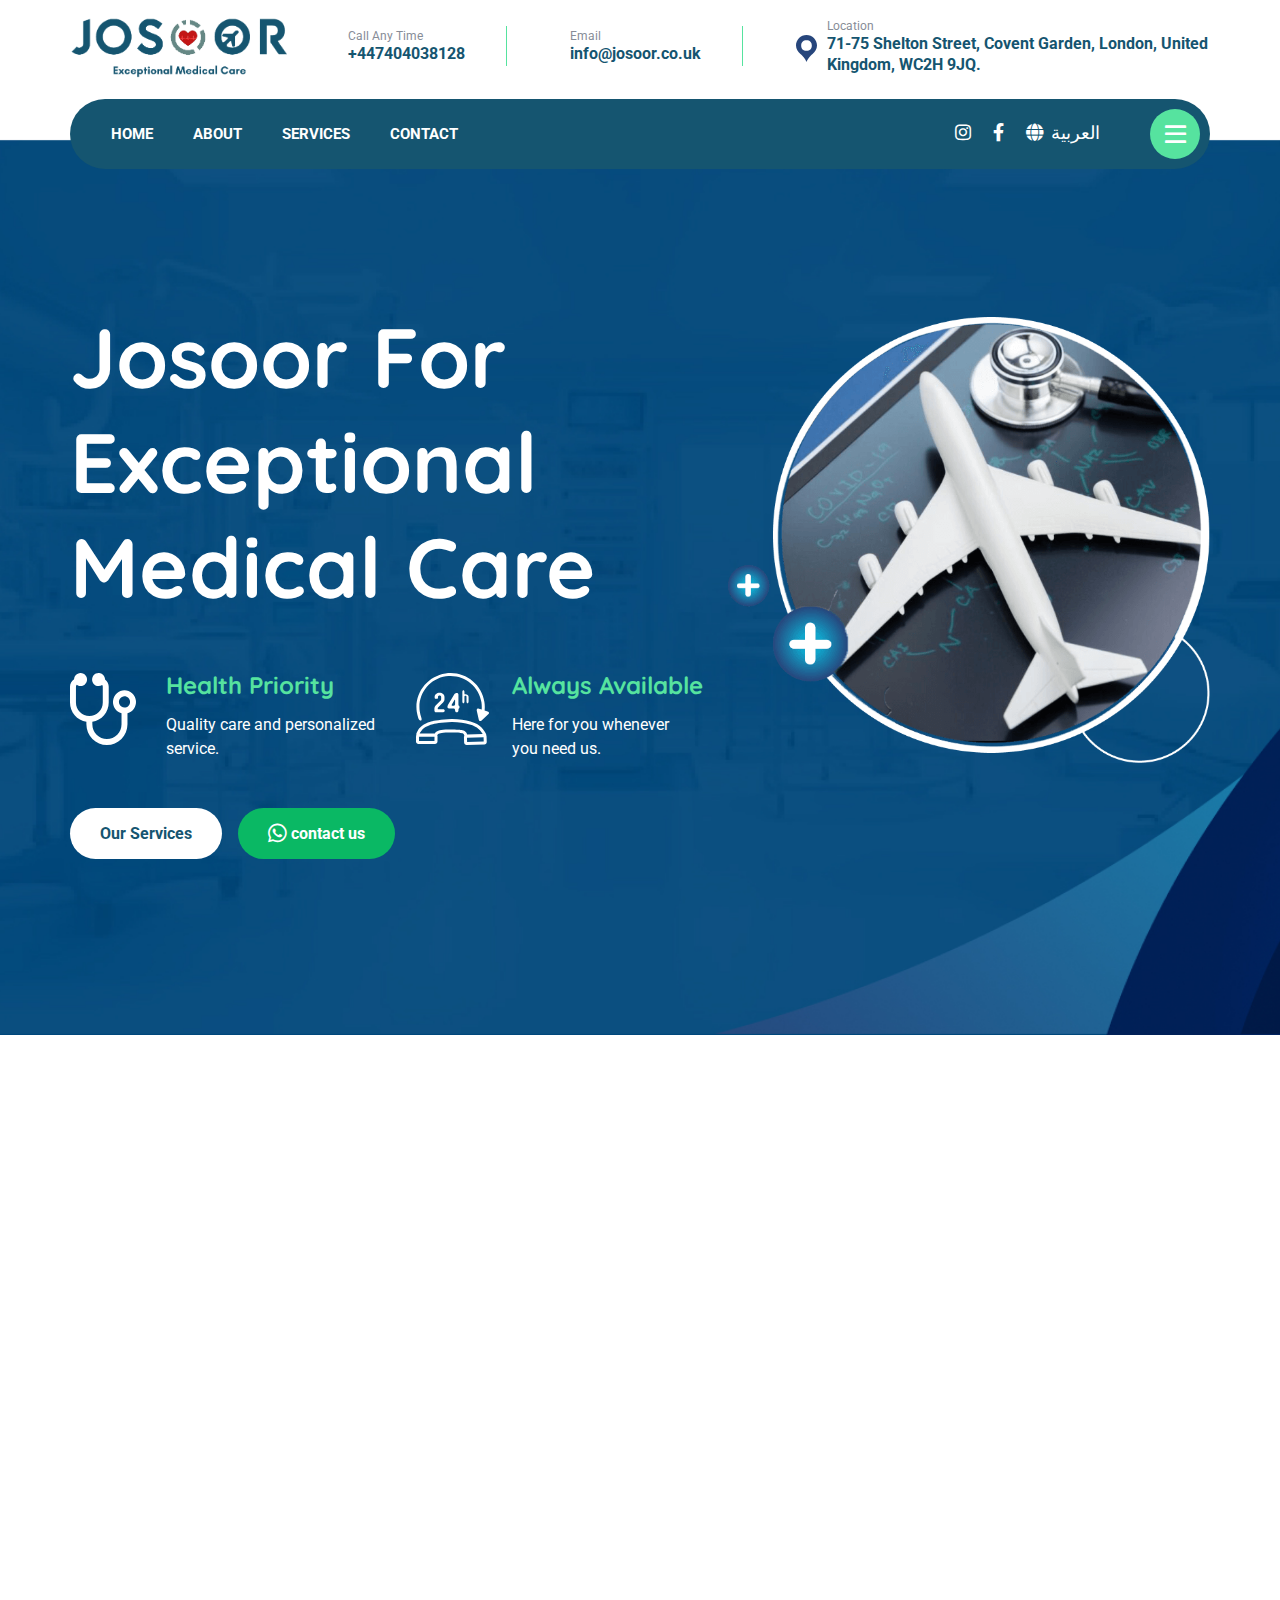
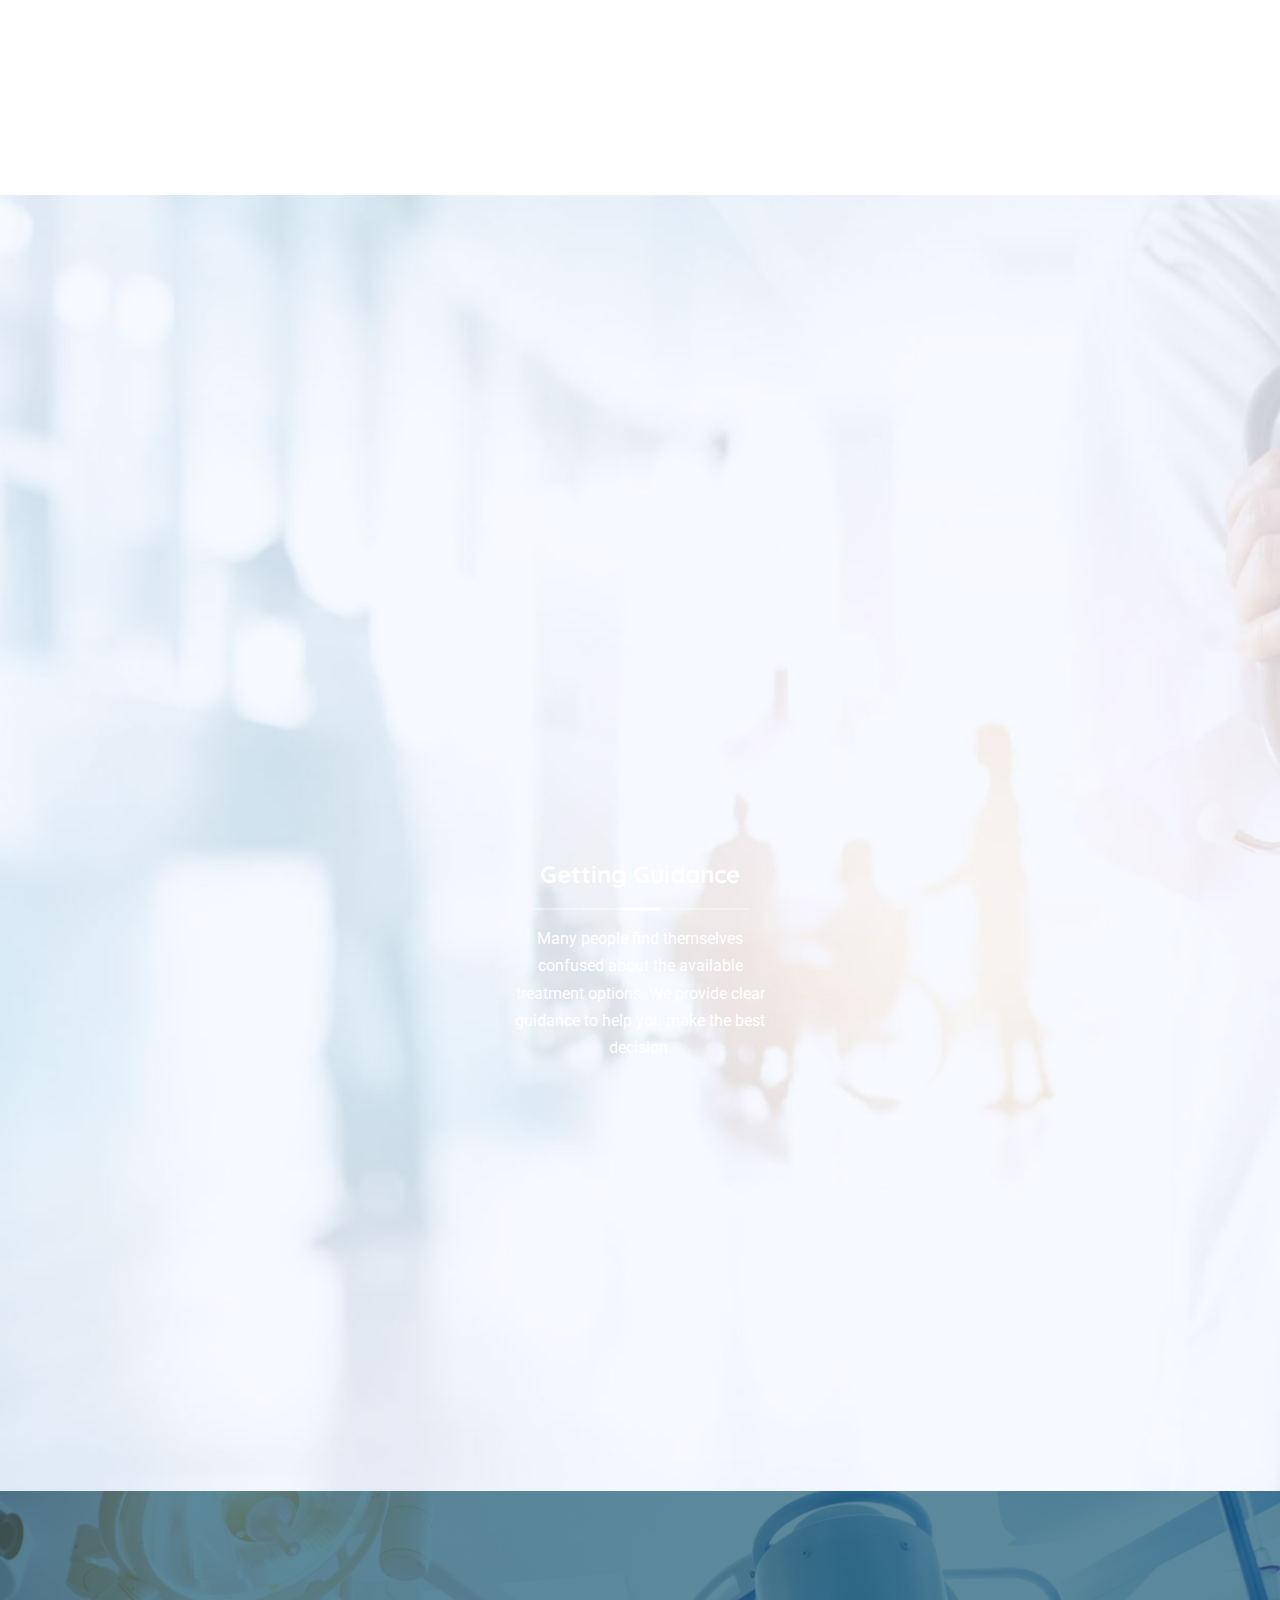
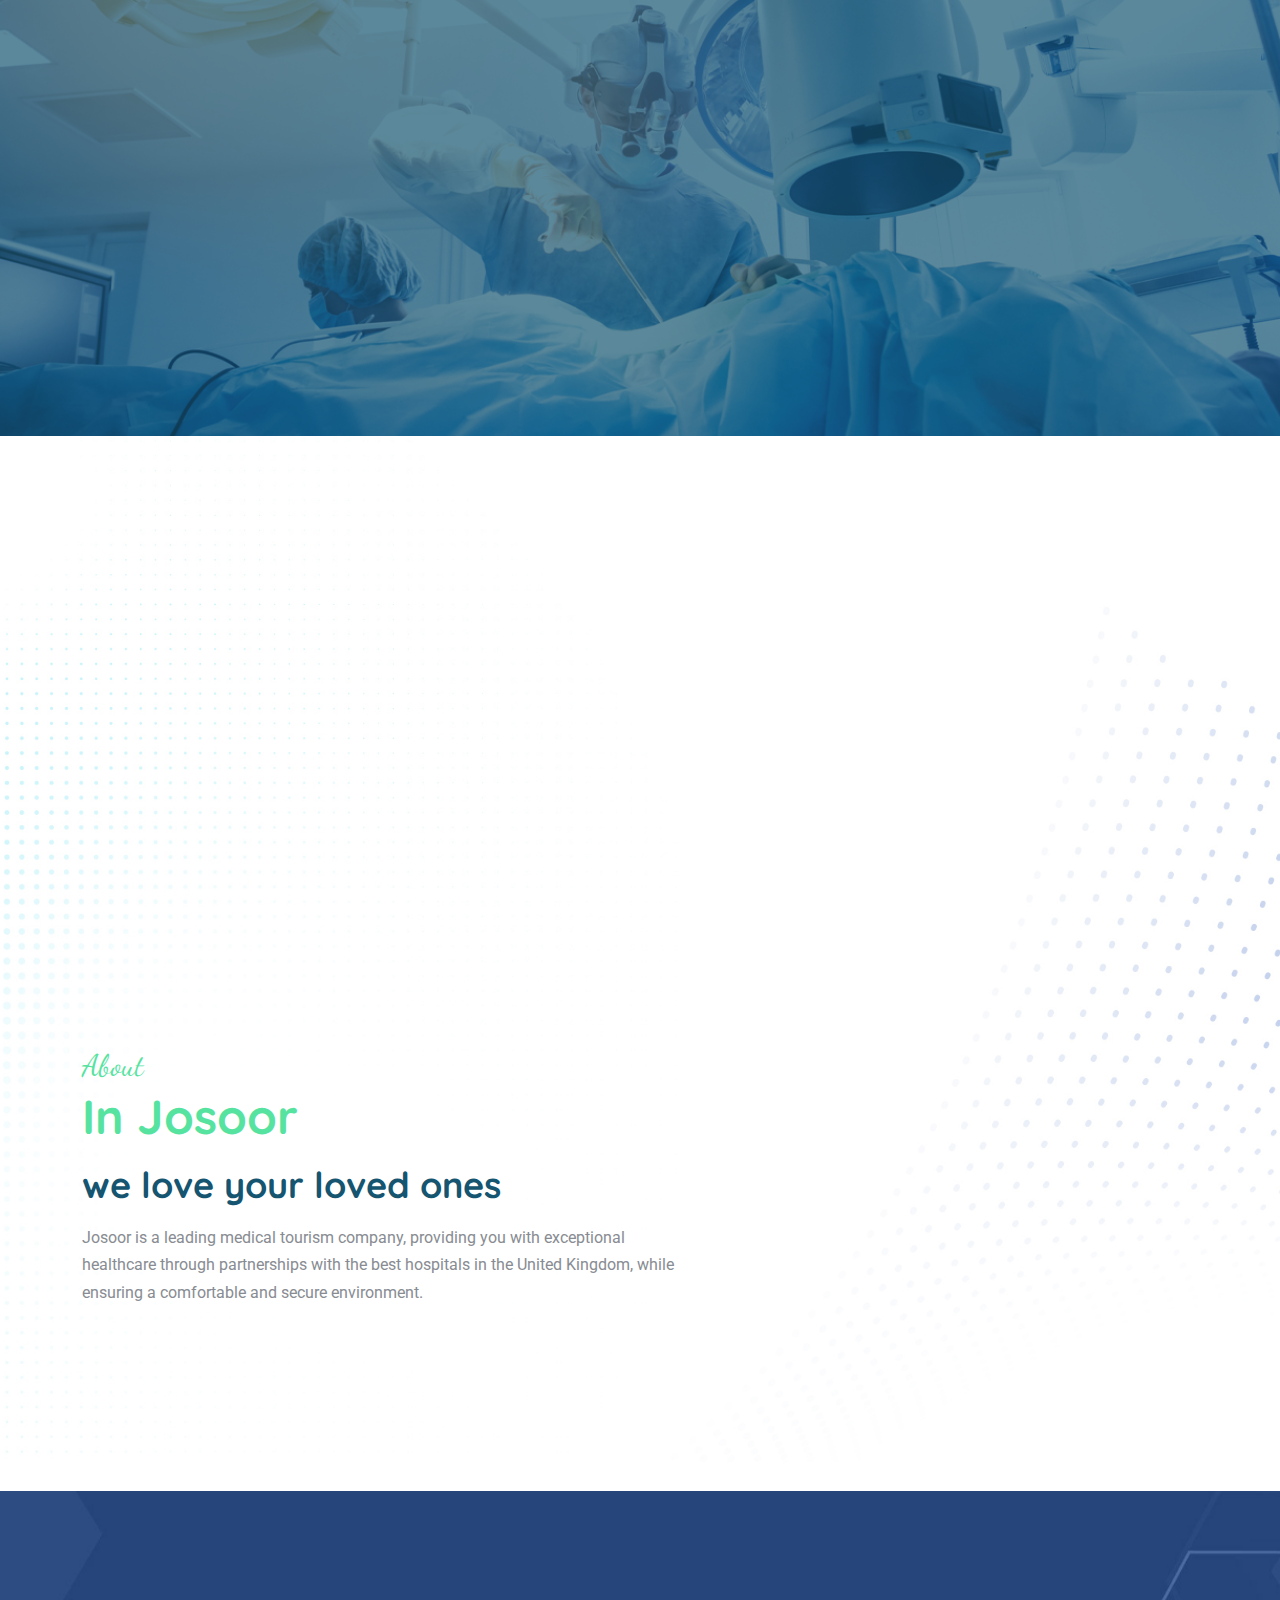
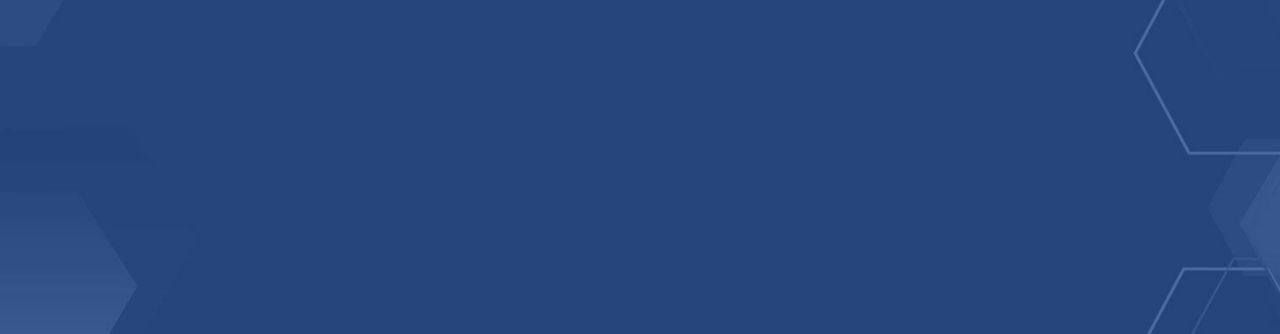
<file: index.html>
<!doctype html>
<html class="no-js" lang="en">

<head>
    <meta charset="utf-8">
    <meta http-equiv="x-ua-compatible" content="ie=edge">
    <title>Josoor - Home</title>
    <meta name="author" content="Josoor">
    <meta name="description" content="Josoor - Medical and Health Care">
    <meta name="keywords" content="Josoor - Medical and Health Care">
    <meta name="robots" content="INDEX,FOLLOW">
    <meta property="og:title" content="Josoor - Medical and Health Care" />
    <meta property="og:description" content="For Exceptional Medical Care" />
    <meta property="og:image" content="./assets/img/jusoorColored.png" />
    <meta property="og:url" content="https://josoor.co.uk/" />
    <meta property="og:type" content="website" />
    <meta property="og:site_name" content="Josoor" />

    <!-- Mobile Specific Metas -->
    <meta name="viewport" content="width=device-width, initial-scale=1, shrink-to-fit=no">

    <!--==============================
	   Google Web Fonts
	============================== -->
    <link rel="preconnect" href="https://fonts.gstatic.com">
    <link href="https://fonts.googleapis.com/css2?family=Dancing+Script:wght@400;700&family=Quicksand:wght@400;700&family=Roboto:wght@400;500;700&display=swap" rel="stylesheet">


    <!-- Favicons - Place favicon.ico in the root directory -->
    <link rel="shortcut icon" href="assets/img/favicon.ico" type="image/x-icon">
    <link rel="icon" href="assets/img/favicon.ico" type="image/x-icon">

    <!--==============================
	    All CSS File
	============================== -->
    <!-- Bootstrap -->
    <link rel="stylesheet" href="assets/css/bootstrap.min.css">
    <!-- <link rel="stylesheet" href="assets/css/app.min.css"> -->
    <!-- Fontawesome Icon -->
    <link rel="stylesheet" href="assets/css/fontawesome.min.css">
    <!-- Layerslider -->
    <link rel="stylesheet" href="assets/css/layerslider.min.css">
    <!-- Magnific Popup -->
    <link rel="stylesheet" href="assets/css/magnific-popup.min.css">
    <!-- Slick Slider -->
    <link rel="stylesheet" href="assets/css/slick.min.css">
    <!-- Animate CSS -->
    <link rel="stylesheet" href="assets/css/animate.min.css">
    <!-- Theme Custom CSS -->
    <link rel="stylesheet" href="assets/css/style.css">

    <style>
        .about-img-seven img{
                height: 500px;
                aspect-ratio: 16 / 9;
                object-fit: cover;
                border-radius: 15px;
        }
        .about-img{
            border-radius: 15px;
        }
    </style>

</head>

<body class="">


    <!--[if lte IE 9]>
    	<p class="browserupgrade">You are using an <strong>outdated</strong> browser. Please <a href="https://browsehappy.com/">upgrade your browser</a> to improve your experience and security.</p>
  <![endif]-->



    <!--********************************
   		Code Start From Here 
	******************************** -->




    <!--==============================
     Preloader
    ==============================-->
    <div class="preloader  ">
        <button class="vs-btn preloaderCls">Cancel Preloader </button>
        <div class="preloader-inner">
            <svg width="88px" height="108px" viewBox="0 0 54 64">
                <defs></defs>
                <g id="Page-1" stroke="none" stroke-width="1" fill="none" fill-rule="evenodd">
                    <path class="beat-loader" d="M0.5,38.5 L16,38.5 L19,25.5 L24.5,57.5 L31.5,7.5 L37.5,46.5 L43,38.5 L53.5,38.5" id="Path-2" stroke-width="2"></path>
                </g>
            </svg>
        </div>
    </div>
    <!--==============================
    Mobile Menu
    ============================== -->
    <div class="vs-menu-wrapper">
        <div class="vs-menu-area text-center">
            <button class="vs-menu-toggle"><i class="fal fa-times"></i></button>
            <div class="mobile-logo">
                <a href="index.html"><img width="200" src="assets/img/josoor-logo.png" alt="Josoor"></a>
            </div>
            <div class="vs-mobile-menu">
                <ul>
                    <li>
                        <a href="index.html">Home</a>
                    </li>
                    <li>
                        <a href="about.html">About Us</a>
                    </li>
                    <li class="menu-item-has-children">
                        <a href="service.html">Services</a>
                    </li>
                    <!-- <li class="menu-item-has-children">
                        <a href="blog.html">Blog</a>
                    </li> -->
                    <li>
                        <a href="contact.html">Contact Us</a>
                    </li>
                    <li>
                        <li class="text-white"><a href="/index-ar.html"><i class="fa fa-globe"></i>&nbsp العربية</a></li>
                    </li>
                </ul>
            </div>
        </div>
    </div>
    <!--==============================
    Sidemenu
    ============================== -->
    <div class="sidemenu-wrapper d-none d-lg-block">
        <div class="sidemenu-content">
            <button class="closeButton sideMenuCls"><i class="far fa-times"></i></button>
            <div class="widget footer-widget">
                <div class="vs-widget-about">
                    <div class="footer-logo">
                        <img src="assets/img/jusoorColored.png" alt="logo">
                    </div>
                    <p class="footer-text1">
                        Josoor Company was established to be the bridge that patients cross safely, from the very first moment until after receiving healthcare in medical institutions. We are committed to preserving and respecting Arab culture, making the patient experience smooth and comfortable.
                    </p>
                    <div class="footer-social3">
                        <a href="https://www.instagram.com/josooruk"><i class="fab fa-instagram"></i></a>
                        <!-- <a href="#"><i class="fab fa-twitter"></i></a> -->
                        <!-- <a href="#"><i class="fab fa-linkedin-in"></i></a> -->
                        <a href="https://www.facebook.com/people/Josoor/61572982284196/"><i class="fab fa-facebook"></i></a>
                    </div>
                </div>
            </div>
            <div class="widget footer-widget">
                <h3 class="widget_title">Visiting Hours</h3>
                <div class="footer-table">
                    <table>
                        <tr>
                            <td>Mon - Fri:</td>
                            <td>9:00 am - 17:00 pm</td>
                        </tr>
                        <tr>
                            <td>Saturday:</td>
                            <td>Closed</td>
                        </tr>
                        <tr>
                            <td>Sunday:</td>
                            <td>Closed</td>
                        </tr>
                    </table>
                </div>
                <div class="address-line">
                    <i class="far fa-map-marker-alt text-theme fs-md"></i>
                    <a href="https://www.google.com/maps?ll=51.51483,-0.126071&z=16&t=m&hl=en&gl=JO&mapclient=embed&q=51%C2%B030%2753.4%22N+0%C2%B007%2724.6%22W+51.514833,+-0.123500@51.5148333,-0.1235" class="text-reset fs-md">71-75 Shelton Street, Covent Garden, London, United Kingdom, WC2H 9JQ</a>
                </div>
            </div>
        </div>
    </div>
    


    <!--==============================
        Header Area
    ==============================-->
    <header class="header-wrapper header-layout7">
        <!-- Sticky Active -->
        <div class="sticky-wrap">
            <div class="sticky-active">
                <!-- Header Main -->
                <div class="header-main7">
                    <div class="container container-style7 position-relative">
                        <div class="row align-items-center justify-content-between">
                            <div class="col-auto">
                                <div class="header1-logo py-2">
                                    <a href="index.html"><img src="assets/img/josoor-logo.png" width="220" alt="Logo"></a>
                                </div>
                            </div>
                            <div class="col d-lg-flex justify-content-end">
                                <div class="location-box-two one">
                                    <div class="header-icon7"><img src="assets/img/breadcurmb/phone1-1.svg" alt=""></div>
                                    <div class="content-box">
                                        <span class="text-title">Call Any Time</span>
                                        <h6 class="title"><a href="tel:447404038128">+447404038128</a></h6>
                                    </div>
                                </div>
                                <div class="location-box-two one">
                                    <div class="header-icon7"><img src="assets/img/breadcurmb/phone1-2.svg" alt=""></div>
                                    <div class="content-box">
                                        <span class="text-title">Email</span>
                                        <h6 class="title"><a href="#">info@josoor.co.uk</a></h6>
                                    </div>
                                </div>
                                <div class="location-box-two">
                                    <div class="header-icon7"><img src="assets/img/breadcurmb/phone1-3.svg" alt=""></div>
                                    <div class="content-box">
                                        <span class="text-title">Location</span>
                                        <h6 class="title">71-75 Shelton Street, Covent Garden, London, United Kingdom, WC2H 9JQ.</h6>
                                    </div>
                                </div>
                            </div>
                            <button class="vs-menu-toggle d-inline-block d-xl-none"><i class="fas fa-bars"></i></button>
                        </div>
                    </div>
                </div>
                <div class="header-lower-seven">
                    <div class="container-style7">
                        <div class="outer-box">
                            <div class="nav-box">
                                <nav class="main-menu seven menu-style7 d-none d-lg-block">
                                    <ul>
                                        <li class="mega-menu-wrap">
                                            <a href="index.html"><span class="has-new-label">Home</span></a>
                                        </li>
                                        <li>
                                            <a href="about.html">About</a>
                                        </li>
                                        <li>
                                            <a href="service.html">Services</a>
                                        </li>
                                        <!-- <li class="menu-item-has-children">
                                            <a href="blog.html">Blog</a>
                                            <ul class="sub-menu">
                                                <li><a href="blog.html">Blog</a></li>
                                                <li><a href="blog-details.html">Blog Details</a></li>
                                            </ul>
                                        </li> -->
                                        <!-- <li class="menu-item-has-children mega-menu-wrap">
                                            <a href="#"><span class="has-new-label">Pages</span></a>
                                            <ul class="mega-menu">
                                                <li><a href="shop.html">Pagelist 1</a>
                                                    <ul>
                                                        <li><a href="index.html">Home One</a></li>
                                                        <li><a href="index-2.html">Home Two</a></li>
                                                        <li><a href="index-3.html">Home Three</a></li>
                                                        <li><a href="index-4.html">Home Four </a></li>
                                                        <li><a href="index-5.html">Home Five </a></li>
                                                        <li><a href="index-6.html">Home Six <span class="new-label">New</span></a></li>
                                                        <li><a href="index-7.html">Home Seven <span class="new-label">New</span></a></li>
                                                        <li><a href="index-8.html">Home Eight <span class="new-label">New</span></a></li>
                                                    </ul>
                                                </li>
                                                <li><a href="#">Pagelist 2</a>
                                                    <ul>
                                                        <li><a href="about.html">About Us</a></li>
                                                        <li><a href="service.html">Services</a></li>
                                                        <li><a href="service-details.html">Services Details</a></li>
                                                        <li><a href="team.html">Team</a></li>
                                                        <li><a href="team-details.html">Team Details</a></li>
                                                    </ul>
                                                </li>
                                                <li><a href="#">Pagelist 3</a>
                                                    <ul>
                                                        <li><a href="project.html">Projects</a></li>
                                                        <li><a href="shop.html">Our Shop <span class="new-label">New</span></a></li>
                                                        <li><a href="shop-details.html">Shop Details <span class="new-label">New</span></a></li>
                                                        <li><a href="cart.html">Shopping Cart <span class="new-label">New</span></a></li>
                                                        <li><a href="checkout.html">Checkout <span class="new-label">New</span></a></li>
                                                    </ul>
                                                </li>
                                                <li><a href="#">Pagelist 4</a>
                                                    <ul>
                                                        <li><a href="blog.html">Blog</a></li>
                                                        <li><a href="blog-details.html">Blog Details</a></li>
                                                        <li><a href="appointment.html">Appointment</a></li>
                                                        <li><a href="contact.html">Contact Us</a></li>
                                                        <li><a href="error.html">Error Page</a></li>
                                                    </ul>
                                                </li>
                                            </ul>
                                        </li> -->
                                        <li>
                                            <a href="contact.html">Contact</a>
                                        </li>
                                    </ul>
                                </nav>
                            </div>
                            <div class="social-box">
                                <ul class="social-icons-seven">
                                    <li><a href="https://www.instagram.com/josooruk"><i class="fab fa-instagram"></i></a></li>
                                    <!-- <li><a href="#"><i class="fab fa-twitter"></i></a></li> -->
                                    <!-- <li><a href="#"><i class="fab fa-pinterest-p"></i></a></li> -->
                                    <li><a href="https://www.facebook.com/people/Josoor/61572982284196/"><i class="fab fa-facebook-f"></i></a></li>
                                    <li class="text-white"><a href="/index-ar.html"><i class="fa fa-globe"></i>&nbsp العربية</a></li>
                                </ul>
                                <div class="btn-box-seven">
                                    <a href="#" class="icon-btn style4 sideMenuToggler"><i class="far fa-bars"></i></a>
                                </div>
                            </div>
                        </div>
                    </div>
                </div>
            </div>
        </div>
    </header>
    <!--==============================
      Hero Area
    ==============================-->
    <section class="vs-hero-wrapper7 position-relative" data-bg-src="assets/img/bg/banner7-1.jpg">
        <div class="banner-slider-v7">
            <div class="banner-slide-v7">
                <div class="container-style7">
                    <div class="banner-slide-content">
                        <div class="hero-content7">
                            <h1 class="title" data-animation-in="fadeInRight" data-delay-in="0.1">
                                Josoor For<br> Exceptional <br> Medical Care
                            </h1>
                            <div class="feature-content">
                                <div class="hero-feature-box one" data-animation-in="fadeInRight" data-delay-in="0.2">
                                    <div class="icon"><img src="assets/img/brand/banner7-2.svg" alt=""></div>
                                    <h4 class="title-two">Health Priority</h4>
                                    <p>Quality care and personalized <br/> service.</p>
                                </div>
                                <div class="hero-feature-box" data-animation-in="fadeInRight" data-delay-in="0.3">
                                    <div class="icon"><img src="assets/img/brand/banner7-3.svg" alt=""></div>
                                    <h4 class="title-two">Always Available</h4>
                                    <p>Here for you whenever <br/> you need us.</p>
                                </div>
                            </div>
                            <div class="banner-btn d-flex" data-animation-in="fadeInUp" data-delay-in="0.4">
                                <a href="/service.html" class="btn-style7 v2">Our Services</a>
                                <a href="https://api.whatsapp.com/send?phone=447404038128" class="btn-style7">
                                    <span class="d-flex align-items-center gap-1">
                                        <i class="fab fa-whatsapp fa-lg"></i>
                                        contact us
                                    </span> 

                                </a>
                            </div>
                        </div>
                        <div class="banner-img-seven wow fadeInRight" data-animation-in="fadeInRight" data-delay-in="0.5">
                            <img src="assets/img/banner7-1.png" alt="">
                        </div>
                    </div>
                </div>
            </div>
        </div>
    </section>
    <!-- End hero section -->

    <!-- about-section-seven -->
    <section class="about-section-seven space space-md-bottom-0">
        <div class="container-style7">
            <div class="row">
                <div class="col-lg-6 col-md-12 col-sm-12 wow fadeInUp" data-wow-delay="600ms">
                    <div class="about-img-seven">
                        <img src="/assets/img/about.jpeg" alt="">
                        <div class="about-exp-box top-animation">
                            <h2>+30</h2>
                            <span>Years Experience</span>
                        </div>
                    </div>
                </div>
                <div class="col-lg-6 col-md-12 col-sm-12 wow fadeInUp" data-wow-delay="700ms">
                    <div class="about-content7">
                        <div class="title-area-three seven">
                            <span class="sub-title7">Medical & General Care!</span>
                            <h2>Experience Exceptional Care With Josoor</h2>
                            <p class="text">
                                At Josoor, we make it easy for you to access the finest hospitals and doctors in the United Kingdom, with specialized care and comprehensive support in Arabic to ensure clear and effective communication throughout your medical journey—from initial consultations to your full recovery.
                            </p>
                        </div>
                        <br/>
                        <a href="/about.html" class="btn-style7 v3 wow fadeInUp" data-wow-delay="500ms">Learn More</a>
                    </div>
                </div>
            </div>
        </div>
    </section>
    <!-- End about-section-seven -->

    <!--==============================
    Service Area
    ==============================-->
    <section class=" space" data-bg-src="assets/img/sr-bg-5-1.jpg">
        <div class="container">
            <div class="section-title text-center wow fadeInUp" data-wow-delay="0.3s">
                <h2 class="sec-title h1">Why Choose Josoor</h2>
                <br/>
                <div class="d-flex justify-content-center">
                    <p class="sec-text text-center">
                        Access top hospitals and specialists for personalized medical care tailored to the patient's needs <br/> with comprehensive support including travel arrangements, accommodation, and follow-up care.
                    </p>
                </div>
            </div>
            <div class="service-circle wow fadeInUp" data-wow-delay="0.4s">
                <div class="service-circle__lines">
                    <div class="line"></div>
                    <div class="line"></div>
                    <div class="line"></div>
                    <div class="line"></div>
                </div>
                <nav class="service-circle__menu">
                    <ul>
                        <li class="active"><a href="#"><img src="assets/img/icon/sr-5-1.png" alt="icon"></a></li>
                        <!-- <li><a href="#"><img src="assets/img/icon/sr-5-2.png" alt="icon"></a></li> -->
                        <li><a href="#"><img src="assets/img/icon/hospital.png" alt="icon"></a></li>
                        <li><a href="#"><img src="assets/img/icon/global.png" alt="icon"></a></li>
                        <li><a href="#"><img src="assets/img/icon/sr-5-4.png" alt="icon"></a></li>
                        <li><a href="#"><img src="assets/img/icon/sr-5-5.png" alt="icon"></a></li>
                        <li><a href="#"><img src="assets/img/icon/time.png" alt="icon"></a></li>
                    </ul>
                </nav>
                <div class="service-circle__center">
                    <div class="service-circle__item active">
                        <h3 class="service-circle__title h4"><a href="#">Getting Guidance</a></h3>
                        <p class="service-circle__text">Many people find themselves confused about the available treatment options. We provide clear guidance to help you make the best decision.</p>
                    </div>
                    <div class="service-circle__item">
                        <h3 class="service-circle__title h4"><a href="#">Choosing the Right Hospital</a></h3>
                        <p class="service-circle__text">Choosing the ideal hospital can be confusing. We collaborate with the best healthcare facilities to make this choice easier for you.</p>
                    </div>
                    <div class="service-circle__item">
                        <h3 class="service-circle__title h4"><a href="#">Language and Communication</a></h3>
                        <p class="service-circle__text">
                            Language barriers can make communication with doctors a challenge. We offer Arabic language support to ensure your needs are understood accurately.
                        </p>
                    </div>
                    <div class="service-circle__item">
                        <h3 class="service-circle__title h4"><a href="#">Navigating Insurance</a></h3>
                        <p class="service-circle__text">
                            Navigating Insurance
                            Understanding healthcare insurance can be difficult. We help you navigate insurance policies to ensure you get the coverage you need for your treatment.
                        </p>
                    </div>
                    <div class="service-circle__item">
                        <h3 class="service-circle__title h4"><a href="#">Ensuring Continuous Care</a></h3>
                        <p class="service-circle__text">We follow up on your health condition after treatment, and we are here to ensure you receive the support and care you need at every stage.</p>
                    </div>
                    <div class="service-circle__item">
                        <h3 class="service-circle__title h4"><a href="#">Coordinating Appointments</a></h3>
                        <p class="service-circle__text">Managing multiple medical appointments can be overwhelming. We assist with scheduling and coordinating appointments to make your healthcare journey smoother.</p>
                    </div>
                </div>
            </div>
        </div>
    </section>
    <!--==============================
    End Service Area
    ===============================-->

    <div class="position-relative bg-box1">
        <div class="bg-box-shape1 position-absolute " data-overlay="title" data-opacity="7" data-bg-src="/assets/img/sr-d-1.jpg"></div>
        <div class="bg-box-shape2 position-absolute" data-bg-src="assets/img/bg-shape-2.jpg"></div>
        <!--==============================
    Service Area
    ==============================-->
        <section class="vs-service-wrapper space">
            <div class="container">
                <div class="row  text-center justify-content-center">
                    <div class="col-md-10 col-lg-8 col-xl-6 wow fadeInUp" data-wow-delay="0.3s">
                        <div class="section-title">
                            <span class="h3 sec-subtitle text-theme">Medical & General Care!</span>
                            <h2 class="h1 text-white">Our Services</h2>
                            <p class="text-white-light">Seamlessly enhance patient care by offering specialized medical services, ensuring clear communication in Arabic, and providing comprehensive support from consultations through recovery, to transform healthcare accessibility in the UK.</p>
                        </div>
                    </div>
                </div>
                <div class="row vs-carousel wow fadeInUp" data-wow-delay="0.3s" data-arrows="true" data-slide-show="3">
                    <div class="col-xl-4">
                        <div class="service-card mb-30">
                            <div class="sr-body">
                                <h3 class="h3 sr-title mb-2 mb-md-4"><span class="text-reset">Medical Services</span></h3>
                                <p class="sr-text fs-xs">
                                    Our services start by offering innovative solutions that connect patients with the right healthcare providers, based on the specific specialty needed. We then facilitate direct communication between the patient and the healthcare provider to ensure consultations and treatments are provided with the highest level of efficiency and comfort.
                                </p>
                            </div>
                            <div class="sr-icons py-4">
                                <span class="sr-icon"><i class="flaticon-medical-symbol fa-4x"></i></span>
                            </div>
                        </div>
                    </div>
                    <div class="col-xl-4">
                        <div class="service-card mb-30">
                            <div class="sr-body">
                                <h3 class="h3 sr-title mb-2 mb-md-4"><span class="text-reset">Travel services</span></h3>
                                <p class="sr-text fs-xs">
                                    Our company aims to simplify the medical travel experience by offering comprehensive services, including visa processing, arranging accommodation, and coordinating all necessary procedures for seamless access to medical care. We strive to deliver a comfortable and complete experience, focusing on efficiently meeting our clients' needs in a professional manner.
                                </p>
                            </div>
                            <div class="sr-icons py-4">
                                <span class="sr-icon"><i class="fa fa-plane fa-4x"></i></span>
                            </div>
                        </div>
                    </div>
                    <div class="col-xl-4">
                        <div class="service-card mb-30">
                            <div class="sr-body">
                                <h3 class="h3 sr-title mb-2 mb-md-4"><span class="text-reset">Post-procedure care</span></h3>
                                <p class="sr-text fs-xs">
                                    We also prioritize patient comfort and well-being by offering personalized assistance throughout the entire medical journey. From helping with logistics to addressing any concerns, we are committed to creating a supportive and reassuring environment that helps patients feel confident, secure, and cared for during their treatment process.
                                </p>
                            </div>
                            <div class="sr-icons py-4">
                                <span class="sr-icon"><i class="flaticon-group fa-4x"></i></span>
                            </div>
                        </div>
                    </div>
                </div>

            </div>
        </section>
        <!--==============================
    About Area
    ==============================-->
        <section class="vs-about-wrapper space-md-bottom">
            <div class="container">
                <div class="row flex-row-reverse">
                    <div class="col-xl-5 col-xxl-6 pt-lg-5 mb-30">
                        <div class="about-image wow fadeIn" data-wow-delay="0.3s">
                            <img src="assets/img/jusoorColored.png" class="about-img" alt="About Image">
                        </div>
                    </div>
                    <div class="col-xl-7 col-xxl-6 align-self-center">
                        <span class="h3 text-theme sec-subtitle mb-2 mb-md-0">About</span>
                        <h2 class="h1">
                            <span class="text-theme">In Josoor</span>
                        </h2>
                        <h2>we love your loved ones</h2>
                        <p class="pe-xl-5">
                            Josoor is a leading medical tourism company, providing you with exceptional healthcare through partnerships with the best hospitals in the United Kingdom, while ensuring a comfortable and secure environment.
                        </p>
                    </div>
                </div>
            </div>
        </section>
    </div>



    <!--==============================
			Footer Area
	==============================-->
    <footer class="footer-wrapper footer-layout7" data-bg-src="assets/img/bg/footer-bg-7-1.jpg">
        <div class="widget-area v7">
            <div class="container">
                <div class="row gx-0 gy-4">
                    <div class="col-lg-6 wow fadeInUp" data-wow-delay="400ms">
                        <div class="widget footer-widget">
                            <div class="vs-widget-about-seven">
                                <div class="footer-logo"><img src="assets/img/josoor-white-logo.png" width="220" alt="logo"></div>
                                <p class="footer-text">We help you access the best medical procedures with a professional medical team and personalized service. We guarantee you a comfortable and exceptional medical experience in the United Kingdom.</p>
                                <ul class="footer-link-seven">
                                    <li><a href="https://www.facebook.com/people/Josoor/61572982284196/"><i class="fab fa-facebook-f"></i></a></li>
                                    <!-- <li><a href="#"><i class="fab fa-twitter"></i></a></li> -->
                                    <!-- <li><a href="#"><i class="fab fa-pinterest-p"></i></a></li> -->
                                    <li><a href="https://www.instagram.com/josooruk"><i class="fab fa-instagram"></i></a></li>
                                </ul>
                            </div>
                        </div>
                    </div>
                    <!-- <div class="col-md-6 col-lg-3  wow fadeInUp" data-wow-delay="500ms">
                        <div class="widget v1 footer-widget widget_nav_menu-seven">
                            <h3 class="widget_title-seven">Department</h3>
                            <div class="menu-all-pages-container">
                                <ul class="menu-seven">
                                    <li><a href="#">Cancer Services</a></li>
                                    <li><a href="#">Heart Checkup</a></li>
                                    <li><a href="#">Pathology Drag</a></li>
                                    <li><a href="#">Family Physician</a></li>
                                    <li><a href="#">Hematology Super</a></li>
                                    <li><a href="#">Laboratory Drag</a></li>
                                </ul>
                            </div>
                        </div>
                    </div> -->
                    <div class="col-md-6 col-lg-3  wow fadeInUp" data-wow-delay="600ms">
                        <div class="widget v1 footer-widget shedule">
                            <h3 class="widget_title-seven">Contact Info</h3>
                            <div class="vs-widget-contact-seven">
                                <div class="media-style7 v1">
                                    <div class="media-icon-seven"><i class="fal fa-phone-alt"></i></div>
                                    <div class="media-body-seven">
                                        <p class="media-text">71-75 Shelton Street, Covent Garden <br/> London, United Kingdom,<br/> WC2H 9JQ</p>
                                    </div>
                                </div>
                                <div class="media-style7">
                                    <div class="media-icon-seven"><i class="fal fa-envelope"></i></div>
                                    <div class="media-body-seven">
                                        <a href="mailto:info@josoor.co.uk" class="media-label">Info@josoor.co.uk</a>
                                    </div>
                                </div>
                                <div class="media-style7">
                                    <div class="media-icon-seven"><i class="fal fa-clock"></i></div>
                                    <div class="media-body-seven">
                                        <span class="media-label">Mon - Fri, </span>
                                        <p class="media-text">Sunday- Saturday - CLOSED</p>
                                    </div>
                                </div>
                            </div>
                        </div>
                    </div>
                    <div class="col-md-6 col-lg-3  wow fadeInUp" data-wow-delay="700ms">
                        <div class="widget v1 footer-widget widget-time-nav">
                            <h3 class="widget_title-seven">We are Available</h3>
                            <div class="menu-all-pages">
                                <ul class="time-menu-seven">
                                    <li><br/></li>
                                    <li>Monday :	9.00 - 17.00</li>
                                    <li>Wednesday :	9.00 - 17.00</li>
                                    <li>Tuesday :	9.00 - 17.00</li>
                                    <li>Thursday :	9.00 - 17.00</li>
                                    <li>Friday :	9.00 - 17.00</li>
                                </ul>
                            </div>
                        </div>
                    </div>
                </div>
            </div>
        </div>
    </footer>
    
    <!--********************************
			Code End  Here 
	******************************** -->


    <!-- Scroll To Top -->
    <div class="scrollToTop scroll-bottom style2 whatsapp" style="position: fixed; bottom: 0px;">
        <a href="#" class="ripple-icon style2 d-flex arrowUp"><i class="fa fa-arrow-up d-flex align-items-center justify-content-center" style="font-size: 20px; width: 60px; height: 60px;"></i></a>
    </div>

    <div class="scrollToTop scroll-bottom style2 whatsapp" style="position: fixed; bottom: 80px;">
        <a href="https://api.whatsapp.com/send?phone=447404038128" class="ripple-icon style2 d-flex"><i class="fab fa-whatsapp d-flex align-items-center justify-content-center" style="font-size: 30px; width: 60px; height: 60px;"></i></a>
    </div>


    <!--==============================
        All Js File
    ============================== -->
    <!-- Jquery -->
    <script src="assets/js/vendor/jquery-3.6.0.min.js"></script>    
        <!-- Bootstrap -->
    <script src="assets/js/bootstrap.min.js"></script>
    <!-- jQuery Datepicker -->
    <script src="assets/js/jquery.datetimepicker.min.js"></script>
    <script src="assets/js/jquery.magnific-popup.min.js"></script>
    <!-- Isotope Filter -->
    <script src="assets/js/imagesloaded.pkgd.min.js"></script>
    <!-- Parallax Scroll -->
    <script src="assets/js/universal-parallax.min.js"></script>
    <!-- WOW Animation -->
    <script src="assets/js/wow.min.js"></script>
    <!-- Main Js File -->
    <script src="assets/js/main.js"></script>

</body>

</html>
</file>
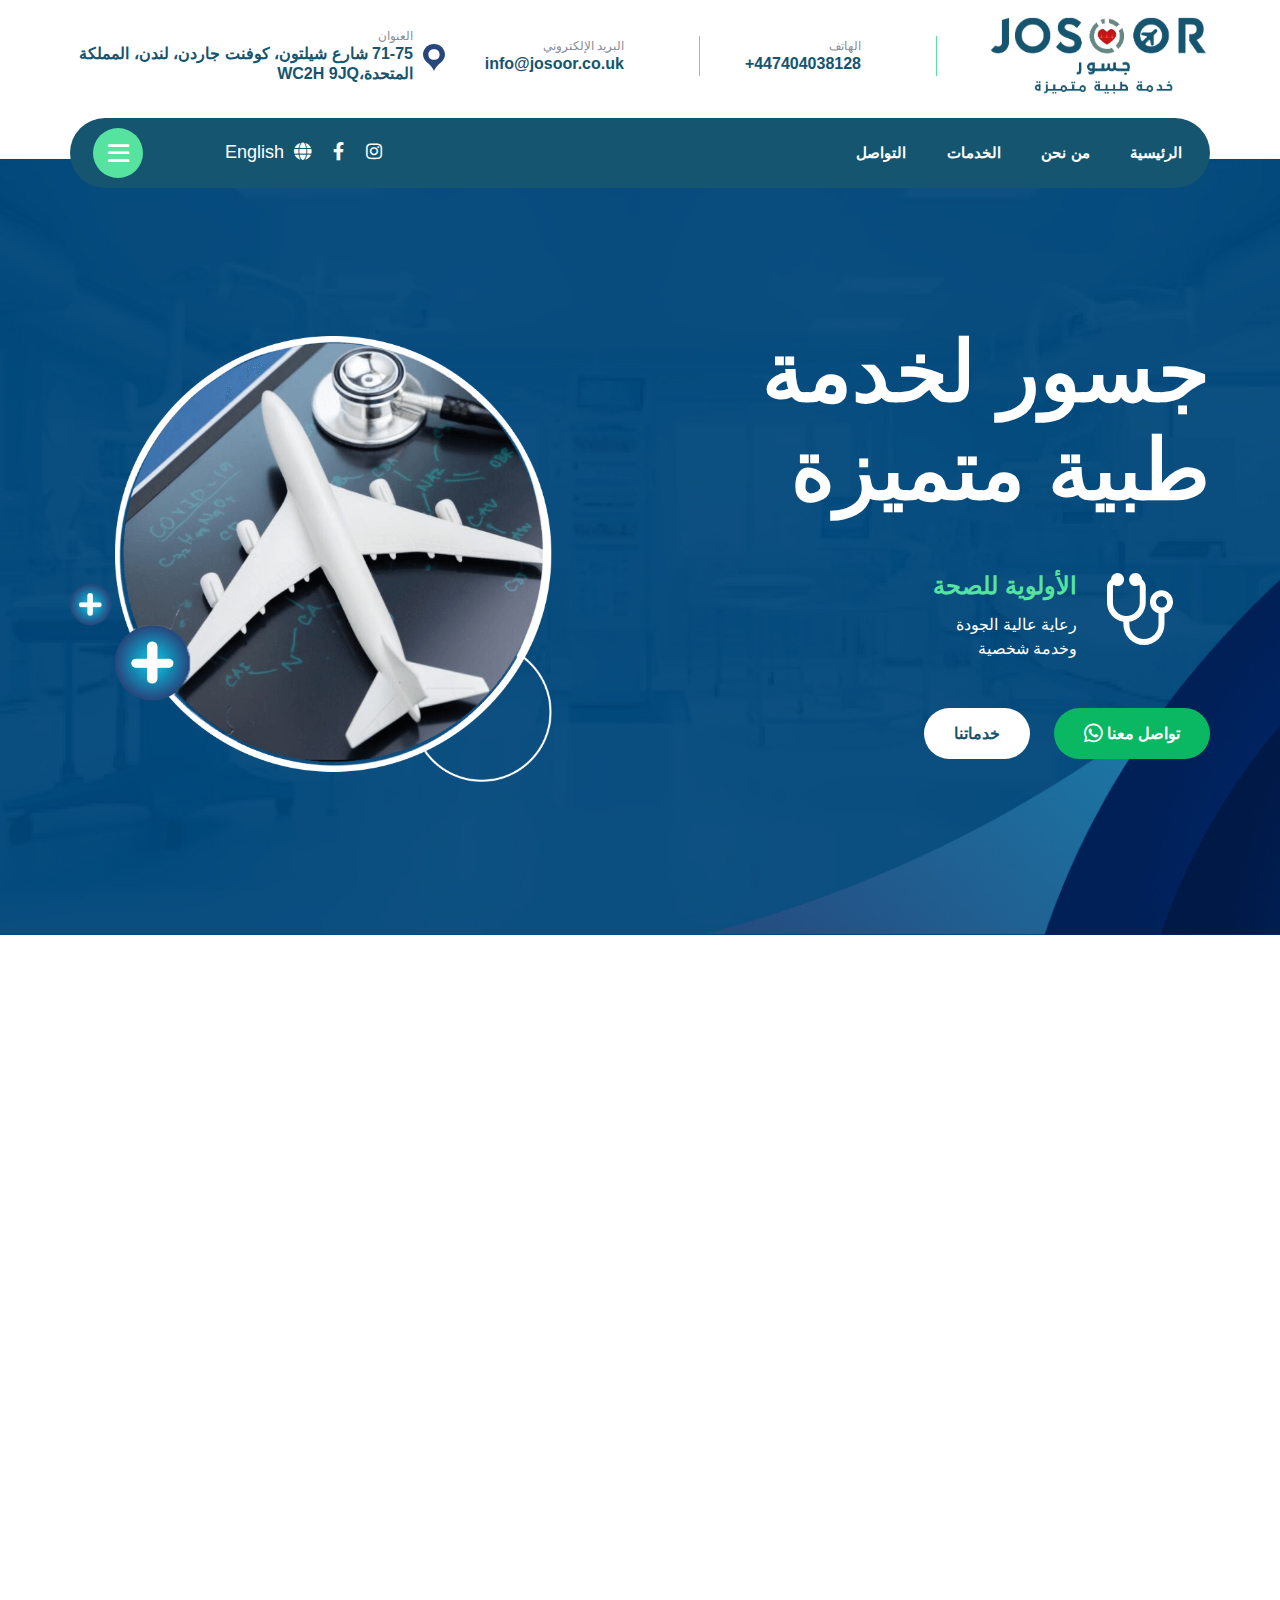
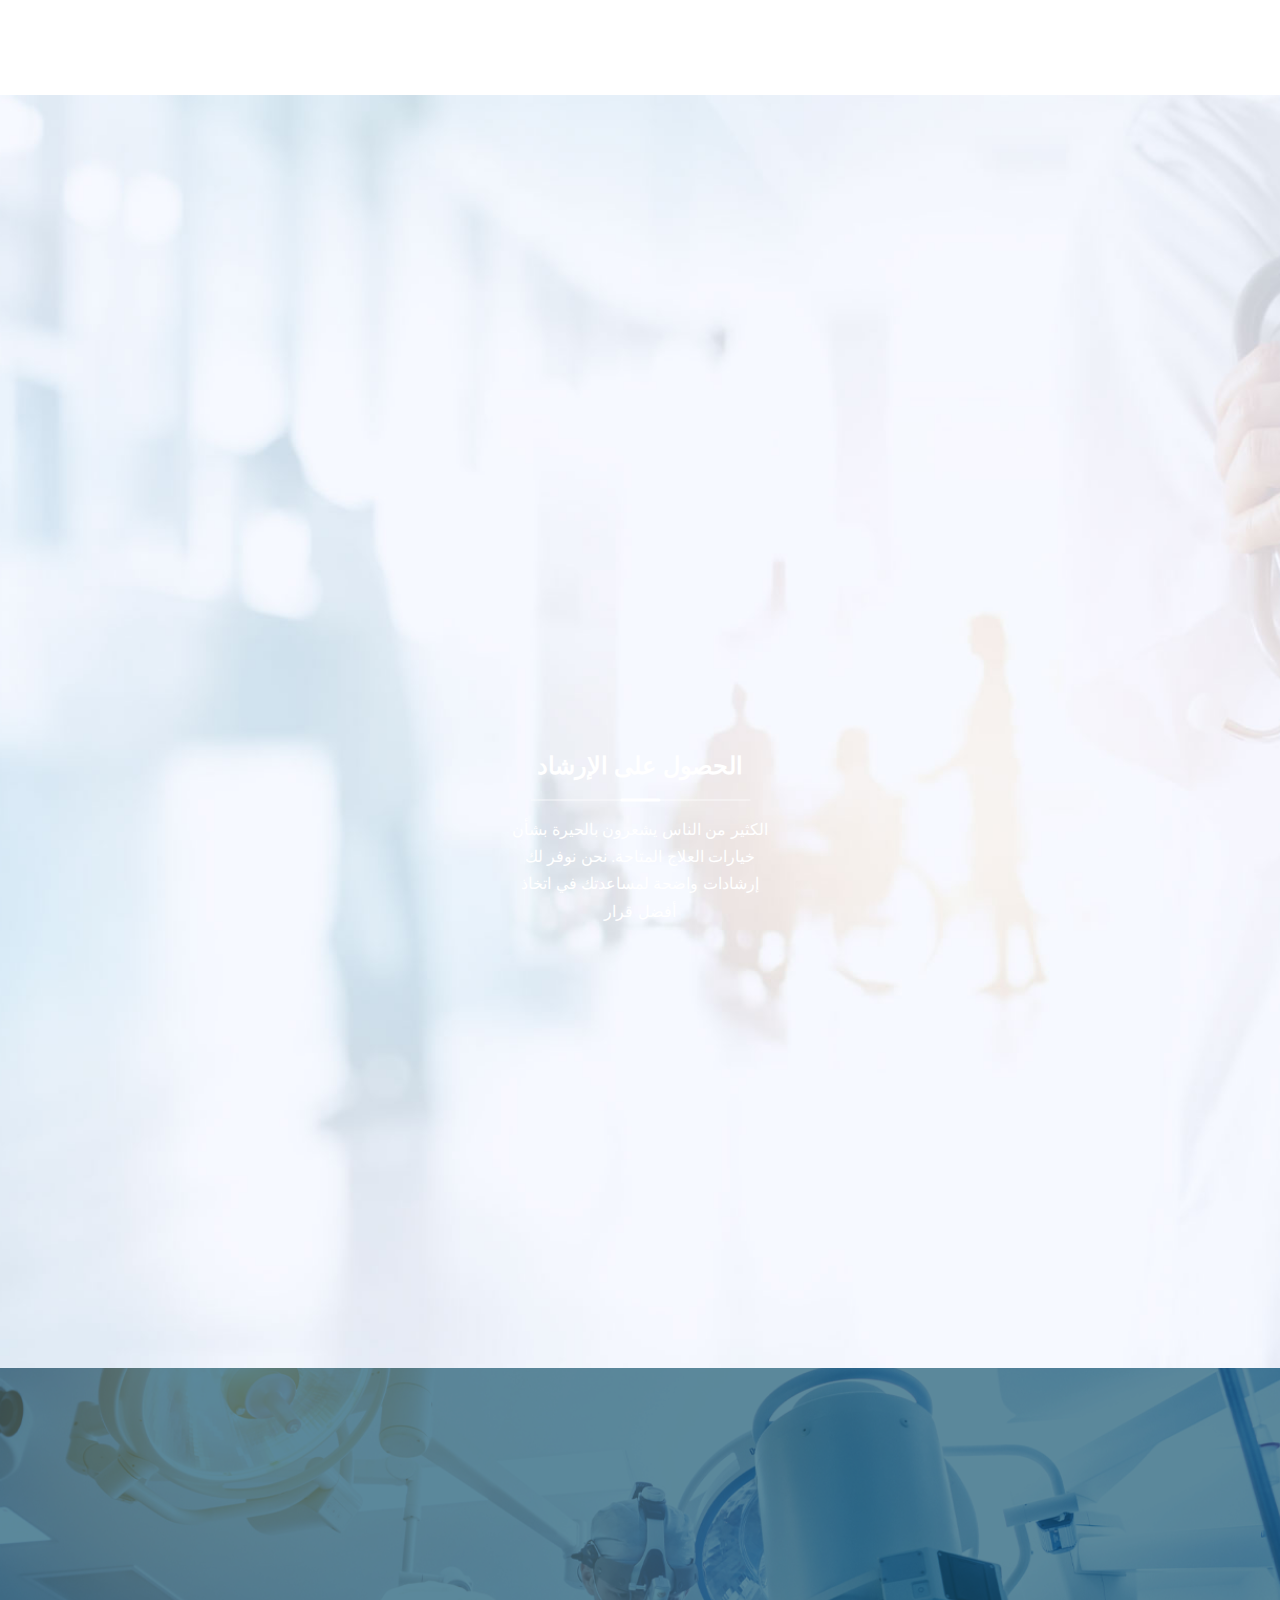
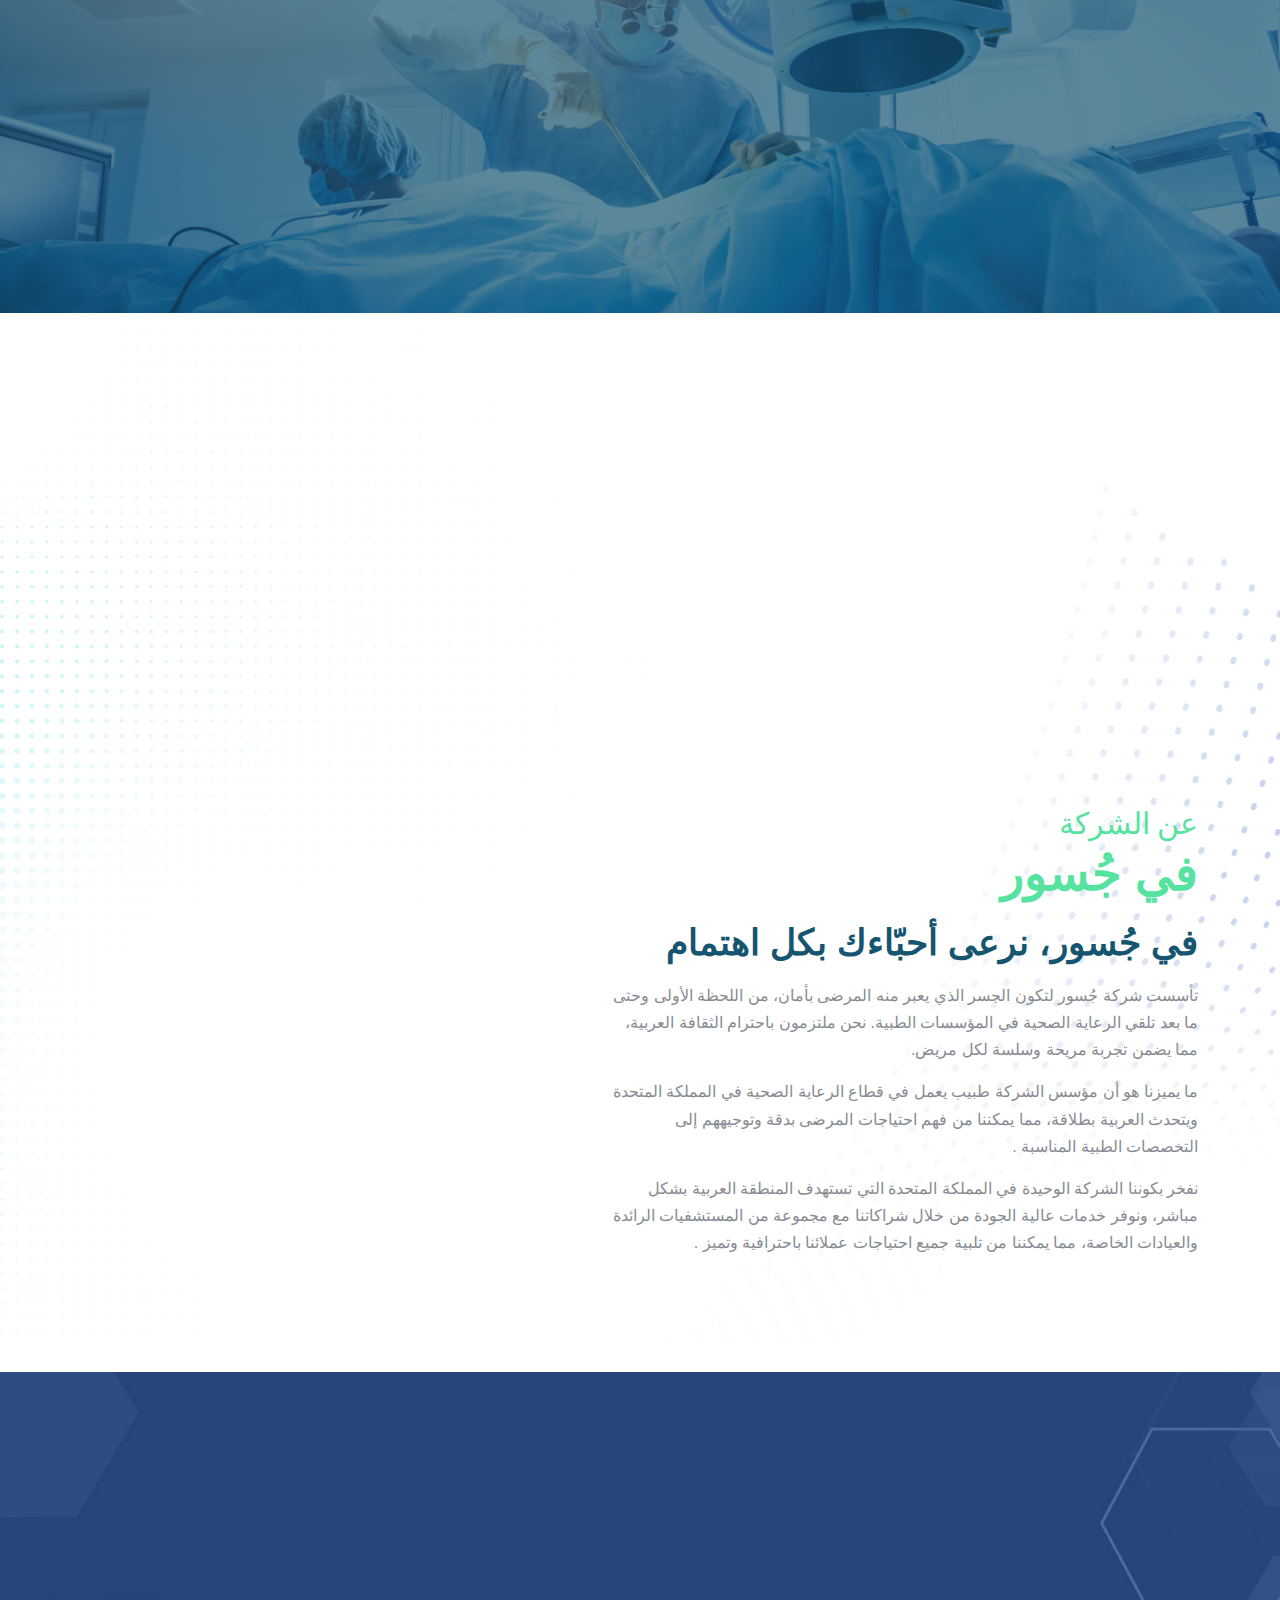
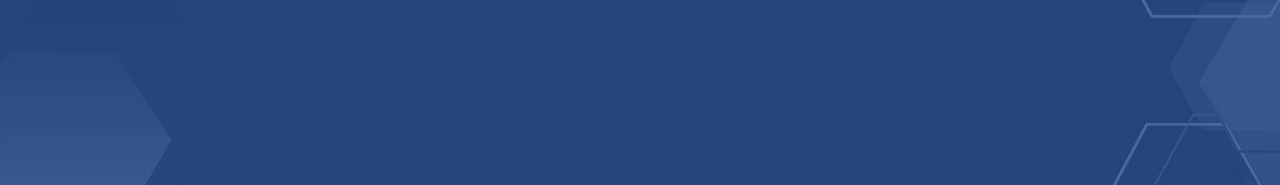
<file: index-ar.html>
<!doctype html>
<html class="no-js" lang="ar" dir="rtl">

<head>
    <meta charset="utf-8">
    <meta http-equiv="x-ua-compatible" content="ie=edge">
    <title>Josoor - Home</title>
    <meta name="author" content="Josoor">
    <meta name="description" content="Josoor - Medical and Health Care">
    <meta name="keywords" content="Josoor - Medical and Health Care">
    <meta name="robots" content="INDEX,FOLLOW">
    <meta property="og:title" content="جسور - للرعاية الطبية والصحية" />
    <meta property="og:description" content="لخدمة طبية متميزة" />
    <meta property="og:image" content="https://raw.githubusercontent.com/Ahmadmmasri/josoor/refs/heads/master/assets/img/jusoorColored-ar.png" />

    <meta property="og:url" content="https://josoor.co.uk/" />
    <meta property="og:type" content="website" />
    <meta property="og:site_name" content="جسور" />

    <!-- Mobile Specific Metas -->
    <meta name="viewport" content="width=device-width, initial-scale=1, shrink-to-fit=no">

    <!--==============================
	   Google Web Fonts
	============================== -->
    <link rel="preconnect" href="https://fonts.gstatic.com">


    <!-- Favicons - Place favicon.ico in the root directory -->
    <link rel="shortcut icon" href="assets/img/favicon.ico" type="image/x-icon">
    <link rel="icon" href="assets/img/favicon.ico" type="image/x-icon">

    <!--==============================
	    All CSS File
	============================== -->
   <!-- Bootstrap -->
   <link rel="stylesheet" href="assets/css/bootstrap.min.css">
   <!-- <link rel="stylesheet" href="assets/css/app.min.css"> -->
   <!-- Fontawesome Icon -->
   <link rel="stylesheet" href="assets/css/fontawesome.min.css">
   <!-- Layerslider -->
   <link rel="stylesheet" href="assets/css/layerslider.min.css">
   <!-- Magnific Popup -->
   <link rel="stylesheet" href="assets/css/magnific-popup.min.css">
   <!-- Slick Slider -->
   <link rel="stylesheet" href="assets/css/slick.min.css">
   <!-- Animate CSS -->
   <link rel="stylesheet" href="assets/css/animate.min.css">
   <!-- Theme Custom CSS -->
   <link rel="stylesheet" href="assets/css/style.css">

    <style>
        body{
            text-align: right;
        }
        .about-img-seven img{
                height: 500px;
                aspect-ratio: 16 / 9;
                object-fit: cover;
                border-radius: 15px;
        }
        .about-img{
            border-radius: 15px;
        }
        .about-exp-box{
            inset-inline-end: -10px !important;
        }
    </style>

</head>

<body class="">


    <!--[if lte IE 9]>
    	<p class="browserupgrade">You are using an <strong>outdated</strong> browser. Please <a href="https://browsehappy.com/">upgrade your browser</a> to improve your experience and security.</p>
  <![endif]-->



    <!--********************************
   		Code Start From Here 
	******************************** -->




    <!--==============================
     Preloader
    ==============================-->
    <div class="preloader  ">
        <button class="vs-btn preloaderCls">Cancel Preloader </button>
        <div class="preloader-inner">
            <svg width="88px" height="108px" viewBox="0 0 54 64">
                <defs></defs>
                <g id="Page-1" stroke="none" stroke-width="1" fill="none" fill-rule="evenodd">
                    <path class="beat-loader" d="M0.5,38.5 L16,38.5 L19,25.5 L24.5,57.5 L31.5,7.5 L37.5,46.5 L43,38.5 L53.5,38.5" id="Path-2" stroke-width="2"></path>
                </g>
            </svg>
        </div>
    </div>
    <!--==============================
    Mobile Menu
    ============================== -->
    <div class="vs-menu-wrapper">
        <div class="vs-menu-area text-center">
            <button class="vs-menu-toggle"><i class="fal fa-times"></i></button>
            <div class="mobile-logo">
                <a href="index-ar.html"><img src="assets/img/josoor-logo-colored-ar.png" width="200" alt="Josoor"></a>
            </div>
            <div class="vs-mobile-menu">
                <ul>
                    <li class="menu-item">
                        <a href="index-ar.html">الرئيسية</a>
                    </li>
                    <li>
                        <a href="about-ar.html">من نحن</a>
                    </li>
                    <li class="menu-item-has-children">
                        <a href="service-ar.html">الخدمات</a>
                    </li>
                    <!-- <li class="menu-item-has-children">
                        <a href="blog.html">Blog</a>
                    </li> -->
                    <li>
                        <a href="contact-ar.html">التواصل</a>
                    </li>
                    <li>
                        <li class="text-white"><a href="index.html"><i class="fa fa-globe"></i>&nbsp English</a></li>
                    </li>
                </ul>
            </div>
        </div>
    </div>
    <!--==============================
    Sidemenu
    ============================== -->
    <div class="sidemenu-wrapper d-none d-lg-block">
        <div class="sidemenu-content">
            <button class="closeButton sideMenuCls"><i class="far fa-times"></i></button>
            <div class="widget footer-widget">
                <div class="vs-widget-about">
                    <div class="footer-logo">
                        <img src="assets/img/jusoorColored-ar.png" alt="logo">
                    </div>
                    <p class="footer-text1">
                        تم تأسيس شركة جسر لتكون الجسر الذي يعبر من خلاله المرضى بأمان، منذ اللحظة الأولى حتى ما بعد تلقي الرعاية الصحية في المؤسسات الطبية. نحن ملتزمون بالحفاظ على الثقافة العربية واحترامها، مما يجعل تجربة المريض سهلة ومريحة.
                    </p>
                    <div class="footer-social3">
                        <a href="https://www.facebook.com/people/Josoor/61572982284196/"><i class="fab fa-facebook-f"></i></a>
                        <!-- <a href="#"><i class="fab fa-twitter"></i></a> -->
                        <!-- <a href="#"><i class="fab fa-linkedin-in"></i></a> -->
                        <a href="https://www.instagram.com/josoor/"><i class="fab fa-instagram"></i></a>
                    </div>
                </div>
            </div>
            <div class="widget footer-widget">
                <h3 class="widget_title">ساعات العمل</h3>
                <div class="footer-table">
                    <table>
                        <tr>
                            <td>الإثنين - الجمعة:</td>
                            <td>9:00 صباحًا - 17:00 مساءً</td>
                        </tr>
                        <tr>
                            <td>السبت:</td>
                            <td>مغلق</td>
                        </tr>
                        <tr>
                            <td>الأحد:</td>
                            <td>مغلق</td>
                        </tr>
                    </table>
                </div>
                <div class="address-line">
                    <i class="far fa-map-marker-alt text-theme fs-md"></i>
                    <a href="https://www.google.com/maps?ll=51.51483,-0.126071&z=16&t=m&hl=en&gl=JO&mapclient=embed&q=51%C2%B030%2753.4%22N+0%C2%B007%2724.6%22W+51.514833,+-0.123500@51.5148333,-0.1235" class="text-reset fs-md">71-75 شارع شيلتون، كوفنت جاردن، لندن، المملكة المتحدة،WC2H 9JQ</a>
                </div>
            </div>
        </div>
    </div>
    


    <!--==============================
        Header Area
    ==============================-->
    <header class="header-wrapper header-layout7">
        <!-- Sticky Active -->
        <div class="sticky-wrap">
            <div class="sticky-active">
                <!-- Header Main -->
                <div class="header-main7">
                    <div class="container container-style7 position-relative">
                        <div class="row align-items-center justify-content-between">
                            <div class="col-auto">
                                <div class="header1-logo py-2">
                                    <a href="index-ar.html"><img src="assets/img/josoor-logo-colored-ar.png" width="220" alt="Logo"></a>
                                </div>
                            </div>
                            <div class="col d-lg-flex justify-content-end">
                                <div class="location-box-two one">
                                    <div class="header-icon7"><img src="assets/img/breadcurmb/phone1-1.svg" alt=""></div>
                                    <div class="content-box">
                                        <span class="text-title">الهاتف</span>
                                        <h6 class="title"><a href="tel:447404038128">447404038128+</a></h6>
                                    </div>
                                </div>
                                <div class="location-box-two one">
                                    <div class="header-icon7"><img src="assets/img/breadcurmb/phone1-2.svg" alt=""></div>
                                    <div class="content-box">
                                        <span class="text-title">البريد الإلكتروني</span>
                                        <h6 class="title"><a href="mailto:info@josoor.co.uk">info@josoor.co.uk</a></h6>
                                    </div>
                                </div>
                                <div class="location-box-two">
                                    <div class="header-icon7"><img src="assets/img/breadcurmb/phone1-3.svg" alt=""></div>
                                    <div class="content-box">
                                        <span class="text-title">العنوان</span>
                                        <h6 class="title">71-75 شارع شيلتون، كوفنت جاردن، لندن، المملكة
                                            المتحدة،WC2H 9JQ</h6>
                                    </div>
                                </div>
                            </div>
                            <button class="vs-menu-toggle d-inline-block d-xl-none"><i class="fas fa-bars"></i></button>
                        </div>
                    </div>
                </div>
                <div class="header-lower-seven">
                    <div class="container-style7">
                        <div class="outer-box">
                            <div class="nav-box">
                                <nav class="main-menu seven menu-style7 d-none d-lg-block">
                                    <ul>
                                        <li class="mega-menu-wrap">
                                            <a href="index-ar.html"><span class="has-new-label">الرئيسية</span></a>
                                        </li>
                                        <li>
                                            <a href="about-ar.html">من نحن</a>
                                        </li>
                                        <li>
                                            <a href="service-ar.html">الخدمات</a>
                                        </li>
                                        <!-- <li class="menu-item-has-children">
                                            <a href="blog.html">Blog</a>
                                            <ul class="sub-menu">
                                                <li><a href="blog.html">Blog</a></li>
                                                <li><a href="blog-details.html">Blog Details</a></li>
                                            </ul>
                                        </li> -->
                                        <!-- <li class="menu-item-has-children mega-menu-wrap">
                                            <a href="#"><span class="has-new-label">Pages</span></a>
                                            <ul class="mega-menu">
                                                <li><a href="shop.html">Pagelist 1</a>
                                                    <ul>
                                                        <li><a href="index.html">Home One</a></li>
                                                        <li><a href="index-2.html">Home Two</a></li>
                                                        <li><a href="index-3.html">Home Three</a></li>
                                                        <li><a href="index-4.html">Home Four </a></li>
                                                        <li><a href="index-5.html">Home Five </a></li>
                                                        <li><a href="index-6.html">Home Six <span class="new-label">New</span></a></li>
                                                        <li><a href="index-7.html">Home Seven <span class="new-label">New</span></a></li>
                                                        <li><a href="index-8.html">Home Eight <span class="new-label">New</span></a></li>
                                                    </ul>
                                                </li>
                                                <li><a href="#">Pagelist 2</a>
                                                    <ul>
                                                        <li><a href="about.html">About Us</a></li>
                                                        <li><a href="service.html">Services</a></li>
                                                        <li><a href="service-details.html">Services Details</a></li>
                                                        <li><a href="team.html">Team</a></li>
                                                        <li><a href="team-details.html">Team Details</a></li>
                                                    </ul>
                                                </li>
                                                <li><a href="#">Pagelist 3</a>
                                                    <ul>
                                                        <li><a href="project.html">Projects</a></li>
                                                        <li><a href="shop.html">Our Shop <span class="new-label">New</span></a></li>
                                                        <li><a href="shop-details.html">Shop Details <span class="new-label">New</span></a></li>
                                                        <li><a href="cart.html">Shopping Cart <span class="new-label">New</span></a></li>
                                                        <li><a href="checkout.html">Checkout <span class="new-label">New</span></a></li>
                                                    </ul>
                                                </li>
                                                <li><a href="#">Pagelist 4</a>
                                                    <ul>
                                                        <li><a href="blog.html">Blog</a></li>
                                                        <li><a href="blog-details.html">Blog Details</a></li>
                                                        <li><a href="appointment.html">Appointment</a></li>
                                                        <li><a href="contact.html">Contact Us</a></li>
                                                        <li><a href="error.html">Error Page</a></li>
                                                    </ul>
                                                </li>
                                            </ul>
                                        </li> -->
                                        <li>
                                            <a href="contact-ar.html">التواصل</a>
                                        </li>
                                    </ul>
                                </nav>
                            </div>
                            <div class="social-box">
                                <ul class="social-icons-seven">
                                    <li><a href="https://www.instagram.com/josooruk"><i class="fab fa-instagram"></i></a></li>
                                    <!-- <li><a href="#"><i class="fab fa-twitter"></i></a></li> -->
                                    <!-- <li><a href="#"><i class="fab fa-pinterest-p"></i></a></li> -->
                                    <li><a href="https://www.facebook.com/people/Josoor/61572982284196/"><i class="fab fa-facebook-f"></i></a></li>
                                    <li class="text-white"><a href="index.html"><i class="fa fa-globe"></i>&nbsp English</a></li>
                                </ul>
                                <div class="btn-box-seven">
                                    <a href="#" class="icon-btn style4 sideMenuToggler"><i class="far fa-bars"></i></a>
                                </div>
                            </div>
                        </div>
                    </div>
                </div>
            </div>
        </div>
    </header>
    <!--==============================
      Hero Area
    ==============================-->
    <section class="vs-hero-wrapper7 position-relative" data-bg-src="assets/img/bg/banner7-1.jpg">
        <div class="banner-slider-v7">
            <div class="banner-slide-v7">
                <div class="container-style7">
                    <div class="banner-slide-content">
                        <div class="hero-content7">
                            <h1 class="title" data-animation-in="fadeInRight" data-delay-in="0.1">
                                جسور لخدمة
                                <br/>
                                طبية متميزة
                            </h1>
                            <div class="feature-content d-flex flex-row-reverse justify-content-end">
                                <div class="hero-feature-box one d-flex flex-row-reverse" data-animation-in="fadeInRight" data-delay-in="0.2">
                                    <div class="icon"><img src="assets/img/brand/banner7-2.svg" alt=""></div>
                                    <div>
                                        <h4 class="title-two">الأولوية للصحة</h4>
                                        <p>
                                            رعاية عالية الجودة
                                             <br/> 
                                             وخدمة شخصية 
                                            </p>
                                    </div>
                                </div>
                                <!-- <div class="hero-feature-box d-flex flex-row-reverse" data-animation-in="fadeInRight" data-delay-in="0.3">
                                    <div class="icon"><img src="assets/img/brand/banner7-3.svg" alt=""></div>
                                    <div>
                                        <h4 class="title-two">متوفر دائما</h4>
                                        <p>
                                            نحن هنا من أجلك
                                            <br/>
                                            عندما تحتاج إلينا.
                                        </p>
                                    </div>
                                </div> -->
                            </div>
                            <div class="banner-btn d-flex gap-2" data-animation-in="fadeInUp" data-delay-in="0.4">
                                <a href="https://api.whatsapp.com/send?phone=447404038128" class="btn-style7">
                                    <span class="d-flex align-items-center gap-1">
                                        تواصل معنا
                                        <i class="fab fa-whatsapp fa-lg"></i>
                                    </span> 
                                </a>
                                <a href="service-ar.html" class="btn-style7 v2">خدماتنا</a>
                            </div>
                        </div>
                        <div class="banner-img-seven wow fadeInRight" data-animation-in="fadeInRight" data-delay-in="0.5">
                            <img src="assets/img/banner7-1.png" alt="">
                        </div>
                    </div>
                </div>
            </div>
        </div>
    </section>
    <!-- End hero section -->

    <!-- about-section-seven -->
    <section class="about-section-seven space space-md-bottom-0">
        <div class="container-style7">
            <div class="row">
                <div class="col-lg-6 col-md-12 col-sm-12 wow fadeInUp" data-wow-delay="600ms">
                    <div class="about-img-seven">
                        <img src="assets/img/about.jpeg" alt="">
                        <!-- <div class="about-exp-box top-animation">
                            <h2>+30</h2>
                            <span>سنوات خبرة</span>
                        </div> -->
                    </div>
                </div>
                <div class="col-lg-6 col-md-12 col-sm-12 wow fadeInUp" data-wow-delay="700ms">
                    <div class="about-content7">
                        <div class="title-area-three seven">
                            <span class="sub-title7">الرعاية الطبية والعامة</span>
                            <h2>استمتع برعاية استثنائية مع جسور</h2>
                            <p class="text">
                                في جُسور، نوفر لك وصولا سهلا إلى أفضل المستشفيات والأطباء في المملكة المتحدة، مع رعاية متخصصة ودعم
                                شامل باللغة العربية. نضمن لك تواصلا واض حا وفعا لا طوال رحلتك الطبية، من الاستشارات الأولية وحتى مرحلة
                                التعافي الكامل.
                            </p>

                            <!-- <p class="text">
                                لقد تطورت منشأتنا الطبية لتقديم خدمات من الطراز العالمي، متخصصة في مجموعة واسعة من الإجراءات الطبية، بما في ذلك العلاجات المتقدمة والتدخلات الجراحية والخبرة الممتازة، نحن من بين أكثر المزودين تأهيلاً في هذا المجال، مما يضمن لك الحصول على أعلى مستوى من الرعاية.
                            </p> -->
                        </div>
                        <a href="/about-ar.html" class="btn-style7 v3 wow fadeInUp" data-wow-delay="500ms">المزيد</a>
                    </div>
                </div>
            </div>
        </div>
    </section>
    <!-- End about-section-seven -->

    <!--==============================
    Service Area
    ==============================-->
    <section class=" space" data-bg-src="assets/img/sr-bg-5-1.jpg">
        <div class="container">
            <div class="section-title text-center wow fadeInUp" data-wow-delay="0.3s">
                <h2 class="sec-title h1">لماذا تختار جسور</h2>
                <br/>
                <p class="sec-text text-center">
                    يمكنك الوصول إلى أفضل المستشفيات والمتخصصين للحصول على رعاية طبية شخصية مصممة 
                    <br/>
                    خصيصًا لتلبية احتياجات المريض
                    مع دعم شامل بما في ذلك ترتيبات السفر والإقامة والرعاية المتابعة


                </p>
            </div>
            <div class="service-circle wow fadeInUp" dir="ltr" data-wow-delay="0.4s">
                <div class="service-circle__lines">
                    <div class="line"></div>
                    <div class="line"></div>
                    <div class="line"></div>
                    <div class="line"></div>
                </div>
                <nav class="service-circle__menu">
                    <ul>
                        <li class="active"><a href="#"><img src="assets/img/icon/sr-5-1.png" alt="icon"></a></li>
                        <!-- <li><a href="#"><img src="assets/img/icon/sr-5-2.png" alt="icon"></a></li> -->
                        <li><a href="#"><img src="assets/img/icon/hospital.png" alt="icon"></a></li>
                        <li><a href="#"><img src="assets/img/icon/global.png" alt="icon"></a></li>
                        <li><a href="#"><img src="assets/img/icon/sr-5-4.png" alt="icon"></a></li>
                        <li><a href="#"><img src="assets/img/icon/sr-5-5.png" alt="icon"></a></li>
                        <li><a href="#"><img src="assets/img/icon/time.png" alt="icon"></a></li>
                    </ul>
                </nav>
                <div class="service-circle__center">
                    <div class="service-circle__item active">
                        <h3 class="service-circle__title h4"><a href="#">الحصول على الإرشاد</a></h3>
                        <p class="service-circle__text">
                            الكثير من الناس يشعرون بالحيرة بشأن خيارات العلاج المتاحة. نحن نوفر لك إرشادات واضحة لمساعدتك في اتخاذ أفضل قرار
                        </p>
                    </div>
                    <div class="service-circle__item">
                        <h3 class="service-circle__title h4"><a href="#">اختيار المستشفى المناسب</a></h3>
                        <p class="service-circle__text">قد يكون اختيار المستشفى المثالي محيرًا. نحن نتعاون مع أفضل المنشآت الصحية لتسهيل هذا الاختيار عليك</p>
                    </div>
                    <div class="service-circle__item">
                        <h3 class="service-circle__title h4"><a href="#">اللغة والتواصل</a></h3>
                        <p class="service-circle__text">
                            يمكن أن تشكل حواجز اللغة تحديًا في التواصل مع الأطباء. نحن نقدم دعمًا باللغة العربية لضمان فهم احتياجاتك بدقة
                        </p>
                    </div>
                    <div class="service-circle__item">
                        <h3 class="service-circle__title h4"><a href="#">رحلة علاجية بلا توتر</a></h3>
                        <p class="service-circle__text">
                            نعلم أن السفر إلى بلد جديد من أجل العلاج قد يكون مرهقًا، لكن في جسور نهتم بجميع تفاصيل إقامتك، وضيافتك، وإجراءات التأشيرة، مما يتيح لك التركيز بالكامل على صحتك. دعنا نعتني بكل التفاصيل لضمان تجربة مريحة وسلسة بلا أي قلق  
                        </p>
                    </div>
                    <div class="service-circle__item">
                        <h3 class="service-circle__title h4"><a href="#">ضمان الرعاية المستمرة</a></h3>
                        <p class="service-circle__text">نحن نتابع حالتك الصحية بعد العلاج، ونحن هنا لضمان حصولك على الدعم والرعاية التي تحتاجها في كل مرحلة</p>
                    </div>
                    <div class="service-circle__item">
                        <h3 class="service-circle__title h4"><a href="#">تنسيق المواعيد</a></h3>
                        <p class="service-circle__text">إدارة مواعيد طبية متعددة قد تكون مرهقة. نحن نساعد في جدولة وتنسيق المواعيد لجعل رحلتك في الرعاية الصحية أكثر سلاسة</p>
                    </div>
                </div>
            </div>
        </div>
    </section>
    <!--==============================
    End Service Area
    ===============================-->

    <div class="position-relative bg-box1">
        <div class="bg-box-shape1 position-absolute " data-overlay="title" data-opacity="7" data-bg-src="assets/img/sr-d-1.jpg"></div>
        <div class="bg-box-shape2 position-absolute" data-bg-src="assets/img/bg-shape-2.jpg"></div>
        <!--==============================
    Service Area
    ==============================-->
        <section class="vs-service-wrapper space">
            <div class="container">
                <div class="row  text-center justify-content-center">
                    <div class="col-md-10 col-lg-8 col-xl-6 wow fadeInUp" data-wow-delay="0.3s">
                        <div class="section-title">
                            <span class="h3 sec-subtitle text-theme">الرعاية الطبية والعامة</span>
                            <h2 class="h1 text-white">خدمات رائعة</h2>
                            <p class="text-white-light">تعزيز رعاية المرضى بسلاسة من خلال تقديم خدمات طبية متخصصة، وضمان التواصل الواضح باللغة العربية، وتوفير الدعم الشامل من الاستشارات إلى التعافي، لتحويل الوصول إلى الرعاية الصحية في المملكة المتحدة.</p>
                        </div>
                    </div>
                </div>
                <div class="row vs-carousel wow fadeInUp" data-wow-delay="0.3s" data-arrows="true" data-slide-show="3">
                    <div class="col-xl-4">
                        <div class="service-card mb-30">
                            <div class="sr-body">
                                <h3 class="h3 sr-title mb-2 mb-md-4"><a class="text-reset" href="#">الرعاية الصحية</a></h3>
                                <p class="sr-text fs-xs">
                                    تبدأ خدماتنا بتقديم حلول مبتكرة تربط المرضى بمقدمي الرعاية الصحية المناسبين، استنادًا إلى التخصص المطلوب. ثم نقوم بتسهيل التواصل المباشر بين المريض ومقدم الرعاية الصحية لضمان تقديم الاستشارات والعلاج بأعلى مستوى من الكفاءة والراحة.
                                </p>
                                <br/>
                            </div>
                            <div class="sr-icons py-4">
                                <span class="sr-icon"><i class="flaticon-medical-symbol fa-4x"></i></span>
                            </div>
                        </div>
                    </div>
                    <div class="col-xl-4">
                        <div class="service-card mb-30">
                            <div class="sr-body">
                                <h3 class="h3 sr-title mb-2 mb-md-4"><a class="text-reset" href="#">خدمات السفر</a></h3>
                                <p class="sr-text fs-xs">
                                    تهدف شركتنا إلى تبسيط تجربة السفر الطبي من خلال تقديم خدمات شاملة، بما في ذلك معالجة التأشيرات، وترتيب الإقامة، وتنسيق جميع الإجراءات اللازمة للوصول السلس إلى الرعاية الصحية. نسعى لتقديم تجربة مريحة وكاملة، مع التركيز على تلبية احتياجات عملائنا بكفاءة وبطريقة احترافية.
                                </p>
                            </div>
                            <div class="sr-icons py-4">
                                <span class="sr-icon"><i class="fa fa-plane fa-4x"></i></span>
                            </div>
                        </div>
                    </div>
                    <div class="col-xl-4">
                        <div class="service-card mb-30">
                            <div class="sr-body">
                                <h3 class="h3 sr-title mb-2 mb-md-4"><a class="text-reset" href="#">رعاية ما بعد الإجراءات</a></h3>
                                <p class="sr-text fs-xs">
                                    نحن نولي أيضًا أهمية لراحة المرضى ورفاههم من خلال تقديم المساعدة الشخصية طوال الرحلة الطبية بأكملها. من المساعدة في اللوجستيات إلى معالجة أي مخاوف، نحن ملتزمون بخلق بيئة داعمة وطمأنة تساعد المرضى على الشعور بالثقة والأمان والرعاية خلال عملية علاجهم.
                                </p>
                            </div>
                            <div class="sr-icons py-4">
                                <span class="sr-icon"><i class="flaticon-group fa-4x"></i></span>
                            </div>
                        </div>
                    </div>
                </div>
                

            </div>
        </section>
        <!--==============================
    About Area
    ==============================-->
    <section class="vs-about-wrapper space-md-bottom">
        <div class="container">
            <div class="row flex-row-reverse">
                <div class="col-xl-5 col-xxl-6 pt-lg-5 mb-30">
                    <div class="about-image wow fadeIn" data-wow-delay="0.3s">
                        <img src="assets/img/jusoorColored-ar.png" class="about-img" alt="صورة عن الشركة">
                    </div>
                </div>
                <div class="col-xl-7 col-xxl-6 align-self-center">
                    <span class="h3 text-theme sec-subtitle mb-2 mb-md-0">عن الشركة</span>
                    <h2 class="h1">
                        <span class="text-theme">في جُسور</span>
                    </h2>
                    <h2>في جُسور، نرعى أحبّاءك بكل اهتمام </h2>
                    <p class="ps-xl-5">
                        تأسست شركة جُسور لتكون الجسر الذي يعبر منه المرضى بأمان، من اللحظة الأولى وحتى ما بعد تلقي الرعاية
                        الصحية في المؤسسات الطبية. نحن ملتزمون باحترام الثقافة العربية، مما يضمن تجربة مريحة وسلسة لكل مريض.
                    </p>

                    <p class="ps-xl-5">
                        ما يميزنا هو أن مؤسس الشركة طبيب يعمل في قطاع الرعاية الصحية في المملكة المتحدة ويتحدث العربية بطلاقة، مما
                        يمكننا من فهم احتياجات المرضى بدقة وتوجيههم إلى التخصصات الطبية المناسبة .
                    </p>

                    <p class="ps-xl-5">
                        نفخر بكوننا الشركة الوحيدة في المملكة المتحدة التي تستهدف المنطقة العربية بشكل مباشر، ونوفر خدمات عالية الجودة
                        من خلال شراكاتنا مع مجموعة من المستشفيات الرائدة والعيادات الخاصة، مما يمكننا من تلبية جميع احتياجات عملائنا
                        باحترافية وتميز .
                    </p>
                </div>
            </div>
        </div>
    </section>
    
    </div>



    <!--==============================
			Footer Area
	==============================-->
    <footer class="footer-wrapper footer-layout7" data-bg-src="assets/img/bg/footer-bg-7-1.jpg">
        <div class="widget-area v7">
            <div class="container">
                <div class="row gx-0 gy-4">
                    <div class="col-lg-6 wow fadeInUp" data-wow-delay="400ms">
                        <div class="widget footer-widget">
                            <div class="vs-widget-about-seven">
                                <div class="footer-logo"><img src="assets/img/josoor-white-logo-ar.png" width="220" alt="شعار"></div>
                                <p class="footer-text">نساعدك في الوصول إلى أفضل الإجراءات الطبية مع فريق طبي محترف وخدمة شخصية. نضمن لك تجربة طبية مريحة واستثنائية في المملكة المتحدة.</p>
                                <ul class="footer-link-seven">
                                    <li><a href="https://www.facebook.com/people/Josoor/61572982284196/"><i class="fab fa-facebook-f"></i></a></li>
                                    <!-- <li><a href="#"><i class="fab fa-twitter"></i></a></li> -->
                                    <!-- <li><a href="#"><i class="fab fa-pinterest-p"></i></a></li> -->
                                    <li><a href="https://www.instagram.com/josooruk"><i class="fab fa-instagram"></i></a></li>
                                </ul>
                            </div>
                        </div>
                    </div>
                    <!-- <div class="col-md-6 col-lg-3  wow fadeInUp" data-wow-delay="500ms">
                        <div class="widget v1 footer-widget widget_nav_menu-seven">
                            <h3 class="widget_title-seven">القسم</h3>
                            <div class="menu-all-pages-container">
                                <ul class="menu-seven">
                                    <li><a href="#">خدمات السرطان</a></li>
                                    <li><a href="#">فحص القلب</a></li>
                                    <li><a href="#">علم الأمراض</a></li>
                                    <li><a href="#">الطبيب العائلي</a></li>
                                    <li><a href="#">علم الدم</a></li>
                                    <li><a href="#">مختبر التحاليل</a></li>
                                </ul>
                            </div>
                        </div>
                    </div> -->
                    <div class="col-md-6 col-lg-3  wow fadeInUp" data-wow-delay="600ms">
                        <div class="widget v1 footer-widget shedule">
                            <h3 class="widget_title-seven">معلومات الاتصال</h3>
                            <div class="vs-widget-contact-seven">
                                <div class="media-style7 v1">
                                    <div class="media-icon-seven"><i class="fal fa-map-marker"></i></div>
                                    <div class="media-body-seven">
                                        <p class="media-text">
                                            71-75 شارع شيلتون، كوفنت جاردن، لندن، المملكة
                                            المتحدة WC2H 9JQ</p>
                                    </div>
                                </div>
                                <div class="media-style7">
                                    <div class="media-icon-seven"><i class="fal fa-envelope"></i></div>
                                    <div class="media-body-seven">
                                        <a href="mailto:info@josoor.co.uk">
                                            <span class="media-label">Info@josoor.co.uk</span>
                                        </a>
                                    </div>
                                </div>
                                <div class="media-style7">
                                    <div class="media-icon-seven"><i class="fal fa-clock"></i></div>
                                    <div class="media-body-seven">
                                        <span class="media-label">من الإثنين إلى الجمعة، </span>
                                        <p class="media-text">الأحد - السبت - مغلق</p>
                                    </div>
                                </div>
                            </div>
                        </div>
                    </div>
                    <div class="col-md-6 col-lg-3  wow fadeInUp" data-wow-delay="700ms">
                        <div class="widget v1 footer-widget widget-time-nav">
                            <h3 class="widget_title-seven">نحن متاحون</h3>
                            <div class="menu-all-pages">
                                <ul class="time-menu-seven">
                                    <li><br/></li>
                                    <li>الإثنين: 9:00 - 17:00</li>
                                    <li>الثلاثاء: 9:00 - 17:00</li>
                                    <li>الأربعاء: 9:00 - 17:00</li>
                                    <li>الخميس: 9:00 - 17:00</li>
                                    <li>الجمعة: 9:00 - 17:00</li>
                                </ul>
                            </div>
                        </div>
                    </div>
                </div>
            </div>
        </div>
    </footer>
    
    
    <!--********************************
			Code End  Here 
	******************************** -->


    <!-- Scroll To Top -->
    <div class="scrollToTop scroll-bottom style2 whatsapp" style="position: fixed; bottom: 0px;">
        <a href="#" class="ripple-icon style2 d-flex arrowUp"><i class="fa fa-arrow-up d-flex align-items-center justify-content-center" style="font-size: 20px; width: 60px; height: 60px;"></i></a>
    </div>

    <div class="scrollToTop scroll-bottom style2 whatsapp" style="position: fixed; bottom: 80px;">
        <a href="https://api.whatsapp.com/send?phone=447404038128" class="ripple-icon style2 d-flex"><i class="fab fa-whatsapp d-flex align-items-center justify-content-center" style="font-size: 30px; width: 60px; height: 60px;"></i></a>
    </div>



    <!--==============================
        All Js File
    ============================== -->
    <!-- Jquery -->
    <script src="assets/js/vendor/jquery-3.6.0.min.js"></script>    
    <!-- Bootstrap -->
    <script src="assets/js/bootstrap.min.js"></script>
    <!-- jQuery Datepicker -->
    <script src="assets/js/jquery.datetimepicker.min.js"></script>
    <script src="assets/js/jquery.magnific-popup.min.js"></script>
    <!-- Isotope Filter -->
    <script src="assets/js/imagesloaded.pkgd.min.js"></script>
    <!-- Parallax Scroll -->
    <script src="assets/js/universal-parallax.min.js"></script>
    <!-- WOW Animation -->
    <script src="assets/js/wow.min.js"></script>
    <!-- Main Js File -->
    <script src="assets/js/main.js"></script>

</body>

</html>
</file>
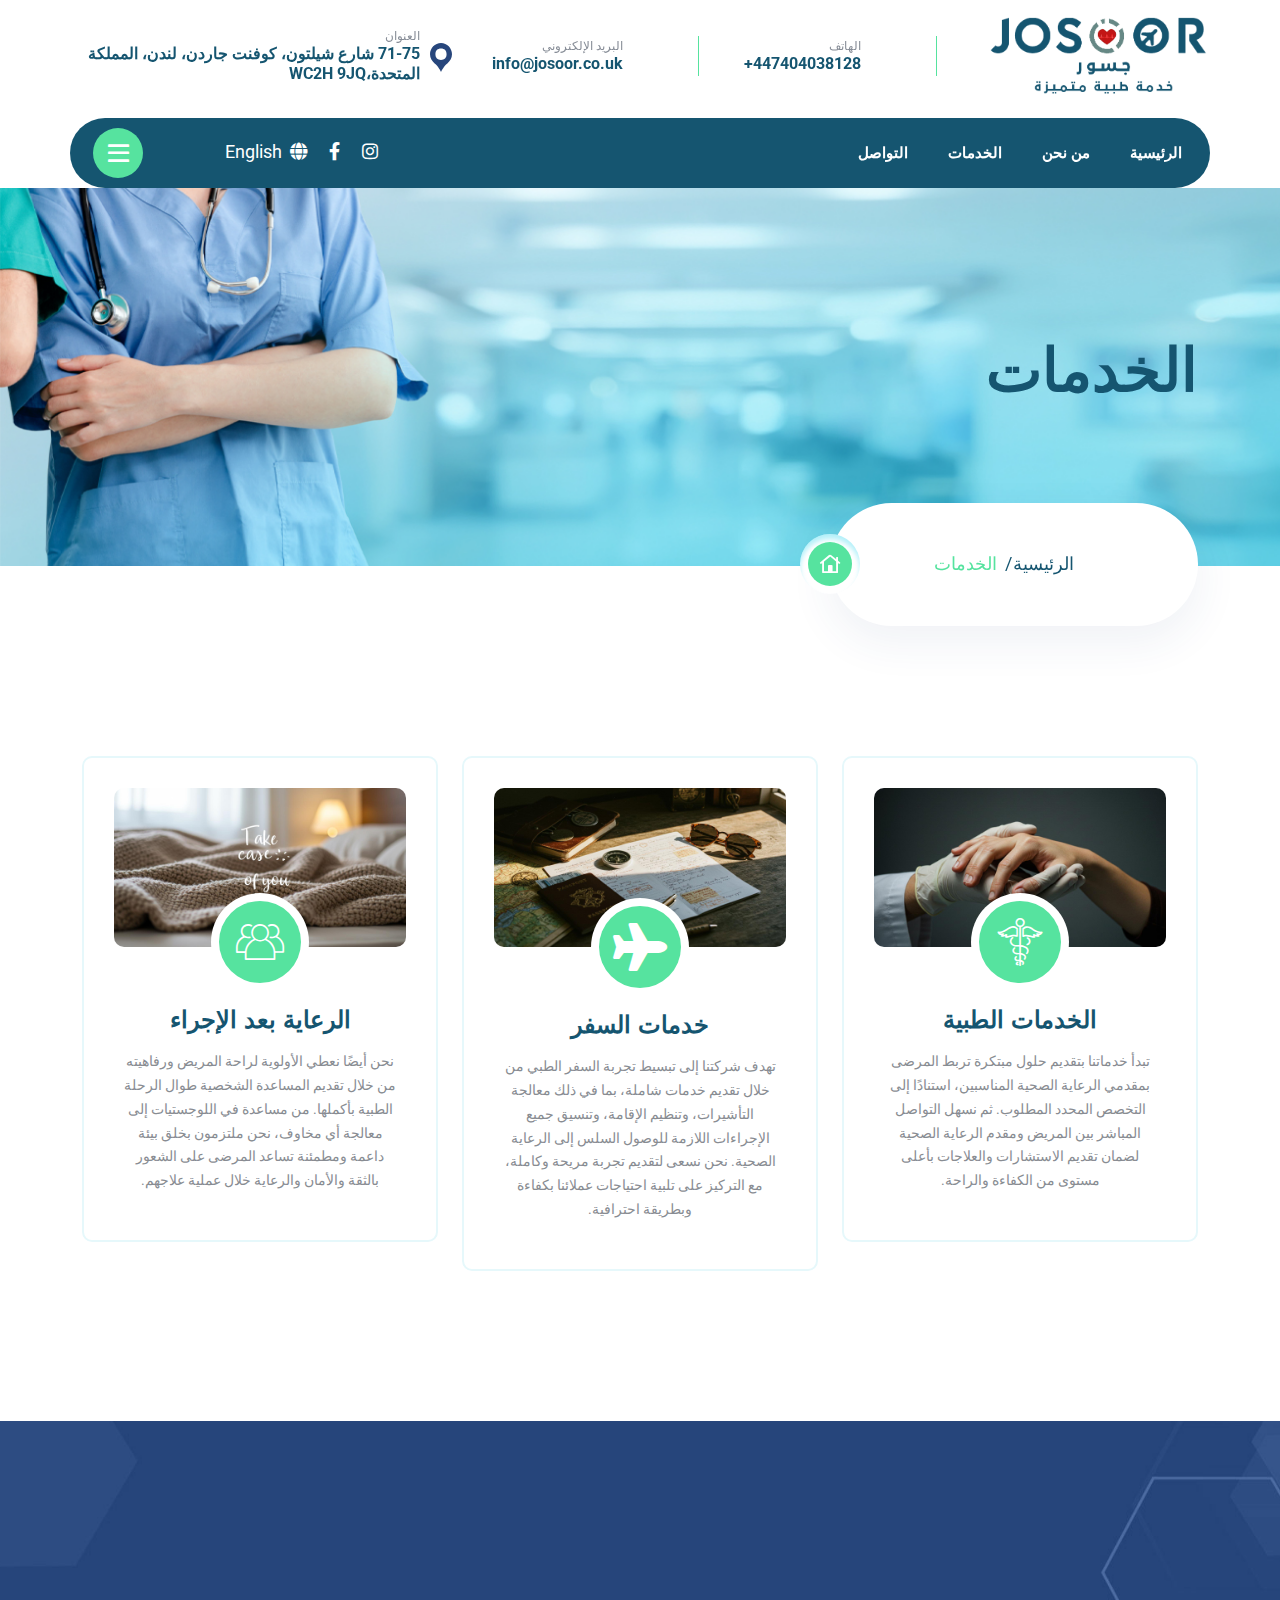
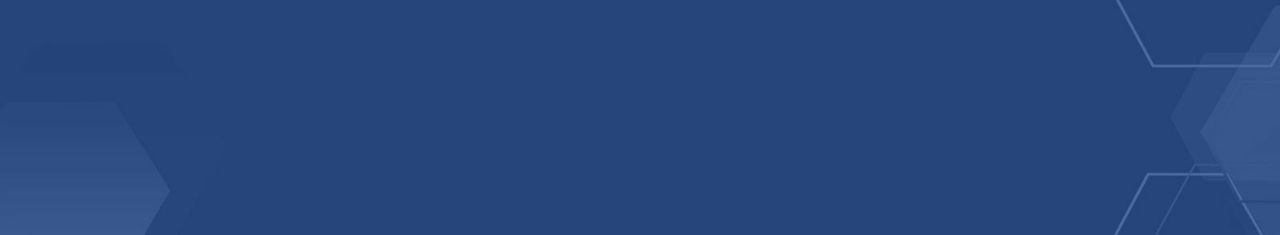
<file: service-ar.html>
<!doctype html>
<html class="no-js" lang="ar" dir="rtl">

<head>
    <meta charset="utf-8">
    <meta http-equiv="x-ua-compatible" content="ie=edge">
    <title>Josoor - Services</title>
    <meta name="author" content="Josoor">
    <meta name="description" content="Josoor - Medical and Health Care">
    <meta name="keywords" content="Josoor - Medical and Health Care">
    <meta name="robots" content="INDEX,FOLLOW">
    <meta property="og:title" content="جسور - للرعاية الطبية والصحية" />
    <meta property="og:description" content="لخدمة طبية متميزة" />
    <meta property="og:image" content="https://raw.githubusercontent.com/Ahmadmmasri/josoor/refs/heads/master/assets/img/jusoorColored-ar.png" />

    <meta property="og:url" content="https://josoor.co.uk/" />
    <meta property="og:type" content="website" />
    <meta property="og:site_name" content="جسور" />

    <!-- Mobile Specific Metas -->
    <meta name="viewport" content="width=device-width, initial-scale=1, shrink-to-fit=no">

    <!--==============================
	   Google Web Fonts
	============================== -->
    <link rel="preconnect" href="https://fonts.gstatic.com">
    <link href="https://fonts.googleapis.com/css2?family=Dancing+Script:wght@400;700&family=Quicksand:wght@400;700&family=Roboto:wght@400;500;700&display=swap" rel="stylesheet">


    <!-- Favicons - Place favicon.ico in the root directory -->
    <link rel="shortcut icon" href="assets/img/favicon.ico" type="image/x-icon">
    <link rel="icon" href="assets/img/favicon.ico" type="image/x-icon">

    <!--==============================
	    All CSS File
	============================== -->
    <!-- Bootstrap -->
    <link rel="stylesheet" href="assets/css/bootstrap.min.css">
    <!-- <link rel="stylesheet" href="assets/css/app.min.css"> -->
    <!-- Fontawesome Icon -->
    <link rel="stylesheet" href="assets/css/fontawesome.min.css">
    <!-- Layerslider -->
    <link rel="stylesheet" href="assets/css/layerslider.min.css">
    <!-- Magnific Popup -->
    <link rel="stylesheet" href="assets/css/magnific-popup.min.css">
    <!-- Slick Slider -->
    <link rel="stylesheet" href="assets/css/slick.min.css">
    <!-- Animate CSS -->
    <link rel="stylesheet" href="assets/css/animate.min.css">
    <!-- Theme Custom CSS -->
    <link rel="stylesheet" href="assets/css/style.css">

</head>

<body class="">


    <!--[if lte IE 9]>
    	<p class="browserupgrade">You are using an <strong>outdated</strong> browser. Please <a href="https://browsehappy.com/">upgrade your browser</a> to improve your experience and security.</p>
  <![endif]-->



    <!--********************************
   		Code Start From Here 
	******************************** -->
    <!--==============================
     Preloader
  ==============================-->
    <div class="preloader  ">
        <button class="vs-btn preloaderCls">Cancel Preloader </button>
        <div class="preloader-inner">
            <svg width="88px" height="108px" viewBox="0 0 54 64">
                <defs></defs>
                <g id="Page-1" stroke="none" stroke-width="1" fill="none" fill-rule="evenodd">
                    <path class="beat-loader" d="M0.5,38.5 L16,38.5 L19,25.5 L24.5,57.5 L31.5,7.5 L37.5,46.5 L43,38.5 L53.5,38.5" id="Path-2" stroke-width="2"></path>
                </g>
            </svg>
        </div>
    </div>
    <!--==============================
    Mobile Menu
    ============================== -->
    <div class="vs-menu-wrapper">
        <div class="vs-menu-area text-center">
            <button class="vs-menu-toggle"><i class="fal fa-times"></i></button>
            <div class="mobile-logo">
                <a href="index-ar.html"><img src="assets/img/josoor-logo-colored-ar.png" width="200" alt="Josoor"></a>
            </div>
            <div class="vs-mobile-menu">
                <ul>
                    <li class="menu-item">
                        <a href="index-ar.html">الرئيسية</a>
                    </li>
                    <li>
                        <a href="about-ar.html">من نحن</a>
                    </li>
                    <li class="menu-item-has-children">
                        <a href="service-ar.html">الخدمات</a>
                    </li>
                    <!-- <li class="menu-item-has-children">
                        <a href="blog.html">Blog</a>
                    </li> -->
                    <li>
                        <a href="contact-ar.html">التواصل</a>
                    </li>
                    <li>
                        <li class="text-white"><a href="service.html"><i class="fa fa-globe"></i>&nbsp English</a></li>
                    </li>
                </ul>
            </div>
        </div>
    </div>
    <!--==============================
    Sidemenu
    ============================== -->
    <div class="sidemenu-wrapper d-none d-lg-block">
        <div class="sidemenu-content">
            <button class="closeButton sideMenuCls"><i class="far fa-times"></i></button>
            <div class="widget footer-widget">
                <div class="vs-widget-about">
                    <div class="footer-logo">
                        <img src="assets/img/jusoorColored-ar.png" alt="logo">
                    </div>
                    <p class="footer-text1">
                        تم تأسيس شركة جسر لتكون الجسر الذي يعبر من خلاله المرضى بأمان، منذ اللحظة الأولى حتى ما بعد تلقي الرعاية الصحية في المؤسسات الطبية. نحن ملتزمون بالحفاظ على الثقافة العربية واحترامها، مما يجعل تجربة المريض سهلة ومريحة.
                    </p>
                    <div class="footer-social3">
                        <a href="https://www.facebook.com/people/Josoor/61572982284196/"><i class="fab fa-facebook-f"></i></a>
                        <!-- <a href="#"><i class="fab fa-twitter"></i></a> -->
                        <!-- <a href="#"><i class="fab fa-linkedin-in"></i></a> -->
                        <a href="https://www.instagram.com/josoor/"><i class="fab fa-instagram"></i></a>
                    </div>
                </div>
            </div>
            <div class="widget footer-widget">
                <h3 class="widget_title">ساعات العمل</h3>
                <div class="footer-table">
                    <table>
                        <tr>
                            <td>الإثنين - الجمعة:</td>
                            <td>9:00 صباحًا - 17:00 مساءً</td>
                        </tr>
                        <tr>
                            <td>السبت:</td>
                            <td>مغلق</td>
                        </tr>
                        <tr>
                            <td>الأحد:</td>
                            <td>مغلق</td>
                        </tr>
                    </table>
                </div>
                <div class="address-line">
                    <i class="far fa-map-marker-alt text-theme fs-md"></i>
                    <a href="https://www.google.com/maps?ll=51.51483,-0.126071&z=16&t=m&hl=en&gl=JO&mapclient=embed&q=51%C2%B030%2753.4%22N+0%C2%B007%2724.6%22W+51.514833,+-0.123500@51.5148333,-0.1235" class="text-reset fs-md">71-75 شارع شيلتون، كوفنت جاردن، لندن، المملكة المتحدة،WC2H 9JQ</a>
                </div>
            </div>
        </div>
    </div>
    


    <!--==============================
        Header Area
    ==============================-->
    <header class="header-wrapper header-layout7">
        <!-- Sticky Active -->
        <div class="sticky-wrap">
            <div class="sticky-active">
                <!-- Header Main -->
                <div class="header-main7">
                    <div class="container container-style7 position-relative">
                        <div class="row align-items-center justify-content-between">
                            <div class="col-auto">
                                <div class="header1-logo py-2">
                                    <a href="index-ar.html"><img src="assets/img/josoor-logo-colored-ar.png" width="220" alt="Logo"></a>
                                </div>
                            </div>
                            <div class="col d-lg-flex justify-content-end">
                                <div class="location-box-two one">
                                    <div class="header-icon7"><img src="assets/img/breadcurmb/phone1-1.svg" alt=""></div>
                                    <div class="content-box">
                                        <span class="text-title">الهاتف</span>
                                        <h6 class="title"><a href="tel:447404038128">447404038128+</a></h6>
                                    </div>
                                </div>
                                <div class="location-box-two one">
                                    <div class="header-icon7"><img src="assets/img/breadcurmb/phone1-2.svg" alt=""></div>
                                    <div class="content-box">
                                        <span class="text-title">البريد الإلكتروني</span>
                                        <h6 class="title"><a href="mailto:info@josoor.co.uk">info@josoor.co.uk</a></h6>
                                    </div>
                                </div>
                                <div class="location-box-two">
                                    <div class="header-icon7"><img src="assets/img/breadcurmb/phone1-3.svg" alt=""></div>
                                    <div class="content-box">
                                        <span class="text-title">العنوان</span>
                                        <h6 class="title">71-75 شارع شيلتون، كوفنت جاردن، لندن، المملكة
                                            المتحدة،WC2H 9JQ</h6>
                                    </div>
                                </div>
                            </div>
                            <button class="vs-menu-toggle d-inline-block d-xl-none"><i class="fas fa-bars"></i></button>
                        </div>
                    </div>
                </div>
                <div class="header-lower-seven">
                    <div class="container-style7">
                        <div class="outer-box">
                            <div class="nav-box">
                                <nav class="main-menu seven menu-style7 d-none d-lg-block">
                                    <ul>
                                        <li class="mega-menu-wrap">
                                            <a href="index-ar.html"><span class="has-new-label">الرئيسية</span></a>
                                        </li>
                                        <li>
                                            <a href="about-ar.html">من نحن</a>
                                        </li>
                                        <li>
                                            <a href="service-ar.html">الخدمات</a>
                                        </li>
                                        <!-- <li class="menu-item-has-children">
                                            <a href="blog.html">Blog</a>
                                            <ul class="sub-menu">
                                                <li><a href="blog.html">Blog</a></li>
                                                <li><a href="blog-details.html">Blog Details</a></li>
                                            </ul>
                                        </li> -->
                                        <!-- <li class="menu-item-has-children mega-menu-wrap">
                                            <a href="#"><span class="has-new-label">Pages</span></a>
                                            <ul class="mega-menu">
                                                <li><a href="shop.html">Pagelist 1</a>
                                                    <ul>
                                                        <li><a href="index.html">Home One</a></li>
                                                        <li><a href="index-2.html">Home Two</a></li>
                                                        <li><a href="index-3.html">Home Three</a></li>
                                                        <li><a href="index-4.html">Home Four </a></li>
                                                        <li><a href="index-5.html">Home Five </a></li>
                                                        <li><a href="index-6.html">Home Six <span class="new-label">New</span></a></li>
                                                        <li><a href="index-7.html">Home Seven <span class="new-label">New</span></a></li>
                                                        <li><a href="index-8.html">Home Eight <span class="new-label">New</span></a></li>
                                                    </ul>
                                                </li>
                                                <li><a href="#">Pagelist 2</a>
                                                    <ul>
                                                        <li><a href="about.html">About Us</a></li>
                                                        <li><a href="service.html">Services</a></li>
                                                        <li><a href="service-details.html">Services Details</a></li>
                                                        <li><a href="team.html">Team</a></li>
                                                        <li><a href="team-details.html">Team Details</a></li>
                                                    </ul>
                                                </li>
                                                <li><a href="#">Pagelist 3</a>
                                                    <ul>
                                                        <li><a href="project.html">Projects</a></li>
                                                        <li><a href="shop.html">Our Shop <span class="new-label">New</span></a></li>
                                                        <li><a href="shop-details.html">Shop Details <span class="new-label">New</span></a></li>
                                                        <li><a href="cart.html">Shopping Cart <span class="new-label">New</span></a></li>
                                                        <li><a href="checkout.html">Checkout <span class="new-label">New</span></a></li>
                                                    </ul>
                                                </li>
                                                <li><a href="#">Pagelist 4</a>
                                                    <ul>
                                                        <li><a href="blog.html">Blog</a></li>
                                                        <li><a href="blog-details.html">Blog Details</a></li>
                                                        <li><a href="appointment.html">Appointment</a></li>
                                                        <li><a href="contact.html">Contact Us</a></li>
                                                        <li><a href="error.html">Error Page</a></li>
                                                    </ul>
                                                </li>
                                            </ul>
                                        </li> -->
                                        <li>
                                            <a href="contact-ar.html">التواصل</a>
                                        </li>
                                    </ul>
                                </nav>
                            </div>
                            <div class="social-box">
                                <ul class="social-icons-seven">
                                    <li><a href="https://www.instagram.com/josooruk"><i class="fab fa-instagram"></i></a></li>
                                    <!-- <li><a href="#"><i class="fab fa-twitter"></i></a></li> -->
                                    <!-- <li><a href="#"><i class="fab fa-pinterest-p"></i></a></li> -->
                                    <li><a href="https://www.facebook.com/people/Josoor/61572982284196/"><i class="fab fa-facebook-f"></i></a></li>
                                    <li class="text-white"><a href="service.html"><i class="fa fa-globe"></i>&nbsp English</a></li>
                                </ul>
                                <div class="btn-box-seven">
                                    <a href="#" class="icon-btn style4 sideMenuToggler"><i class="far fa-bars"></i></a>
                                </div>
                            </div>
                        </div>
                    </div>
                </div>
            </div>
        </div>
    </header>
    <!--==============================
    Breadcumb
============================== -->
    <div class="breadcumb-wrapper ">
        <div class="parallax" style=" transform: scaleX(-1);" data-parallax-image="assets/img/breadcurmb-1-1.jpg"></div>
        <div class="container z-index-common">
            <div class="breadcumb-content">
                <h1 class="breadcumb-title">الخدمات</h1>
                <div class="breadcumb-menu-wrap">
                    <i class="far fa-home-lg"></i>
                    <ul class="breadcumb-menu">
                        <li><a class="px-2" href="index-ar.html">الرئيسية</a></li>
                        <li class="active mx-1">الخدمات</li>
                    </ul>
                </div>
            </div>
        </div>
    </div>
    <!--==============================
    Service Area
    ==============================-->
    <section class="vs-service-wrapper space-top space-md-bottom">
        <div class="container">
            <div class="row wow fadeIn" data-wow-delay="0.3s" data-slide-show="3">
                <div class="col-xl-4 mb-25">
                    <div class="service-box">
                        <div class="sr-img">
                            <img src="assets/img/medical-service.jpeg" alt="صورة الخدمة" class="w-100">
                        </div>
                        <div class="sr-icon">
                            <i class="flaticon-medical-symbol fa-4x"></i>
                        </div>
                        <div class="sr-content">
                            <h3 class="h4"><span class="text-reset">الخدمات الطبية</span></h3>
                            <p class="fs-xs">
                                تبدأ خدماتنا بتقديم حلول مبتكرة تربط المرضى بمقدمي الرعاية الصحية المناسبين، استنادًا إلى التخصص المحدد المطلوب. ثم نسهل التواصل المباشر بين المريض ومقدم الرعاية الصحية لضمان تقديم الاستشارات والعلاجات بأعلى مستوى من الكفاءة والراحة.
                            </p>
                        </div>
                        <!-- <a href="service.html" class="icon-btn style4"><i class="far fa-long-arrow-alt-right"></i></a> -->
                    </div>
                </div>
                <div class="col-xl-4 mb-25">
                    <div class="service-box">
                        <div class="sr-img">
                            <img src="assets/img/travel-service.jpeg" alt="صورة الخدمة" class="w-100">
                        </div>
                        <div class="sr-icon">
                            <i class="fa fa-plane fa-4x"></i>
                        </div>
                        <div class="sr-content">
                            <h3 class="h4"><span class="text-reset">خدمات السفر</span></h3>
                            <p class="fs-xs">
                                تهدف شركتنا إلى تبسيط تجربة السفر الطبي من خلال تقديم خدمات شاملة، بما في ذلك معالجة التأشيرات، وتنظيم الإقامة، وتنسيق جميع الإجراءات اللازمة للوصول السلس إلى الرعاية الصحية. نحن نسعى لتقديم تجربة مريحة وكاملة، مع التركيز على تلبية احتياجات عملائنا بكفاءة وبطريقة احترافية.
                            </p>
                        </div>
                        <!-- <a href="service.html" class="icon-btn style4"><i class="far fa-long-arrow-alt-right"></i></a> -->
                    </div>
                </div>
                <div class="col-xl-4 mb-25">
                    <div class="service-box">
                        <div class="sr-img">
                            <img src="assets/img/care-service.jpeg" alt="صورة الخدمة" class="w-100">
                        </div>
                        <div class="sr-icon">
                            <i class="flaticon-group fa-4x"></i>
                        </div>
                        <div class="sr-content">
                            <h3 class="h4"><span class="text-reset">الرعاية بعد الإجراء</span></h3>
                            <p class="fs-xs">
                                نحن أيضًا نعطي الأولوية لراحة المريض ورفاهيته من خلال تقديم المساعدة الشخصية طوال الرحلة الطبية بأكملها. من مساعدة في اللوجستيات إلى معالجة أي مخاوف، نحن ملتزمون بخلق بيئة داعمة ومطمئنة تساعد المرضى على الشعور بالثقة والأمان والرعاية خلال عملية علاجهم.
                            </p>
                        </div>
                        <!-- <a href="service.html" class="icon-btn style4"><i class="far fa-long-arrow-alt-right"></i></a> -->
                    </div>
                </div>
            </div>
        </div>
    </section>
    

    <!--==============================
			Footer Area
	==============================-->
    <footer class="footer-wrapper footer-layout7" data-bg-src="assets/img/bg/footer-bg-7-1.jpg">
        <div class="widget-area v7">
            <div class="container">
                <div class="row gx-0 gy-4">
                    <div class="col-lg-6 wow fadeInUp" data-wow-delay="400ms">
                        <div class="widget footer-widget">
                            <div class="vs-widget-about-seven">
                                <div class="footer-logo"><img src="assets/img/josoor-white-logo-ar.png" width="220" alt="شعار"></div>
                                <p class="footer-text">نساعدك في الوصول إلى أفضل الإجراءات الطبية مع فريق طبي محترف وخدمة شخصية. نضمن لك تجربة طبية مريحة واستثنائية في المملكة المتحدة.</p>
                                <ul class="footer-link-seven">
                                    <li><a href="https://www.facebook.com/people/Josoor/61572982284196/"><i class="fab fa-facebook-f"></i></a></li>
                                    <!-- <li><a href="#"><i class="fab fa-twitter"></i></a></li> -->
                                    <!-- <li><a href="#"><i class="fab fa-pinterest-p"></i></a></li> -->
                                    <li><a href="https://www.instagram.com/josooruk"><i class="fab fa-instagram"></i></a></li>
                                </ul>
                            </div>
                        </div>
                    </div>
                    <!-- <div class="col-md-6 col-lg-3  wow fadeInUp" data-wow-delay="500ms">
                        <div class="widget v1 footer-widget widget_nav_menu-seven">
                            <h3 class="widget_title-seven">القسم</h3>
                            <div class="menu-all-pages-container">
                                <ul class="menu-seven">
                                    <li><a href="#">خدمات السرطان</a></li>
                                    <li><a href="#">فحص القلب</a></li>
                                    <li><a href="#">علم الأمراض</a></li>
                                    <li><a href="#">الطبيب العائلي</a></li>
                                    <li><a href="#">علم الدم</a></li>
                                    <li><a href="#">مختبر التحاليل</a></li>
                                </ul>
                            </div>
                        </div>
                    </div> -->
                    <div class="col-md-6 col-lg-3  wow fadeInUp" data-wow-delay="600ms">
                        <div class="widget v1 footer-widget shedule">
                            <h3 class="widget_title-seven">معلومات الاتصال</h3>
                            <div class="vs-widget-contact-seven">
                                <div class="media-style7 v1">
                                    <div class="media-icon-seven"><i class="fal fa-map-marker"></i></div>
                                    <div class="media-body-seven">
                                        <p class="media-text">
                                            71-75 شارع شيلتون، كوفنت جاردن، لندن، المملكة
                                            المتحدة WC2H 9JQ</p>
                                    </div>
                                </div>
                                <div class="media-style7">
                                    <div class="media-icon-seven"><i class="fal fa-envelope"></i></div>
                                    <div class="media-body-seven">
                                        <a href="mailto:info@josoor.co.uk">
                                            <span class="media-label">Info@josoor.co.uk</span>
                                        </a>
                                    </div>
                                </div>
                                <div class="media-style7">
                                    <div class="media-icon-seven"><i class="fal fa-clock"></i></div>
                                    <div class="media-body-seven">
                                        <span class="media-label">من الإثنين إلى الجمعة، </span>
                                        <p class="media-text">الأحد - السبت - مغلق</p>
                                    </div>
                                </div>
                            </div>
                        </div>
                    </div>
                    <div class="col-md-6 col-lg-3  wow fadeInUp" data-wow-delay="700ms">
                        <div class="widget v1 footer-widget widget-time-nav">
                            <h3 class="widget_title-seven">نحن متاحون</h3>
                            <div class="menu-all-pages">
                                <ul class="time-menu-seven">
                                    <li><br/></li>
                                    <li>الإثنين: 9:00 - 17:00</li>
                                    <li>الثلاثاء: 9:00 - 17:00</li>
                                    <li>الأربعاء: 9:00 - 17:00</li>
                                    <li>الخميس: 9:00 - 17:00</li>
                                    <li>الجمعة: 9:00 - 17:00</li>
                                </ul>
                            </div>
                        </div>
                    </div>
                </div>
            </div>
        </div>
    </footer>



    <!--********************************
			Code End  Here 
	******************************** -->


    <!-- Scroll To Top -->
    <div class="scrollToTop scroll-bottom style2 whatsapp" style="position: fixed; bottom: 0px;">
        <a href="#" class="ripple-icon style2 d-flex arrowUp"><i class="fa fa-arrow-up d-flex align-items-center justify-content-center" style="font-size: 20px; width: 60px; height: 60px;"></i></a>
    </div>

    <div class="scrollToTop scroll-bottom style2 whatsapp" style="position: fixed; bottom: 80px;">
        <a href="https://api.whatsapp.com/send?phone=447404038128" class="ripple-icon style2 d-flex"><i class="fab fa-whatsapp d-flex align-items-center justify-content-center" style="font-size: 30px; width: 60px; height: 60px;"></i></a>
    </div>



    <!--==============================
        All Js File
    ============================== -->
    <!-- Jquery -->
    <script src="assets/js/vendor/jquery-3.6.0.min.js"></script>    
        <!-- Bootstrap -->
    <script src="assets/js/bootstrap.min.js"></script>
    <!-- jQuery Datepicker -->
    <script src="assets/js/jquery.datetimepicker.min.js"></script>
    <script src="assets/js/jquery.magnific-popup.min.js"></script>
    <!-- Isotope Filter -->
    <script src="assets/js/imagesloaded.pkgd.min.js"></script>
    <!-- Parallax Scroll -->
    <script src="assets/js/universal-parallax.min.js"></script>
    <!-- WOW Animation -->
    <script src="assets/js/wow.min.js"></script>
    <!-- Main Js File -->
    <script src="assets/js/main.js"></script>

</body>

</html>
</file>
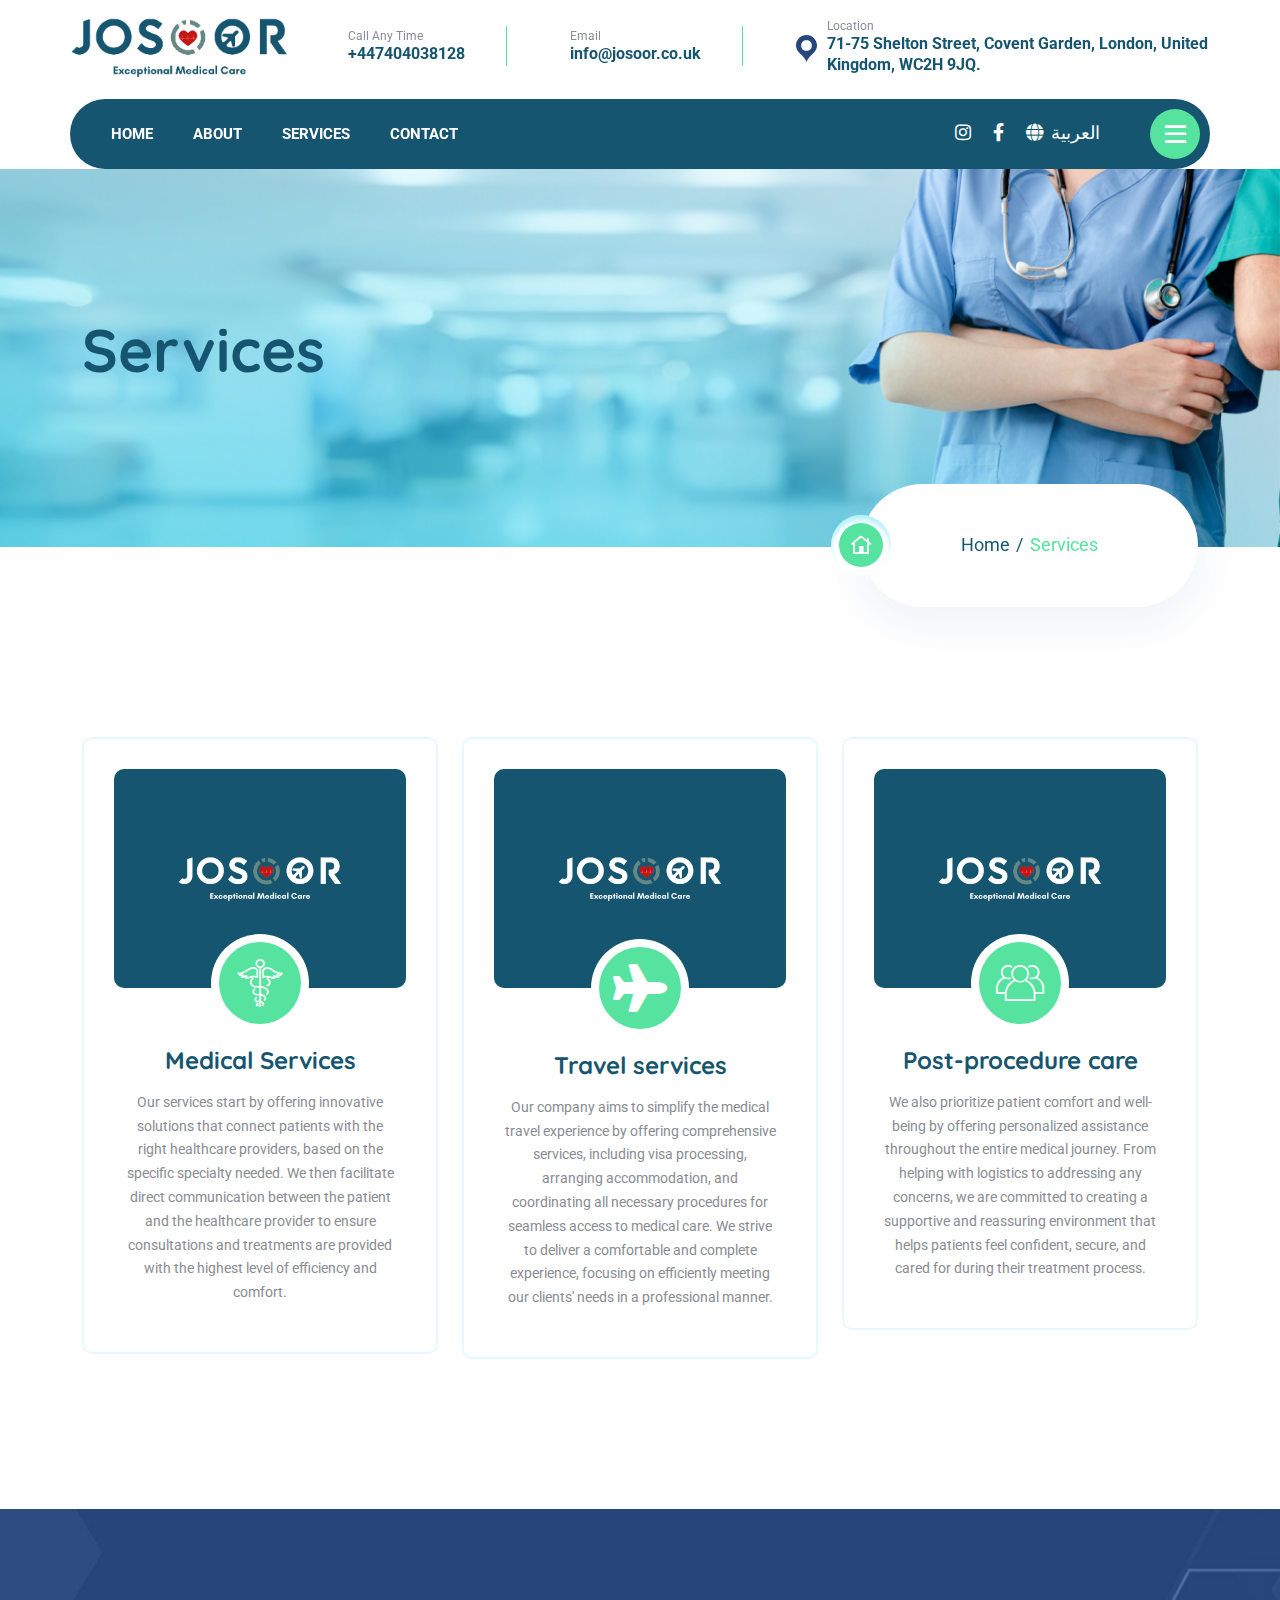
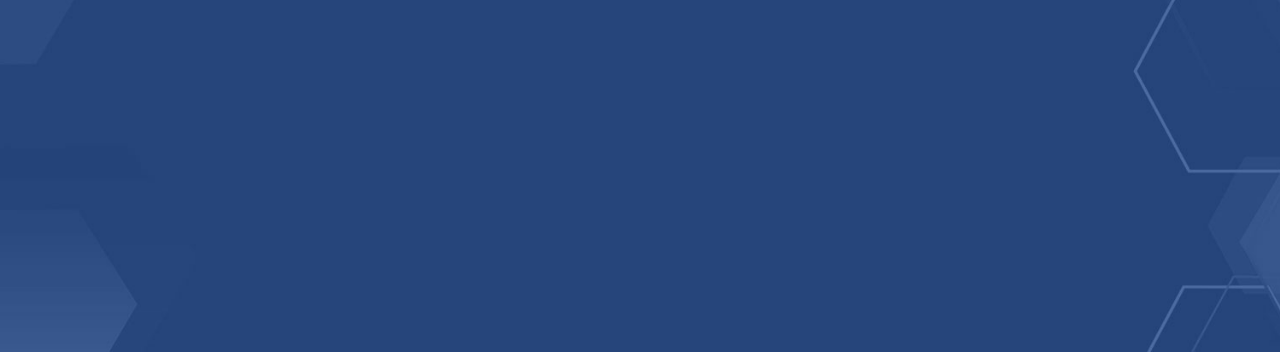
<file: service.html>
<!doctype html>
<html class="no-js" lang="zxx">

<head>
    <meta charset="utf-8">
    <meta http-equiv="x-ua-compatible" content="ie=edge">
    <title>Josoor - Services</title>
    <meta name="author" content="Josoor">
    <meta name="description" content="Josoor - Medical and Health Care">
    <meta name="keywords" content="Josoor - Medical and Health Care">
    <meta name="robots" content="INDEX,FOLLOW">
    <meta property="og:title" content="Josoor - Medical and Health Care" />
    <meta property="og:description" content="For Exceptional Medical Care" />
    <meta property="og:image" content="assets/img/jusoorColored.png" />
    <meta property="og:url" content="https://josoor.co.uk/" />
    <meta property="og:type" content="website" />
    <meta property="og:site_name" content="Josoor" />

    <!-- Mobile Specific Metas -->
    <meta name="viewport" content="width=device-width, initial-scale=1, shrink-to-fit=no">

    <!--==============================
	   Google Web Fonts
	============================== -->
    <link rel="preconnect" href="https://fonts.gstatic.com">
    <link href="https://fonts.googleapis.com/css2?family=Dancing+Script:wght@400;700&family=Quicksand:wght@400;700&family=Roboto:wght@400;500;700&display=swap" rel="stylesheet">


    <!-- Favicons - Place favicon.ico in the root directory -->
    <link rel="shortcut icon" href="assets/img/favicon.ico" type="image/x-icon">
    <link rel="icon" href="assets/img/favicon.ico" type="image/x-icon">

    <!--==============================
	    All CSS File
	============================== -->
    <link rel="stylesheet" href="assets/css/bootstrap.min.css">
    <!-- <link rel="stylesheet" href="assets/css/app.min.css"> -->
    <!-- Fontawesome Icon -->
    <link rel="stylesheet" href="assets/css/fontawesome.min.css">
    <!-- Layerslider -->
    <link rel="stylesheet" href="assets/css/layerslider.min.css">
    <!-- Magnific Popup -->
    <link rel="stylesheet" href="assets/css/magnific-popup.min.css">
    <!-- Slick Slider -->
    <link rel="stylesheet" href="assets/css/slick.min.css">
    <!-- Animate CSS -->
    <link rel="stylesheet" href="assets/css/animate.min.css">
    <!-- Theme Custom CSS -->
    <link rel="stylesheet" href="assets/css/style.css">

</head>

<body class="">


    <!--[if lte IE 9]>
    	<p class="browserupgrade">You are using an <strong>outdated</strong> browser. Please <a href="https://browsehappy.com/">upgrade your browser</a> to improve your experience and security.</p>
  <![endif]-->



    <!--********************************
   		Code Start From Here 
	******************************** -->
    <!--==============================
     Preloader
  ==============================-->
    <div class="preloader  ">
        <button class="vs-btn preloaderCls">Cancel Preloader </button>
        <div class="preloader-inner">
            <svg width="88px" height="108px" viewBox="0 0 54 64">
                <defs></defs>
                <g id="Page-1" stroke="none" stroke-width="1" fill="none" fill-rule="evenodd">
                    <path class="beat-loader" d="M0.5,38.5 L16,38.5 L19,25.5 L24.5,57.5 L31.5,7.5 L37.5,46.5 L43,38.5 L53.5,38.5" id="Path-2" stroke-width="2"></path>
                </g>
            </svg>
        </div>
    </div>
    <!--==============================
    Mobile Menu
    ============================== -->
    <div class="vs-menu-wrapper">
        <div class="vs-menu-area text-center">
            <button class="vs-menu-toggle"><i class="fal fa-times"></i></button>
            <div class="mobile-logo">
                <a href="index.html"><img width="200" src="assets/img/josoor-logo.png" alt="Josoor"></a>
            </div>
            <div class="vs-mobile-menu">
                <ul>
                    <li>
                        <a href="index.html">Home</a>
                    </li>
                    <li>
                        <a href="about.html">About Us</a>
                    </li>
                    <li class="menu-item-has-children">
                        <a href="service.html">Services</a>
                    </li>
                    <!-- <li class="menu-item-has-children">
                        <a href="blog.html">Blog</a>
                    </li> -->
                    <li>
                        <a href="contact.html">Contact Us</a>
                    </li>
                    <li>
                        <li class="text-white"><a href="index-ar.html"><i class="fa fa-globe"></i>&nbsp العربية</a></li>
                    </li>
                </ul>
            </div>
        </div>
    </div>
    <!--==============================
    Sidemenu
    ============================== -->
    <div class="sidemenu-wrapper d-none d-lg-block">
        <div class="sidemenu-content">
            <button class="closeButton sideMenuCls"><i class="far fa-times"></i></button>
            <div class="widget footer-widget">
                <div class="vs-widget-about">
                    <div class="footer-logo">
                        <img src="assets/img/jusoorColored.png" alt="logo">
                    </div>
                    <p class="footer-text1">
                        Josoor Company was established to be the bridge that patients cross safely, from the very first moment until after receiving healthcare in medical institutions. We are committed to preserving and respecting Arab culture, making the patient experience smooth and comfortable.
                    </p>
                    <div class="footer-social3">
                        <a href="https://www.instagram.com/josooruk"><i class="fab fa-instagram"></i></a>
                        <!-- <a href="#"><i class="fab fa-twitter"></i></a> -->
                        <!-- <a href="#"><i class="fab fa-linkedin-in"></i></a> -->
                        <a href="https://www.facebook.com/people/Josoor/61572982284196/"><i class="fab fa-facebook"></i></a>
                    </div>
                </div>
            </div>
            <div class="widget footer-widget">
                <h3 class="widget_title">Visiting Hours</h3>
                <div class="footer-table">
                    <table>
                        <tr>
                            <td>Mon - Fri:</td>
                            <td>9:00 am - 17:00 pm</td>
                        </tr>
                        <tr>
                            <td>Saturday:</td>
                            <td>Closed</td>
                        </tr>
                        <tr>
                            <td>Sunday:</td>
                            <td>Closed</td>
                        </tr>
                    </table>
                </div>
                <div class="address-line">
                    <i class="far fa-map-marker-alt text-theme fs-md"></i>
                    <a href="https://www.google.com/maps?ll=51.51483,-0.126071&z=16&t=m&hl=en&gl=JO&mapclient=embed&q=51%C2%B030%2753.4%22N+0%C2%B007%2724.6%22W+51.514833,+-0.123500@51.5148333,-0.1235" class="text-reset fs-md">71-75 Shelton Street, Covent Garden, London, United Kingdom, WC2H 9JQ</a>
                </div>
            </div>
        </div>
    </div>

    <!--==============================
        Header Area
    ==============================-->
    <header class="header-wrapper header-layout7">
        <!-- Sticky Active -->
        <div class="sticky-wrap">
            <div class="sticky-active">
                <!-- Header Main -->
                <div class="header-main7">
                    <div class="container container-style7 position-relative">
                        <div class="row align-items-center justify-content-between">
                            <div class="col-auto">
                                <div class="header1-logo py-2">
                                    <a href="index.html"><img src="assets/img/josoor-logo.png" width="220" alt="Logo"></a>
                                </div>
                            </div>
                            <div class="col d-lg-flex justify-content-end">
                                <div class="location-box-two one">
                                    <div class="header-icon7"><img src="assets/img/breadcurmb/phone1-1.svg" alt=""></div>
                                    <div class="content-box">
                                        <span class="text-title">Call Any Time</span>
                                        <h6 class="title"><a href="tel:447404038128">+447404038128</a></h6>
                                    </div>
                                </div>
                                <div class="location-box-two one">
                                    <div class="header-icon7"><img src="assets/img/breadcurmb/phone1-2.svg" alt=""></div>
                                    <div class="content-box">
                                        <span class="text-title">Email</span>
                                        <h6 class="title"><a href="#">info@josoor.co.uk</a></h6>
                                    </div>
                                </div>
                                <div class="location-box-two">
                                    <div class="header-icon7"><img src="assets/img/breadcurmb/phone1-3.svg" alt=""></div>
                                    <div class="content-box">
                                        <span class="text-title">Location</span>
                                        <h6 class="title">71-75 Shelton Street, Covent Garden, London, United Kingdom, WC2H 9JQ.</h6>
                                    </div>
                                </div>
                            </div>
                            <button class="vs-menu-toggle d-inline-block d-xl-none"><i class="fas fa-bars"></i></button>
                        </div>
                    </div>
                </div>
                <div class="header-lower-seven">
                    <div class="container-style7">
                        <div class="outer-box">
                            <div class="nav-box">
                                <nav class="main-menu seven menu-style7 d-none d-lg-block">
                                    <ul>
                                        <li class="mega-menu-wrap">
                                            <a href="index.html"><span class="has-new-label">Home</span></a>
                                        </li>
                                        <li>
                                            <a href="about.html">About</a>
                                        </li>
                                        <li>
                                            <a href="service.html">Services</a>
                                        </li>
                                        <!-- <li class="menu-item-has-children">
                                            <a href="blog.html">Blog</a>
                                            <ul class="sub-menu">
                                                <li><a href="blog.html">Blog</a></li>
                                                <li><a href="blog-details.html">Blog Details</a></li>
                                            </ul>
                                        </li> -->
                                        <!-- <li class="menu-item-has-children mega-menu-wrap">
                                            <a href="#"><span class="has-new-label">Pages</span></a>
                                            <ul class="mega-menu">
                                                <li><a href="shop.html">Pagelist 1</a>
                                                    <ul>
                                                        <li><a href="index.html">Home One</a></li>
                                                        <li><a href="index-2.html">Home Two</a></li>
                                                        <li><a href="index-3.html">Home Three</a></li>
                                                        <li><a href="index-4.html">Home Four </a></li>
                                                        <li><a href="index-5.html">Home Five </a></li>
                                                        <li><a href="index-6.html">Home Six <span class="new-label">New</span></a></li>
                                                        <li><a href="index-7.html">Home Seven <span class="new-label">New</span></a></li>
                                                        <li><a href="index-8.html">Home Eight <span class="new-label">New</span></a></li>
                                                    </ul>
                                                </li>
                                                <li><a href="#">Pagelist 2</a>
                                                    <ul>
                                                        <li><a href="about.html">About Us</a></li>
                                                        <li><a href="service.html">Services</a></li>
                                                        <li><a href="service-details.html">Services Details</a></li>
                                                        <li><a href="team.html">Team</a></li>
                                                        <li><a href="team-details.html">Team Details</a></li>
                                                    </ul>
                                                </li>
                                                <li><a href="#">Pagelist 3</a>
                                                    <ul>
                                                        <li><a href="project.html">Projects</a></li>
                                                        <li><a href="shop.html">Our Shop <span class="new-label">New</span></a></li>
                                                        <li><a href="shop-details.html">Shop Details <span class="new-label">New</span></a></li>
                                                        <li><a href="cart.html">Shopping Cart <span class="new-label">New</span></a></li>
                                                        <li><a href="checkout.html">Checkout <span class="new-label">New</span></a></li>
                                                    </ul>
                                                </li>
                                                <li><a href="#">Pagelist 4</a>
                                                    <ul>
                                                        <li><a href="blog.html">Blog</a></li>
                                                        <li><a href="blog-details.html">Blog Details</a></li>
                                                        <li><a href="appointment.html">Appointment</a></li>
                                                        <li><a href="contact.html">Contact Us</a></li>
                                                        <li><a href="error.html">Error Page</a></li>
                                                    </ul>
                                                </li>
                                            </ul>
                                        </li> -->
                                        <li>
                                            <a href="contact.html">Contact</a>
                                        </li>
                                    </ul>
                                </nav>
                            </div>
                            <div class="social-box">
                                <ul class="social-icons-seven">
                                    <li><a href="https://www.instagram.com/josooruk"><i class="fab fa-instagram"></i></a></li>
                                    <!-- <li><a href="#"><i class="fab fa-twitter"></i></a></li> -->
                                    <!-- <li><a href="#"><i class="fab fa-pinterest-p"></i></a></li> -->
                                    <li><a href="https://www.facebook.com/people/Josoor/61572982284196/"><i class="fab fa-facebook-f"></i></a></li>
                                    <li class="text-white"><a href="index-ar.html"><i class="fa fa-globe"></i>&nbsp العربية</a></li>
                                </ul>
                                <div class="btn-box-seven">
                                    <a href="#" class="icon-btn style4 sideMenuToggler"><i class="far fa-bars"></i></a>
                                </div>
                            </div>
                        </div>
                    </div>
                </div>
            </div>
        </div>
    </header>
    <!--==============================
    Breadcumb
============================== -->
    <div class="breadcumb-wrapper ">
        <div class="parallax" data-parallax-image="assets/img/breadcurmb-1-1.jpg"></div>
        <div class="container z-index-common">
            <div class="breadcumb-content">
                <h1 class="breadcumb-title">Services</h1>
                <div class="breadcumb-menu-wrap">
                    <i class="far fa-home-lg"></i>
                    <ul class="breadcumb-menu">
                        <li><a href="index.html">Home</a></li>
                        <li class="active">Services</li>
                    </ul>
                </div>
            </div>
        </div>
    </div>
    <!--==============================
    Service Area
    ==============================-->
    <section class="vs-service-wrapper space-top space-md-bottom">
        <div class="container">
            <div class="row vs-carousel wow fadeIn" data-wow-delay="0.3s" data-slide-show="3">
                <div class="col-xl-4 mb-25">
                    <div class="service-box ">
                        <div class="sr-img">
                            <img src="assets/img/jusoorColored.png" alt="Service Image" class="w-100">
                        </div>
                        <div class="sr-icon">
                            <i class="flaticon-medical-symbol fa-4x"></i>
                        </div>
                        <div class="sr-content">
                            <h3 class="h4"><span class="text-reset">Medical Services</span></h3>
                            <p class="fs-xs">
                                Our services start by offering innovative solutions that connect patients with the right healthcare providers, based on the specific specialty needed. We then facilitate direct communication between the patient and the healthcare provider to ensure consultations and treatments are provided with the highest level of efficiency and comfort.
                            </p>
                        </div>
                        <!-- <a href="service.html" class="icon-btn style4"><i class="far fa-long-arrow-alt-right"></i></a> -->
                    </div>
                </div>
                <div class="col-xl-4 mb-25">
                    <div class="service-box ">
                        <div class="sr-img">
                            <img src="assets/img/jusoorColored.png" alt="Service Image" class="w-100">
                        </div>
                        <div class="sr-icon">
                            <i class="fa fa-plane fa-4x"></i>
                        </div>
                        <div class="sr-content">
                            <h3 class="h4"><span class="text-reset">Travel services</span></h3>
                            <p class="fs-xs">
                                Our company aims to simplify the medical travel experience by offering comprehensive services, including visa processing, arranging accommodation, and coordinating all necessary procedures for seamless access to medical care. We strive to deliver a comfortable and complete experience, focusing on efficiently meeting our clients' needs in a professional manner.
                            </p>
                        </div>
                        <!-- <a href="service.html" class="icon-btn style4"><i class="far fa-long-arrow-alt-right"></i></a> -->
                    </div>
                </div>
                <div class="col-xl-4 mb-25">
                    <div class="service-box ">
                        <div class="sr-img">
                            <img src="assets/img/jusoorColored.png" alt="Service Image" class="w-100">
                        </div>
                        <div class="sr-icon">
                            <i class="flaticon-group fa-4x"></i>
                        </div>
                        <div class="sr-content">
                            <h3 class="h4"><span class="text-reset">Post-procedure care</span></h3>
                            <p class="fs-xs">
                                We also prioritize patient comfort and well-being by offering personalized assistance throughout the entire medical journey. From helping with logistics to addressing any concerns, we are committed to creating a supportive and reassuring environment that helps patients feel confident, secure, and cared for during their treatment process.
                            </p>
                        </div>
                        <!-- <a href="service.html" class="icon-btn style4"><i class="far fa-long-arrow-alt-right"></i></a> -->
                    </div>
                </div>
            </div>
        </div>
    </section>

    <!--==============================
			Footer Area
	==============================-->
    <footer class="footer-wrapper footer-layout7" data-bg-src="assets/img/bg/footer-bg-7-1.jpg">
        <div class="widget-area v7">
            <div class="container">
                <div class="row gx-0 gy-4">
                    <div class="col-lg-6 wow fadeInUp" data-wow-delay="400ms">
                        <div class="widget footer-widget">
                            <div class="vs-widget-about-seven">
                                <div class="footer-logo"><img src="assets/img/josoor-white-logo.png" width="220" alt="logo"></div>
                                <p class="footer-text">We help you access the best medical procedures with a professional medical team and personalized service. We guarantee you a comfortable and exceptional medical experience in the United Kingdom.</p>
                                <ul class="footer-link-seven">
                                    <li><a href="https://www.facebook.com/people/Josoor/61572982284196/"><i class="fab fa-facebook-f"></i></a></li>
                                    <!-- <li><a href="#"><i class="fab fa-twitter"></i></a></li> -->
                                    <!-- <li><a href="#"><i class="fab fa-pinterest-p"></i></a></li> -->
                                    <li><a href="https://www.instagram.com/josooruk"><i class="fab fa-instagram"></i></a></li>
                                </ul>
                            </div>
                        </div>
                    </div>
                    <!-- <div class="col-md-6 col-lg-3  wow fadeInUp" data-wow-delay="500ms">
                        <div class="widget v1 footer-widget widget_nav_menu-seven">
                            <h3 class="widget_title-seven">Department</h3>
                            <div class="menu-all-pages-container">
                                <ul class="menu-seven">
                                    <li><a href="#">Cancer Services</a></li>
                                    <li><a href="#">Heart Checkup</a></li>
                                    <li><a href="#">Pathology Drag</a></li>
                                    <li><a href="#">Family Physician</a></li>
                                    <li><a href="#">Hematology Super</a></li>
                                    <li><a href="#">Laboratory Drag</a></li>
                                </ul>
                            </div>
                        </div>
                    </div> -->
                    <div class="col-md-6 col-lg-3  wow fadeInUp" data-wow-delay="600ms">
                        <div class="widget v1 footer-widget shedule">
                            <h3 class="widget_title-seven">Contact Info</h3>
                            <div class="vs-widget-contact-seven">
                                <div class="media-style7 v1">
                                    <div class="media-icon-seven"><i class="fal fa-phone-alt"></i></div>
                                    <div class="media-body-seven">
                                        <p class="media-text">71-75 Shelton Street, Covent Garden <br/> London, United Kingdom,<br/> WC2H 9JQ</p>
                                    </div>
                                </div>
                                <div class="media-style7">
                                    <div class="media-icon-seven"><i class="fal fa-envelope"></i></div>
                                    <div class="media-body-seven">
                                        <a href="mailto:info@josoor.co.uk" class="media-label">Info@josoor.co.uk</a>
                                    </div>
                                </div>
                                <div class="media-style7">
                                    <div class="media-icon-seven"><i class="fal fa-clock"></i></div>
                                    <div class="media-body-seven">
                                        <span class="media-label">Mon - Fri, </span>
                                        <p class="media-text">Sunday- Saturday - CLOSED</p>
                                    </div>
                                </div>
                            </div>
                        </div>
                    </div>
                    <div class="col-md-6 col-lg-3  wow fadeInUp" data-wow-delay="700ms">
                        <div class="widget v1 footer-widget widget-time-nav">
                            <h3 class="widget_title-seven">We are Available</h3>
                            <div class="menu-all-pages">
                                <ul class="time-menu-seven">
                                    <li><br/></li>
                                    <li>Monday :	9.00 - 17.00</li>
                                    <li>Wednesday :	9.00 - 17.00</li>
                                    <li>Tuesday :	9.00 - 17.00</li>
                                    <li>Thursday :	9.00 - 17.00</li>
                                    <li>Friday :	9.00 - 17.00</li>
                                </ul>
                            </div>
                        </div>
                    </div>
                </div>
            </div>
        </div>
    </footer>



    <!--********************************
			Code End  Here 
	******************************** -->


    <!-- Scroll To Top -->
    <div class="scrollToTop scroll-bottom style2 whatsapp" style="position: fixed; bottom: 0px;">
        <a href="#" class="ripple-icon style2 d-flex arrowUp"><i class="fa fa-arrow-up d-flex align-items-center justify-content-center" style="font-size: 20px; width: 60px; height: 60px;"></i></a>
    </div>

    <div class="scrollToTop scroll-bottom style2 whatsapp" style="position: fixed; bottom: 80px;">
        <a href="https://api.whatsapp.com/send?phone=447404038128" class="ripple-icon style2 d-flex"><i class="fab fa-whatsapp d-flex align-items-center justify-content-center" style="font-size: 30px; width: 60px; height: 60px;"></i></a>
    </div>




    <!--==============================
        All Js File
    ============================== -->
    <!-- Jquery -->
    <script src="assets/js/vendor/jquery-3.6.0.min.js"></script>    
        <!-- Bootstrap -->
    <script src="assets/js/bootstrap.min.js"></script>
    <!-- jQuery Datepicker -->
    <script src="assets/js/jquery.datetimepicker.min.js"></script>
    <script src="assets/js/jquery.magnific-popup.min.js"></script>
    <!-- Isotope Filter -->
    <script src="assets/js/imagesloaded.pkgd.min.js"></script>
    <!-- Parallax Scroll -->
    <script src="assets/js/universal-parallax.min.js"></script>
    <!-- WOW Animation -->
    <script src="assets/js/wow.min.js"></script>
    <!-- Main Js File -->
    <script src="assets/js/main.js"></script>

</body>

</html>
</file>
<file: assets/css/style.css>
﻿:root{--theme-color: #56e39f;--cutome-button: #0ab864;--theme-color2: #155570;--theme-color3: #27477d;--theme-color4: #155570;--title-color: #155570;--title-color2: #000000;--body-color: #888c92;--body-color2: #555555;--secondary-color: #cdf8ff;--smoke-color: #f3f6f7;--light-color: #afafaf;--black-color: #000000;--dark-color: #060d0f;--white-color: #ffffff;--yellow-color: #fec624;--success-color: #0ab864 ;--error-color: #dc3545;--border-color: rgba(0,0,0,0.10);--title-font: "Quicksand", sans-serif;--body-font: "Roboto", sans-serif;--subtitle-font: "Dancing Script", cursive;--icon-font: "Font Awesome 5 Pro";--flaticon: "Flaticon";--ripple-ani-duration: 5s}.home-five{--theme-color: #f20000;--title-color: #000000;--body-color: #555555}html,body{scroll-behavior:auto !important}body{font-family:var(--body-font);font-size:16px;font-weight:400;color:var(--body-color);line-height:26px;overflow-x:hidden;-webkit-font-smoothing:antialiased}iframe{border:none;width:100%}.slick-slide:focus,button:focus,a:focus,a:active,input,input:hover,input:focus,input:active,textarea,textarea:hover,textarea:focus,textarea:active{outline:none}input:focus{outline:none;box-shadow:none}img:not([draggable]),embed,object,video{max-width:100%;height:auto}ul{list-style-type:disc}ol{list-style-type:decimal}table{margin:0 0 1.5em;width:100%;border-collapse:collapse;border-spacing:0}th{font-weight:500}td,th{border-top:1px solid var(--border-color);padding:9px}a{color:var(--theme-color);text-decoration:none;outline:0;transition:all ease .4s}a:hover{color:var(--title-color)}a:active,a:focus,a:hover,a:visited{text-decoration:none;outline:0}button{transition:all ease .4s}img{border:none;max-width:100%}h1 a,h2 a,h3 a,h4 a,h5 a,h6 a,p a,span a{font-size:inherit;font-family:inherit;font-weight:inherit;line-height:inherit}p{margin:0 0 15px 0;color:var(--body-color);line-height:1.7}.h1,h1,.h2,h2,.h3,h3,.h4,h4,.h5,h5,.h6,h6{font-family:var(--title-font);color:var(--title-color);text-transform:none;font-weight:700;line-height:1.3;margin:0 0 15px 0}.h1,h1{font-size:48px}.h2,h2{font-size:36px}.h3,h3{font-size:30px}.h4,h4{font-size:24px}.h5,h5{font-size:18px}.h6,h6{font-size:16px}@media(max-width: 1199px){.h1,h1{font-size:42px}.h2,h2{font-size:32px}.h3,h3{font-size:26px}.h4,h4{font-size:22px}}@media(max-width: 992px){.h1,h1{font-size:38px}.h2,h2{font-size:28px}.h3,h3{font-size:24px}.h4,h4{font-size:20px}}@media(max-width: 767px){.h1,h1{font-size:32px}.h2,h2{font-size:24px}.h3,h3{font-size:22px}}@media(max-width: 576px){.h1,h1{font-size:24px}.h2,h2{font-size:22px}}@media only screen and (min-width: 1300px){.container-xxl,.container-xl,.container-lg,.container-md,.container-sm,.container{--bs-gutter-x: .75rem;max-width:calc(1220px + var(--bs-gutter-x)*2)}.home-five .container-xxl,.home-five .container-xl,.home-five .container-lg,.home-five .container-md,.home-five .container-sm,.home-five .container,.home-four .container-xxl,.home-four .container-xl,.home-four .container-lg,.home-four .container-md,.home-four .container-sm,.home-four .container{--bs-gutter-x: .75rem;max-width:calc(1295px + var(--bs-gutter-x)*2)}}@media only screen and (max-width: 1600px){.container-fluid.px-0:not(.default){padding-left:15px !important;padding-right:15px !important}.container-fluid.px-0:not(.default) .row{margin-left:0 !important;margin-right:0 !important}}@media(min-width: 1600px){.custom-container{max-width:1620px}.container-style1{max-width:1400px}.vs-container{max-width:1565px;margin-left:0;margin-right:auto}}@media(min-width: 1600px)and (min-width: 1921px){.vs-container{margin-left:auto}}@media(min-width: 1600px)and (max-width: 1920px){.home-four .container-style2,.home-five .container-style2,.container-style2{margin-left:auto;margin-right:0;padding-right:0;overflow:hidden;max-width:calc(1586px + var(--bs-gutter-x))}}@media(max-width: 1599.99px){.d-none-xxxl{display:none !important}.vs-container{max-width:100%}}.carousel-container{max-width:1320px;padding:0 50px;margin:0 auto;overflow:hidden}@media(max-width: 1399px){.carousel-container{max-width:1200px;padding:0 45px}}@media(max-width: 1199px){.carousel-container{max-width:980px;padding:0 25px}}@media(max-width: 992px){.carousel-container{max-width:740px;padding:0 25px}}@media(max-width: 767px){.carousel-container{max-width:560px;padding:0 25px}}@media(max-width: 576px){.carousel-container{max-width:100%;padding:0 15px}}.carousel-container .slick-list{overflow:visible}.carousel-container .slick-slide{opacity:0;visibility:hidden;transition:all ease .4s}.carousel-container .slick-slide.slick-active{opacity:1;visibility:visible}.container-style6{max-width:1220px;margin:0 auto;padding:0 15px}.container-style7{max-width:1170px;margin:0 auto;padding:0 15px}.container-style8{max-width:1320px;margin:0 auto;padding:0 15px}.slick-track>[class*=col]{flex-shrink:0;width:100%;max-width:100%;padding-right:calc(var(--bs-gutter-x)/2);padding-left:calc(var(--bs-gutter-x)/2);margin-top:var(--bs-gutter-y)}.gx-2px{--bs-gutter-x: 2px}@media(min-width: 1399px){.gx-20{--bs-gutter-x: 20px}.gx-30{--bs-gutter-x: 30px}.gx-40{--bs-gutter-x: 40px}.gx-60{--bs-gutter-x: 60px}}.form-select,.form-control{border-radius:0;height:60px;padding:0 30px;padding-right:60px;border:1px solid #e3e3e3;color:var(--body-color);background-color:var(--white-color);border-radius:5px;font-weight:400}.form-select:focus,.form-control:focus{outline:0;box-shadow:none;background-color:var(--white-color);border-color:#e3e3e3}.form-select::-moz-placeholder,.form-control::-moz-placeholder{color:var(--body-color);text-transform:capitalize}.form-select::-webkit-input-placeholder,.form-control::-webkit-input-placeholder{color:var(--body-color);text-transform:capitalize}.form-select:-ms-input-placeholder,.form-control:-ms-input-placeholder{color:var(--body-color);text-transform:capitalize}.form-select::placeholder,.form-control::placeholder{color:var(--body-color);text-transform:capitalize}.form-select.style3,.form-select.style2,.form-control.style3,.form-control.style2{height:60px;color:var(--title-color);font-size:14px;border-radius:9999px;border:2px solid #e5e9ee;padding-left:30px;transition:all ease .4s}.form-select.style3~i,.form-select.style2~i,.form-control.style3~i,.form-control.style2~i{font-size:16px;top:22px;color:var(--title-color);right:calc(var(--bs-gutter-x) + 15px)}.form-select.style3::-moz-placeholder,.form-select.style2::-moz-placeholder,.form-control.style3::-moz-placeholder,.form-control.style2::-moz-placeholder{color:var(--title-color)}.form-select.style3::-webkit-input-placeholder,.form-select.style2::-webkit-input-placeholder,.form-control.style3::-webkit-input-placeholder,.form-control.style2::-webkit-input-placeholder{color:var(--title-color)}.form-select.style3:-ms-input-placeholder,.form-select.style2:-ms-input-placeholder,.form-control.style3:-ms-input-placeholder,.form-control.style2:-ms-input-placeholder{color:var(--title-color)}.form-select.style3::placeholder,.form-select.style2::placeholder,.form-control.style3::placeholder,.form-control.style2::placeholder{color:var(--title-color)}.form-select.style3:focus,.form-select.style2:focus,.form-control.style3:focus,.form-control.style2:focus{border-color:var(--theme-color);box-shadow:0px 5px 40px 0px rgba(39,71,125,.1)}.form-select.style3,.form-control.style3{background-color:rgba(0,0,0,0);border:2px solid #dee4eb;background-color:var(--white-color)}.form-select.style3:focus,.form-control.style3:focus{border-color:var(--theme-color);background-color:var(--white-color)}textarea.form-control.style3,textarea.form-control.style2{border-radius:20px}.form-select{cursor:pointer;background-position:right 1.3rem center}.form-control.shadow,.form-select.shadow{box-shadow:0px 10px 38px 2px rgba(0,0,0,.05) !important}input.form-control::-webkit-outer-spin-button,input.form-control::-webkit-inner-spin-button{-webkit-appearance:none;margin:0}input.form-control[type=number]{-moz-appearance:textfield}textarea.form-control{min-height:150px;padding-top:17px;padding-bottom:17px}input[type=checkbox]{visibility:hidden;opacity:0;display:inline-block;vertical-align:middle;width:0;height:0;display:none}input[type=checkbox]:checked~label:before{content:"";color:var(--theme-color);border-color:var(--theme-color)}input[type=checkbox]~label{position:relative;padding-left:30px;cursor:pointer;display:block}input[type=checkbox]~label:before{content:"";font-family:var(--icon-font);font-weight:700;position:absolute;left:0;top:6px;background-color:var(--white-color);border:1px solid var(--border-color);height:18px;width:18px;line-height:18px;text-align:center;font-size:12px}input[type=radio]{visibility:hidden;opacity:0;display:inline-block;vertical-align:middle;width:0;height:0;display:none}input[type=radio]~label{position:relative;padding-left:28px;cursor:pointer;line-height:1;display:inline-block;font-weight:600;margin-bottom:0}input[type=radio]~label::before{content:"";position:absolute;font-family:var(--icon-font);left:0;top:1px;width:15px;height:15px;padding-left:.5px;font-size:.29rem;line-height:14.9px;text-align:center;border:1px solid var(--theme-color);border-radius:100%;font-weight:700;background:var(--white-color);color:rgba(0,0,0,0);transition:all .2s ease}input[type=radio]:checked~label::before{border-color:var(--theme-color);background-color:var(--theme-color);color:var(--white-color)}label{margin-bottom:.6em;text-transform:capitalize;margin-top:-0.3em;display:block}.form-group{margin-bottom:var(--bs-gutter-x);position:relative}.form-group>i{position:absolute;right:30px;top:20px;font-size:18px;color:var(--theme-color)}.form-control.is-invalid,.was-validated .form-control:invalid{border:1px solid var(--error-color) !important;background-position:right calc(.375em + .8875rem) center;background-image:none}.form-control.is-invalid:focus,.was-validated .form-control:invalid:focus{outline:0;box-shadow:none}textarea.form-control.is-invalid{background-position:top calc(.375em + .5875rem) right calc(.375em + .8875rem)}.row.no-gutters>.form-group{margin-bottom:0}.form-messages{display:none}.form-messages.mb-0 *{margin-bottom:0}.form-messages.success{color:var(--success-color);display:block}.form-messages.error{color:var(--error-color);display:block}.color-select input{display:none}.color-select input~label{margin:0;padding:5px;width:30px;height:30px;background-color:rgba(0,0,0,0);border-radius:50%;vertical-align:middle;transition:all ease .4s}.color-select input~label span{display:inline-block;border-radius:inherit;width:100%;height:100%}.color-select input~label:before{display:none}.color-select input:checked~label{background-color:var(--white-color);box-shadow:0px 10px 42.75px 2.25px rgba(0,0,0,.2)}.quantity{position:relative;display:inline-block;vertical-align:middle}.quantity input{width:85px;height:55px;text-align:center;border:1px solid var(--secondary-color);color:var(--title-color);font-weight:600;font-size:18px;padding-left:0;padding-right:30px}.quantity input::-webkit-outer-spin-button,.quantity input::-webkit-inner-spin-button{-webkit-appearance:none;margin:0}.quantity input[type=number]{-moz-appearance:textfield}.quantity .qut-btn{position:absolute;top:11px;right:10px;padding:0;line-height:1;color:var(--title-color);font-size:14px;border:none;background-color:rgba(0,0,0,0)}.quantity .qut-btn.quantity-minus{top:30px}.quantity .qut-btn:hover{color:var(--theme-color)}.slick-track{min-width:100%}.slick-slide img{display:inline-block}.slick-dots{list-style-type:none;padding:0;margin:0;line-height:0;text-align:center}.slick-dots li{display:inline-block;margin-right:10px}.slick-dots li:last-child{margin-right:0}.slick-dots button{font-size:0;padding:0;background-color:var(--title-color);width:20px;height:8px;line-height:0;border-radius:9999px;border:none;opacity:.3;transition:all ease .4s}.slick-dots button:hover{background-color:var(--theme-color);opacity:1}.slick-dots .slick-active button{background-color:var(--theme-color);opacity:1;width:40px}.slick-arrow{--arrow-horizontal: -130px;position:absolute;left:var(--arrow-horizontal);top:50%;width:60px;height:60px;line-height:60px;border:none;background-color:var(--white-color);color:var(--theme-color);text-align:center;z-index:4;border-radius:50%;box-shadow:0px 6px 37px 0px rgba(7,204,236,.2);transform:translateY(-50%)}.slick-arrow:hover{background-color:var(--theme-color);color:var(--white-color)}.slick-arrow.slick-next{left:auto;right:var(--arrow-horizontal)}.arrow-wrap .slick-arrow{opacity:0;visibility:hidden}.arrow-wrap:hover .slick-arrow{opacity:1;visibility:visible}.slide-nav1{display:flex;align-items:center;justify-content:center;margin-top:20px}.slide-nav1 .slick-arrow{position:relative;--arrow-horizontal: 0;top:auto;transform:none;box-shadow:none;background-color:#faf9f9;opacity:1;visibility:visible;font-size:22px;order:1}.slide-nav1 .slick-arrow:hover{background-color:var(--theme-color);color:var(--white-color)}.slide-nav1 .slick-arrow.slick-next{order:3}.slide-nav1 .slick-dots{order:2;margin:0 20px}.slide-nav1 .slick-dots button{border-radius:0;background-color:var(--title-color);opacity:1;width:10px;height:10px;margin-right:5px}.slide-nav1 .slick-dots button:hover{background-color:var(--theme-color)}.slide-nav1 .slick-dots li:last-child button{margin-right:0}.slide-nav1 .slick-dots .slick-active button{width:160px;background-color:var(--theme-color)}@media(max-width: 1500px){.slick-arrow{--arrow-horizontal: -20px}}@media(max-width: 1399px){.slick-arrow{--arrow-horizontal: 40px}}@media(max-width: 992px){.slide-nav1{margin-top:10px}.slide-nav1 .slick-dots .slick-active button{width:35px;background-color:var(--theme-color)}}.vs-menu-wrapper{position:fixed;top:0;left:0;bottom:0;background-color:rgba(0,0,0,.6);z-index:999999;width:0;height:100%;transition:all ease .8s}.vs-menu-wrapper .mobile-logo{padding-bottom:25px;padding-top:40px;display:inline-block}.vs-menu-wrapper .vs-menu-toggle{border:none;font-size:22px;position:absolute;inset-inline-end:10px;top:10px;padding:0;line-height:1;width:33px;height:33px;line-height:33px;font-size:18px;z-index:1;color:var(--white-color);background-color:var(--theme-color);border-radius:50%}.vs-menu-wrapper .vs-menu-toggle:hover{background-color:var(--title-color);color:var(--white-color)}.vs-menu-wrapper .vs-menu-area{width:100%;max-width:310px;background-color:#fff;border-right:3px solid var(--theme-color);height:100%;position:relative;left:-1000px;opacity:0;visibility:hidden;transition:all ease 1s;z-index:1}.vs-menu-wrapper .vs-menu-area:before{content:"";position:absolute;left:0;right:0;top:0;height:100%;max-height:122px;background-color:var(--theme-color);opacity:.1;z-index:-1}.vs-menu-wrapper.vs-body-visible{opacity:1;visibility:visible;width:100%;transition:all ease .8s}.vs-menu-wrapper.vs-body-visible .vs-menu-area{left:0;opacity:1;visibility:visible;transition:all ease 1s}.vs-mobile-menu{overflow-y:scroll;max-height:58vh;padding-bottom:40px;margin-top:33px;text-align:left}.vs-mobile-menu .new-label{margin-left:5px;text-transform:capitalize;position:absolute;top:50%;transform:translateY(-50%)}.vs-mobile-menu ul{margin:0;padding:0 0}.vs-mobile-menu ul li{border-bottom:1px solid #fdedf1;list-style-type:none}.vs-mobile-menu ul li li:first-child{border-top:1px solid #fdedf1}.vs-mobile-menu ul li a{display:block;position:relative;padding:12px 0;line-height:1;font-size:16px;text-transform:capitalize;color:var(--title-color);text-align:center}.vs-mobile-menu ul li.vs-active>a{color:var(--theme-color)}.vs-mobile-menu ul li.vs-active>a:before{transform:rotate(90deg)}.vs-mobile-menu ul li ul li{padding-left:20px}.vs-mobile-menu ul li ul li:last-child{border-bottom:none}.vs-mobile-menu ul .vs-item-has-children>a:after{content:"";font-family:var(--icon-font);position:absolute;right:0;top:50%;font-weight:400;font-size:12px;width:25px;height:25px;line-height:25px;margin-top:-12.5px;display:inline-block;text-align:center;background-color:var(--smoke-color);color:var(--title-color);box-shadow:0 0 20px -8px rgba(7,204,236,.3);border-radius:50%}.vs-mobile-menu ul .vs-item-has-children.vs-active>a:after{content:""}.vs-mobile-menu>ul{padding:0 40px}.vs-mobile-menu>ul>li:last-child{border-bottom:none}.mobile-menu-form{width:100%;max-width:230px;margin-left:auto;margin-right:auto;display:block;position:relative}.mobile-menu-form input{height:35px;border:none;background-color:var(--white-color);border-radius:5px;box-shadow:0px 10px 60px 0px rgba(0,0,0,.09);padding-left:20px;padding-right:40px}.mobile-menu-form input:focus{box-shadow:0px 10px 60px 0px rgba(0,0,0,.09)}.mobile-menu-form input::-moz-placeholder{color:var(--smoke-color);color:var(--theme-color)}.mobile-menu-form input::-webkit-input-placeholder{color:var(--smoke-color);color:var(--theme-color)}.mobile-menu-form input:-ms-input-placeholder{color:var(--smoke-color);color:var(--theme-color)}.mobile-menu-form input::placeholder{color:var(--smoke-color);color:var(--theme-color)}.mobile-menu-form button{border:none;background-color:rgba(0,0,0,0);color:var(--theme-color);position:absolute;right:13px;top:3px}.vs-menu-toggle{width:50px;height:50px;padding:0;font-size:24px;border:none;background-color:var(--theme-color);color:var(--white-color);display:inline-block;border-radius:50%}@media(max-width: 1199px){.vs-menu-toggle{position:relative;inset-inline-end:15px}}@media(max-width: 400px){.vs-menu-wrapper .vs-menu-area{width:100%;max-width:270px}.vs-mobile-menu>ul{padding:0 20px}}.xdsoft_datetimepicker{z-index:1080}.xdsoft_datetimepicker .xdsoft_datepicker{width:300px}.xdsoft_datetimepicker .xdsoft_current{color:var(--theme-color)}.xdsoft_datetimepicker .xdsoft_calendar td.xdsoft_current,.xdsoft_datetimepicker .xdsoft_calendar td.xdsoft_default,.xdsoft_datetimepicker .xdsoft_timepicker .xdsoft_time_box>div>div.xdsoft_current{background-color:var(--theme-color);border-color:var(--theme-color);color:#fff}.xdsoft_datetimepicker .xdsoft_calendar td:hover,.xdsoft_datetimepicker .xdsoft_timepicker .xdsoft_time_box>div>div:hover{background-color:var(--smoke-color)}.preloader{position:fixed;left:0;right:0;top:0;bottom:0;z-index:999;background-color:var(--white-color)}.preloader .vs-btn{padding:10px 20px;border-radius:0;font-size:14px}.preloader-inner{text-align:center;position:absolute;left:50%;top:50%;transform:translate(-50%, -50%);text-align:center}.preloader-inner img{display:block;margin:0 auto 5px auto}.beat-loader{stroke:var(--theme-color);stroke-dasharray:175;stroke-dashoffset:350;animation:draw 1.4s linear;animation-iteration-count:infinite}@keyframes draw{to{stroke-dashoffset:0}}.vs-btn{position:relative;display:inline-block;border:none;text-align:center;background-color:var(--theme-color);color:var(--white-color);font-size:16px;line-height:1;font-weight:700;padding:19.5px 48px;border-radius:9999px;--icon-shape: 40px;--icon-size: 30px}.vs-btn i{display:inline-block}.vs-btn:hover{background-color:var(--title-color);color:var(--white-color)}.vs-btn:hover:before,.vs-btn:hover i{animation:shake .82s cubic-bezier(0.36, 0.07, 0.19, 0.97) both}.vs-btn.style3,.vs-btn.style2{margin-left:calc(var(--icon-shape)/2)}.vs-btn.style3:before,.vs-btn.style2:before{content:"";position:absolute;left:calc(var(--icon-shape)/-2);top:50%;width:var(--icon-shape);height:var(--icon-shape);margin-top:calc(var(--icon-shape)/-2);background-color:var(--white-color);border-radius:50%;box-shadow:inset 0px 5px 5px 0px rgba(7,204,236,.3);transition:inherit}.vs-btn.style3 i,.vs-btn.style2 i{position:absolute;left:calc(var(--icon-size)/-2);top:50%;width:var(--icon-size);height:var(--icon-size);line-height:var(--icon-size);margin-top:calc(var(--icon-size)/-2);border-radius:50%;background-color:var(--theme-color);font-size:14px;transition:inherit}.vs-btn.style2:hover,.vs-btn.style3{background-color:var(--title-color)}.vs-btn.style2:hover:before,.vs-btn.style3:before{box-shadow:inset 0px 5px 5px 0px rgba(39,71,125,.3)}.vs-btn.style2:hover i,.vs-btn.style3 i{background-color:var(--title-color)}.vs-btn.style3:hover{background-color:var(--theme-color)}.vs-btn.style3:hover:before{box-shadow:inset 0px 5px 5px 0px rgba(7,204,236,.3)}.vs-btn.style3:hover i{background-color:var(--theme-color)}.vs-btn.style4{background-color:var(--white-color);box-shadow:0px 15px 42.75px 2.25px rgba(39,71,125,.07);color:var(--body-color)}.vs-btn.style4.active,.vs-btn.style4:hover{background-color:var(--theme-color);color:var(--white-color);box-shadow:none}.vs-btn.hover-white:hover{background-color:var(--white-color);color:var(--title-color)}.vs-btn.hover-white i{color:var(--white-color)}.vs-btn.style5{padding:14.5px 29px}.vs-btn.style6,.vs-btn.style5{background-color:var(--theme-color2);color:var(--white-color)}.vs-btn.style6:hover,.vs-btn.style5:hover{background-color:var(--theme-color4);color:var(--white-color)}.vs-btn.style7{background-color:var(--theme-color4)}.vs-btn.style7:hover{background-color:var(--theme-color2)}.vs-btn.style8{background-color:var(--title-color)}.vs-btn.style8:hover{background-color:var(--theme-color2)}.vs-btn.style9{background-color:rgba(0,0,0,0);border:2px solid var(--white-color);padding:16.5px 48px}.vs-btn.style9:hover{background-color:var(--white-color);color:var(--title-color);border-color:rgba(0,0,0,0)}@keyframes shake{10%,90%{transform:translate3d(-1px, 0, 0)}20%,80%{transform:translate3d(2px, 0, 0)}30%,50%,70%{transform:translate3d(-4px, 0, 0)}40%,60%{transform:translate3d(4px, 0, 0)}}.icon-btn{z-index:1;display:inline-block;position:relative;transition:0s}.icon-btn i{display:inline-block;width:45px;height:45px;line-height:45px;background-color:var(--white-color);color:var(--title-color);text-align:center;border-radius:50%;transition:all ease .4s;z-index:2;box-shadow:0px 5px 10px 0px rgba(39,71,125,.1)}.icon-btn.has-badge{margin-right:7px}.icon-btn .badge{right:0;transition:all ease .4s}.icon-btn:hover i{background-color:var(--theme-color);box-shadow:none;color:var(--white-color)}.icon-btn:hover .badge{background-color:var(--title-color);color:var(--white-color)}.icon-btn.style2 i{background-color:var(--theme-color);color:var(--white-color);box-shadow:none}.icon-btn.style2 i:hover{background-color:var(--title-color)}.icon-btn.style2:before{content:"";position:absolute;left:-8px;top:-8px;bottom:-8px;right:-8px;z-index:-1;border-radius:50%;background-color:var(--white-color)}.icon-btn.style3 i{background-color:rgba(7,204,236,.2);color:var(--title-color);box-shadow:none}.icon-btn.style3.active i,.icon-btn.style3:hover i{background-color:var(--title-color);color:var(--white-color)}.icon-btn.style4 i{background-color:var(--theme-color);color:var(--white-color);box-shadow:none;width:50px;height:50px;line-height:50px;font-size:24px}.icon-btn.style4 i:hover{background-color:var(--title-color);color:var(--white-color)}.play-btn{display:inline-block;position:relative;z-index:1;--icon-size: 112px}.play-btn>i{display:inline-block;width:var(--icon-size);height:var(--icon-size);line-height:var(--icon-size);text-align:center;background-color:var(--theme-color);color:var(--white-color);font-size:var(--icon-font-size, 2em);border-radius:50%;z-index:1;transition:all ease .4s}.play-btn:after,.play-btn:before{content:"";position:absolute;left:0;top:0;right:0;bottom:0;background-color:var(--theme-color);z-index:-1;border-radius:50%;transition:all ease .4s}.play-btn:after{animation-delay:2s}.play-btn:hover>i,.play-btn:hover::before,.play-btn:hover::after{background-color:var(--title-color);color:var(--white-color)}.play-btn.style2:before,.play-btn.style2:after{border:2px solid var(--white-color);background-color:rgba(0,0,0,0);animation-name:ripple-md}.play-btn.style3{--icon-size: 64px}.play-btn.style3:after,.play-btn.style3:before{background-color:var(--white-color)}.play-btn.style3 i{background-color:var(--white-color);color:var(--theme-color);font-size:1.2em;transition:all ease .4s}.play-btn.style3:hover i{background-color:var(--theme-color);color:var(--white-color)}.play-btn.style4:before,.play-btn.style4:after,.play-btn.style4 i{background-color:rgba(0,0,0,0);border:2px solid var(--white-color);transition:all ease .4s}.play-btn.style4:hover:before,.play-btn.style4:hover:after{border-color:var(--theme-color)}.play-btn.style4:hover i{background-color:var(--theme-color);color:var(--white-color);border-color:var(--theme-color)}.link-btn{font-weight:500;display:inline-block;line-height:.8;position:relative;padding-bottom:2px;margin-bottom:-2px;letter-spacing:.03em}.link-btn i{margin-left:7px}.link-btn:before{content:"";position:absolute;left:0;bottom:0;width:0;height:1px;background-color:var(--theme-color);transition:all ease .4s}.link-btn:hover{color:var(--theme-color)}.link-btn:hover::before{width:100%}.link-btn.style2::before{width:100%}.link-btn.style2:hover::before{width:20%}.scroll-btn{position:fixed;bottom:300px;right:30px;z-index:94;opacity:0;background-color:var(--theme-color);color:var(--white-color);visibility:hidden;display:inline-block;text-align:center;font-size:20px;width:60px;height:60px;line-height:60px;border-radius:50%;transition:all ease .8s}.scroll-btn:focus,.scroll-btn:hover{background-color:var(--title-color);color:var(--white-color)}.scroll-btn i{line-height:inherit}.scroll-btn.show{bottom:120px;opacity:1;visibility:visible}@media(max-width: 767px){.scroll-btn{width:40px;height:40px;line-height:40px;right:15px;bottom:50px}.scroll-btn.show{bottom:15px}}.ripple-icon{display:inline-block;position:relative;z-index:1}.ripple-icon:after,.ripple-icon::before{content:"";position:absolute;top:0;right:0;bottom:0;left:0;background-color:var(--theme-color);animation:ripple-sm 4s infinite ease-in-out;z-index:-1;border-radius:50%}.ripple-icon:after{animation-delay:1.2s}.ripple-icon i{width:70px;height:70px;background-color:var(--white-color);color:var(--theme-color);border:4px solid rgba(7,204,236,.3);display:inline-block;text-align:center;line-height:65px;font-size:2em;border-radius:50%;transition:all ease .4s}.ripple-icon:hover:not(.hover-default) i{background-color:rgba(0,0,0,0);color:var(--white-color);border-color:var(--white-color)}.ripple-icon.hover-style2:hover i{background-color:var(--white-color);color:var(--theme-color);border-color:var(--theme-color)}.ripple-icon.style2 i{background-color:var(--theme-color);color:var(--white-color);font-size:22px}.ripple-icon.style2:hover i{background-color:var(--white-color);color:var(--theme-color)}.scrollToTop{position:fixed;right:60px;bottom:500px;opacity:0;visibility:hidden;transition:all ease .4s;z-index:96}@media(max-width: 992px){.scrollToTop{right:15px}}.scrollToTop.show{bottom:60px;opacity:1;visibility:visible}.scroll-bottom{display:inline-block}.scroll-bottom i{width:60px;height:70px;background-color:var(--white-color);color:var(--theme-color);line-height:70px;text-align:center;right:60px;bottom:0;font-size:1.2em;box-shadow:0 -5px 50px 0 rgba(0,0,0,.1);transition:all ease .4s}.scroll-bottom:hover i{background-color:var(--theme-color);color:var(--white-color)}.scroll-bottom.show{bottom:0}.search-btn2{border:none;padding:0;background-color:rgba(0,0,0,0);color:var(--title-color);font-weight:600;font-size:14px}.search-btn2 i{margin-right:10px;font-size:18px;vertical-align:middle;position:relative;top:-1px}.search-btn2:hover{color:var(--theme-color2)}.sec-bottom-btn{margin-top:40px;text-align:center;margin-bottom:30px}@media(max-width: 992px){.play-btn.style4{--icon-size: 90px;--icon-font-size: 22px}}@media(max-width: 767px){.play-btn>i{width:60px;height:60px;line-height:60px;font-size:1.2em}.scrollToTop{right:20px}.scrollToTop.show{bottom:20px}.scroll-bottom{right:15px}.scroll-bottom i{width:35px;height:35px;line-height:35px}.scroll-bottom.show{bottom:15px}}.btn-style7{font-size:16px;color:var(--white-color);font-weight:700;background:var(--cutome-button);display:inline-block;height:51px;line-height:51px;padding:0 30px;border-radius:50px}.btn-style8{color:#fff;font-family:var(--title-font);font-size:16px;font-weight:700;line-height:56px;border-radius:5px 50px 5px 5px;background:#07ccec;height:56px;padding:0 51px 0 37px;display:inline-block;border:1px solid rgba(0,0,0,0)}.btn-style8:hover{background-color:#fff;border-color:#07ccec;color:#07ccec}.section-title{margin-bottom:75px}.section-title .h1{margin-top:-0.3em}.section-title .sec-subtitle{margin-top:-0.2em}.sec-subtitle{display:block;font-family:var(--subtitle-font);font-weight:400}.sec-icon{display:inline-block;position:relative;padding:10px;border:1px solid var(--theme-color);border-radius:50%;--line-width: 48px;--line-height: 1px;margin-bottom:30px}.sec-icon:after,.sec-icon:before{content:"";position:absolute;left:calc(var(--line-width)/-1);top:50%;height:var(--line-height);margin-top:calc(var(--line-height)/-2);width:var(--line-width);background-color:var(--theme-color)}.sec-icon:after{right:calc(var(--line-width)/-1);left:auto}.sec-icon i{display:inline-block;width:42px;height:42px;line-height:42px;font-size:22px;background-color:var(--white-color);border-radius:50%;color:var(--theme-color);box-shadow:0px 6px 37px 0px rgba(28,53,95,.1)}.border-title{position:relative;padding-bottom:20px;margin-bottom:30px;margin-top:-0.2em}.border-title:before{content:"";position:absolute;left:0;bottom:0;width:50px;height:3px;background-color:var(--theme-color)}.sec-title{color:var(--title-color2);margin:0 0 10px 0}.sec-title .inner-text{text-decoration:underline;text-decoration-color:var(--theme-color2)}.sec-text2,.sec-text{color:var(--body-color2);margin:0 0 23px 0}.sec-text2{font-size:18px}.sec-icon2{padding-bottom:5px}.sec-subtitle2{font-weight:700;color:var(--theme-color4);text-transform:uppercase;letter-spacing:.2em;margin-bottom:3px;display:block;margin-top:-0.3em}.sec-icon3{margin-bottom:13px}.sec-subtitle5,.sec-subtitle4,.sec-subtitle3{font-size:14px;font-weight:900;text-transform:uppercase;letter-spacing:.12em;display:block;margin-bottom:2px}.sec-title2{font-size:40px}.sec-subtitle4{position:relative;margin-bottom:7px;margin-top:-0.4em}.sec-subtitle4.text-white:before{background-color:currentColor}.sec-line{width:75px;height:3px;background-color:var(--theme-color);margin-bottom:10px;display:inline-block}.sec-subtitle5{margin-top:-0.4em;font-size:16px}.title-wrap2{margin-bottom:48px}.title-area-two{margin-bottom:49px}.title-area-two.faqs-title h2{max-width:550px}.title-area-two .sub-title6{position:relative;color:var(--theme-color);font-weight:700;display:inline-block;padding-bottom:4px;margin-bottom:7px}.title-area-two .sub-title6::before{content:"";position:absolute;bottom:0;left:0;width:65px;height:2px;background-color:var(--theme-color)}.title-area-two h2{font-size:48px;line-height:58px;font-weight:700;margin-bottom:13px}@media(max-width: 416px){.title-area-two h2{font-size:32px;line-height:40px}}.title-area-two p{line-height:26px}.light h2{color:var(--white-color)}.title-area-two.v1 .sub-title6::before{left:50%;transform:translateX(-50%)}.title-area-three{margin-bottom:50px}.title-area-three .sub-title7{font-family:var(--subtitle-font);color:var(--theme-color);font-size:32px;font-weight:700;line-height:normal;display:inline-block;margin-bottom:10px}.title-area-three h2{color:var(--title-color);font-size:48px;font-weight:700;line-height:normal;letter-spacing:-0.96px;margin-bottom:12px}.title-area-three p{color:#666;line-height:30px}.title-area-three .text{margin-top:29px}.title-area-three.light h2{color:var(--white-color)}.title-area-four{margin-bottom:49px}.title-area-four .sub-title8{position:relative;color:#444;text-align:center;font-family:var(--title-font);font-size:16px;font-weight:700;line-height:normal;letter-spacing:3.2px;text-transform:uppercase;display:inline-block;margin-top:61px}.title-area-four .sub-title8::before{content:"";position:absolute;top:-61px;transform:translateX(-50%);left:50%;width:41px;height:36px;background-image:url(../img/about/plus.svg)}.title-area-four .v1{margin-top:0}.title-area-four .v1::before{display:none}.title-area-four h2{color:#15274e;font-size:60px;font-weight:700;line-height:normal}.title-area-four.light .sub-title8{color:var(--white-color)}.title-area-four.light h2{color:var(--white-color)}@media(max-width: 992px){.section-title{margin-bottom:35px}.sec-title2{font-size:36px}.sec-bottom-btn{margin-top:20px}.sec-subtitle4{letter-spacing:0}.sec-subtitle5{letter-spacing:0;font-size:14px;margin-bottom:5px}}@media(max-width: 767px){.sec-title2{font-size:30px}}.image-scale-hover{overflow:hidden}.image-scale-hover img{transition:all ease .4s;transform:scale(1.001)}.image-scale-hover:hover img{transform:scale(1.2)}.sub-plus{position:absolute;right:0;top:0;width:40px;height:40px;line-height:40px;background-color:var(--white-color);font-size:18px;color:#e4e4e4;display:inline-block;border-radius:50%;transition:all ease .4s}.z-index-step1{position:relative;z-index:4 !important}.z-index-common{position:relative;z-index:3}.z-index-n1{z-index:-1}.media-body{flex:1}.badge{position:absolute;width:-webkit-fit-content;width:-moz-fit-content;width:fit-content;display:inline-block;text-align:center;background-color:var(--theme-color);color:var(--white-color);padding:.35em .55em;border-radius:50%}.phone-box .box-icon{position:relative;display:inline-block;text-align:center;width:60px;height:60px;line-height:60px;background-color:var(--theme-color);color:var(--white-color);font-size:22px;border-radius:50%;z-index:1;margin-right:20px;transition:all ease .4s}.phone-box .box-icon:after,.phone-box .box-icon:before{content:"";position:absolute;left:0;top:0;width:100%;height:100%;background-color:var(--theme-color);border-radius:inherit;z-index:-1;animation:ripple infinite 3s ease-in-out;transition:all ease .4s}.phone-box .box-icon:after{animation-delay:1.8s}.phone-box .box-icon:hover,.phone-box .box-icon:hover:after,.phone-box .box-icon:hover:before{background-color:var(--title-color)}.title-divider{position:relative;padding-bottom:15px;margin-bottom:20px}.title-divider:before,.title-divider:after{content:"";position:absolute;left:0;bottom:0;width:80px;height:3px;background-color:var(--theme-color);border-radius:4px}.title-divider:after{width:10px;left:85px;background-color:var(--title-color)}.star-rating{overflow:hidden;position:relative;width:90px;height:1.2em;line-height:1.2em;display:block;font-family:var(--icon-font);font-weight:700;font-size:14px}.star-rating:before{content:"";color:var(--yellow-color);font-weight:300;float:left;top:0;left:0;position:absolute;letter-spacing:3px}.star-rating span{overflow:hidden;float:left;top:0;left:0;position:absolute;padding-top:1.5em}.star-rating span:before{content:"";top:0;position:absolute;left:0;color:var(--yellow-color);letter-spacing:3px}.parallax__container{clip:rect(0, auto, auto, 0);height:100%;left:0;overflow:hidden;position:absolute;top:0;width:100%;z-index:-100}.parallax{position:fixed;top:0;transform:translate3d(0, 0, 0);transform-style:preserve-3d;width:100%;background-position:center;background-repeat:no-repeat;background-size:cover}.vs-surface{position:relative;overflow:hidden}.vs-surface:after,.vs-surface:before{content:"";height:100%;position:absolute;top:0;width:100%}.vs-surface:after{background:#fff;z-index:2}.vs-surface.animated:before{background:#ddd;animation:vssurface 2s cubic-bezier(0.8, 0, 0.18, 1) both;z-index:2}.vs-surface.animated:after{animation:vssurfaceBack 2s cubic-bezier(0.8, 0, 0.18, 1) both}.has-new-label{position:relative}.new-label{font-size:12px;background-color:var(--error-color);color:var(--white-color);line-height:1;padding:3px 5px 3px 5px;border-radius:4px;text-transform:capitalize;position:relative;top:-1px;font-weight:500;margin-left:5px}@media(max-width: 1199px){.text-center.text-xl-start .title-divider:before,.text-center.text-xl-start .title-divider:after{left:50%;margin-left:-45px}.text-center.text-xl-start .title-divider:after{margin-left:40px}}.font-flaticon{font-family:var(--flaticon)}.font-icon{font-family:var(--icon-font)}.font-title{font-family:var(--title-font)}.font-body{font-family:var(--body-font)}.font-subtitle{font-family:var(--subtitle-font)}.fw-light{font-weight:300}.fw-normal{font-weight:400}.fw-medium{font-weight:500}.fw-semibold{font-weight:600}.fw-bold{font-weight:700}.fw-extrabold{font-weight:800}.fs-md{font-size:18px}.fs-xs{font-size:14px}.fs-20{font-size:20px}.fs-12{font-size:12px}@media(max-width: 1199px){.fs-20{font-size:18px}}.bg-theme{background-color:var(--theme-color) !important}.bg-smoke{background-color:var(--smoke-color) !important}.bg-secondary{background-color:var(--secondary-color) !important}.bg-white{background-color:var(--white-color) !important}.bg-black{background-color:var(--black-color) !important}.bg-title{background-color:var(--title-color) !important}.bg-light2{background-color:#f5f7ff}[data-bg-src]{background-repeat:no-repeat;background-size:cover;background-position:center center}.bg-fluid{background-repeat:no-repeat;background-size:100% 100%;background-position:center center}.bg-auto{background-size:auto auto}.bg-top-right{background-position:top right;background-size:auto}.bg-fixed{background-attachment:fixed}.bg-box1{--shape-size: 545px}.bg-box-shape1{position:absolute;left:0;right:0;top:0;height:var(--shape-size);z-index:-1}.bg-box-shape2{z-index:-1;bottom:0;right:0;left:0;background-size:100% 100%;background-position:left bottom;height:calc(100% - var(--shape-size))}.bg-box-shape3{position:absolute;left:0;top:0;width:100%;height:100%;max-height:685px}.icon-shape1{position:absolute;left:0%;top:62%}.icon-shape2{position:absolute;top:-220px;right:80px}.icon-shape3{position:absolute;bottom:-150px;left:100px}@media(max-width: 1500px){.icon-shape3{display:none}}@media(max-width: 1399px){.bg-box-shape2{background-size:cover;background-position:right top}}.text-theme{color:var(--theme-color) !important}.text-title{color:var(--title-color) !important}.text-body{color:var(--body-color) !important}.text-light{color:var(--light-color) !important}.text-white{color:var(--white-color) !important}.text-yellow{color:var(--yellow-color) !important}.text-success{color:var(--success-color) !important}.text-error{color:var(--error-color) !important}.text-inherit{color:inherit}.text-inherit:hover{color:var(--theme-color)}.text-reset:hover{color:var(--theme-color) !important}.text-white-light{color:rgba(255,255,255,.8)}.hover-white:not(.vs-btn):hover{color:var(--white-color) !important}.overlay{position:absolute;top:0;left:0;height:100%;width:100%}.position-center{position:absolute;left:50%;top:50%;transform:translate(-50%, -50%)}[data-overlay]{position:relative}[data-overlay] [class^=col-],[data-overlay] [class*=col-]{z-index:1}[data-overlay]:before{content:"";position:absolute;left:0;top:0;right:0;bottom:0;z-index:1}[data-overlay=theme]:before{background-color:var(--theme-color)}[data-overlay=theme3]:before{background-color:var(--theme-color3)}[data-overlay=title]:before{background-color:var(--title-color)}[data-overlay=white]:before{background-color:var(--white-color)}[data-overlay=dark]:before{background-color:var(--dark-color)}[data-opacity="1"]:before{opacity:0.1}[data-opacity="2"]:before{opacity:0.2}[data-opacity="3"]:before{opacity:0.3}[data-opacity="4"]:before{opacity:0.4}[data-opacity="5"]:before{opacity:0.5}[data-opacity="6"]:before{opacity:0.6}[data-opacity="7"]:before{opacity:0.7}[data-opacity="8"]:before{opacity:0.8}[data-opacity="9"]:before{opacity:0.9}[data-opacity="10"]:before{opacity:1}.ripple-animation,.play-btn:after,.play-btn:before{animation-duration:var(--ripple-ani-duration);animation-timing-function:ease-in-out;animation-iteration-count:infinite;animation-name:ripple}@keyframes ripple{0%{transform:scale(1);opacity:0}30%{opacity:.4}100%{transform:scale(1.5);opacity:0}}@keyframes ripple-md{0%{transform:scale(1);opacity:0}30%{opacity:.6}100%{transform:scale(1.9);opacity:0}}@keyframes ripple-sm{0%{transform:scale(1);opacity:0}30%{opacity:.2}100%{transform:scale(1.9);opacity:0}}@keyframes ripple-xs{0%{transform:scale(1);opacity:0}30%{opacity:.1}100%{transform:scale(1.7);opacity:0}}@keyframes vssurface{0%{transform:translateX(-100%)}50%{transform:translateX(0)}100%{transform:translateX(100%)}}@keyframes vssurfaceBack{0%{transform:translateX(0)}100%{transform:translateX(100%)}}@font-face{font-family:"Flaticon";src:url("../fonts/Flaticon.eot");src:url("../fonts/Flaticon.eot?#iefix") format("embedded-opentype"),url("../fonts/Flaticon.woff2") format("woff2"),url("../fonts/Flaticon.woff") format("woff"),url("../fonts/Flaticon.ttf") format("truetype"),url("../fonts/Flaticon.svg#Flaticon") format("svg");font-weight:normal;font-style:normal}@media screen and (-webkit-min-device-pixel-ratio: 0){@font-face{font-family:"Flaticon";src:url("../fonts/Flaticon.svg#Flaticon") format("svg")}}[class^=flaticon-]:before,[class*=" flaticon-"]:before,[class^=flaticon-]:after,[class*=" flaticon-"]:after,.fi:before{display:inline-block;font-family:"Flaticon";font-style:normal;font-weight:normal;font-variant:normal;text-decoration:inherit;text-rendering:optimizeLegibility;text-transform:none;-moz-osx-font-smoothing:grayscale;-webkit-font-smoothing:antialiased}.flaticon-blood-pressure:before{content:""}.flaticon-plane:before{content:""}.flaticon-computer-mouse:before{content:""}.flaticon-discuss:before{content:""}.flaticon-ecg:before{content:""}.flaticon-electrocardiogram:before{content:""}.flaticon-group:before{content:""}.flaticon-healthcare:before{content:""}.flaticon-injection:before{content:""}.flaticon-laboratory-equipment:before{content:""}.flaticon-medical-equipment:before{content:""}.flaticon-medical-kit:before{content:""}.flaticon-medical-mask:before{content:""}.flaticon-medical-results:before{content:""}.flaticon-medical-symbol:before{content:""}.flaticon-quality-of-life:before{content:""}.flaticon-quotation:before{content:""}.flaticon-quote:before{content:""}.flaticon-security:before{content:""}.flaticon-stethoscope-1:before{content:""}.flaticon-stethoscope:before{content:""}.widget_nav_menu ul,.widget_meta ul,.widget_pages ul,.widget_archive ul,.widget_categories ul{list-style:none;margin:0;padding:0}.widget_nav_menu li,.widget_meta li,.widget_pages li,.widget_archive li,.widget_categories li{display:block;position:relative}.widget_nav_menu li>span,.widget_meta li>span,.widget_pages li>span,.widget_archive li>span,.widget_categories li>span{color:var(--white-color);background-color:var(--theme-color);text-align:center;position:absolute;right:10px;top:10px;width:30px;height:30px;line-height:30px;font-size:12px;border-radius:3px;transition:all ease .4s}.widget_nav_menu a,.widget_meta a,.widget_pages a,.widget_archive a,.widget_categories a{display:block;background-color:var(--white-color);color:var(--title-color);padding:17px 25px 17px 20px;margin-bottom:10px;padding-right:50px;line-height:1;font-size:15px;border-radius:5px}.widget_nav_menu a:before,.widget_meta a:before,.widget_pages a:before,.widget_archive a:before,.widget_categories a:before{content:"";font-family:var(--icon-font);font-weight:700;font-size:12px;color:var(--theme-color);margin-right:5px;transition:all ease .4s;position:relative;top:-1px}.widget_nav_menu a:hover,.widget_meta a:hover,.widget_pages a:hover,.widget_archive a:hover,.widget_categories a:hover{background-color:var(--theme-color);color:var(--white-color);box-shadow:0px 15px 42.75px 2.25px rgba(7,204,236,.07)}.widget_nav_menu a:hover:before,.widget_meta a:hover:before,.widget_pages a:hover:before,.widget_archive a:hover:before,.widget_categories a:hover:before{color:var(--white-color)}.widget_nav_menu li:hover>span,.widget_meta li:hover>span,.widget_pages li:hover>span,.widget_archive li:hover>span,.widget_categories li:hover>span{background-color:var(--white-color);color:var(--title-color)}.widget_nav_menu .children,.widget_meta .children,.widget_pages .children,.widget_archive .children,.widget_categories .children{margin-left:10px}.widget_nav_menu a,.widget_meta a,.widget_pages a{padding-right:20px}.widget_nav_menu .sub-menu{margin-left:10px}.wp-block-archives{list-style:none;margin:0;padding:0;margin-bottom:20px}.wp-block-archives a:not(:hover){color:inherit}.vs-blog ul.wp-block-archives li{margin:5px 0}.widget_shopping_cart ul{margin:0;padding:0}.widget_shopping_cart ul li{list-style-type:none}.widget_shopping_cart ul.woocommerce-mini-cart{margin-top:-20px}.widget_shopping_cart .mini_cart_item{position:relative;padding:30px 10px 30px 90px;border-bottom:1px solid #e5eaee}.widget_shopping_cart .mini_cart_item:last-child{border-bottom:none}.widget_shopping_cart .cart_list a:not(.remove){display:block;color:var(--body-color);font-size:18px;font-weight:500;font-family:var(--title-font);font-weight:600;color:var(--title-color);margin-bottom:3px}.widget_shopping_cart .cart_list a:not(.remove):hover{color:var(--theme-color)}.widget_shopping_cart .cart_list a.remove{position:absolute;top:50%;left:95%;transform:translateY(-50%);color:var(--body-color)}.widget_shopping_cart .cart_list a.remove:hover{color:var(--theme-color)}.widget_shopping_cart .cart_list img{width:75px;height:75px;position:absolute;left:0;top:20px}.widget_shopping_cart .quantity{display:inline-flex;white-space:nowrap;vertical-align:top;margin-right:20px;font-size:14px;color:var(--body-color)}.widget_shopping_cart .total{margin-top:5px;font-size:18px;margin-bottom:25px;color:var(--title-color)}.widget_shopping_cart .amount{padding-left:5px;font-weight:600;font-family:var(--title-font)}.widget_shopping_cart .vs-btn{margin-right:20px}.widget_shopping_cart .vs-btn:last-child{margin-right:0}.widget .search-form{position:relative}.widget .search-form input{width:100%;height:60px;background-color:var(--white-color);border:none;color:var(--body-color);padding-left:30px;padding-right:50px;border-radius:5px}.widget .search-form input::-moz-placeholder{color:var(--body-color)}.widget .search-form input::-webkit-input-placeholder{color:var(--body-color)}.widget .search-form input:-ms-input-placeholder{color:var(--body-color)}.widget .search-form input::placeholder{color:var(--body-color)}.widget .search-form button{text-align:center;padding:0;color:var(--theme-color);background-color:rgba(0,0,0,0);border:none;position:absolute;top:18px;right:30px}.widget .search-form button:hover{border-color:var(--theme-color);background-color:var(--white-color);color:var(--theme-color)}.wp-block-tag-cloud a,.tagcloud a{display:inline-block;border:none;text-transform:capitalize;font-size:14px;font-weight:400;line-height:1;padding:10.5px 21px;margin-right:5px;margin-bottom:10px;color:var(--body-color);background-color:var(--smoke-color);border-radius:9999px}.wp-block-tag-cloud a:hover,.tagcloud a:hover{background-color:var(--theme-color);color:var(--white-color) !important}.tagcloud{margin-right:-5px;margin-bottom:-10px}.widget .tagcloud a:not(:hover){background-color:#fff}.widget .newsletter-form{position:relative}.widget .newsletter-form .form-icon{position:absolute;left:20px;top:19px}.widget .newsletter-form .form-control{padding-left:50px;padding-right:20px}.newsletter-section{position:relative;z-index:9;background-color:#27477d}@media(max-width: 576px){.newsletter-section{padding:83px 0 73px}}.newsletter-section::before{content:"";position:absolute;bottom:0;right:0;width:100%;height:100%;background-image:url(../img/testimonial/pattern3-1.png);z-index:-1}.newsletter-section:after{content:"";position:absolute;top:0;left:0;width:100%;height:100%;opacity:.8;background:#27477d;z-index:-1}.title-area-two.light{position:relative;margin-bottom:0;margin-right:-10px;z-index:99}@media(max-width: 1199px){.title-area-two.light{text-align:center;margin-right:0}}@media(max-width: 1199px){.title-area-two.light .sub-title6::before{left:50%;transform:translateX(-50%)}}@media(max-width: 767px){.title-area-two.light .sub-title6{margin-bottom:10px}}.title-area-two.light h2{margin-bottom:0}@media(max-width: 767px){.title-area-two.light h2{font-size:40px;line-height:50px}}@media(max-width: 576px){.title-area-two.light h2{font-size:35px;line-height:45px}}@media(max-width: 416px){.title-area-two.light h2{font-size:27px;line-height:37px}}.newsletter-form{text-align:right;margin-top:39px}@media(max-width: 1500px){.newsletter-form{text-align:center}}.newsletter-form .form-group{position:relative;display:inline-block}@media(max-width: 576px){.newsletter-form .form-group{width:100%}}.newsletter-form .form-group input{height:75px;width:521px;border:0}@media(max-width: 576px){.newsletter-form .form-group input{width:100%}}@media(max-width: 416px){.newsletter-form .form-group input{height:60px}}.newsletter-form .form-group .btn-style{position:absolute;top:10px;right:10px;border:0}.newsletter-form .form-group .btn-style i{margin-left:3px}@media(max-width: 416px){.newsletter-form .form-group .btn-style{position:static;margin-top:20px}}.news-letter-section-two{position:relative;margin-top:-130px}@media(max-width: 1199px){.news-letter-section-two{margin-top:0}}.news-letter-box-two{position:relative;padding:95px 0}.news-letter-box-two::before{content:"";position:absolute;top:0;right:100%;width:100%;height:100%;background-color:#084c7d}@media(max-width: 1399px){.news-letter-box-two::before{right:99%}}.news-content7{display:flex;align-items:center}@media(max-width: 992px){.news-content7{flex-direction:column;align-items:center;text-align:center}}.news-content7 img{position:relative;z-index:999}@media(max-width: 992px){.news-content7 img{margin-bottom:30px}}@media(max-width: 1199px){.letter-btn-box{margin-top:20px}}@media(max-width: 992px){.letter-btn-box{text-align:center}}.btn-style7.v5{padding:0 40px}.news-letter-title{margin-left:70px}@media(max-width: 992px){.news-letter-title{margin-left:0}}@media(max-width: 416px){.news-letter-title{margin-left:-15px}}.news-letter-title .sub-title7{font-family:var(--subtitle-font);color:var(--white-color);font-size:32px;font-style:normal;font-weight:400;line-height:normal;display:inline-block;margin-bottom:15px}.news-letter-title h2{color:var(--white-color);font-size:42px;font-weight:700;line-height:normal;margin-bottom:0}@media(max-width: 576px){.news-letter-title h2{font-size:36px}}@media(max-width: 416px){.news-letter-title h2{font-size:25px}}.thumb-post{margin-bottom:15px;padding-bottom:15px;display:flex;align-items:center;border-bottom:1px solid #e5eaee}.thumb-post:last-child{padding-bottom:0;border-bottom:none;margin-bottom:0}.thumb-post .post-date{display:inline-block;font-size:12px;color:var(--title-color)}.thumb-post .post-date i{position:relative;top:-1px;margin-right:7px}.thumb-post .post-date:hover{color:var(--theme-color)}.thumb-post .post-title{font-size:16px;margin-bottom:3px;font-weight:700}.thumb-post .post-title a{color:inherit}.thumb-post .post-title a:hover{color:var(--theme-color)}.thumb-post .media-img{margin-right:20px;overflow:hidden;border-radius:5px}.thumb-post .media-img img{transition:all ease .4s;transform:scale(1.001)}.thumb-post:hover .media-img img{transform:scale(1.15)}.widget{padding:40px;margin-bottom:30px;background-color:var(--smoke-color);border-radius:5px}.widget_title{font-size:22px;line-height:1em;margin-bottom:20px;margin-top:-0.07em}.sidebar-area .widget_title{position:relative;padding:0 0 20px 0;margin:0 0 25px 0}.sidebar-area .widget_title:after,.sidebar-area .widget_title:before{content:"";position:absolute;left:0;bottom:0;width:50px;height:3px;background-color:var(--theme-color)}.sidebar-area .widget_title:after{left:55px;width:7px;background-color:var(--title-color)}@media(max-width: 1199px){.sidebar-area.pl-30{padding-left:0}.widget{padding:30px}}@media(max-width: 576px){.widget{padding:30px 20px}}.footer-widget{margin-bottom:50px}.footer-widget,.footer-widget .widget{padding:0;border:none;padding-bottom:0;background-color:rgba(0,0,0,0)}.footer-widget .widget_title{position:relative;border-left:none;font-family:var(--title-font);padding-left:0;font-size:24px;margin-top:-0.1em;margin-bottom:32px;padding-bottom:20px;text-align:left}html[dir=rtl] .footer-widget .widget_title{text-align:right}.footer-widget .widget_title:before{content:"";position:absolute;inset-inline-start:0;inset-inline-end:0;bottom:0;width:40px;height:4px;background-color:currentColor;border-radius:3px}.footer-widget.widget_meta,.footer-widget.widget_pages,.footer-widget.widget_archive,.footer-widget.widget_categories,.footer-widget.widget_nav_menu{margin-bottom:45px}.footer-widget.widget_meta .widget_title,.footer-widget.widget_pages .widget_title,.footer-widget.widget_archive .widget_title,.footer-widget.widget_categories .widget_title,.footer-widget.widget_nav_menu .widget_title{margin-bottom:30px}.footer-widget.widget_meta a,.footer-widget.widget_pages a,.footer-widget.widget_archive a,.footer-widget.widget_categories a,.footer-widget.widget_nav_menu a{background-color:rgba(0,0,0,0);padding:0;position:relative;margin-bottom:14px;display:inline-block;font-size:16px}.footer-widget.widget_meta a:hover,.footer-widget.widget_pages a:hover,.footer-widget.widget_archive a:hover,.footer-widget.widget_categories a:hover,.footer-widget.widget_nav_menu a:hover{background-color:rgba(0,0,0,0);color:var(--theme-color)}.footer-widget.widget_meta a:hover:before,.footer-widget.widget_pages a:hover:before,.footer-widget.widget_archive a:hover:before,.footer-widget.widget_categories a:hover:before,.footer-widget.widget_nav_menu a:hover:before{color:var(--theme-color)}.footer-widget.widget_meta a:before,.footer-widget.widget_pages a:before,.footer-widget.widget_archive a:before,.footer-widget.widget_categories a:before,.footer-widget.widget_nav_menu a:before{content:"";font-family:var(--icon-font);margin-right:10px}.footer-widget.widget_meta li>span,.footer-widget.widget_pages li>span,.footer-widget.widget_archive li>span,.footer-widget.widget_categories li>span,.footer-widget.widget_nav_menu li>span{width:auto;height:auto;position:relative;background-color:rgba(0,0,0,0);color:var(--body-color);line-height:1}.footer-widget.widget_meta li:last-child a,.footer-widget.widget_pages li:last-child a,.footer-widget.widget_archive li:last-child a,.footer-widget.widget_categories li:last-child a,.footer-widget.widget_nav_menu li:last-child a{margin-bottom:0}.footer-gallery{display:grid;grid-template-columns:repeat(3, 1fr);gap:12px;margin-top:30px}.footer-gallery .gal-item{overflow:hidden}.footer-gallery .gal-item img{position:relative;transition:all ease .4s;transform:scale(1)}.footer-gallery .gal-item:hover img{transform:scale(1.4)}.address-line{padding-inline-start:30px;position:relative}.address-line i{position:absolute;inset-inline-start:0;top:6px}.address-line a{text-decoration:underline}:dir(rtl) .address-line{padding-inline-end:30px;position:relative}:dir(rtl) .address-line i{position:absolute;inset-inline-end:0;top:6px}:dir(rtl) .address-line a{text-decoration:underline}html[dir=rtl] .address-line i{inset-inline-end:0 !important}.footer-table table{margin-bottom:1.2em}.footer-table td{padding:10px 0;border:none;border-bottom:1px dashed rgba(0,0,0,.1)}.footer-table td+td{text-align:right}.footer-table tr:first-child td{padding-top:0}.footer-social a{display:inline-block;width:55px;height:55px;text-align:center;line-height:55px;background-color:rgba(39,71,125,.28);color:#7f9ccd;margin-right:12px;border-radius:50%}.footer-social a:last-child{margin-right:0}.footer-social a:hover{background-color:var(--theme-color);color:var(--white-color)}.footer-bottom-menu{list-style-type:none;margin:0;padding:0}.footer-bottom-menu li{display:inline-block;margin-right:10px}.footer-bottom-menu li:last-child{margin-right:0}.footer-layout1 .copyright{padding:21.5px 0}.footer-layout1 .footer-top{border-bottom:1px solid #1a3461}.footer-layout1 .widget-area{padding-top:80px;padding-bottom:25px}.footer-layout1 .footer-table td{border-bottom:1px dashed rgba(223,223,224,.1)}.footer-layout1 .footer-widget.widget_meta a,.footer-layout1 .footer-widget.widget_pages a,.footer-layout1 .footer-widget.widget_archive a,.footer-layout1 .footer-widget.widget_categories a,.footer-layout1 .footer-widget.widget_nav_menu a{color:var(--white-color)}.footer-layout1 .footer-widget.widget_meta a:hover,.footer-layout1 .footer-widget.widget_pages a:hover,.footer-layout1 .footer-widget.widget_archive a:hover,.footer-layout1 .footer-widget.widget_categories a:hover,.footer-layout1 .footer-widget.widget_nav_menu a:hover{color:var(--theme-color)}.footer-layout1 .footer-widget.widget_meta a:hover:before,.footer-layout1 .footer-widget.widget_pages a:hover:before,.footer-layout1 .footer-widget.widget_archive a:hover:before,.footer-layout1 .footer-widget.widget_categories a:hover:before,.footer-layout1 .footer-widget.widget_nav_menu a:hover:before{color:var(--theme-color)}.footer-layout1 .footer-bottom-menu a,.footer-layout1 .footer-table td,.footer-layout1 .address-line,.footer-layout1 p,.footer-layout1 .widget_title{color:var(--white-color)}.footer-layout1 .footer-bottom-menu a:hover{color:var(--title-color)}.footer-text1{font-size:16px;line-height:28px;margin-bottom:30px}.footer-social2 a{display:inline-block;width:40px;height:40px;line-height:40px;text-align:center;font-size:14px;color:var(--white-color);border:1px solid #9b9b9c;border-radius:50%;margin-right:5px}.footer-social2 a:last-child{margin-right:0}.footer-social2 a:hover{background-color:var(--theme-color);color:var(--white-color);border-color:rgba(0,0,0,0)}.footer-social3 a{display:inline-block;width:45px;height:45px;line-height:45px;text-align:center;font-size:15px;color:var(--title-color);border:1px solid var(--border-color);border-radius:50%;margin-right:5px}.footer-social3 a:last-child{margin-right:0}.footer-social3 a:hover{background-color:var(--theme-color);color:var(--white-color);border-color:rgba(0,0,0,0)}.footer-newsletter2 .form-text{font-size:16px;color:var(--body-color);margin-bottom:27px}.footer-newsletter2 input{width:100%;height:60px;padding:0 30px 0 30px;border-radius:9999px;font-size:14px;color:#000;margin-bottom:15px}.footer-newsletter2 input::-moz-placeholder{color:#000}.footer-newsletter2 input::-webkit-input-placeholder{color:#000}.footer-newsletter2 input:-ms-input-placeholder{color:#000}.footer-newsletter2 input::placeholder{color:#000}.footer-newsletter2 .vs-btn:hover{color:#000;background-color:var(--white-color)}.footer-media2{display:flex;align-items:center;margin-bottom:25px}.footer-media2:first-of-type{padding-top:5px}.footer-media2:last-child{margin-bottom:0}.footer-media2 .media-icon{width:60px;height:60px;line-height:60px;text-align:center;background-color:rgba(255,255,255,.2);border-radius:50%;color:var(--white-color);font-size:24px;margin-right:20px}.footer-media2 .media-label{color:var(--white-color);font-size:16px}.footer-media2 .media-text{color:var(--white-color);font-weight:700;margin:0}.footer-media2 .media-text a{color:inherit}.footer-media2 .media-text a:hover{text-decoration:underline}@media(max-width: 992px){.footer-social a{width:45px;height:45px;line-height:45px}.footer-layout1 .widget-area{padding-top:60px;padding-bottom:5px}.copyright p{font-size:14px}}.header-wrapper{position:relative;z-index:9999}.will-sticky .sticky-active{position:fixed;top:-100%;right:0;left:0;background-color:var(--white-color);transition:all ease .8s;box-shadow:0 0 10px 0 rgba(0,0,0,.07)}.will-sticky .sticky-active.active{top:0}.will-sticky .menu-style1>ul>li>a{padding:41px 0}.main-menu a{display:block;position:relative;font-family:var(--body-font);font-weight:700;color:var(--title-color);font-size:18px}@media(max-width: 1199px){.main-menu a{font-size:14px}}.main-menu a:hover{color:var(--theme-color)}.main-menu>ul>li{margin:0 15px}.main-menu>ul>li>a .new-label{position:absolute;top:-15px;right:-16px;font-size:11px;border-radius:3px;background-color:var(--error-color)}.main-menu>ul>li>a .has-new-lable{position:relative}.main-menu ul{margin:0;padding:0}.main-menu ul li{list-style-type:none;display:inline-block;position:relative}.main-menu ul li.menu-item-has-children>a:after{content:"";position:relative;font-family:var(--icon-font);margin-left:2px;font-size:.8rem;left:4px}.main-menu ul li:last-child{margin-right:0}.main-menu ul li:first-child{margin-left:0}.main-menu ul li:hover .menu-pages,.main-menu ul li:hover>ul.sub-menu,.main-menu ul li:hover ul.mega-menu{visibility:visible;opacity:1;margin-top:0;z-index:9}.main-menu ul.sub-menu,.main-menu ul.mega-menu{position:absolute;text-align:left;top:100%;left:0;background-color:var(--white-color);box-shadow:0 5px 10px 0 rgba(0,0,0,.1);visibility:hidden;min-width:190px;width:max-content;padding:7px;left:-14px;margin-top:50px;opacity:0;z-index:-1;border-bottom:3px solid var(--theme-color);box-shadow:0px 10px 60px 0px rgba(0,0,0,.09),0px 3px 0px 0px rgba(231,13,60,.004);transform-origin:top center;transition:margin-top .4s ease-in-out 0s,visibility .4s ease-in-out 0s,opacity .4s ease-in-out 0s,z-index 0s}.main-menu ul.sub-menu{padding:18px 20px;left:-27px}.main-menu ul.sub-menu:before{content:"";position:absolute;left:34.5px;top:30px;width:1px;background-color:#ededed;height:calc(100% - 60px)}.main-menu ul.sub-menu li{display:block;margin:0 0;padding:3px 9px}.main-menu ul.sub-menu li.menu-item-has-children>a:after{content:"";float:right;top:3px}.main-menu ul.sub-menu li a{position:relative;padding-left:21px}.main-menu ul.sub-menu li a:before{content:"";position:absolute;top:2.5em;left:0;font-family:var(--icon-font);width:11px;height:11px;text-align:center;border-radius:50%;display:inline-block;font-size:.2em;line-height:11.5px;color:var(--theme-color);font-weight:700;background-color:var(--white-color);box-shadow:inset 0px 2px 4px 0px rgba(7,204,236,.4)}.main-menu ul.sub-menu li a:hover{color:var(--theme-color)}.main-menu ul.sub-menu li ul.sub-menu{left:100%;right:auto;top:0;margin:0 0;margin-left:20px}.main-menu ul.sub-menu li ul.sub-menu li ul{left:100%;right:auto}.main-menu .mega-menu-wrap{position:static}.main-menu ul.mega-menu{display:flex;justify-content:space-between;text-align:left;width:100%;max-width:1250px;padding:20px 15px 23px 15px;left:50%;transform:translateX(-50%)}.main-menu ul.mega-menu li{display:block;width:100%;padding:0 15px}.main-menu ul.mega-menu li li{padding:4px 0}.main-menu ul.mega-menu li a{display:inline-block}.main-menu ul.mega-menu>li>a{display:block;padding:0;padding-bottom:15px;margin-bottom:10px;text-transform:capitalize;letter-spacing:1px;font-weight:700;color:var(--title-color);border-color:var(--theme-color)}.main-menu ul.mega-menu>li>a::after,.main-menu ul.mega-menu>li>a::before{content:"";position:absolute;bottom:0;left:0;width:15px;height:1px;background-color:var(--theme-color)}.main-menu ul.mega-menu>li>a::after{width:calc(100% - 20px);left:20px}.main-menu ul.mega-menu>li>a:hover{padding-left:0}.main-menu .menu-pages{display:flex;flex-wrap:wrap;position:absolute;left:50%;width:100%;max-width:var(--main-container, 1295px);background-color:var(--white-color);padding:20px 10px 0 10px;margin-top:70px;opacity:0;visibility:hidden;transform:translateX(-50%);transition:margin-top .4s ease-in-out 0s,visibility .4s ease-in-out 0s,opacity .4s ease-in-out 0s,z-index 0s;display:grid;grid-template-columns:repeat(8, 1fr);box-shadow:0px 10px 60px 0px rgba(0,0,0,.09),0px 3px 0px 0px rgba(231,13,60,.004)}.main-menu .menu-pages>li{width:100%;padding:0 10px 20px 10px}.main-menu .menu-pages img{width:100%;height:140px;object-fit:cover}.main-menu .menu-pages a{text-align:center;display:block;border:1px solid rgba(0,0,0,.05);padding:0 0 10px 0;transition:all ease .4s;background-color:var(--title-color);color:var(--white-color)}.main-menu .menu-pages a img{display:block;margin:0 0 8px 0}.main-menu .menu-pages a:hover{background-color:var(--theme-color);color:var(--white-color)}.menu-style1>ul>li>a{padding:46px 0}.menu-style2>ul>li>a{padding:44px 0}.menu-style3>ul>li{margin:0 28px}.menu-style3>ul>li>a{padding:16.5px 0;color:var(--white-color)}.menu-style3>ul>li>a:hover{color:var(--theme-color)}.menu-style4 ul.sub-menu li a:before{box-shadow:inset 0px 2px 4px 0px rgba(242,0,0,.4)}.menu-style4>ul>li{margin:0}.menu-style4>ul>li>a{padding:27px 30px;font-weight:500;color:var(--white-color);position:relative;font-size:16px}.menu-style4>ul>li>a:before{content:"";position:absolute;right:0;top:50%;background-color:#ff7676;height:16px;width:1px;margin:-8px 0 0 0}.menu-style4>ul>li>a:hover{color:var(--title-color)}.menu-style4>ul>li>a .new-label{color:var(--title-color);background-color:var(--white-color)}.menu-style4>ul>li:first-child>a{padding-left:0}.menu-style4>ul>li:last-child>a{padding-right:0}.menu-style4>ul>li:last-child>a::before{display:none}.header-top-info li{display:inline-block;font-size:14px;color:var(--white-color);margin-right:38px}.header-top-info li:last-child{margin-right:0}.header-top-info li i{color:var(--theme-color);margin-right:10px;font-size:16px;vertical-align:middle}.head-top-links{list-style:none;padding:0;margin:0}.head-top-links a{color:var(--white-color);font-size:14px}.head-top-links a:hover{color:var(--theme-color)}.head-top-links>li{display:inline-block;margin-right:28px;position:relative;padding-right:31px}.head-top-links>li:before{content:"";position:absolute;right:0;top:50%;width:1px;height:16px;margin-top:-8px;background-color:#6f87af}.head-top-links>li:last-child{padding-right:0;margin-right:0}.head-top-links>li:last-child:before{display:none}.head-top-links .dropdown-toggle i{font-size:12px;margin-right:5px}.head-top-links .dropdown-toggle:after{content:"";margin:0;border:none;font-family:var(--icon-font);vertical-align:middle;font-weight:400;margin-left:5px}.head-top-links .dropdown-menu{padding:10px 15px;border:none;box-shadow:0 0 15px 0 rgba(0,0,0,.07);margin:0;margin-left:0 !important;margin-top:15px !important;width:fit-content;min-width:auto;position:relative;z-index:3;border:1px solid #ededed}.head-top-links .dropdown-menu:before{content:"";position:absolute;left:30px;top:-7px;width:14px;height:14px;background-color:var(--white-color);z-index:-1;transform:rotate(45deg);border-top:1px solid #ededed;border-left:1px solid #ededed}.head-top-links .dropdown-menu a{color:var(--title-color)}.head-top-links .dropdown-menu a:hover{color:var(--theme-color)}.head-top-links .dropdown-menu li{margin-bottom:5px}.head-top-links .dropdown-menu li:last-child{margin-bottom:0}.header-social{list-style-type:none;margin:0;padding:0}.header-social li{display:inline-block;margin-right:13px}.header-social li:last-child{margin-right:0}.header-social a{font-size:16px}.header-search-btn{color:#698fd0;font-size:12px;background-color:rgba(0,0,0,0);border:none;display:inline-block;padding:3px 3px 3px 15px;border-radius:3px;transition:all ease .4s}.header-search-btn i{width:25px;height:25px;line-height:25px;margin-left:10px;font-size:10px;border:none;color:var(--white-color);background-color:#698fd0;border-radius:50%;transition:all ease .4s}.header-search-btn:hover{background-color:var(--theme-color);color:var(--white-color)}.header-search-btn:hover i{background-color:var(--white-color);color:var(--theme-color)}.header-btn,.header-call.phone-box{padding-left:42px;margin-left:40px;position:relative}.header-btn:before,.header-call.phone-box:before{content:"";position:absolute;width:2px;height:30px;background-color:var(--theme-color);left:0;top:50%;margin-top:-15px}.header-btn.style2,.header-call.phone-box.style2{padding-left:30px;margin-left:0}.header-btn{position:relative;margin-left:calc(43px - var(--bs-gutter-x))}.header-btn:before{content:"";position:absolute}.header-btn .vs-btn{margin-left:30px}.header-btn .icon-btn{margin-left:10px}.header-btn .icon-btn:first-child{margin-left:0}.header2-btn .vs-btn{margin-left:25px}.header2-btn .icon-btn{margin-right:10px}.header2-btn .icon-btn:first-child{margin-left:0}.header-note{position:relative;border-top:3px solid var(--title-color)}.header-note .note-inner{position:absolute;margin:0 auto;left:0;right:0;overflow:hidden}.header-note .note-text{max-width:100%;width:max-content;position:relative;margin:-1px 0 0 auto;font-size:14px;color:var(--white-color);padding:13.2px 0 13.2px 225px}.header-note .note-text:before{content:"";position:absolute;left:0;top:-1px;width:99999px;height:100%;background-color:var(--title-color);z-index:-1;clip-path:polygon(0 0, 100% 0, 100% 100%, 30px 100%)}.header-notice{height:3px;position:relative;z-index:1}.header-notice .notice-text{position:absolute;top:0;right:0;left:0;height:50px;display:flex;align-items:center;justify-content:flex-end;gap:0 5px}.header-notice .shape{position:absolute;height:50px;width:100%;max-width:950px;z-index:-1;right:0;top:0}.header-notice .shape:before{clip-path:polygon(0 0, 100% 0, 100% 100%, 30px 100%)}.header-notice p{display:inline-block}.header-top-links ul{margin:0;padding:0;list-style:none}.header-top-links li{display:inline-block;color:var(--body-color);font-size:14px;line-height:20px}.header-top-links li:not(:last-child){padding-right:20px;margin-right:17px;border-right:1px solid #5c84da}.header-top-links a{color:inherit}.header-top-links a:hover{color:var(--theme-color2)}.social-title{font-size:14px;font-weight:600;color:var(--body-color)}.header-social2{display:inline-block;margin-left:20px}.header-social2 a{display:inline-block;width:54px;height:54px;line-height:54px;text-align:center;background-color:var(--theme-color2);color:var(--white-color);margin-right:3px;border:none}.header-social2 a:last-child{margin-right:0}.header-social2 a:hover{background-color:var(--theme-color4);color:var(--white-color)}.header-help{margin-left:17px;padding-left:40px;border-left:1px solid #adb3c2;padding:6px 0 6px 39px}.header-help__title{color:var(--title-color);font-size:14px;font-weight:600;margin-right:18px;display:inline-block}.infobox-style1{background-color:var(--theme-color4);display:flex;padding:30px 40px 28px 40px}.infobox-style1 .infobox-icon{color:var(--white-color);font-size:50px;margin-right:20px}.infobox-style1 .infobox-label{display:block;color:var(--white-color);font-weight:500;font-size:14px;text-transform:capitalize}.infobox-style1 .infobox-link{color:var(--white-color);font-size:20px;font-weight:700}.infobox-style1 .infobox-link:hover{color:var(--theme-color3)}.header-list1 ul{margin:0 0 0 0}.header-list1 li{display:inline-block;margin-right:40px}.header-list1 li:last-child{margin-right:0}.header-list1 a{color:var(--title-color);font-weight:600;display:block}.header-list1 a i{color:#686868;font-size:28px;vertical-align:middle;margin:-2px 10px 0 0;transition:all ease .4s}.header-list1 a:hover,.header-list1 a:hover i{color:var(--theme-color)}.header-link1{color:var(--title-color);margin-right:20px}.header-link1:hover{color:var(--theme-color)}.header-link2{padding:12px 27px}.header-link3{color:var(--white-color);font-size:18px;font-weight:700}.header-link3 i{width:42px;height:42px;line-height:42px;background-color:rgba(255,255,255,.4);color:var(--white-color);text-align:center;font-size:18px;margin-right:15px;border-radius:50%;transition:all ease .4s}.header-link3:hover{text-decoration:underline;color:var(--white-color)}.header-link3:hover i{background-color:var(--white-color);color:var(--theme-color)}.header-layout4 .header-top{background-color:#27477d;--body-color: #fff}.header-layout4 .menu-area{position:relative}.header-layout4 .menu-area .main-menu{position:absolute;left:0;top:0;right:0}.header-layout4 .will-sticky .main-menu{background-color:var(--theme-color3);padding-left:30px;padding-right:30px}.header-layout5 .header-top{padding:20px 0 30px 0}.header-layout5 .vs-menu-toggle{background-color:var(--white-color);color:var(--theme-color);border-radius:0;margin:15px 0}.header-layout5 .menu-area{position:relative;z-index:31}.header-layout5 .header-shape1{position:absolute;right:0;top:0;height:100%;width:100%;z-index:-1;max-width:1675px}.header-layout5 .header-shape1::before{content:"";position:absolute;left:0;top:0;width:100%;height:100%;background-color:var(--theme-color);clip-path:polygon(0 0, 100% 0, 100% 100%, 45px 100%)}.header-layout5 .header-shape1:after{content:"";position:absolute;left:0;top:0;border-bottom:40px solid #dc0000;border-right:23px solid rgba(0,0,0,0);border-left:23px solid rgba(0,0,0,0);margin-left:-22px}.header-layout5 .will-sticky .header-shape1{max-width:100%}.header-layout5 .will-sticky .header-shape1:after{opacity:0;visibility:hidden}.header-layout5 .will-sticky .header-shape1::before{clip-path:none}.header-layout6{position:relative}.header-top-six{margin-bottom:15px}@media(max-width: 1199px){.header-top-six{padding:15px 0}}.header-top-info.v6 li{position:relative}.header-top-info.v6 li:first-child::before{content:"";position:absolute;top:2px;right:-20px;width:1px;height:20px;background:#6f87af}.header-top-info.v6 li a{text-decoration:underline}.header-top-info.v6 li a:hover{color:unset}.head-top-links.v6>li{padding-right:21px;margin-right:17px}.head-top-links.v6>li:nth-child(2){margin-right:0;padding-right:17px}.head-top-links.v6>li:nth-child(2)::before{display:none}.head-top-links.v6>li:last-child{margin-right:0;padding-right:0}.header-btn.v6{font-weight:700;color:var(--white-color);height:50px;line-height:50px;padding:0 30px;background-color:#07ccec;display:inline-block;margin-left:0}.header-btn.v6:before{display:none}.header-btn.v6:hover{background-color:#000;color:#fff}.icon-btn-two{position:relative;display:inline-block;margin-right:10px}.icon-btn-two:last-child{margin-right:0}.icon-btn-two i{background:#27477d;color:var(--white-color);width:50px;height:50px;line-height:50px;text-align:center;border-radius:50%;transition:all .3s ease}.icon-btn-two i:hover{background:#07ccec}.icon-btn-two span{position:absolute;top:0;right:0;font-size:12px;display:inline-block;color:var(--white-color);background-color:#07ccec;border-radius:10px;text-transform:uppercase;width:18px;height:18px;line-height:18px;text-align:center}.location-box{position:relative;display:flex;align-items:center;margin-right:16px}@media(max-width: 1199px){.location-box{display:none}}.location-box span{font-size:30px;color:var(--theme-color5);line-height:30px;margin-right:15px}.location-box .content-box .text-title{font-size:14px;color:#878d97 !important;display:block;line-height:19px}.location-box .content-box .title{margin-bottom:0;font-size:20px;font-weight:700}.location-box .content-box .title a{color:var(--theme-color5)}.location-box .content-box .title a:hover{color:var(--theme-color)}.location-box.one{padding-right:40px;margin-right:40px}.location-box.one::before{content:"";position:absolute;top:50%;transform:translateY(-50%);right:0;width:1px;height:80px;background:#d9d9d9}@media(max-width: 767px){.header-main6{padding-top:15px}}@media(max-width: 1199px){.header-main6{padding-bottom:15px}}.header-main6 .vs-menu-toggle{inset-inline-end:15px;position:relative}.header-lower-six{background-color:var(--title-color) !important;margin-top:15px}@media(max-width: 992px){.header-lower-six{display:none}}.header-lower-six .outer-box{display:flex;align-items:center;position:relative;justify-content:space-between}.header-lower-six .outer-box .main-menu>ul>li>a{color:var(--white-color);padding:16px 0 16px}.btn-box-six{position:relative}.btn-box-six .contact-btn{font-size:20px;color:var(--white-color);font-weight:700;background:#07ccec;display:inline-block;height:60px;line-height:60px;padding-left:30px;padding-right:30px}.btn-box-six .contact-btn i{margin-right:11px}.header-lower-seven{margin-top:12px}@media(max-width: 1199px){.header-lower-seven{display:none}}.header-lower-seven .outer-box{display:flex;align-items:center;justify-content:space-between;border-radius:30px;background:var(--theme-color4);padding-left:23px;border-radius:50px;padding-right:10px;padding-top:10px;padding-bottom:10px}.header-lower-seven .social-box{display:flex;align-items:center}.main-menu.seven>ul>li{margin:0 18px}.menu-style7.seven>ul>li>a::after{color:#fff;margin-left:8px;transition:all .3s ease}.menu-style7>ul>li>a{padding:0;text-transform:uppercase;font-size:15px;color:#fff}.menu-style7>ul>li>a:hover{color:var(--theme-color)}.menu-style7>ul>li>a:hover:after{color:var(--theme-color)}.header-main7{margin-top:6px}.location-box-two{position:relative;display:flex;align-items:center;margin-inline-end:16px;gap:10px}.location-box-two:last-child{margin-inline-end:0}@media(max-width: 1199px){.location-box-two{display:none}}.location-box-two .header-icon7{font-size:36px;color:var(--theme-color5);line-height:30px;margin-inline-start:24px}.location-box-two .content-box .text-title{font-size:12px;color:#878d97 !important;display:block;line-height:19px;font-family:var(--body-font)}.location-box-two .content-box .title{margin-top:-2px;margin-bottom:0;font-weight:700;font-family:var(--body-font)}.location-box-two .content-box .title a{color:var(--theme-color5)}.location-box-two .content-box .title a:hover{color:var(--theme-color)}.location-box-two.one{padding-right:42px;margin-right:29px}.location-box-two.one::before{content:"";position:absolute;top:50%;transform:translateY(-50%);right:0;width:1px;height:40px;background:var(--theme-color)}.social-icons-seven{list-style:none;padding-inline-start:0;display:flex;align-items:center;margin-bottom:0;margin-inline-end:50px}.social-icons-seven li{margin-inline-end:22px}.social-icons-seven li:last-child{margin-inline-end:0}.social-icons-seven li a{font-size:18px;color:#fff}.social-icons-seven li a:hover{color:var(--theme-color)}.icon-btn-three{position:relative;display:inline-block;margin-right:29px}.icon-btn-three:last-child{margin-right:0}.icon-btn-three i{background:var(--white-color);width:38px;height:38px;line-height:36px;text-align:center;border-radius:50%;transition:all .3s ease;box-shadow:0px 0px 4px 0px rgba(0,0,0,.25);font-weight:800}.icon-btn-three i::before{font-size:12px;color:var(--theme-color)}.icon-btn-three span{position:absolute;top:0;right:0;font-size:12px;display:inline-block;color:var(--white-color);background-color:#07ccec;border-radius:10px;text-transform:uppercase;width:18px;height:18px;line-height:18px;text-align:center}.btn-box-seven{position:relative}.btn-style7.v1{height:52px;line-height:52px;text-transform:uppercase;background-color:var(--title-color);padding:0 35px}.btn-style7.v1 i{margin-right:11px}.main-menu .menu-pages.v7{max-width:var(--main-container, 1140px)}.header-layout8{position:relative;background:#27477d}.header-top-eight{padding:23px 0 18px;border-bottom:1px solid #42598b}.login-btn-eight .register-btn{color:var(--white-color);font-family:var(--title-font);font-size:16px;font-weight:400}.login-btn-eight .register-btn img{margin-right:10px;margin-top:-5px}.login-btn-eight .register-btn:hover{color:var(--theme-color)}.head-top-links-eight{display:flex;justify-content:end}.header-social-eight{padding-left:0;list-style:none;display:flex;margin-bottom:0}.header-social-eight li{position:relative;padding-right:21px;padding-left:19px}.header-social-eight li::before{content:"";position:absolute;top:50%;transform:translateY(-50%);left:0;width:1px;height:20px;background:#888;margin-top:-1px}.header-social-eight li:first-child{padding-left:0}.header-social-eight li:first-child::before{display:none}.header-social-eight li:last-child{padding-right:0}.header-social-eight li a{font-size:21px;color:var(--white-color)}.header-social-eight li a:hover{color:var(--theme-color)}.header-top-info-eight{display:flex;align-items:center;margin-right:72px}@media(max-width: 1199px){.header-top-info-eight{display:none}}.header-top-info-eight li{color:var(--white-color);font-family:var(--title-font);font-size:16px;font-weight:400;line-height:28px;display:flex;align-items:center;margin-left:50px}.header-top-info-eight li i{font-size:22px;margin-right:8px}.header8-logo{position:relative;background-color:var(--white-color);padding:19px 78px 18px 0;border-radius:0px 80px 0px 0px}@media(max-width: 576px){.header8-logo{padding-right:55px}}@media(max-width: 416px){.header8-logo{padding-right:24px;border-radius:0}}.header8-logo::before{content:"";position:absolute;top:0;right:100%;width:109%;height:100%;background-color:var(--white-color)}@media(max-width: 1399px){.menu-style8{text-align:right}}.menu-style8>ul>li>a{padding:36px 0;color:#fff;font-family:var(--title-font);font-size:16px;font-weight:600;line-height:normal}.menu-style8>ul>li{margin:0 16px}.will-sticky{box-shadow:0 0 10px rgba(0,0,0,.2)}.will-sticky .menu-style8>ul>li>a{color:var(--title-color)}.header-btn-eight{display:flex;align-items:center}@media(max-width: 1399px){.header-btn-eight{display:none}}.header-contact-btn{position:relative;padding-left:62px}.header-contact-btn:hover .icon-box{background-color:var(--theme-color4);border-color:rgba(0,0,0,0)}.header-contact-btn:hover .nmbr a{color:var(--theme-color4)}.header-contact-btn .icon-box{position:absolute;top:0;left:0;width:56px;height:54px;line-height:59px;text-align:center;border:1px solid var(--white-color);border-radius:50%;transition:all .3s ease}.header-contact-btn .icon-box i{font-size:28px;color:var(--white-color)}.header-contact-btn .sub-title{color:var(--white-color);font-family:var(--title-font);font-size:14px;font-weight:700;margin-bottom:-3px;display:inline-block}.header-contact-btn .nmbr{font-size:18px;font-weight:700;margin-bottom:0}.header-contact-btn .nmbr a{color:var(--white-color)}.btn-style8.book{margin-left:18px}.vs-menu-toggle.eight{position:absolute;top:50%;inset-inline-end:15px;transform:translateY(-50%)}@media(min-width: 1921px){.header-layout5 .header-shape1{max-width:85%}}@media(max-width: 1500px){.header-layout5 .menu-area{margin-bottom:0}.header-layout5 .header-shape1{max-width:100%}.header-layout5 .header-shape1:before{clip-path:none}.header-layout5 .header-shape1:after{display:none}.header-note .note-text{padding:13.2px 0 13.2px 100px}}@media(max-width: 1399px){.header-btn{padding-left:30px}.header-btn:before{display:none}.header-btn .vs-btn{margin-left:0}.header2-btn .vs-btn{margin-left:25px}}@media(max-width: 1199px){.menu-style1>ul>li>a{padding:39px 0}.menu-style3>ul>li{margin:0 20px}.menu-style3>ul>li>a{color:var(--title-color)}.infobox-style1{padding:25px 25px 25px 25px;margin-bottom:0}.header-layout4 .menu-top{border-bottom:1px solid var(--theme-color4)}.header-layout4 .menu-area .main-menu{position:relative}.header-help{margin-left:0;padding-left:40px;padding:6px 0 6px 25px}.header-help__title{display:none}.header-list1 li{margin-right:25px}.header-list1 a{font-size:14px}.header-list1 a i{font-size:20px}}@media(max-width: 992px){.header-help{border-left:none;padding:0}.header-social2{margin-left:0}.header-social2 a{width:45px;height:55px;line-height:55px}.header-layout5 .header-list1{display:none}}@media(max-width: 767px){.header-layout4 .menu-top,.header-layout4 .header-top{padding:15px 0}.header-top-links{text-align:center}.header-top-links li:not(:last-child){padding-right:0;margin-right:17px;border-right:none}.header-link2{padding:10px 13px;font-size:10px}.header-layout5 .header-link1{display:none}}@media(max-width: 576px){.header-link3{font-size:16px}.header-link3 i{width:30px;height:30px;line-height:32px;font-size:13px;margin-right:10px}}.footer1-logo{position:relative;z-index:1;display:inline-block}.footer1-logo img{background-color:var(--white-color);padding:30px}.footer1-logo:before{content:"";position:absolute;left:0;top:0;bottom:0;right:-30px;background-color:#0a1830;clip-path:polygon(0 0, 100% 0, calc(100% - 30px) 100%, 0% 100%);z-index:-1}.footer-layout2{position:relative;z-index:1}.footer-layout2 .footer-shape1{position:absolute;right:0;bottom:0;width:100%;height:100%;max-width:880px;max-height:410px;background-color:var(--theme-color2);z-index:-1;clip-path:polygon(100% 0, 0 100%, 100% 100%)}.footer-layout2 .widget-area{--body-color: #fff;--title-color: #fff;padding-top:115px;padding-bottom:100px}.footer-layout2 .widget-column{border-right:5px solid #2e5dc1;padding-left:60px;padding-right:60px}.footer-layout2 .widget-column:first-child{padding-left:0}.footer-layout2 .widget-column:last-child{padding-right:0;border-right:none}.footer-layout2 .footer-logo{margin:0 0 30px 0}.footer-layout2 .footer-text{line-height:28px;margin:0 0 40px 0;max-width:320px}.footer-layout2 .widget_title{font-weight:700;font-size:24px;margin-bottom:41px;padding-top:18px}.footer-layout2 .footer-widget{margin-bottom:0}.footer-layout2 .footer-widget.widget_nav_menu{margin-bottom:0}.footer-layout2 .footer-widget.widget_nav_menu .widget_title{margin-bottom:36px}.footer-layout2 .footer-widget.widget_nav_menu a{margin-bottom:22px}.footer-layout2 .footer-widget.widget_nav_menu a:before{content:"";top:1px;position:relative;font-size:16px;font-weight:400}.footer-layout2 .text1{color:#dadada;font-size:14px;margin:0 0 3px 0;padding:2px 0 0 0}.footer-layout2 .text2{font-size:16px;font-weight:700;text-transform:uppercase;margin:0 0 45px 0}.footer-layout2 .text3{font-weight:700;margin:0}.footer-layout2 .text4{text-decoration:underline}.footer-layout2 .copyright-wrap{padding:48.5px 0}.footer-layout2 .footer-bottom-menu li{margin-right:30px}.footer-layout2 .footer-bottom-menu li:last-child{margin-right:0}.footer-layout2 .footer-bottom-menu a{color:var(--white-color)}.footer-layout2 .footer-bottom-menu a:hover{color:var(--title-color)}.footer-layout3{margin-top:15px}.footer-layout3 .widget-area{--title-color: #fff;--body-color: #c1c1c1}.footer-layout3 .widget_title{margin-bottom:35px}.footer-layout3 .widget-column{padding:100px 40px 50px 40px;border-left:1px solid #494949}.footer-layout3 .widget-column:last-child{background-color:var(--theme-color);border-left:none;position:relative;margin-top:-15px;height:calc(100% + 15px)}.footer-layout3 .widget-column:last-child:before{content:"";position:absolute;left:-26px;top:0;border-bottom:8px solid #b60000;border-top:8px solid rgba(0,0,0,0);border-right:13px solid #b60000;border-left:13px solid rgba(0,0,0,0);z-index:1;display:inline-block}.footer-layout3 .copyright-wrap{background-color:#000;padding:33px 0}.footer-layout3 .copyright-wrap a:hover{color:var(--white-color)}.footer-layout6 .widget_title{color:var(--white-color);margin-bottom:24px;padding-bottom:19px}.footer-layout6 .widget_title::before{content:"";position:absolute;bottom:0;left:0;width:22px;height:4px;background-color:#07ccec;border-radius:0;-webkit-transform:skewX(-10deg);transform:skewX(-10deg)}.footer-layout6 .widget_title:after{content:"";position:absolute;bottom:0;left:27px;width:60px;height:4px;-webkit-transform:skewX(-10deg);transform:skewX(-10deg);background-color:#fff}.form-widget.v6 p{color:var(--white-color);font-size:16px;line-height:26px;margin-bottom:17px}.copyright-wrap.v6{text-align:center;background-color:var(--theme-color);padding:26px 0 27px}.copyright-wrap.v6 p a{font-weight:600}.widget-area.v6{margin-bottom:60px}@media(max-width: 992px){.widget-area.v6{margin-bottom:0}.widget-area.v6 .row .col-md-12{order:0}.widget-area.v6 .row .col-md-12 .footer-widget{text-align:center}.widget-area.v6 .row .col-md-12 .footer-widget .widget_title:before,.widget-area.v6 .row .col-md-12 .footer-widget .widget_title:after{left:50%;transform:translateX(-50%)}.widget-area.v6 .row .col-md-12 .footer-widget .widget_title:before{margin-left:-40px}.widget-area.v6 .row .col-md-12 .footer-widget .widget_title:after{margin-left:7px}.widget-area.v6 .row .col-md-6{order:1}}@media(max-width: 767px){.widget-area.v6{margin-bottom:40px}}@media(max-width: 576px){.widget-area.v6 .menu-all-pages-container{display:block}}.subscribe-form1.v6 .form-group{position:relative}.subscribe-form1.v6 .form-group input{width:100%;height:60px;color:var(--body-color);padding:0 30px;margin-right:0}.subscribe-form1.v6 .form-group input::placeholder{color:var(--body-color)}@media(max-width: 576px){.subscribe-form1.v6 .form-group input{width:100%}}@media(max-width: 992px){.subscribe-form1.v6 .form-group input{width:100%}}.subscribe-form1.v6 .form-group .btn-style{position:absolute;top:5px;right:5px;border:0;background-color:var(--theme-color);padding:0 30px;height:50px;line-height:50px}.footer-uper-box.v6{display:flex;align-items:center;justify-content:space-between;padding:120px 0 60px;border-bottom:1px solid var(--theme-color);margin-bottom:80px}@media(max-width: 992px){.footer-uper-box.v6{padding-top:60px;margin-bottom:60px}}@media(max-width: 767px){.footer-uper-box.v6{padding:70px 0 50px;margin-bottom:70px}}@media(max-width: 576px){.footer-uper-box.v6{flex-direction:column;align-items:start}}@media(max-width: 576px){.footer-uper-box.v6 .logo-box{margin-bottom:30px}}.menu-all-pages-container{display:flex}.menu-all-pages-container .menu-six li{margin-bottom:7px}.menu-all-pages-container .menu-six li a{color:var(--white-color);line-height:26px;display:inline-block;margin-bottom:0}.menu-all-pages-container .menu-six li a::before{content:"";font-size:16px;color:var(--white-color);margin-right:6px}.menu-all-pages-container .menu-six li a:hover{color:var(--theme-color)}.menu-all-pages-container .menu-six li a:hover::before{color:var(--theme-color)}.menu-all-pages-container .menu-six.one{margin-right:74px}@media(max-width: 1199px){.menu-all-pages-container .menu-six.one{margin-right:28px}}.about-widget-six{margin-left:70px}@media(max-width: 1199px){.about-widget-six{margin-left:40px}}@media(max-width: 767px){.about-widget-six{margin-left:0px}}.about-widget-six .vs-widget-about .content-box{position:relative;padding-left:23px;margin-bottom:10px}.about-widget-six .vs-widget-about .content-box:first-child{margin-top:27px}.about-widget-six .vs-widget-about .content-box .icon{position:absolute;top:0;left:0}.about-widget-six .vs-widget-about .content-box .icon i{color:var(--theme-color)}.about-widget-six .vs-widget-about .content-box .media-body .media-label{color:var(--white-color);line-height:26px}.about-widget-six .vs-widget-about .content-box .media-body .media-label a{color:var(--white-color)}.footer-social-links{list-style:none;padding-left:0;display:flex}@media(max-width: 576px){.footer-social-links{margin-top:20px}}.footer-social-links li{margin-right:10px}.footer-social-links li:last-child{margin-right:0}.footer-social-links li a{font-size:20px;color:var(--theme-color);width:55px;height:55px;line-height:55px;text-align:center;border-radius:50%;display:inline-block;background-color:var(--white-color)}.footer-social-links li a:hover{background-color:var(--theme-color);color:var(--white-color)}.footer-layout7{position:relative}.widget-area.v7{padding:100px 0 12px}@media(max-width: 992px){.widget-area.v7{padding-bottom:45px;padding-top:80px}}@media(max-width: 992px){.widget-area.v7 .footer-widget{margin-bottom:30px}}.widget_title-seven{position:relative;color:var(--theme-color);font-size:24px;font-weight:700;line-height:22px;margin-bottom:20px;padding-bottom:16px}.widget_title-seven::before{content:"";position:absolute;bottom:0;inset-inline-start:0;width:141px;height:2px;background:linear-gradient(90deg, #D9D9D9 0%, rgba(217, 217, 217, 0) 81.77%)}.vs-widget-about-seven{padding-right:50px}.vs-widget-about-seven .footer-logo{margin-bottom:29px}.vs-widget-about-seven .footer-text{color:var(--white-color);font-size:16px;font-style:normal;font-weight:400;line-height:30px;margin-bottom:39px}@media(max-width: 416px){.vs-widget-about-seven .footer-text{margin-bottom:20px}}.footer-link-seven{padding-inline-start:0;list-style:none;display:flex}.footer-link-seven li{margin-right:7px}.footer-link-seven li a{color:var(--white-color);font-size:14px;font-weight:400;line-height:normal;width:40px;height:40px;line-height:40px;display:inline-block;border:1px solid var(--theme-color);text-align:center;border-radius:50%}.footer-link-seven li a:hover{background-color:var(--theme-color);color:var(--white-color)}.menu-seven{list-style:none;padding-left:0;margin-left:10px}@media(max-width: 416px){.menu-seven{margin-bottom:11px}}.menu-seven li a{position:relative;color:var(--white-color);font-size:16px;font-weight:400;line-height:36px;text-transform:capitalize;margin-left:21px}.menu-seven li a:hover::after{width:100%}.menu-seven li a::after{content:"";position:absolute;bottom:-2px;left:0;width:0;height:2px;background-color:var(--theme-color);transition:all 300ms ease}.menu-seven li a::before{content:"";font-family:var(--icon-font);top:50%;transform:translateY(-50%);left:-20px;position:absolute;font-size:14px;font-weight:400}.vs-widget-contact-seven{margin-top:25px}.media-style7{position:relative;padding-inline-start:39px;margin-bottom:0}.media-body-seven .media-text,.media-body-seven .media-label{color:var(--white-color);font-size:16px;font-weight:400;line-height:24px}.media-body-seven .media-label{margin-bottom:12px;display:inline-block}.media-icon-seven{position:absolute;top:0;inset-inline-start:0}.media-icon-seven i{color:var(--theme-color)}.media-style7.v1{margin-bottom:24px}@media(max-width: 416px){.footer-widget.shedule{margin-top:-24px;margin-bottom:23px !important}}.time-menu-seven{list-style:none;padding-left:0;margin-top:25px}.time-menu-seven li{color:var(--white-color);font-size:16px;font-style:normal;font-weight:400;line-height:21px;margin-bottom:8px}.copyright-wrap-seven{padding:17px 0 13px;background-color:var(--white-color);text-align:center}.copyright-wrap-seven .copyright-text p{color:var(--title-color);font-size:14px;font-weight:400;line-height:20px}.footer-layout8{position:relative;background-size:cover;background-repeat:no-repeat}.widget-area.v8{padding:210px 0 40px}@media(max-width: 1199px){.widget-area.v8{padding-bottom:0}}@media(max-width: 992px){.widget-area.v8{padding-top:182px;margin-bottom:-13px}}@media(max-width: 767px){.widget-area.v8{padding-bottom:0}}@media(max-width: 576px){.widget-area.v8{padding:176px 0 0}}.widget_title-eight{position:relative;color:var(--white-color);font-size:24px;font-weight:700;line-height:normal;padding-bottom:10px;margin-bottom:38px}.widget_title-eight::before{content:"";position:absolute;bottom:0;left:0;width:67px;height:3px;background:#07ccec}.vs-widget-about-eight{padding-right:60px}@media(max-width: 416px){.vs-widget-about-eight{padding-right:0}}.vs-widget-about-eight .footer-text{color:#d7d7d7;font-family:var(--title-font);font-size:16px;font-weight:400;line-height:30px;margin-top:33px;margin-bottom:33px}.footer-link-eight{padding-left:0;list-style:none}.footer-link-eight li{color:#d7d7d7;position:relative;display:flex;align-items:center;font-family:var(--title-font);font-size:16px;font-weight:400;line-height:28px;margin-bottom:17px}@media(max-width: 416px){.footer-link-eight li{flex-direction:column;align-items:start}.footer-link-eight li br{display:none}}.footer-link-eight li a{color:#d7d7d7;display:inline-block}.footer-link-eight li i{font-size:21px;color:var(--white-color);width:48px;height:48px;line-height:49px;text-align:center;border-radius:50%;background-color:#07ccec;margin-right:14px}@media(max-width: 416px){.footer-link-eight li i{margin-bottom:10px}}.footer-shedule{list-style:none;padding-left:0}.footer-shedule li{color:#fff;font-family:var(--title-font);font-size:16px;font-weight:700;line-height:50px;padding:0 30px;margin-bottom:2px}@media(max-width: 416px){.footer-shedule li{padding:0 18px}}.footer-shedule li span{width:148px;display:inline-block}@media(max-width: 416px){.footer-shedule li span{width:114px}}.footer-shedule .one{border-radius:10px;background:rgba(217,217,217,.1);height:47px;line-height:47px}.gallery-box-eight{margin-top:26px}.gallery-box-eight .image{margin-right:36px}@media(max-width: 992px){.gallery-box-eight .image{margin-right:11px}}@media(max-width: 416px){.gallery-box-eight .image{margin-right:0;margin-bottom:20px}}.gallery-box-eight img{border-radius:10px}@media(max-width: 992px){.gallery-box-eight img{width:177px}}@media(max-width: 416px){.gallery-box-eight img{width:100%}}.menu-all-pages-container-two{display:flex}@media(max-width: 416px){.menu-all-pages-container-two{flex-direction:column}}.menu-eight{list-style:none;padding-left:0}.menu-eight li{margin-bottom:14px}.menu-eight li a{position:relative;color:var(--white-color);font-size:16px;font-weight:500;line-height:36px;margin-left:18px}.menu-eight li a:hover::after{width:100%}.menu-eight li a::after{content:"";position:absolute;bottom:-2px;left:0;width:0;height:2px;background-color:var(--theme-color);transition:all 300ms ease}.menu-eight li a::before{content:"";font-family:var(--icon-font);top:50%;transform:translateY(-50%);left:-18px;position:absolute;font-size:14px;font-weight:400;color:#07ccec}.menu-eight.v1{margin-right:68px}@media(max-width: 1399px){.menu-eight.v1{margin-right:45px}}@media(max-width: 992px){.menu-eight.v1{margin-right:38px}}@media(max-width: 416px){.menu-eight.v1{margin-right:0;margin-bottom:0}}.widget_nav_menu-eight{margin-left:29px}@media(max-width: 1199px){.widget_nav_menu-eight{margin-left:0}}@media(max-width: 767px){.widget_nav_menu-eight{margin-left:0}}.footer-social-links-eight{list-style:none;padding-left:0;display:flex;align-items:center;margin-bottom:0}.footer-social-links-eight li{margin-right:14px}.footer-social-links-eight li:last-child{margin-right:0}.footer-social-links-eight li a{color:var(--white-color);width:53px;height:52px;line-height:52px;text-align:center;border-radius:50px;display:inline-block;border:1px solid #868686}.footer-social-links-eight li a:hover{background-color:var(--theme-color);border-color:rgba(0,0,0,0)}@media(max-width: 767px){.copyright-text-eight{margin-bottom:20px}}.copyright-text-eight p{color:#fff;font-family:var(--title-font);font-size:18px;font-style:normal;font-weight:700;line-height:normal}.copyright-text-eight p span{font-weight:400}.lower-footer{display:flex;align-items:center;justify-content:space-between}@media(max-width: 767px){.lower-footer{flex-direction:column;align-items:start}}.copyright-wrap-eight{background:#000a21;padding:24px 0 25px}@media(max-width: 1399px){.widget.v2.footer-widget.time{margin-left:-40px}}@media(max-width: 992px){.widget.v2.footer-widget.time{margin-left:0}}@media(max-width: 1199px){.footer-layout2 .widget-column{padding-left:40px;padding-right:40px}.footer-layout2 .copyright-wrap{padding:30px 0}.footer-layout2 .footer-shape1{max-width:430px;max-height:290px}.footer-layout2 .widget-area{padding-top:80px;padding-bottom:80px}.footer-layout3 .widget-column{padding:60px 20px 10px 0;border-left:none}.footer-layout3 .widget-column:last-child{padding-left:20px}}@media(max-width: 992px){.footer-layout2 .widget-column{padding-left:0;padding-right:0;border:none}.footer-layout2 .footer-text{max-width:70%;margin-bottom:20px}.footer-layout2 .footer-logo{margin:0 0 20px 0}.footer-layout2 .footer-widget .widget_title,.footer-layout2 .footer-widget.widget_nav_menu .widget_title{margin-bottom:22px}.footer-layout3 .widget-column{padding:0 0 0 0}.footer-layout3 .widget-column:last-child{padding:50px 20px 0 20px}.footer-layout3 .widget-column:last-child:before{display:none}.footer-layout3 .widget_title{margin-bottom:20px}.footer-layout3 .widget-area{padding-top:60px}}@media(max-width: 767px){.footer-layout2 .text2{margin:0 0 15px 0}.footer1-logo:before{display:none}}.breadcumb-menu{max-width:100%;width:max-content;margin:0 0 0 0;padding:0;list-style-type:none;background-color:var(--white-color);box-shadow:0px 15px 42.75px 2.25px rgba(39,71,125,.07);padding:48px 100px;border-radius:9999px}.breadcumb-menu li{display:inline-block;margin-right:3px;padding-right:13px;list-style:none;position:relative}.breadcumb-menu li:last-child{padding-right:0;margin-right:0}.breadcumb-menu li:last-child:after{display:none}.breadcumb-menu li:after{content:"/";position:absolute;inset-inline-end:0;color:var(--title-color)}.breadcumb-menu li,.breadcumb-menu a,.breadcumb-menu span{white-space:normal;color:inherit;word-break:break-word;font-weight:400;font-size:18px;color:var(--title-color)}.breadcumb-menu li i,.breadcumb-menu a i,.breadcumb-menu span i{margin-right:10px;font-size:.8rem;position:relative;top:-1px}.breadcumb-menu li:hover,.breadcumb-menu li.active,.breadcumb-menu a:hover,.breadcumb-menu a.active,.breadcumb-menu span:hover,.breadcumb-menu span.active{color:var(--theme-color)}.breadcumb-title{font-size:60px;margin-top:-0.3em}.breadcumb-menu-wrap{position:relative;width:max-content;margin-left:auto;margin-top:95px;margin-bottom:-60px;--icon-size: 44px;--shape-size: 60px}.breadcumb-menu-wrap>i{position:absolute;left:0;top:50%;margin-top:calc(var(--icon-size)/-2);margin-left:calc(var(--icon-size)/-2);z-index:1}.breadcumb-menu-wrap>i:before{width:var(--icon-size);height:var(--icon-size);line-height:var(--icon-size);background-color:var(--theme-color);font-size:18px;border-radius:50%;transition:inherit;color:var(--white-color);text-align:center;display:inline-block}.breadcumb-menu-wrap>i:after{content:"";position:absolute;left:50%;top:50%;width:var(--shape-size);height:var(--shape-size);margin:calc(var(--shape-size)/-2) 0 0 calc(var(--shape-size)/-2);background-color:var(--white-color);border-radius:50%;transition:inherit;z-index:-1;box-shadow:inset 0px 5px 5px 0px rgba(7,204,236,.3)}.breadcumb-wrapper{padding-bottom:.05px;padding-top:160px;margin-bottom:60px}@media(max-width: 1199px){.breadcumb-wrapper{padding-top:100px}.breadcumb-title{font-size:48px}.breadcumb-menu{padding:25px 60px}.breadcumb-menu-wrap{margin-top:60px;margin-bottom:-38.25px}.breadcumb-wrapper{margin-bottom:39px}}@media(max-width: 992px){.breadcumb-menu-wrap{margin-left:auto;margin-right:auto;left:15px}.breadcumb-title{font-size:36px}.breadcumb-wrapper{padding-top:88px;text-align:center}.breadcumb-menu-wrap{margin-top:80px}}@media(max-width: 767px){.breadcumb-title{font-size:30px}.breadcumb-menu{padding:25px 30px;border-radius:20px}.breadcumb-menu li,.breadcumb-menu a,.breadcumb-menu span{font-size:16px}.breadcumb-menu-wrap{left:7.5px}}.popup-search-box{position:fixed;top:0;left:50%;background-color:rgba(0,0,0,.95);height:0;width:0;overflow:hidden;z-index:99999;opacity:0;visibility:hidden;border-radius:50%;transform:translateX(-50%);transition:all ease .4s}.popup-search-box button.searchClose{width:60px;height:60px;position:absolute;top:40px;right:40px;border-width:1px;border-style:solid;border-color:var(--theme-color);background-color:rgba(0,0,0,0);font-size:22px;border-radius:50%;transform:rotate(0);transition:all ease .4s}.popup-search-box button.searchClose:hover{color:var(--body-color);background-color:#fff;border-color:rgba(0,0,0,0);border-color:rgba(0,0,0,0);transform:rotate(90deg)}.popup-search-box form{position:absolute;top:50%;left:50%;display:inline-block;padding-bottom:40px;cursor:auto;width:100%;max-width:700px;transform:translate(-50%, -50%) scale(0);transition:transform ease .4s}@media(max-width: 1199px){.popup-search-box form{max-width:600px}}.popup-search-box form input{font-size:18px;height:70px;width:100%;border:2px solid var(--theme-color);background-color:rgba(0,0,0,0);padding-left:30px;color:#fff;border-radius:50px}.popup-search-box form input::-moz-placeholder{color:#fff}.popup-search-box form input::-webkit-input-placeholder{color:#fff}.popup-search-box form input:-ms-input-placeholder{color:#fff}.popup-search-box form input::placeholder{color:#fff}.popup-search-box form button{position:absolute;top:0px;background-color:rgba(0,0,0,0);border:none;color:#fff;font-size:24px;right:12px;color:var(--white-color);cursor:pointer;width:70px;height:70px;transition:all ease .4s;transform:scale(1.001)}.popup-search-box form button:hover{transform:scale(1.1)}.popup-search-box.show{opacity:1;visibility:visible;width:100.1%;height:100%;transition:all ease .4s;border-radius:0}.popup-search-box.show form{transition-delay:.5s;transform:translate(-50%, -50%) scale(1)}.sidemenu-wrapper{position:fixed;z-index:99999;right:0;top:0;height:100%;width:0;background-color:rgba(0,0,0,.75);opacity:0;visibility:hidden;transition:all ease .8s}.sidemenu-wrapper .closeButton{display:inline-block;border:2px solid var(--border-color);width:50px;height:50px;line-height:50px;font-size:24px;padding:0;position:absolute;top:20px;right:20px;background-color:var(--white-color);border-radius:50%;transform:rotate(0);transition:all ease .4s}.sidemenu-wrapper .closeButton:hover{background-color:var(--theme-color);color:var(--white-color);border-color:rgba(0,0,0,0);transform:rotate(90deg)}.sidemenu-wrapper .sidemenu-content{background-color:var(--white-color);width:450px;margin-left:auto;padding:30px 35px;height:100%;overflow:scroll;position:relative;right:-500px;cursor:auto;transition-delay:1s;transition:right ease 1s}.sidemenu-wrapper .sidemenu-content::-webkit-scrollbar-track{-webkit-box-shadow:inset 0 0 1px rgba(0,0,0,.1);box-shadow:inset 0 0 1px rgba(0,0,0,.1);background-color:#f5f5f5}.sidemenu-wrapper .sidemenu-content::-webkit-scrollbar{width:2px;background-color:#f5f5f5}.sidemenu-wrapper .widget{padding:0;margin-bottom:40px;border:none;background-color:rgba(0,0,0,0)}.sidemenu-wrapper .widget .widget_title{position:relative;padding-bottom:20px;font-size:24px;margin-bottom:30px}.sidemenu-wrapper .widget .widget_title:before{content:"";position:absolute;bottom:0;inset-inline-end:0;width:40px;height:3px;background-color:var(--theme-color);border-radius:3px}.sidemenu-wrapper .footer-logo{margin-bottom:20px}.sidemenu-wrapper.show{opacity:1;visibility:visible;width:100%;transition:all ease .8s}.sidemenu-wrapper.show .sidemenu-content{right:0;opacity:1;visibility:visible}.vs-pagination{text-align:center}.vs-pagination ul{margin:0;padding:0}.vs-pagination li{display:inline-block;margin:0 3px;list-style-type:none}.vs-pagination li:last-child{margin-right:0}.vs-pagination li:first-child{margin-left:0}.vs-pagination span,.vs-pagination a{display:inline-block;width:50px;height:50px;line-height:48px;color:var(--title-color);text-align:center;position:relative;border:2px solid #eef1f5;z-index:1;font-weight:700;border-radius:50%}.vs-pagination span.active,.vs-pagination span:hover,.vs-pagination a.active,.vs-pagination a:hover{color:var(--white-color);background-color:var(--theme-color);border-color:rgba(0,0,0,0)}@media(max-width: 767px){.vs-pagination span,.vs-pagination a{width:40px;height:40px;line-height:40px;font-size:14px}}blockquote{font-size:24px;line-height:34px;padding:50px 60px 50px 60px;display:block;position:relative;background-color:var(--smoke-color);overflow:hidden;margin:35px 0;color:var(--title-color)}blockquote p{font-family:inherit;margin-bottom:0 !important;line-height:1.6;color:inherit;max-width:550px;width:100%;position:relative;z-index:3;font-style:italic}blockquote:before{content:"";font-family:var(--icon-font);position:absolute;right:40px;bottom:40px;font-size:7rem;font-weight:300;opacity:.1;line-height:1;color:var(--theme-color)}blockquote p{margin-bottom:0}blockquote p a{color:inherit}blockquote cite{display:inline-block;font-size:18px;position:relative;padding-left:45px;border-color:inherit;line-height:1;font-weight:400;margin-top:22px;font-style:normal;color:var(--theme-color)}blockquote cite:before{content:"";position:absolute;left:0;bottom:8px;width:30px;height:2px;border-top:2px solid;border-color:inherit}.share-links-title{color:var(--title-color);font-size:18px;font-family:var(--title-font);font-weight:700;margin-right:20px}.blog-social{margin:0;padding:0;list-style-type:none}.blog-social li{display:inline-block;margin-right:7px}.blog-social li:last-child{margin-right:0}.blog-social a i{display:inline-block;width:35px;height:35px;line-height:35px;font-size:14px;text-align:center;background-color:var(--theme-color);color:var(--white-color);border-radius:50%;transition:all ease .4s}.blog-social a i.fa-facebook-f{background-color:#3b5998}.blog-social a i.fa-twitter{background-color:#00acee}.blog-social a i.fa-linkedin-in{background-color:#0e76a8}.blog-social a i.fa-instagram{background-color:#d63084}.blog-social a i:hover{background-color:var(--theme-color);color:var(--white-color)}.blog-meta span,.blog-meta a{display:inline-block;margin-right:23px;font-size:14px;color:var(--title-color)}.blog-meta span:last-child,.blog-meta a:last-child{margin-right:0}.blog-meta span i,.blog-meta a i{margin-right:8px;color:var(--theme-color)}.blog-meta span:hover,.blog-meta a:hover{color:var(--theme-color)}.blog-meta-two{display:flex;justify-content:space-between;margin-bottom:6px}.blog-meta-two span,.blog-meta-two a{display:inline-block;margin-right:23px;font-size:16px;color:var(--body-color)}.blog-meta-two span:last-child,.blog-meta-two a:last-child{margin-right:0}.blog-meta-two span i,.blog-meta-two a i{margin-right:9px;color:var(--theme-color)}.blog-meta-two span:hover,.blog-meta-two a:hover{color:var(--theme-color)}.blog-category{margin-bottom:-10px}.blog-category a{display:inline-block;color:#fff;padding:4.5px 24.5px;margin-right:5px;margin-bottom:10px;border:1px solid rgba(0,0,0,0);background-color:var(--theme-color)}.blog-category a:hover{background-color:var(--white-color);color:var(--body-color);border-color:var(--theme-color)}.vs-blog{margin-bottom:30px}.vs-blog .blog-title a{color:inherit}.vs-blog .blog-title a:hover{color:var(--theme-color)}.blog-card{position:relative;transition:all ease .4s}.blog-card .blog-img{position:relative;overflow:hidden}.blog-card .blog-img img{transition:all ease .4s}.blog-card .blog-date{position:absolute;right:40px;top:40px;padding:13px 5px 16px 5px;background-color:var(--white-color);font-size:14px;line-height:1.3;width:60px;border-top:2px solid var(--theme-color);text-align:center;color:var(--title-color);border-radius:0 0 10px 10px;z-index:3}.blog-card .blog-date .day{font-size:24px;font-weight:700}.blog-card .blog-meta{margin-bottom:7px}.blog-card .blog-meta span,.blog-card .blog-meta a{font-size:14px;color:var(--body-color);transition:all ease .4s}.blog-card .blog-meta span i,.blog-card .blog-meta a i{color:var(--body-color)}.blog-card .blog-meta span:hover,.blog-card .blog-meta a:hover{color:var(--theme-color);text-decoration:underline}.blog-card .blog-content{padding:34px 40px 32px 40px;position:relative;z-index:2;background-color:var(--white-color);transition:all ease .4s;border:2px solid #ebf2fe;border-top:none}.blog-card .blog-title{margin-bottom:11px}.blog-card:hover{box-shadow:0px 5px 25px 0px rgba(39,71,125,.1);border-color:rgba(0,0,0,0)}.blog-card:hover .blog-img img{transform:scale(1.1)}.blog-card.card-animate .blog-img{position:relative;overflow:hidden}.blog-card.card-animate .blog-img:after,.blog-card.card-animate .blog-img:before{content:"";position:absolute;left:-50%;top:0;width:50%;height:100%;background-color:var(--theme-color);opacity:.5;transition:all ease .8s}.blog-card.card-animate .blog-img:after{left:auto;right:-50%}.blog-card.card-animate:hover .blog-img:before{left:50%}.blog-card.card-animate:hover .blog-img:after{right:50%}.blog-single{border:1px solid rgba(0,0,0,.05);margin-bottom:30px}.blog-single .blog-content{padding:0 40px 0 40px;margin:39px 0 33px 0}.blog-single .blog-meta{margin-bottom:14px;margin-top:-0.45em}.blog-single .blog-title{line-height:1.4;margin-bottom:14px}.blog-single .blog-audio{line-height:1}.blog-single .blog-img{position:relative;margin:-1px -1px 0 -1px;overflow:hidden}.blog-single .blog-img .slick-arrow{width:45px;height:45px;line-height:45px;border:none;background-color:var(--title-color);color:var(--white-color);position:absolute;left:40px;top:50%;margin-top:-22.5px;z-index:2;opacity:0;visibility:hidden;border-radius:50%;transition:all ease .4s}.blog-single .blog-img .slick-arrow.slick-next{left:auto;right:40px}.blog-single .blog-img .slick-arrow:hover{background-color:var(--theme-color)}.blog-single .blog-img .play-btn{position:absolute;left:50%;top:50%;margin:-40px 0 0 -40px}.blog-single .blog-img .play-btn i{width:80px;height:80px;line-height:80px;font-size:20px}.blog-single .blog-img img{transition:all ease .4s;transform:scale(1.001)}.blog-single .share-links{border-top:1px solid #f1f1f1;padding-top:28px;margin-top:25px}.blog-single:hover .blog-img .slick-arrow{opacity:1;visibility:visible}.blog-single:hover .blog-img img{transform:scale(1.1)}.blog-details .blog-single{border-right:none;border-left:none;border-top:none;padding-bottom:30px}.blog-details .blog-single .blog-img{margin:0}.blog-details .blog-single .blog-content{padding:0}.blog-details .blog-single .blog-content .blog-meta{margin-bottom:16px;margin-top:-0.3em}.blog-details .vs-comments-layout1{margin-top:70px}.blog-author{margin-top:80px;padding:55px 60px;border-right:10px solid var(--theme-color)}.blog-author .media-image{display:inline-block;border-radius:50%;padding:10px;background-color:var(--white-color);box-shadow:0px 20px 42.75px 2.25px rgba(40,71,125,.2)}.blog-style1 .blog-img{overflow:hidden}.blog-style1 .blog-img img{width:100%;transition:all ease .4s;transform:scale(1.001)}.blog-style1 .blog-date{background-color:var(--theme-color4);color:var(--white-color);width:100%;display:inline-block;line-height:1;font-size:14px;text-transform:uppercase;letter-spacing:.06em;font-weight:700;padding:13px 20px;margin:0 0 23px 0}.blog-style1 .blog-date:hover{background-color:var(--theme-color2);color:var(--white-color)}.blog-style1 .blog-title{color:var(--title-color2);margin:0 0 15px 0}.blog-style1 .blog-bottom{display:flex;align-items:center}.blog-style1 .blog-avater{width:44px;height:44px;border-radius:50%;overflow:hidden;border:1px solid var(--theme-color4);margin:0 15px 0 0}.blog-style1 .blog-auth-name{flex:1;margin:0;color:#2c2c2c;font-size:16px;font-weight:700}.blog-style1 .blog-auth-name a{text-decoration:underline;margin-left:5px}.blog-style1 .blog-content{padding:0 0 0 40px;margin:-22px 0 0 0;position:relative;z-index:1}.blog-style1:hover .blog-img img{transform:scale(1.15)}.blog-style2{box-shadow:10px 17.321px 24px 0px rgba(0,0,0,.03);margin-bottom:55px}.blog-style2 .blog-img{overflow:hidden}.blog-style2 .blog-img img{width:100%;transform:scale(1);transition:all ease .4s}.blog-style2 .blog-content{border:1px solid #b7b7b7;border-top:none;padding:30px 40px 40px 40px;position:relative;transition:all ease .4s}.blog-style2 .blog-date{color:var(--theme-color);font-size:14px;text-decoration:underline;text-transform:uppercase;font-weight:700;margin:0 0 8px 0;display:inline-block}.blog-style2 .blog-title{font-size:20px;margin:0 0 12px 0}.blog-style2 .blog-btn{display:inline-block;width:56px;height:56px;line-height:56px;text-align:center;font-size:20px;background-color:var(--white-color);position:absolute;left:40px;bottom:0;margin-bottom:-28px;border-radius:50%;box-shadow:.5px .866px 27px 0px rgba(35,31,32,.05);transition:all ease .4s;outline:1px solid var(--theme-color);outline-offset:-4px}.blog-style2:hover .blog-img img{transform:scale(1.15)}.blog-style2:hover .blog-content{border-color:var(--theme-color)}.blog-style2:hover .blog-btn{background-color:var(--theme-color);color:var(--white-color);outline-color:var(--white-color)}.vs-blog-wrapper-two{position:relative}.vs-blog-wrapper-two .row.vs-carousel{margin-bottom:-30px}@media(max-width: 576px){.vs-blog-wrapper-two .title-area-two h2{font-size:40px;line-height:50px}}@media(max-width: 416px){.vs-blog-wrapper-two .title-area-two h2{font-size:27px;line-height:37px}}@media(max-width: 576px){.vs-blog-wrapper-two .title-area-two .sub-title{margin-bottom:10px}}.blog-card-two{border-radius:5px;background:var(--white-color);box-shadow:0px 10px 25px 0px rgba(169,177,193,.17)}.blog-card-two:hover .blog-img img{transform:scale(1.1)}.blog-img{overflow:hidden}.blog-img img{transition:all .3s ease}.blog-content{padding:26px 30px 27px}.blog-content .title{font-size:24px;font-weight:700;line-height:34px;margin-bottom:22px}@media(max-width: 1199px){.blog-content .title{font-size:23px}}.blog-content .title a{color:#1a1a1a}.blog-content .title:hover a{color:var(--theme-color)}@media(max-width: 767px){.specialist-section .title-area-three h2{font-size:40px}}@media(max-width: 576px){.specialist-section .title-area-three h2{font-size:34px}}.specialist-card{background-color:var(--white-color);border-radius:0 0 25px 25px}.specialist-card:hover .specialist-img .icon-box{background-color:var(--theme-color)}.specialist-card:hover .specialist-img .icon-box::before{background-color:var(--theme-color)}.specialist-content{padding:48px 36px 32px}@media(max-width: 576px){.specialist-content{padding:41px 24px 24px}}.specialist-content .title{font-size:22px;font-style:normal;font-weight:700}.specialist-content .title a{color:#222}.specialist-content .title a:hover{color:var(--theme-color)}.specialist-content p{color:#888c92;font-size:14px;font-style:normal;font-weight:400;line-height:24px;margin-bottom:17px}.specialist-btn{color:var(--theme-color);font-size:14px;font-style:normal;font-weight:700;line-height:normal;text-transform:capitalize;display:inline-block}.specialist-img{position:relative}.specialist-img .icon-box{position:absolute;bottom:-32px;right:34px;width:64px;height:64px;line-height:64px;text-align:center;border-radius:50%;background-color:var(--title-color);margin:8px;transition:all .3s ease}@media(max-width: 576px){.specialist-img .icon-box{right:20px}}.specialist-img .icon-box::before{content:"";position:absolute;top:-8px;left:-8px;width:80px;height:80px;background-color:#124a94;opacity:.1;border-radius:50%}.specialist-img .icon-box img{width:unset}.specialist-img img{width:100%}.vs-blog-wrapper-seven .row.vs-carousel{margin-bottom:-5px}@media(max-width: 576px){.vs-blog-wrapper-seven .title-area-three h2{font-size:37px}}@media(max-width: 416px){.vs-blog-wrapper-seven .title-area-three h2{font-size:30px}}.blog-card-seven{background-color:var(--white-color);box-shadow:0 0 10px rgba(0,0,0,.1);margin-bottom:5px}.blog-card-seven:hover .blog-img-seven::before{opacity:.7;visibility:visible}.blog-card-seven:hover .blog-img-seven .search-icon{opacity:1;visibility:visible;transform:translate(-50%, -50%) scale(1)}.blog-img-seven{position:relative;transition:all .3s ease}.blog-img-seven::before{content:"";position:absolute;top:0;left:0;width:100%;height:100%;background-color:#eef5ff;opacity:0;visibility:hidden;transition:all 300ms ease}.blog-img-seven img{transition:all .3s ease}.blog-img-seven .search-icon{position:absolute;top:50%;left:50%;transform:translate(-50%, -50%) scale(0.7);font-size:36px;color:var(--title-color);opacity:0;visibility:hidden;transition:all .3s ease}.blog-img-seven .blog-date-seven{position:absolute;bottom:-16px;right:30px;width:110px;height:30px;line-height:30px;text-align:center;border-radius:50px;background-color:var(--theme-color);z-index:999}.blog-img-seven .blog-date-seven span{color:var(--white-color);font-size:12px;font-weight:400;line-height:normal}.blog-meta-seven{margin-bottom:10px}.blog-meta-seven a{font-size:14px;font-weight:400;line-height:normal;margin-right:12px;color:var(--body-color)}.blog-meta-seven a i{color:var(--title-color);margin-right:5px}.blog-content-seven{padding:39px 18px 30px 30px}.blog-content-seven .blog-title{font-size:24px;font-weight:700;line-height:36px;letter-spacing:-0.48px;margin-bottom:20px}@media(max-width: 1399px){.blog-content-seven .blog-title{font-size:23px}}.blog-content-seven .blog-title a{font-family:var(--title-font)}.btn-style7.v6{font-size:14px;line-height:40px;height:40px;background-color:var(--title-color)}.btn-style7.v6:hover{background-color:var(--theme-color)}@media(max-width: 576px){.vs-blog-wrapper-eight .title-area-four h2{font-size:37px}}@media(max-width: 416px){.vs-blog-wrapper-eight .title-area-four h2{font-size:30px}}.blog-card-eight{background-color:var(--white-color)}.blog-card-eight:hover .blog-img-eight{border-radius:10px 150px 10px 10px}.blog-card-eight:hover .blog-img-eight img{transform:scale(1.1)}.blog-img-eight{position:relative;transition:all .3s ease;overflow:hidden;border-radius:10px 150px 10px 10px;z-index:999}.blog-img-eight img{border-radius:10px 150px 10px 10px;transition:all .3s ease;width:100%}.blog-img-eight .blog-date-eight{position:absolute;top:20px;left:20px;width:154px;height:34px;line-height:34px;text-align:center;border-radius:50px;background:#07ccec;z-index:999}.blog-img-eight .blog-date-eight span{color:var(--white-color);font-family:var(--title-font);font-size:16px;font-weight:700;line-height:normal}.blog-meta-eight{position:absolute;bottom:16px;left:20px;background-color:var(--white-color);width:374px;padding:10px 17px 9px;border-radius:10px}@media(max-width: 1399px){.blog-meta-eight{width:335px}}@media(max-width: 992px){.blog-meta-eight{width:318px}}@media(max-width: 416px){.blog-meta-eight{width:245px}}.blog-meta-eight a{color:#444;font-family:var(--title-font);font-size:16px;font-weight:700;line-height:normal;margin-right:30px}.blog-meta-eight a i{position:relative;top:2px;font-size:22px;color:var(--title-color);margin-right:10px}.blog-content-eight{padding:30px 37px 37px;position:relative}@media(max-width: 416px){.blog-content-eight{padding:30px 23px 37px}}.blog-content-eight::before{content:"";position:absolute;bottom:0;left:0;width:415px;height:368px;border-radius:0 0 10px 10px;border:2px solid #c6e7ff;border-top:0}@media(max-width: 1399px){.blog-content-eight::before{width:100%}}.blog-content-eight .blog-title{color:#15274e;font-size:26px;font-weight:700;line-height:normal;margin-bottom:9px;position:relative;z-index:99}@media(max-width: 1399px){.blog-content-eight .blog-title{font-size:23px}}.blog-content-eight .blog-title a{font-family:var(--title-font)}.blog-content-eight p{color:#444;font-family:var(--title-font);font-size:16px;font-style:normal;font-weight:400;line-height:26px;margin-bottom:22px;position:relative;z-index:99}.review-btn-two{color:#000;font-family:var(--title-font);font-size:16px;font-weight:700;line-height:28px;border-bottom:2px solid #07ccec;position:relative;z-index:99}.review-btn-two:hover{color:#07ccec}.btn-box-eight{text-align:center;margin-top:36px}.btn-style8.v12{padding:0 60px}@media(max-width: 1199px){.blog-card .blog-content{padding:24px 30px 22px 30px}.blog-card .blog-date{right:20px;top:20px}.blog-style1 .blog-content{padding:0 0 0 0;margin:0 0 0 0}.blog-style1 .blog-title{font-size:20px}}@media(max-width: 992px){blockquote{font-size:20px;line-height:34px;padding:30px 40px 30px 40px}blockquote cite{font-size:16px;margin-top:20px}blockquote:before{right:20px;bottom:20px;font-size:4rem}.blog-author{padding:30px 30px}.blog-style2 .blog-content{padding:25px 30px 30px 25px}}@media(max-width: 767px){.blog-single .blog-content{padding:0 20px 0 20px}}@media(max-width: 576px){.share-links-title{display:block;margin-bottom:8px}.blog-style2 .blog-content{padding:20px 30px 30px 20px}}.vs-comment-form{background-color:var(--smoke-color);padding:60px;margin-bottom:30px;margin-top:80px}.vs-comment-form .h2{margin-top:-0.3em}.vs-comments-layout1 li{margin:0}.vs-comments-layout1 .vs-post-comment{display:flex;padding:35px 35px 30px 35px;border:1px solid #f0f0f0;margin-bottom:30px}.vs-comments-layout1 ul.comment-list{list-style:none;margin:0;padding:0}.vs-comments-layout1 ul.comment-list ul ul,.vs-comments-layout1 ul.comment-list ul ol,.vs-comments-layout1 ul.comment-list ol ul,.vs-comments-layout1 ul.comment-list ol ol{margin-bottom:0}.vs-comments-layout1 .author-img{width:100px;height:100px;margin-right:30px;border-radius:50%;overflow:hidden}.vs-comments-layout1 .comment-content{width:calc(100% - 130px);margin-top:-5px;position:relative}.vs-comments-layout1 .commented-on{font-size:14px;display:inline-block;margin-bottom:10px;font-weight:700;color:var(--body-color);font-family:var(--title-font)}.vs-comments-layout1 .commented-on:before{content:"";font-family:var(--icon-font);font-weight:300;color:var(--theme-color);margin-right:7px;font-size:13px;vertical-align:middle}.vs-comments-layout1 .name{margin-bottom:2px}.vs-comments-layout1 .comment-top{display:flex;justify-content:space-between}.vs-comments-layout1 .text{color:#6b6b6b;margin-bottom:0}.vs-comments-layout1 .text:last-child{margin-bottom:0}.vs-comments-layout1 .children{margin:0;padding:0;list-style-type:none;margin-left:70px}.vs-comments-layout1 .replay-btn{font-weight:600;font-family:var(--title-font);font-size:14px;color:var(--theme-color);margin-top:10px;display:inline-block}.vs-comments-layout1 .replay-btn i{margin-right:7px}.vs-comments-layout1 .replay-btn:hover{color:var(--title-color);text-decoration:underline}.vs-comments-layout1 .star-rating{font-size:12px;margin-bottom:10px;position:absolute;top:5px;right:0;width:80px}@media(max-width: 1199px){.vs-comment-form{padding:30px}}@media(max-width: 992px){.vs-comments-layout1.pt-70{padding-top:30px}.vs-comments-layout1 .vs-post-comment{padding:25px 25px 20px 25px}.vs-comment-form{margin-top:40px}}@media(max-width: 767px){.vs-comments-layout1 .vs-post-comment{display:block}.vs-comments-layout1 .star-rating{position:relative;margin-bottom:15px}.vs-comments-layout1 .author-img{margin-right:0}.vs-comments-layout1 .comment-content{width:100%;margin-top:15px}.vs-comments-layout1 .children{margin-left:30px}.vs-comment-form{padding:25px 15px 25px 15px}.vs-comment-form .form-title .h4{font-size:26px}}.ls-v6 .ls-bottom-nav-wrapper{position:absolute;left:100px;top:50% !important;transform:translateY(-50%);display:inline-block;height:fit-content}.ls-v6 .ls-gui-element.ls-bottom-nav-wrapper a{display:block !important;background-color:var(--title-color);margin:18px 0;border-color:rgba(0,0,0,0) !important;transform:translateX(-50%);transition:all ease .4s}.ls-v6 .ls-gui-element.ls-bottom-nav-wrapper a:first-child{margin-top:0}.ls-v6 .ls-gui-element.ls-bottom-nav-wrapper a:last-child{margin-bottom:0}.ls-v6 .ls-gui-element.ls-bottom-nav-wrapper a.ls-nav-active:hover,.ls-v6 .ls-gui-element.ls-bottom-nav-wrapper a.ls-nav-active{background-color:var(--theme-color) !important}.ls-v6 .ls-btn .play-btn{--icon-size: 100px}.ls-v6 .ls-btn .play-btn i{font-size:24px}.ls-v6 a.ls-gui-element.ls-nav-prev,.ls-v6 a.ls-gui-element.ls-nav-next{--btn-size: 40px;left:150px;background-color:var(--white-color);color:var(--theme-color);width:var(--btn-size);height:var(--btn-size);line-height:var(--btn-size) !important;right:auto;margin-top:-50px;text-align:center;opacity:0;visibility:hidden;box-shadow:0px 6px 37px 0px rgba(7,204,236,.15);transition:all ease .4s}.ls-v6 a.ls-gui-element.ls-nav-prev:before,.ls-v6 a.ls-gui-element.ls-nav-next:before{content:"";font-family:var(--icon-font);transition:all ease .4s}.ls-v6 a.ls-gui-element.ls-nav-prev:hover,.ls-v6 a.ls-gui-element.ls-nav-next:hover{transform:scale(1.3);background-color:var(--theme-color);color:var(--white-color)}.ls-v6 a.ls-gui-element.ls-nav-next{margin-top:10px}.ls-v6 a.ls-gui-element.ls-nav-next:before{content:""}.ls-v6 a.ls-gui-element.ls-nav-prev:after,.ls-v6 a.ls-gui-element.ls-nav-next:after{display:none}.ls-v6:hover a.ls-gui-element.ls-nav-prev,.ls-v6:hover a.ls-gui-element.ls-nav-next{opacity:1;visibility:visible}.ls-arrow2,.ls-arrow1{display:inline-block;width:50px;height:50px;line-height:48px;text-align:center;border:2px solid rgba(255,255,255,.5);color:var(--white-color);background-color:rgba(0,0,0,0);padding:0;border-radius:50%;font-size:16px;margin-right:5px}.ls-arrow2:last-child,.ls-arrow1:last-child{margin-right:0}.ls-arrow2:hover,.ls-arrow1:hover{border-color:rgba(0,0,0,0);background-color:var(--white-color);color:var(--title-color)}.ls-arrow2{border-color:rgba(0,0,0,0);background-color:var(--white-color);color:var(--title-color);font-size:18px}.ls-arrow2:hover{background-color:var(--theme-color);color:var(--white-color)}.ls-custom-dot{width:7px;height:3px;background-color:var(--white-color);display:inline-block;border:none;margin-right:6.5px;transition:all ease .4s}.ls-custom-dot:hover{background-color:rgba(255,255,255,.5)}.ls-custom-dot.active{width:120px}.ls-custom-dot.vertical{height:7px;width:3px;display:block;margin-right:0;margin-bottom:6.5px}.ls-custom-dot.vertical:last-child{margin-bottom:0}.ls-custom-dot.vertical.active{height:120px}.hero-layout5{margin-top:-42px}.vs-hero-wrapper6{position:relative}.vs-hero-wrapper6:before{content:"";position:absolute;top:0;left:0;width:100%;height:100%;background:linear-gradient(90deg, #FFF 26.01%, rgba(255, 255, 255, 0) 77.95%);opacity:.8}.hero-content6{position:relative;z-index:99;max-width:660px;padding:163px 0 285px}@media(max-width: 992px){.hero-content6{padding:110px 0 225px}}.hero-content6 .sub-title{font-size:20px;font-weight:700;font-family:var(--title-font);color:var(--theme-color);display:inline-block;margin-bottom:9px}@media(max-width: 416px){.hero-content6 .sub-title{font-size:16px}}.hero-content6 .title{font-size:72px;color:var(--title-color);font-weight:700;line-height:82px;margin-bottom:36px}@media(max-width: 767px){.hero-content6 .title{font-size:63px;line-height:70px}}@media(max-width: 576px){.hero-content6 .title{font-size:50px;line-height:60px}}@media(max-width: 416px){.hero-content6 .title{font-size:34px;line-height:44px}}.hero-content6 p{position:relative;line-height:30px;padding-left:20px;margin-bottom:32px}.hero-content6 p::before{content:"";position:absolute;top:0;left:0;width:4px;height:90px;background-color:var(--theme-color)}.vs-hero-wrapper7{position:relative;margin-top:-30px}@media(max-width: 1199px){.vs-hero-wrapper7{margin-top:0}}.hero-content7{padding:165px 0 176px}@media(max-width: 1199px){.hero-content7{padding:120px 0}}@media(max-width: 416px){.hero-content7{padding:80px 0}}.hero-content7 .title{color:var(--white-color);font-size:84px;font-weight:700;line-height:normal;margin-bottom:51px}@media(max-width: 767px){.hero-content7 .title{font-size:70px}}@media(max-width: 576px){.hero-content7 .title{font-size:60px}}@media(max-width: 416px){.hero-content7 .title{font-size:40px}}.banner-slide-content{position:relative;z-index:9}.banner-img-seven{position:absolute;top:76px;inset-inline-end:-15vw;z-index:-1}@media(max-width: 1500px){.banner-img-seven{top:100px;inset-inline-end:-5vw;max-width:50%}}@media(max-width: 1399px){.banner-img-seven{top:178px;inset-inline-end:0px;max-width:482px}}@media(max-width: 1199px){.banner-img-seven{display:none}}@media(max-width: 767px){.banner-btn{margin-top:30px}}@media(max-width: 416px){.banner-btn .btn-style7{width:100%;text-align:center;margin-bottom:15px}}.btn-style7{height:51px;line-height:51px}.btn-style7.v2{background-color:var(--white-color);color:var(--title-color);margin-right:16px}.btn-style7.v2:hover{background-color:var(--theme-color);color:#fff}.hero-feature-box{position:relative;display:inline-block;padding-inline-start:96px}@media(max-width: 416px){.hero-feature-box{padding-inline-start:0}}.hero-feature-box .icon{position:absolute;top:3px;inset-inline-start:0}@media(max-width: 416px){.hero-feature-box .icon{position:static;margin-bottom:30px}}.hero-feature-box .title-two{font-size:24px;font-weight:700;color:var(--theme-color);margin-bottom:12px}.hero-feature-box p{line-height:24px;color:var(--white-color)}.hero-feature-box.one{margin-right:37px;margin-bottom:32px}.banner-slide{position:relative;height:770px}@media(max-width: 576px){.banner-slide{height:550px}}@media(max-width: 416px){.banner-slide{height:650px}}.banner-content{height:100%}.banner-content img{height:100%;object-fit:cover;width:100%}.banner-slide-eight{position:relative}.banner-slide-eight .banner-text{position:absolute;top:50%;transform:translateY(-50%);left:0;width:100%;margin-top:-27px}.banner-sec-info h1{color:#15274e;font-size:70px;font-weight:700;line-height:normal}@media(max-width: 576px){.banner-sec-info h1{font-size:50px;line-height:60px}}@media(max-width: 416px){.banner-sec-info h1{font-size:40px;line-height:50px}}.banner-sec-info p{color:#000;font-family:var(--title-font);font-size:22px;font-weight:400;line-height:34px;margin-bottom:38px}.btn-style8.v8{padding:0 60px 0 37px}.doc-container{position:absolute;bottom:50px;width:100%;left:0}.doctor-info-box{display:flex;align-items:center;border-radius:20px;background:#fffcfc;box-shadow:0px 4px 20px 0px rgba(0,0,0,.1);width:370px;padding:5px;margin-left:auto}@media(max-width: 992px){.doctor-info-box{right:30px}}@media(max-width: 767px){.doctor-info-box{display:none}}.doctor-info-box img{border-radius:20px;width:unset}.doctor-info-box .content-box{padding-left:24px}.doctor-info-box .content-box .title{color:#000;font-size:20px;font-weight:700;line-height:28px}.doctor-info-box .content-box .doctor-btn{color:#000;font-size:16px;font-weight:700;line-height:28px;border-bottom:2px solid #07ccec;font-family:var(--title-font)}@media(max-width: 1500px){.hero-layout5{margin-top:0}.ls-custom-dot.active{width:80px}.ls-custom-dot.vertical.active{height:80px;width:3px}}@media(max-width: 1199px){.vs-hero-wrapper .ls-v6 .ls-bottom-nav-wrapper{display:none}.vs-hero-wrapper a.ls-gui-element.ls-nav-prev,.vs-hero-wrapper a.ls-gui-element.ls-nav-next{display:none}.ls-layer .vs-btn,.ls-btn .vs-btn{padding:14px 30px 14px 30px;font-size:14px;margin-left:0}.ls-layer .vs-btn:before,.ls-btn .vs-btn:before{display:none}.ls-layer .vs-btn i,.ls-btn .vs-btn i{display:none}}@media(max-width: 992px){.ls-container .ls-hide-md{display:none !important}.ls-arrow2,.ls-arrow1{display:inline-block;width:40px;height:40px;line-height:38px;font-size:14px}.ls-v6 .ls-btn .play-btn i{font-size:16px}}@media(max-width: 767px){.ls-container .ls-hide-sm{display:none !important}.ls-btn .vs-btn{padding:10px 20px 10px 30px}.ls-layer .vs-btn,.ls-btn .vs-btn{padding:12px 23px 12px 23px;font-size:12px;margin-left:0}}.btn-style7:hover{background-color:var(--title-color);color:#fff}.banner-arrows{position:absolute;bottom:60px;left:0;width:100%;z-index:99;text-align:left}.custom-arrows-eight .slick-dots{text-align:left}.custom-arrows-eight .slick-dots li{position:relative;margin-right:50px}.custom-arrows-eight .slick-dots li:before{content:"";position:absolute;bottom:-6px;left:100%;width:29px;height:3px;margin-left:4px;background-color:#15274e;transition:all .3s ease}.custom-arrows-eight .slick-dots li.slick-active{margin-right:110px}.custom-arrows-eight .slick-dots li.slick-active button{color:var(--theme-color)}.custom-arrows-eight .slick-dots li.slick-active:before{background-color:var(--theme-color);width:91px}.custom-arrows-eight .slick-dots li button{width:auto;height:unset;font-size:24px;font-weight:700;opacity:1;font-family:"Quicksand";color:#15274e;transition:all .3s ease}.about-img1{position:relative}.about-img1 .play-btn{position:absolute;left:160px;bottom:160px}.about-rating{position:relative;z-index:1;margin-top:35px;margin-bottom:18px;padding:18px 0 35px 34px}.about-rating .shape{position:absolute;left:0;top:0;z-index:-1}.vs-list li,.about-list li{position:relative;padding-left:35px;margin-bottom:18px}.vs-list li:last-child,.about-list li:last-child{margin-bottom:0}.vs-list li:before,.about-list li:before{content:"";font-family:var(--icon-font);font-weight:400;width:25px;height:25px;line-height:25px;position:absolute;top:0;left:0;background-color:var(--theme-color);color:var(--white-color);border-radius:50%;text-align:center;font-size:12px}.vs-list li:before{background-color:var(--white-color);color:var(--theme-color);box-shadow:0px 5px 20px 0px rgba(28,53,95,.1)}.avater-small{width:54px;height:54px;overflow:hidden;border-radius:50%}.about-box1{padding:45px 60px 60px 60px}.about-box4{padding:130px 0}.about-box4 .about-content{position:relative;z-index:1;max-width:625px;margin-left:auto}.about-box4 .sec-subtitle4{color:var(--white-color)}.about-box4 .sec-line{background-color:var(--white-color)}.about-box4 .about-title{color:var(--white-color);max-width:500px;margin-bottom:30px}.about-box4 .img-1{position:absolute;right:0;bottom:0;z-index:1}.doctor-box{max-width:204px;text-align:center;padding:40px 20px 35px 20px;box-shadow:0px 6px 37px 0px rgba(39,71,125,.07);background-color:var(--white-color);border-radius:20px}.doctor-box .icon-btn{margin-bottom:15px}.counter-list{padding:20px 30px 17px 30px;background-color:#fff;box-shadow:5px 0 30px 0 rgba(0,0,0,.04);border-left:3px solid var(--theme-color);margin:30px 0 30px 0;max-width:500px}.counter-list li:before,.counter-list .count-number{font-weight:700;font-family:var(--title-font);font-size:30px;line-height:1;color:var(--title-color)}.counter-list .count-number{margin-bottom:5px}.counter-list .count-name{font-size:14px;text-transform:uppercase}.counter-list li{display:inline-block;padding-right:34px;margin-right:24px;position:relative;text-align:center}.counter-list li:before{content:":";position:absolute;right:0;top:15px}.counter-list li:last-child{padding-right:0;margin-right:0}.counter-list li:last-child::before{display:none}.vs-code-box{position:relative;display:inline-block;overflow:hidden;border:2px solid var(--theme-color);background-color:var(--white-color);color:var(--title-color);font-weight:600;padding:19px 43px;border-radius:3px;line-height:1}.vs-code-box::before{content:"";position:absolute;background-color:var(--theme-color);width:30px;height:30px;right:-17px;bottom:-17px;transform:rotate(45deg)}.about-tab-nav{border-bottom:1px solid #efefef;padding-bottom:0 !important;margin-top:12px !important}.about-tab-nav .vs-btn{background-color:rgba(0,0,0,0);color:var(--body-color);font-weight:400;border:none;position:relative;z-index:1;border-radius:10px 10px 0 0;padding:12px 19px}.about-tab-nav .vs-btn:hover,.about-tab-nav .vs-btn.active{background-color:var(--theme-color);color:var(--white-color);box-shadow:none;border-color:rgba(0,0,0,0)}.about-tab-nav .nav-item{margin:0}.about-tab-nav .nav-item:last-child{margin-right:0}.vs-middle-box{padding:20px 40px;border-radius:5px}.exp-box-bottom{position:absolute;left:-1px;bottom:-1px;padding:22px 37px 15px 25px;border-top-right-radius:50px}.exp-box-bottom .exp-year{font-size:48px;line-height:1;font-weight:700}.about-img3{border:10px solid var(--white-color);background-color:var(--white-color);box-shadow:0px 20px 70px 0px rgba(28,53,95,.09)}.list-style1 .title{color:var(--theme-color4);font-weight:700;font-size:18px}.list-style1 li{border-bottom:1px solid #e5e5e5;padding:0 0 22px 45px;margin:0 0 24px 0;color:var(--body-color2);position:relative}.list-style1 li>i:first-child{position:absolute;font-size:28px;color:var(--theme-color2);top:13px;left:0}.list-style1 li:last-child{margin-bottom:0;padding-bottom:0;border-bottom:none}.list-style1 ul,.list-style3 ul,.list-style2 ul{margin:0;padding:0;list-style-type:none}.list-style2{max-width:310px;margin-bottom:53px}.list-style2 .icon{position:absolute;left:0;top:-1px}.list-style2 li{position:relative;color:var(--white-color);font-size:17px;margin-bottom:20px;padding:0 0 0 40px}.list-style3{margin-bottom:24px}.list-style3 li{font-size:16px;line-height:26px;position:relative;padding-left:27px;margin-bottom:10px}.list-style3 li i:first-child{position:absolute;left:0;top:4px;color:var(--theme-color);font-size:17px}.about-box2 .about-title{letter-spacing:-0.02em;margin-bottom:20px}.about-box2 .about-title .inner-text{color:var(--theme-color)}.about-box2 .about-text{margin-bottom:27px}.about-img2{position:relative;--icon-size: 85px;--icon-font-size: 22px;z-index:1}.about-img2 .img-2{margin:-145px 0 0 auto;right:0;width:max-content;position:relative;max-width:400px}.about-img2 .img-2 .play-btn{position:absolute;left:50%;top:50%;transform:translate(-50%, -50%)}.about-img2 .img-3{position:absolute;left:70px;bottom:30px;right:45px;top:70px;background-color:var(--theme-color);z-index:-1}.about-box3{padding:40px 0 0 0;position:relative}.about-box3 .about-title{font-size:36px;font-weight:700;color:var(--theme-color)}.about-box3 .about-text{font-size:18px;line-height:30px;padding-right:30px;margin:0}.about-box3 .about-number{color:var(--title-color);font-size:210px;font-weight:900;font-family:var(--title-font);opacity:.04;position:absolute;right:3%;top:30%;line-height:1;letter-spacing:-0.1em}.about-tab2{margin-top:-138px;margin-bottom:60px;position:relative;z-index:3}.about-tab2 button{display:flex;align-items:center;justify-content:center;text-transform:uppercase;border:1px solid #b7b7b7;color:var(--title-color);background-color:var(--white-color);font-size:16px;font-weight:500;width:270px;padding:32px;margin:-1px;transition:all ease .4s;box-shadow:10px 17.321px 24px 0px rgba(0,0,0,.03)}.about-tab2 button .tab-no{color:var(--theme-color);font-size:40px;font-weight:300;vertical-align:middle;margin-right:15px;transition:all ease .4s}.about-tab2 button .tab-text{text-align:left;line-height:22px}.about-tab2 button.active,.about-tab2 button:hover{background-color:var(--theme-color);color:var(--white-color);border-color:rgba(0,0,0,0)}.about-tab2 button.active .tab-no,.about-tab2 button:hover .tab-no{color:var(--white-color)}.call-style1{background-color:var(--theme-color);display:flex;align-items:center;padding:33px 40px;border-radius:9999px}.call-style1 .media-icon{margin-right:15px}.call-style1 .media-label{color:var(--white-color);font-size:14px;font-weight:400;line-height:1;display:block;margin-bottom:7px}.call-style1 .media-info{line-height:1;color:var(--white-color);font-size:22px;font-weight:700;margin:0}.call-style1 .media-info a{color:inherit}.call-style1 .media-info a:hover{text-decoration:underline}.media-style1{background-color:var(--white-color);border-left:3px solid var(--theme-color);padding:20px 20px 20px 25px;max-width:350px;border-radius:0 4px 4px 0;display:flex;align-items:center;margin-bottom:30px;box-shadow:0 0 30px 0 rgba(0,0,0,.03)}.media-style1 .media-icon{font-size:30px;color:var(--theme-color);margin-inline-end:20px}.media-style1 .media-title{font-size:14px;text-transform:uppercase;margin:0 0 15px 0;font-weight:700;line-height:1;color:var(--body-color)}.media-style1 .media-text{font-size:24px;font-weight:700;color:var(--title-color);margin:0;line-height:1}.media-style1 .media-text a{color:inherit}.media-style1 .media-text a:hover{color:var(--theme-color)}.media-style1 .media-text i{margin-right:10px;font-size:20px}.media-style2{display:flex;align-items:center;margin:0 0 25px 0}.media-style2 .media-icon{margin-right:20px;width:40px;height:40px;line-height:40px;text-align:center;background-color:var(--theme-color4);border-radius:50%;color:var(--white-color);font-size:17px}.media-style2 .media-label{font-size:14px;text-transform:uppercase;color:var(--white-color);font-weight:400;letter-spacing:.06em;display:block;line-height:1;margin:0 0 6px 0}.media-style2 .media-text{margin:0;line-height:1;font-size:18px;max-width:230px;line-height:26px;font-weight:700}@media(max-width: 1399px){.about-tab2{margin-bottom:40px;margin-top:0}}@media(max-width: 1199px){.about-img1 .play-btn{left:100px;bottom:100px}.about-tab2 button{font-size:14px;width:225px;padding:20px}.about-tab2 button .tab-no{font-size:34px;margin-right:10px}.call-style1{padding:25px 25px}.doctor-box.top-50{margin-top:20%}.about-box1{margin-bottom:40px;box-shadow:0 0 20px 0 rgba(0,0,0,.05)}.about-box2{padding-left:30px;margin-left:0}.about-box2 .list-style3,.about-box2 .about-text,.about-box2 .about-text{max-width:100%}.about-box2 .about-title{margin-bottom:20px}.about-box4{padding:80px 20px}.about-box4 .about-content{max-width:800px}.about-img2 .img-2{right:0;max-width:100%;width:100%;margin:30px 0 0 0}.about-img2 .img-2 img{width:100%}.about-img2 .img-3{display:none}.list-style3 li i:first-child{top:0}}@media(max-width: 992px){.about-img1 .play-btn{left:190px;bottom:180px}.middle-box-layout1{margin-bottom:80px !important}.about-img2 img{width:100%}.about-box2{padding-left:0;margin-top:40px}.about-box2 .about-text{font-size:16px}.about-box3{padding-top:0}.about-box3 .about-title{font-size:30px}.about-box3 .about-text{font-size:16px;padding:0}.about-box3 .about-number{font-size:130px}.about-tab2 button{width:50%}}@media(max-width: 767px){.about-img1 .play-btn{left:120px;bottom:130px}.about-box4 .img-1{display:none}.about-box1{padding:0;margin-bottom:40px;box-shadow:none}.about-tab-nav .vs-btn{padding:11px 15px;font-size:14px}.about-tab-nav .nav-item{margin-right:10px}.vs-list li,.about-list li{padding-left:30px}.vs-list li:before,.about-list li:before{width:20px;height:20px;line-height:20px;top:3px;font-size:12px}.counter-list{padding:20px 18px 17px 13px;margin:20px 0 20px 0}.counter-list .count-number{font-size:24px;margin-bottom:0}.counter-list .count-name{font-size:12px}.counter-list li{padding-right:10px;margin-right:8px}.counter-list li:before{top:5px;right:-5px;font-size:22px}.exp-box-bottom{padding:22px 26px 8px 10px}.exp-box-bottom{padding:14px 21px 2px 10px}.exp-box-bottom .exp-year{font-size:28px}.exp-box-bottom .text-title{font-size:14px}.doctor-box{max-width:170px;padding:25px 5px 20px 5px;border-radius:5px;transform:translateY(-10%) !important;box-shadow:0px 6px 70px 0px rgba(39,71,125,.13)}.about-call-text.h4{font-size:16px}.vs-middle-box.d-md-flex .media-icon{margin-right:0}.vs-code-box.mt-20{width:100%;text-align:center}.about-rating{margin-top:20px;margin-bottom:25px;padding:17px 0 13px 18px}.about-rating .total.h2{font-size:36px;margin-right:10px}.breadcumb-menu-wrap{--icon-size: 30px;--shape-size: 40px}.breadcumb-menu-wrap>i:before{font-size:14px}.about-box3 .about-title{font-size:24px;margin-bottom:10px}.about-tab2 button{display:block}.about-tab2 button .tab-no{display:block;margin:0 0 5px 0}.about-tab2 button .tab-text{line-height:1.4;text-align:center;display:block}}.about-section6{position:relative;margin-top:-130px}@media(max-width: 1199px){.about-section6{padding-bottom:70px}}@media(max-width: 992px){.about-section6{padding-top:203px !important}}.about-content6{margin-top:39px}@media(max-width: 1199px){.about-content6{margin-top:0}}@media(max-width: 992px){.about-content6{margin-bottom:50px}}.title-area-two.v3{margin-bottom:25px}@media(max-width: 416px){.title-area-two.v3 h2{font-size:33px;line-height:43px}}.learn-more{margin-top:27px}.list{list-style:none;padding-left:0}.list li{position:relative;color:var(--title-color);line-height:26px;font-size:16px;margin-bottom:5px;padding-left:13px}.list li::before{content:"";position:absolute;top:8px;left:0;width:8px;height:8px;background-color:var(--title-color);border-radius:50%}.about-img-6{display:flex;align-items:end}.about-img-6 .image-box img{border-radius:10px}@media(max-width: 767px){.about-img-6 .image-box.v1{position:relative;right:-15px;bottom:15px;z-index:99}}@media(max-width: 416px){.about-img-6 .image-box.v1{display:none}}.about-img-6 .image-box.two{position:relative}.about-img-6 .image-box.two img{margin-left:30px}@media(max-width: 767px){.about-img-6 .image-box.two img{margin-left:0}}@media(max-width: 416px){.about-img-6 .image-box.two img{margin-left:0}}.about-img-6 .image-box.two .phone-box{position:absolute;top:50%;left:50%;transform:translate(-50%, -50%)}.about-img-6 .image-box.two .phone-box::before{display:none}.about-img-6 .image-box.two .phone-box .box-icon{width:74px;height:74px;line-height:74px;font-size:30px;margin-right:0}.exp-box{position:absolute;top:28px;left:-96px;width:290px;height:90px;background-color:var(--title-color);line-height:90px;display:flex;align-items:center;padding:0 40px;border-radius:10px}@media(max-width: 416px){.exp-box{display:none}}.exp-box h6{color:var(--white-color);font-size:30px;margin-bottom:0;font-weight:700;margin-right:8px}.exp-box span{font-size:20px;color:var(--white-color);font-weight:700}@media(max-width: 576px){.about-img1 .play-btn{left:10%;bottom:10%}.media-style1{padding:20px 15px 20px 15px}.media-style1 .media-icon{font-size:24px;margin-inline-end:15px}.vs-middle-box{padding:25px}.vs-middle-box .text-center.media-icon{margin-right:0}}.about-section-seven{position:relative}.title-area-three.seven{margin-bottom:20px}@media(max-width: 416px){.title-area-three.seven .sub-title7{font-size:28px}}.title-area-three.seven h2{margin-bottom:29px}@media(max-width: 416px){.title-area-three.seven h2{font-size:32px}}.btn-style7.v3{padding:0 40px}.about-block{display:flex;align-items:center;margin-bottom:53px}.about-block .title{color:#000;font-size:24px;font-weight:700;line-height:normal;margin-bottom:0;margin-left:21px}.about-block.one{margin-right:38px}@media(max-width: 416px){.about-block.one{margin-bottom:40px}}.about-img-seven{position:relative}@media(max-width: 992px){.about-img-seven{margin-bottom:50px}}.about-img-seven img{margin-left:-40px}@media(max-width: 416px){.about-img-seven img{margin-left:0}}@media(max-width: 992px){.about-img-seven img{width:100%}}.about-exp-box{position:absolute;bottom:71px;inset-inline-end:30px;width:200px;border-radius:12px;background:var(--title-color);text-align:center;padding:14px 0 12px}.about-exp-box h2{font-family:var(--body-font);color:var(--white-color);font-size:64px;font-weight:700;line-height:64px;margin-bottom:1px}.about-exp-box span{color:var(--white-color);font-size:16px;font-style:normal;font-weight:700;line-height:30px;display:inline-block}.about-block-content.seven{display:flex;align-items:center}@media(max-width: 416px){.about-block-content.seven{flex-direction:column;align-items:start}}.top-animation{-webkit-animation:top-animation 10s infinite linear;animation:top-animation 10s infinite linear}.about-section-eight{position:relative}@media(max-width: 992px){.about-section-eight .title-area-four h2{font-size:45px}}@media(max-width: 767px){.about-section-eight .title-area-four h2{font-size:35px}}@media(max-width: 576px){.about-section-eight .title-area-four h2{font-size:30px}}@media(max-width: 416px){.about-section-eight .title-area-four h2{font-size:24px;margin-top:10px}.about-section-eight .title-area-four h2 br{display:none}}.about-img-eight{position:relative;margin-right:26px}@media(max-width: 992px){.about-img-eight{margin:0 0 50px 0}}.exp-box-eight{position:absolute;bottom:33px;left:50%;transform:translateX(-50%);width:370px;border-radius:150px 10px 10px 10px;background:#27477d;padding:29px 0 25px 85px}@media(max-width: 416px){.exp-box-eight{position:static;transform:unset;width:280px;border-radius:10px;margin-top:20px}}.exp-box-eight .icon-box{position:absolute;bottom:28px;left:-24px;width:85px;height:85px;line-height:85px;text-align:center;border-radius:50%;background-color:#07ccec}@media(max-width: 416px){.exp-box-eight .icon-box{bottom:41px;left:-14px}}.exp-box-eight .exp-content .title{color:var(--white-color);font-size:20px;font-style:normal;font-weight:700;line-height:32px;margin-bottom:3px}.exp-box-eight .exp-content p{color:#cdcdcd;font-family:var(--title-font);font-size:16px;font-style:normal;font-weight:400;line-height:26px;margin-bottom:0}.about-content-eight{margin-top:11px}.about-content-eight p{color:#444;font-family:var(--title-font);font-size:18px;font-weight:400;line-height:32px;margin-bottom:35px}.about-list-eight{list-style:none;padding-left:0;margin-bottom:44px}.about-list-eight li{position:relative;color:#444;font-family:var(--title-font);font-size:18px;font-style:normal;font-weight:400;line-height:32px;padding-left:44px;margin-bottom:12px}.about-list-eight li:last-child{margin-bottom:0}.about-list-eight li i{position:absolute;top:50%;left:0;width:29px;height:29px;line-height:30px;text-align:center;border-radius:50%;background:var(--theme-color4);font-size:14px;transform:translateY(-50%);color:var(--white-color)}.about-contact-box-eight{display:flex;align-items:center;margin-bottom:33px}.about-contact-box-eight .icon-box{width:70px;height:70px;line-height:70px;text-align:center;border-radius:50px;border:1px solid #07ccec;margin-right:11px}.about-contact-box-eight .content-box span{color:#000;font-family:var(--title-font);font-size:18px;font-weight:400;line-height:34px;display:inline-block}.about-contact-box-eight .content-box h6{font-size:30px;font-weight:700;line-height:44px;margin-bottom:0}@media(max-width: 416px){.about-contact-box-eight .content-box h6{font-size:26px}}.about-contact-box-eight .content-box h6 a{color:#000}.btn-style8.v9{padding:0 55px}@-webkit-keyframes top-animation{0%{-webkit-transform:translateY(0);transform:translateY(0)}50%{-webkit-transform:translateY(-30px);transform:translateY(-30px)}100%{-webkit-transform:translateY(0);transform:translateY(0)}}@keyframes top-animation{0%{-webkit-transform:translateY(0);transform:translateY(0)}50%{-webkit-transform:translateY(-30px);transform:translateY(-30px)}100%{-webkit-transform:translateY(0);transform:translateY(0)}}.top-animation{-webkit-animation:top-animation 10s infinite linear;animation:top-animation 10s infinite linear}@-webkit-keyframes top-animation{0%{-webkit-transform:translateY(0);transform:translateY(0)}50%{-webkit-transform:translateY(-30px);transform:translateY(-30px)}100%{-webkit-transform:translateY(0);transform:translateY(0)}}@keyframes top-animation{0%{-webkit-transform:translateY(0);transform:translateY(0)}50%{-webkit-transform:translateY(-30px);transform:translateY(-30px)}100%{-webkit-transform:translateY(0);transform:translateY(0)}}.service-card{box-shadow:0px 6px 13px 0px rgba(39,71,125,.1);background-color:var(--white-color);text-align:center;padding-top:43px;overflow:hidden;border-radius:10px}.service-card .sr-icon{display:block;width:fit-content;margin-left:auto;margin-right:auto;position:relative;--size: 130px;--extra: -8px;--radius: 50%;z-index:2}.service-card .sr-icon:before{content:"";position:absolute;z-index:-1;background-color:var(--white-color);left:var(--extra);right:var(--extra);top:var(--extra);bottom:var(--extra);border-radius:var(--radius)}.service-card .sr-icon i{display:inline-block;background-color:var(--theme-color);color:var(--white-color);width:var(--size);height:var(--size);line-height:var(--size);border-radius:var(--radius);transition:all ease .4s}.service-card .icon-btn{position:relative;margin-bottom:-17px;z-index:4;transition:ease .4s}.service-card .icon-btn i{background-color:var(--title-color)}.service-card .sr-text{width:100%;max-width:345px;padding-left:20px;padding-right:20px;margin-left:auto;margin-right:auto;margin:0 auto 25px auto}.service-card .sr-img{position:relative;overflow:hidden;margin-top:-90px}.service-card .sr-img>div{z-index:1}.service-card .sr-img img{transform:scale(1);transition:all ease .4s}.service-card .sr-img:before{content:"";position:absolute;left:0;bottom:0;right:0;height:0;background-image:linear-gradient(to top, var(--theme-color) 0%, rgba(255, 255, 255, 0) 70%);opacity:.6;transition:all ease .4s;z-index:1}.service-card:hover .icon-btn i{background-color:var(--theme-color)}.service-card:hover .sr-icon i{background-color:var(--title-color)}.service-card:hover .sr-img>img{transform:scale(1.1)}.service-card:hover .sr-img:before{height:100%}.notice-bar{padding:13.5px 30px;display:inline-block;box-shadow:0px 3px 40px 0px rgba(39,71,125,.12);border-radius:9999px}.notice-bar p{margin-bottom:0}.service-box{text-align:center;--shape-size: 92px;padding:40px 40px 42px 40px;border-radius:10px;border:2px solid #e6f8fb;position:relative;margin-bottom:25px;background-color:var(--white-color);transition:all ease .4s}.service-box .sr-icon{background-color:var(--white-color);padding:13px;margin-top:calc(var(--shape-size)/-2 - 13px);display:inline-block;margin-bottom:13px;position:relative;z-index:2;border-radius:50%}.service-box .sr-icon i{width:var(--shape-size);height:var(--shape-size);line-height:var(--shape-size);background-color:var(--theme-color);color:var(--white-color);font-size:3em;display:inline-block;text-align:center;border-radius:inherit}.service-box .sr-img{overflow:hidden;border-radius:10px;position:relative}.service-box .sr-img:before{content:"";position:absolute;left:0;bottom:0;right:0;height:0;background-image:linear-gradient(to top, var(--theme-color) 0%, rgba(0, 0, 0, 0) 100%);opacity:.8;transition:all ease .4s;z-index:1}.service-box .sr-img img{transform:scale(1);transition:all ease .4s}.service-box .sr-content{padding:0 10px}.service-box .icon-btn{position:absolute;left:50%;bottom:0;margin:0 0 -24px -25px}.service-box:hover{border-color:var(--theme-color);box-shadow:0px 12px 47px 0px rgba(39,71,125,.07)}.service-box:hover .sr-img:before{height:100%}.service-box:hover .sr-img img{transform:scale(1.2)}.service-thumb{position:relative;--size-icon: 88px;padding-bottom:60px;margin-bottom:30px}.service-thumb .sr-icon{display:inline-block;position:absolute;left:50%;top:calc(var(--size-icon)/-2);width:var(--size-icon);height:var(--size-icon);line-height:var(--size-icon);margin-left:calc(var(--size-icon)/-2);text-align:center;background-color:var(--white-color);border-radius:50%;color:#1b1b1b;z-index:2;box-shadow:0px 15px 42.75px 2.25px rgba(39,71,125,.07);transition:all ease .4s;opacity:0;visibility:hidden}.service-thumb .sr-body{position:absolute;left:0;right:0;bottom:0;box-shadow:0px 15px 42.75px 2.25px rgba(39,71,125,.07);background-color:var(--white-color);text-align:center;padding:35px 30px 22px 30px;transition:all ease .4s;max-width:320px;margin-left:auto;margin-right:auto}.service-thumb .sr-title{transition:all ease .4s}.service-thumb .sr-content{overflow:hidden;transition:all ease .4s;margin-bottom:0}.service-thumb .sr-text{font-size:14px;margin-bottom:6px}.service-thumb .link-btn{font-size:14px}.service-thumb .sr-img{overflow:hidden}.service-thumb .sr-img img{transition:all ease .4s;transform:scale(1)}.service-thumb:hover .sr-icon{opacity:1;visibility:visible}.service-thumb:hover .sr-body{padding-top:70px;padding-top:calc(var(--size-icon)/2 + 25px)}.service-thumb:hover .sr-icon,.service-thumb:hover .sr-title a{color:var(--theme-color) !important}.service-thumb:hover .sr-img img{transform:scale(1.3)}.service-bar{padding:60px 80px;background-color:var(--white-color);box-shadow:0px 15px 42.75px 2.25px rgba(39,71,125,.07);margin-top:-87.5px;margin-bottom:60px;position:relative;z-index:2}.service-section-two{position:relative}@media(max-width: 576px){.service-section-two .title-area-two .sub-title{margin-bottom:10px}}@media(max-width: 767px){.service-section-two .title-area-two h2{font-size:42px;line-height:52px}}@media(max-width: 576px){.service-section-two .title-area-two h2{font-size:35px;line-height:45px}}@media(max-width: 416px){.service-section-two .title-area-two h2{font-size:25px;line-height:35px}}.service-section-two::before{content:"";position:absolute;bottom:113px;right:41px;width:345px;height:312px;background-image:url(../img/service/service2-4.png)}@media(max-width: 992px){.service-section-two::before{display:none}}.btn-box{text-align:center;margin-top:10px}.btn-style{font-weight:700;color:var(--white-color);line-height:26px;padding:0 30px;height:55px;line-height:55px;background-color:var(--theme-color);border-radius:50px;display:inline-block;overflow:hidden;position:relative;z-index:9;vertical-align:middle}.btn-style.margin-top{margin-top:27px}.btn-style.v2{height:45px;line-height:45px}.btn-style:before{content:"";position:absolute;top:0;left:0;width:0;height:100%;transition:all .3s ease;background-color:#000;border-radius:30px;z-index:-1}.btn-style:hover{color:#fff}.btn-style:hover:before{width:100%}.service-card6{position:relative;border-radius:10px;background:var(--white-color);box-shadow:0px 0px 24px 0px rgba(0,0,0,.09);text-align:center;padding:30px 20px 40px;transition:all .3s ease;margin-bottom:52px}.service-card6:hover{background-color:var(--title-color)}.service-card6:hover .icon-box{background-color:var(--white-color);color:var(--title-color)}.service-card6:hover .content-box .title{color:var(--white-color)}.service-card6:hover .content-box p{color:var(--white-color)}.service-card6 .icon-box{font-size:40px;color:var(--white-color);width:70px;height:70px;line-height:70px;text-align:center;background-color:var(--theme-color);border-radius:50%;margin:0 auto 14px}.service-card6 .content-box .title{font-weight:700;line-height:34px;margin-bottom:6px}.service-card6 .content-box p{font-size:14px;line-height:24px;margin-bottom:0}.more-btn{position:absolute;left:50%;bottom:-22px;transform:translateX(-50%);width:45px;height:45px;line-height:45px;text-align:center;background-color:var(--theme-color);border-radius:50%;color:var(--white-color);display:inline-block}.more-btn:hover{background-color:#000;color:#fff}.service-section7{position:relative}.service-section7::before{content:"";position:absolute;top:0;left:50%;transform:translateX(-50%);width:100%;height:854px;background-image:url(../img/bg/dottes-bg.png)}@media(max-width: 1199px){.service-section7::before{display:none}}.service-card7{position:relative;display:flex;background:#f5f5f5;box-shadow:0px 0px 25px 0px rgba(0,0,0,.07);height:384px}@media(max-width: 1199px){.service-card7{padding:0}}@media(max-width: 576px){.service-card7{display:block;height:unset}.service-card7 .service-img7{width:100%;position:relative;left:0;right:0;height:200px}.service-card7 .service-img7 img{height:auto}}.ser-content7{width:50%;display:flex;justify-content:center;flex-direction:column;padding:0 20px;flex-wrap:wrap}@media(max-width: 576px){.ser-content7{width:100%;padding:30px 20px;margin-bottom:20px}}.ser-content7 .btn-style7{width:fit-content}.ser-content7 .title{font-size:30px;font-weight:700;line-height:42px;letter-spacing:-0.6px;text-transform:capitalize;margin-bottom:29px}.ser-content7 .title a{color:var(--title-color)}.ser-content7 .title a:hover{color:var(--theme-color)}.ser-content7 span{color:#07ccec;font-size:20px;font-weight:700;line-height:normal;display:inline-block;margin-bottom:32px}.btn-style7.v4{padding:0 28px;background-color:var(--title-color);text-transform:uppercase}.btn-style7.v4:hover{color:var(--white-color);background-color:var(--theme-color)}.service-img7{position:relative;width:50%;height:100%}.service-img7 img{height:100%;width:100%;object-fit:cover}.service-img7 .icon-box{position:absolute;bottom:43px;left:44px}.service-img-eight{position:relative;height:100%;overflow:hidden}.service-img-eight:hover>img{transform:scale(1.2)}.service-img-eight::before{content:"";position:absolute;top:0;left:0;width:100%;height:100%;background:rgba(0,51,160,.9);z-index:99}.service-img-eight>img{transition:all .3s ease}.service-img-eight .ser-icon-box{position:absolute;bottom:29px;right:28px;z-index:999}.service-img-eight-v1{position:relative;height:207px;overflow:hidden}.service-img-eight-v1:hover>img{transform:scale(1.2)}.service-img-eight-v1::before{content:"";position:absolute;top:0;left:0;width:100%;height:100%;background:rgba(32,48,82,.8);z-index:99}.service-img-eight-v1 img{height:205px;width:100%;object-fit:cover;transition:all .3s ease}.service-img-eight-v1 .ser-icons-two{position:absolute;bottom:27px;right:17px;z-index:999}.service-img-eight-v1 .ser-icons-two img{height:unset}.service-img-eight-v1.two::before{content:"";position:absolute;top:0;left:0;width:100%;height:100%;background:rgba(0,156,128,.8)}.service-img-eight-v1.three::before{content:"";position:absolute;top:0;left:0;width:100%;height:100%;background:rgba(54,19,99,.8)}.service-img-eight-v1.four::before{content:"";position:absolute;top:0;left:0;width:100%;height:100%;background:rgba(23,163,0,.8)}.service-img-eight-v1.five::before{content:"";position:absolute;top:0;left:0;width:100%;height:100%;background:rgba(137,0,33,.8)}.service-content-eight{position:absolute;top:53px;left:59px;z-index:999}@media(max-width: 1199px){.service-content-eight{top:33px;left:31px}}.service-content-eight .title{color:var(--white-color);font-size:30px;font-weight:700;line-height:normal}@media(max-width: 416px){.service-content-eight .title{font-size:22px}}.service-content-eight p{color:#fff;font-family:var(--title-font);font-size:16px;font-style:normal;font-weight:400;line-height:30px}@media(max-width: 416px){.service-content-eight p br{display:none;font-size:14px}}.service-content-eight-v1{position:absolute;top:35px;left:40px;z-index:999}@media(max-width: 1199px){.service-content-eight-v1{left:17px}}.service-content-eight-v1 .title{font-size:20px;color:var(--white-color);line-height:normal;font-weight:700}@media(max-width: 416px){.ser-icon-box.v1{display:none}}.ext-box{position:absolute;top:0;left:0;width:100%;height:100%;z-index:9999}.service-section-nine{position:relative}@media(max-width: 992px){.service-section-nine .title-area-four h2{font-size:40px}}@media(max-width: 767px){.service-section-nine .title-area-four h2{font-size:34px}.service-section-nine .title-area-four h2 br{display:none}}@media(max-width: 416px){.service-section-nine .title-area-four h2{font-size:24px;margin-top:10px}}.service-tabs{border-radius:10px 10px 300px 10px;background:#27477d;padding:25px 25px 23px 22px;overflow:hidden}@media(max-width: 1199px){.service-tabs{border-radius:10px}}@media(max-width: 992px){.service-tabs{margin-bottom:50px}}.service-tabs .nav-tabs{border:0;display:unset}.service-tabs .nav-tabs .nav-link{border:0;width:100%;text-align:left;border-radius:10px;background:rgba(217,217,217,.1);height:60px;line-height:60px;padding:0 27px;margin-bottom:10px;color:var(--white-color);font-family:var(--title-font);font-size:18px;font-weight:700;line-height:normal}.service-tabs .nav-tabs .nav-link:hover{background-color:#07ccec}.service-tabs .nav-tabs .nav-link:hover i{color:var(--white-color)}.service-tabs .nav-tabs .nav-link i{position:relative;font-size:14px;top:-1px;margin-right:15px;color:rgba(255,255,255,.5)}.service-tabs .nav-link.active{background-color:#07ccec}.service-tabs .nav-link.active i{color:var(--white-color)}.service-tab-content{position:relative;border-radius:300px 10px 10px 10px;background:#fff;padding:68px 88px 71px 306px}@media(max-width: 1399px){.service-tab-content{padding:68px 58px 71px 271px}}@media(max-width: 1199px){.service-tab-content{border-radius:10px;padding:68px 58px 71px}}@media(max-width: 576px){.service-tab-content{padding:56px 44px 53px}}@media(max-width: 416px){.service-tab-content{padding:30px 28px 40px}}.service-tab-content .title{color:#15274e;font-size:35px;font-weight:700;line-height:normal}@media(max-width: 416px){.service-tab-content .title{font-size:27px}}.service-tab-content p{color:#444;font-family:var(--title-font);font-size:18px;font-weight:400;line-height:32px;margin-bottom:23px}.service-tab-content .ser-img-nine{position:absolute;top:51px;left:-230px;margin:20px;width:426px;height:426px;border-radius:100%}@media(max-width: 1199px){.service-tab-content .ser-img-nine{display:none}}.service-tab-content .ser-img-nine::before{content:"";position:absolute;top:-20px;left:-20px;width:466px;height:466px;border:5px solid var(--theme-color4);border-radius:50%}.service-tab-content .ser-img-nine>img{border-radius:50%;height:100%;object-fit:cover}.service-tab-content .ser-img-nine .icon-box{position:absolute;top:33px;right:-18px;width:124.044px;height:124.044px;line-height:124.044px;text-align:center;border-radius:50%;background-color:#07ccec;border-radius:50%}.service-tab-content .ser-img-nine .icon-box::before{content:"";position:absolute;top:-50px;right:-11px;font-family:"Font Awesome 5 Pro";font-weight:900;color:var(--theme-color4)}.service-tab-content .ser-img-nine .icon-box .image::before{display:none}.ser-list-nine{padding-left:0;list-style:none}.ser-list-nine li{position:relative;color:#000;font-family:var(--title-font);font-size:18px;font-style:normal;font-weight:400;line-height:26px;padding-left:28px;margin-bottom:20px}.ser-list-nine li::before{content:"";position:absolute;top:6px;left:0;width:14px;height:14px;border-radius:50px;background-color:#07ccec}.ser-btn-nine{color:#000;font-family:var(--title-font);font-size:16px;font-style:normal;font-weight:700;line-height:28px;border-bottom:2px solid #07ccec}.service-section-ten{position:relative}.service-section-ten .outer-box{display:flex}@media(max-width: 992px){.service-section-ten .outer-box{flex-wrap:wrap;margin-bottom:-30px}}.service-block-ten{position:relative;border-radius:100px 10px 10px 0px;background:#fff;padding:56px 0 36px;text-align:center;width:248px;margin-right:21px}.service-block-ten:last-child{margin-right:0}.service-block-ten::before{content:"";position:absolute;bottom:0;left:0;width:100%;height:6px;background-color:#07ccec;border-radius:10px}@media(max-width: 992px){.service-block-ten{width:calc(50% - 21px);margin:0 10px 30px}}@media(max-width: 767px){.service-block-ten{margin-left:0;margin-right:0}}@media(max-width: 576px){.service-block-ten{width:100%;margin-right:0}}.ser-icon-ten{position:relative;margin-bottom:21px;display:inline-block}.ser-icon-ten::before{content:"";position:absolute;top:0;left:0;width:57px;height:57px;border-radius:50%;background:rgba(13,153,255,.2)}.ser-content-ten .title{color:#15274e;font-size:60px;font-weight:700;line-height:normal;margin-bottom:-2px}.ser-content-ten .title span{font-family:var(--title-font);font-size:22px;font-weight:700}.ser-content-ten span{color:#444;font-family:var(--title-font);font-size:16px;font-weight:500;line-height:normal}@media(min-width: 767px){.service-circle{position:relative;width:800px;height:800px;margin-left:auto;margin-right:auto;overflow:hidden;border-radius:50%}.service-circle__center{position:absolute;top:50%;left:50%;transform:translate(-50%, -50%);z-index:10;border-radius:50%;width:425px;height:425px;border-radius:50%;background-color:var(--theme-color4)}.service-circle__item{position:absolute;left:0;top:0;display:flex;flex-direction:column;justify-content:center;align-items:center;height:100%;width:100%;border-radius:50%;padding:20px 20px;text-align:center;transition:all ease .4s;opacity:0;visibility:hidden}.service-circle__item.active{opacity:1;visibility:visible}.service-circle__title{color:var(--white-color);max-width:260px;position:relative;padding-bottom:20px}.service-circle__title a{color:inherit}.service-circle__title a:hover{text-decoration:underline}.service-circle__title:after,.service-circle__title:before{content:"";position:absolute;left:50%;bottom:0;width:220px;margin:0 0 0 -110px;height:1px;background-color:var(--white-color);border-radius:10px;opacity:.7}.service-circle__title:after{height:3px;width:40px;margin:0 0 -1px -20px;opacity:1}.service-circle__text{color:var(--white-color);margin:0 0 3px 0;max-width:260px}.service-circle__lines .line{background-color:#f5f7ff;width:20px;height:900px;position:absolute;top:50%;left:50%;transform:translate(-50%, -50%) rotate(-30deg);z-index:2}.service-circle__lines .line:nth-child(2){transform:translate(-50%, -50%) rotate(30deg)}.service-circle__lines .line:nth-child(3){transform:translate(-50%, -50%) rotate(90deg)}.service-circle__menu{position:relative;width:800px;height:800px;margin:0 auto}.service-circle__menu ul{position:absolute;width:800px;height:800px;padding:0;list-style:none;border-radius:50%;overflow:hidden}.service-circle__menu li{position:absolute;top:-84px;left:-84px;width:484px;height:484px;transform-origin:100% 100%;overflow:hidden;transform:rotate(var(--rotate-item, 0)) skew(30deg)}.service-circle__menu li a{display:block;width:484px;height:484px;margin-top:119px;margin-left:119px;background-color:var(--white-color);transform:skew(-30deg) rotate(-60deg);transition:background-color .5s;text-align:center}.service-circle__menu li a:hover,.service-circle__menu li.active a{background-color:var(--theme-color2)}.service-circle__menu li a:hover img,.service-circle__menu li.active a img{filter:brightness(0) invert(1)}.service-circle__menu li img{position:absolute;left:var(--icon-left, 50%);top:var(--icon-top, 35%);transform:translate(-50%, -50%) rotate(var(--rotate-icon, -300deg));transform-origin:50% center;display:block;transition:all ease .4s}.service-circle__menu li:nth-child(2){--rotate-item: 60deg;--rotate-icon: 0}.service-circle__menu li:nth-child(3){--rotate-item: 120deg;--rotate-icon: -60deg;--icon-top: 34%;--icon-left: 46%}.service-circle__menu li:nth-child(4){--rotate-item: 180deg;--rotate-icon: -120deg;--icon-left: 46%}.service-circle__menu li:nth-child(5){--rotate-item: 240deg;--rotate-icon: -180deg;--icon-left: 48%}.service-circle__menu li:nth-child(6){--rotate-item: 300deg;--rotate-icon: -240deg}}@media(min-width: 767px)and (max-width: 992px){.service-circle{width:700px;height:700px}.service-circle__center{width:375px;height:375px}.service-circle__menu{width:700px;height:700px}.service-circle__menu ul{width:700px;height:700px}.service-circle__menu li{top:-34px;left:-34px;width:384px;height:384px}.service-circle__menu li a{width:384px;height:384px;margin-top:88px;margin-left:88px}.service-circle__menu li img{transform:translate(-50%, -70%) rotate(var(--rotate-icon, -300deg))}}.service-style1{position:relative;margin-bottom:30px;overflow:hidden}.service-style1 .service-img img{width:100%}.service-style1 .service-flip-title{position:absolute;left:-3px;top:50%;margin:0;text-align:center;z-index:1;background-color:var(--white-color);font-size:20px;font-weight:600;writing-mode:tb-rl;transform:rotate(-180deg) translateY(50%);height:max-content;padding:90px 25px 90px 29px;clip-path:polygon(0 13%, 100% 0, 100% 100%, 0 87%);transition:all ease .4s;opacity:1;visibility:visible;margin-left:0}.service-style1 .service-overlay{position:absolute;left:0;top:0;width:100%;height:100%;background-color:var(--theme-color);z-index:1;opacity:.9;opacity:0;visibility:hidden;transition:all ease .4s}.service-style1 .service-content{position:absolute;left:0;right:0;top:50%;transform:translateY(-50%);text-align:center;z-index:2;padding:0 40px}.service-style1 .service-title{color:var(--white-color);font-size:24px}.service-style1 .service-title a{color:inherit}.service-style1 .service-title a:hover{color:var(--title-color)}.service-style1 .service-text{color:var(--white-color);line-height:28px;margin:0;transition:all ease .4s}.service-style1 .service-btn,.service-style1 .service-text,.service-style1 .service-title{transition:all ease .4s;opacity:0;visibility:hidden;transform:translateY(-40px)}.service-style1 .service-btn{width:40px;height:40px;line-height:40px;text-align:center;display:inline-block;background-color:var(--white-color);color:var(--theme-color);position:absolute;left:50%;bottom:40px;margin-left:-20px;border-radius:50%;z-index:1;transform:translateY(40px)}.service-style1 .service-btn:hover{background-color:var(--title-color);color:var(--white-color)}.service-style1:hover .service-btn,.service-style1:hover .service-text,.service-style1:hover .service-title{opacity:1;visibility:visible;transform:translateY(0);transition-delay:.1s}.service-style1:hover .service-title{transition-delay:.2s}.service-style1:hover .service-overlay{opacity:.9;visibility:visible}.service-style1:hover .service-flip-title{margin-left:-100px;opacity:0;visibility:hidden}@media(min-width: 1921px){.service-style1 .service-content{padding:0 20px}.service-style1 .service-title{font-size:20px}.service-style1 .service-btn{bottom:20px}}@media(max-width: 1199px){.service-style1 .service-content{padding:0 20px}.service-style1 .service-title{font-size:20px}.service-style1 .service-btn{bottom:20px}}@media(max-width: 1399px){.service-box{--shape-size: 82px;padding:30px 30px 32px 30px}.service-box .sr-icon{padding:8px}}@media(max-width: 1199px){.service-card{padding-top:43px}.service-card .sr-icon{--size: 100px;--extra: -5px}.service-card .sr-icon i{font-size:3em}.service-card .sr-img{margin-top:-60px}.service-card .sr-text{padding-left:30px;padding-right:30px}.service-box .sr-content{padding:0}.service-bar{padding:35px 40px 40px 40px;margin-top:40px;margin-bottom:35px;box-shadow:0 0 45px -5px rgba(39,71,125,.14)}}@media(max-width: 992px){.service-thumb{padding-bottom:0}.service-thumb .sr-icon{opacity:1;visibility:visible}.service-thumb .sr-body{position:relative;padding-top:calc(var(--size-icon)/2 + 15px);max-width:100%}.service-thumb .sr-icon,.service-thumb .sr-title a{color:var(--theme-color) !important}.service-thumb .sr-img img{transform:scale(1.3)}.service-thumb:hover .sr-body{padding-top:calc(var(--size-icon)/2 + 15px)}}@media(max-width: 767px){.notice-bar{border-radius:10px}.service-card{padding-top:33px}.service-card .sr-text{padding-left:20px;padding-right:20px}.service-card .sr-img{margin-top:-50px}.service-thumb{--size-icon: 70px}.service-thumb .sr-icon .fa-3x{font-size:2.5em}.service-box{--shape-size: 74px;padding:20px 20px 30px 20px}.notice-bar{padding:13.5px 15px}.notice-bar.mt-30{margin-top:0}.service-circle__menu ul{margin:0 0 30px 0;padding:0;display:flex;flex-wrap:wrap;justify-content:center;gap:15px}.service-circle__menu li{display:inline-block}.service-circle__menu li.active a{background-color:var(--theme-color2)}.service-circle__menu li.active a img{filter:brightness(0) invert(1)}.service-circle__menu a{display:block;background-color:var(--white-color);width:80px;height:80px;line-height:80px;text-align:center;border-radius:7px}.service-circle__menu a img{max-width:40px;transition:all ease .4s}.service-circle__item{display:none;background-color:var(--theme-color4);padding:30px 20px 20px 20px;border-radius:7px;text-align:center}.service-circle__item:not(.active){opacity:0}.service-circle__item.active{display:block;transition:opacity .15s linear}.service-circle__title{color:var(--white-color)}.service-circle__title a{color:inherit}.service-circle__title a:hover{text-decoration:underline}.service-circle__text{color:var(--white-color)}}.dots-7 .slick-dots{margin-top:50px}.dots-7 .slick-dots li button{width:30px;height:5px;background-color:#ebebeb;border-radius:0}.dots-7 .slick-dots li.slick-active button{background-color:#f9313b}.arrows-style-7 .slick-prev,.arrows-style-7 .slick-next{top:auto;transform:unset;bottom:30px;width:34px;height:50px;border:1px solid #111;border-radius:30px;box-shadow:unset;text-indent:-9999px}@media(max-width: 416px){.arrows-style-7 .slick-prev,.arrows-style-7 .slick-next{display:none}}.arrows-style-7 .slick-prev:hover,.arrows-style-7 .slick-next:hover{border-color:#07ccec;background-color:rgba(0,0,0,0)}.arrows-style-7 .slick-prev:hover:before,.arrows-style-7 .slick-next:hover:before{background-image:url(../img/clr-icon.png)}.arrows-style-7 .slick-prev:before,.arrows-style-7 .slick-next:before{content:"";position:absolute;top:30px;left:0;width:100%;height:60px;background-repeat:no-repeat;transition:all .3s ease}.arrows-style-7 .slick-prev{left:auto;right:60px}.arrows-style-7 .slick-prev:before{background-image:url(../img/black-icon.png);background-size:32px;background-position:left top;transform:rotate(-180deg);transform-origin:top left;left:40px}.arrows-style-7 .slick-next{right:0}.arrows-style-7 .slick-next:before{background-image:url(../img/black-icon.png);background-size:32px;left:-10px;top:19px}.service-slider-7{margin:0;overflow:hidden}body{overflow-x:unset !important}.team-info{color:var(--title-color);font-weight:700;margin-bottom:5px}.team-info:last-child{margin-bottom:0}.team-info i{display:inline-block;width:30px}.team-card-links{display:inline-block;z-index:1;position:absolute;right:40px;bottom:18px;left:40px}.team-card-links i{width:50px;height:50px;line-height:50px;color:var(--white-color);background-color:var(--theme-color);text-align:center;border-radius:50%;transition:all ease .4s}.team-card-links .team-links-toggler i{color:var(--theme-color);background-color:var(--white-color);border:1px solid var(--border-color)}.team-card-links .team-links-toggler i:hover{color:var(--white-color);background-color:var(--title-color);border-color:rgba(0,0,0,0)}.team-card-links a{margin-right:12px}.team-card-links a:last-child{margin-right:0}.team-card-links a:hover i{background-color:rgba(7,204,236,.7);color:var(--white-color)}.team-social{display:inline-block}.team-social i{opacity:0;visibility:hidden;transform:translateX(30px) rotate(90deg);transition:all ease .6s}.team-social i.fa-facebook-f{background-color:#3b5998}.team-social i.fa-twitter{background-color:#00acee}.team-social i.fa-basketball-ball{background-color:#ea4c89}.team-links-toggler{position:relative;display:inline-block}.team-links-toggler:after{animation-delay:1.2s}.team-links-toggler:hover:before,.team-links-toggler:hover:after{background-color:var(--title-color)}.team-card{border:2px solid #f2f6fe;position:relative;transition:all ease .4s}.team-card:before{content:"";position:absolute;bottom:-1px;left:-2px;right:auto;width:0;height:3px;background-color:var(--theme-color);transition:all ease .4s}.team-card .team-body{padding:0 40px 35px 40px}.team-card .team-head{position:relative}.team-card .degi{letter-spacing:.02em}.team-card:hover{box-shadow:0px 5px 27px 0px rgba(39,71,125,.1);border-color:rgba(0,0,0,0)}.team-card:hover:before{width:calc(100% + 4px);left:auto;right:-2px}.team-card:hover .team-social i{opacity:1;visibility:visible;transform:rotate(0) translateX(0)}.team-box{position:relative;text-align:center;overflow:hidden}.team-box .team-img{overflow:hidden}.team-box .team-img img{transform:scale(1);transition:all ease .4s}.team-box .team-content{position:absolute;left:30px;right:30px;bottom:0;padding:25px 0 27px 0;bottom:-120px}.team-box .name{margin-left:40px}.team-box .degi{margin-right:40px}.team-box .name,.team-box .degi,.team-box .team-content{opacity:0;visibility:hidden;transition:all ease .4s}.team-box .text-reset:hover{color:inherit !important}.team-box:hover .name{margin-left:0;transition-delay:.2s}.team-box:hover .degi{margin-right:0;transition-delay:.2s}.team-box:hover .name,.team-box:hover .degi,.team-box:hover .team-content{opacity:1;visibility:visible;bottom:0}.team-box:hover .team-img img{transform:scale(1.3)}.member-table{margin-top:60px;margin-bottom:60px}.member-table th,.member-table td{font-size:14px;border:none;padding:20px 30px;vertical-align:top}.member-table th{color:var(--title-color)}.member-table tr:nth-child(odd) th,.member-table tr:nth-child(odd) td{background-color:#f3f6f7;border-radius:0 5px 5px 0}.member-table tr:nth-child(odd) th{border-radius:5px 0 0 5px}.member-info-list{list-style-type:none;margin:0;padding:0}.member-info-list li{position:relative;padding-left:25px;margin-bottom:5px}.member-info-list li:last-child{margin-bottom:0}.member-info-list li:before{content:"";font-family:var(--icon-font);color:var(--theme-color);position:absolute;left:0}.team-schedule{padding:60px 60px 58px 60px;border-radius:5px;position:relative;margin-bottom:70px}.team-schedule .vs-btn{box-shadow:0px 15px 65px 0px rgba(39,71,125,.06);background-color:var(--white-color);color:var(--theme-color);font-size:30px;--icon-shape: 60px;--icon-size: 44px;padding:0 50px;line-height:80px;height:80px;margin-bottom:-40px;position:absolute;left:calc(50% - 15px);bottom:0;width:fit-content;transform:translateX(-50%);display:inline-block;white-space:nowrap}.team-schedule .vs-btn i{color:var(--white-color);font-size:1.1rem}.team-schedule .vs-btn:hover{color:var(--white-color)}.team-schedule-table{margin-top:-0.3em}.team-schedule-table td{border-top:none;border-bottom:1px dashed #dfdfe0}.team-schedule-table td+td{text-align:right}.team-schedule-table tr:first-child td{border-top:none;padding-top:0}.member-angle-links{position:absolute;bottom:0;left:0;right:0;height:216px}.member-angle-links .shape{position:absolute;left:0;top:0;width:100%}.member-angle-links .shape img{width:100%}.member-angle-links .middle-icon i,.member-angle-links a{width:45px;height:45px;line-height:47px;font-size:18px;text-align:center;background-color:var(--white-color);color:var(--title-color);display:inline-block;border-radius:50%}.member-angle-links .middle-icon i:hover,.member-angle-links a:hover{background-color:var(--theme-color);color:var(--white-color)}.member-angle-links .middle-icon i:nth-of-type(1):not(.middle-icon):not(i),.member-angle-links a:nth-of-type(1):not(.middle-icon):not(i){left:215px;top:21px}.member-angle-links .middle-icon i:nth-of-type(2),.member-angle-links a:nth-of-type(2){left:169px;top:57px}.member-angle-links .middle-icon i:nth-of-type(3),.member-angle-links a:nth-of-type(3){left:333px;top:10px}.member-angle-links .middle-icon i:nth-of-type(4),.member-angle-links a:nth-of-type(4){left:387px;top:31px}.member-angle-links a{position:absolute;left:0;top:0}.member-angle-links .middle-icon{position:absolute;display:inline-block;left:0;top:0;border-radius:50%;left:270px;top:-17px;z-index:1}.member-angle-links .middle-icon i{background-color:var(--title-color);color:var(--white-color)}.member-angle-links .middle-icon:before{content:"";position:absolute;left:-8px;top:-8px;right:-8px;bottom:-8px;background-color:var(--white-color);border-radius:inherit;z-index:-1}.certifate-link{position:absolute;color:var(--white-color);text-transform:capitalize;text-decoration:underline;line-height:1;right:40px;bottom:40px}.certifate-link i{margin-left:5px}.team-style1{text-align:center;margin-bottom:30px}.team-style1 .team-img{margin:0 0 26px 0;position:relative;z-index:1}.team-style1 .team-shape{position:absolute;right:0;bottom:0;width:100%;height:390px;background-color:var(--theme-color4);z-index:-1;clip-path:polygon(100% 0, 0% 100%, 100% 100%)}.team-style1 .team-name{color:var(--title-color2);margin:0 0 5px 0}.team-style1 .team-degi{color:var(--theme-color4);font-weight:500}.team-style1 .team-links{background-color:var(--white-color);padding:0 35px;width:max-content;border-radius:9999px;margin:22px auto 0 auto;display:flex;border:1px solid rgba(0,0,0,0);transition:all ease .4s;box-shadow:none}.team-style1 .team-links a{color:var(--body-color2);display:inline-block;font-size:18px;position:relative;width:70px;height:60px;line-height:60px;text-align:center;background-color:rgba(0,0,0,0);transition:all ease .4s;z-index:1}.team-style1 .team-links a:before{content:"";position:absolute;left:0;top:50%;width:1px;height:30px;margin-top:-15px;background-color:#d0d0d0;z-index:-1;transition:all ease .4s}.team-style1 .team-links a:first-child{margin-right:0}.team-style1 .team-links a:first-child:before{display:none}.team-style1 .team-links a:hover{color:var(--white-color);background-color:var(--theme-color)}.team-style1 .team-links a:hover::before,.team-style1 .team-links a:hover+a::before{opacity:0;visibility:hidden}.team-style1:hover .team-links{border-color:var(--theme-color4);box-shadow:10px 17.321px 24px 0px rgba(0,0,0,.03)}.team-style1:nth-child(odd) .team-shape{--theme-color4: #d1daff}.team-section-two{position:relative}@media(max-width: 576px){.team-section-two .title-area-two .sub-title{margin-bottom:10px}}@media(max-width: 416px){.team-section-two .title-area-two h2{font-size:34px;line-height:34px}}.team-card-two{position:relative;position:relative;background-color:var(--white-color);border-radius:6px;padding:10px 8px 22px}.team-card-two:hover .team-img-six img{transform:scale(1.1)}.team-card-two:hover .social-links{transform:scaleY(1);opacity:1;visibility:visible}.team-card-two:hover .share-icon{background-color:var(--theme-color)}.team-card-two .info-box{position:relative;z-index:2;padding:8px 13px 0 13px}.team-card-two .info-box .name{margin-bottom:1px}.team-card-two .info-box .name a{font-size:20px;font-weight:700;line-height:30px;color:var(--title-color);display:inline-block}.team-card-two .info-box .name a:hover{color:var(--theme-color)}.team-card-two .info-box .designation{font-size:14px;line-height:24px;position:relative;display:block;transition:all 400ms ease}.team-img-six{position:relative;overflow:hidden;border-radius:5px;display:inline-block;width:100%}.team-img-six img{width:100%;transition:all 400ms ease}.share-icon{position:absolute;bottom:8px;right:12px;height:40px;width:40px;line-height:40px;text-align:center;font-size:14px;color:#fff;background-color:var(--title-color);transition:all 300ms ease;border-radius:50%;z-index:3}.social-links{position:absolute;right:12px;bottom:95px;width:40px;display:flex;align-items:center;flex-direction:column;transform:scaleY(0);transform-origin:bottom;z-index:3;opacity:0;visibility:hidden;transition:all 400ms ease;border-radius:25px;background:var(--theme-color);padding:7px 0 13px}.social-links a{position:relative;text-align:center;font-size:14px;color:#fff;background-color:var(--bg-theme-color1);margin-top:8px;border-radius:10px;transition:all 300ms ease}.social-links a:hover{color:var(--title-color)}.team-section-three{position:relative}@media(max-width: 992px){.team-section-three{padding-bottom:0 !important}}@media(max-width: 992px){.team-section-three .row{margin-bottom:-30px}}.team-section-three::after{content:"";position:absolute;top:0;right:0;width:566.876px;height:100%;background-image:url(../img/bg/pattern3-2.png);z-index:-1}@media(max-width: 1199px){.team-section-three::after{display:none}}@media(max-width: 576px){.team-section-three .title-area-three .sub-title{margin-bottom:10px}}@media(max-width: 767px){.team-section-three .title-area-three h2{font-size:37px}}@media(max-width: 416px){.team-section-three .title-area-three h2{font-size:24px;line-height:34px}}.team-card-three{position:relative;background-color:var(--white-color);border-radius:30px;z-index:-111}@media(max-width: 992px){.team-card-three{margin-bottom:30px}}.team-card-three::before{content:"";position:absolute;bottom:0;left:0;width:280px;height:388px;border:1px solid #eee;border-radius:0 0 30px 30px;z-index:-1}@media(max-width: 1399px){.team-card-three::before{width:275px}}@media(max-width: 1199px){.team-card-three::before{width:222px}}@media(max-width: 992px){.team-card-three::before{width:100%}}.team-card-three:hover .team-img-three{border-radius:30px 30px 200px 202px}.team-card-three:hover .team-img-three img{transform:scale(1.1)}.team-card-three:hover .social-links-three{transform:scaleY(1);opacity:1;visibility:visible}.team-card-three:hover .share-icon-three{background-color:var(--theme-color)}.team-card-three .info-box{padding:27px 13px 22px 13px;text-align:center}.team-card-three .info-box .name{margin-bottom:5px;line-height:17px}.team-card-three .info-box .name a{color:var(--title-color);font-size:24px;font-style:normal;font-weight:700;line-height:0}.team-card-three .info-box .name a:hover{color:var(--theme-color)}.team-card-three .info-box .designation{font-size:12px;display:inline-block;font-weight:400;line-height:normal}.team-img-three{position:relative;overflow:hidden;border-radius:30px 30px 200px 202px;display:inline-block;width:100%}.team-img-three img{width:100%;transition:all 400ms ease}.share-icon-three{position:absolute;top:36px;left:17px;width:50px;height:50px;line-height:50px;text-align:center;font-size:18px;color:#fff;background-color:var(--title-color);transition:all 300ms ease;border-radius:10px;z-index:3}.social-links-three{position:absolute;top:36px;left:17px;display:flex;align-items:center;flex-direction:column;transform:scaleY(0);z-index:3;opacity:0;visibility:hidden;transition:all 400ms ease;transform-origin:top;border-radius:10px;background:var(--white-color);filter:drop-shadow(0px 0px 10.77px rgba(0, 0, 0, 0.08))}.social-links-three a{position:relative;text-align:center;width:50px;height:50px;line-height:50px;font-size:16px;color:#6d6e73;background-color:var(--bg-theme-color1);border-radius:10px;transition:all 300ms ease}.social-links-three a:hover{background-color:var(--theme-color);color:var(--white-color)}.team-section-ten{position:relative}@media(max-width: 992px){.team-section-ten .title-area-four h2{font-size:45px}}@media(max-width: 767px){.team-section-ten .title-area-four h2{font-size:34px}}@media(max-width: 576px){.team-section-ten .title-area-four h2 br{display:none}}@media(max-width: 416px){.team-section-ten .title-area-four h2{font-size:24px;margin-top:10px}}.team-card-ten{position:relative;background-color:var(--white-color);z-index:999}@media(max-width: 1199px){.team-card-ten{margin-bottom:40px}}.team-card-ten::after{content:"";position:absolute;top:0;right:0;width:28.818px;height:28.818px;background-image:url(../img/team/team-plus1-1.svg)}.team-card-ten::before{content:"";position:absolute;bottom:0;left:0;width:100%;height:373px;border-radius:0 0 10px 10px;border:2px solid #c6e7ff;border-top:0}@media(max-width: 1199px){.team-card-ten::before{height:385px}}@media(max-width: 767px){.team-card-ten::before{height:472px}}@media(max-width: 576px){.team-card-ten::before{height:430px}}@media(max-width: 416px){.team-card-ten::before{height:370px}}.team-card-ten:hover .social-links-ten{transform:scaleY(1);opacity:1;visibility:visible}.team-card-ten:hover .share-icon-ten{background:#07ccec;border-color:rgba(0,0,0,0);color:var(--white-color)}.team-img-ten{position:relative}.team-img-ten::before{content:"";position:absolute;top:0px;left:0px;width:305px;height:305px;border-radius:50%;border:2px solid #c7e7ff}@media(max-width: 1399px){.team-img-ten::before{width:100%;height:100%}}.team-img-ten img{border-radius:50%;width:100%;padding:8px}.share-icon-ten{position:absolute;bottom:0;left:23px;width:60px;height:60px;line-height:57px;text-align:center;font-size:24px;border-radius:30px;border:2px solid #07ccec;color:#000;background:#fff;transition:all 300ms ease;z-index:3}@media(max-width: 1199px){.share-icon-ten{bottom:55px}}@media(max-width: 767px){.share-icon-ten{bottom:65px;left:45px}}@media(max-width: 576px){.share-icon-ten{bottom:45px}}@media(max-width: 416px){.share-icon-ten{left:23px;bottom:0}}.social-links-ten{position:absolute;bottom:64px;left:30px;display:flex;align-items:center;flex-direction:column;transform:scaleY(0);z-index:3;opacity:0;visibility:hidden;transition:all 400ms ease;transform-origin:bottom}@media(max-width: 1199px){.social-links-ten{bottom:130px}}@media(max-width: 767px){.social-links-ten{left:53px}}@media(max-width: 576px){.social-links-ten{bottom:113px}}@media(max-width: 416px){.social-links-ten{bottom:70px;left:30px}}.social-links-ten a{position:relative;text-align:center;font-size:20px;width:46px;height:44.063px;line-height:44.063px;border-radius:50px;border:1px solid #aaa;background:#fff;color:#4a4a4a;border-radius:50%;transition:all 300ms ease;margin-top:4px}.social-links-ten a:hover{background:#07ccec;border-color:rgba(0,0,0,0);color:var(--white-color)}.info-box-ten{position:relative;z-index:99;padding:28px 25px 30px 28px}.info-box-ten .name{font-size:26px;font-weight:700;line-height:normal;margin-bottom:5px}@media(max-width: 1199px){.info-box-ten .name{font-size:22px}}@media(max-width: 992px){.info-box-ten .name{font-size:26px}}.info-box-ten .name a{color:#000}.info-box-ten .name a:hover{color:var(--theme-color)}.info-box-ten .designation{position:relative;color:#444;font-family:var(--title-font);font-size:16px;font-weight:600;line-height:normal;border-bottom:1px solid #d9d9d9;width:100%;display:inline-block;padding-bottom:27px;margin-bottom:9px}.info-box-ten .number{color:#07ccec;font-family:var(--title-font);font-size:22px;font-weight:700;line-height:44px;margin-bottom:-4px}@media(max-width: 1199px){.info-box-ten .number{font-size:21px}}.info-box-ten .date{color:#444;font-family:var(--title-font);font-size:16px;font-weight:400;line-height:normal}@media(max-width: 1500px){.member-angle-links{position:absolute;height:auto;left:30px;top:30px;width:auto;right:auto}.member-angle-links .shape{display:none}.member-angle-links .middle-icon{left:0;right:auto;top:0;position:relative;margin-bottom:20px}.member-angle-links a{display:block;margin-bottom:15px;position:static;transform:translateY(60px) rotate(90deg);opacity:0;visibility:hidden}.member-angle-links a:last-child{margin-bottom:0}.member-angle-links.show .middle-icon.active .fa-share-alt:before{content:""}.member-angle-links.show a{transform:translateY(0) rotate(0);opacity:1;visibility:visible}.member-details-img{position:relative}.member-details-img:before{content:"";position:absolute;left:0;right:0;bottom:0;height:35%;background-image:linear-gradient(to top, rgb(0, 0, 0) 0%, rgba(255, 255, 255, 0) 84%);opacity:.6}}@media(max-width: 1399px){.team-schedule{padding:40px 40px 58px 40px}}@media(max-width: 1199px){.team-card .team-card-links{right:30px;left:30px}.team-card .team-body{padding:0 30px 25px 30px}.team-card-links i{width:40px;height:40px;line-height:40px;font-size:14px}.team-schedule{padding:40px 40px 40px 40px;margin-bottom:65px}.team-schedule .vs-btn{font-size:24px;--icon-shape: 40px;--icon-size: 30px;padding:0 30px;line-height:60px;height:60px;margin-bottom:-30px}.certifate-link{right:30px;bottom:30px}.team-style1 .team-shape{height:280px}.team-style1 .team-links{padding:0 20px}}@media(max-width: 992px){.team-layout2{padding-top:80px !important}}@media(max-width: 767px){.team-box .team-content{left:20px;right:20px}.team-schedule{padding:40px 20px 40px 20px}.team-schedule .vs-btn{left:calc(55% - 15px)}.member-table{margin-top:30px;margin-bottom:40px}}@media(max-width: 576px){.member-table th,.member-table td{font-size:14px;border:none;padding:9px 10px;vertical-align:top}.team-schedule .vs-btn{font-size:18px;padding:0 26px;line-height:60px;height:60px;margin-left:10px}}@media(max-width: 767px){br{display:none}}.form-wrap1{box-shadow:0px 5px 120px 0px rgba(39,71,125,.15)}.form-wrap1 .form-box,.form-wrap1 .form-title-box{padding:60px}.form-wrap2{box-shadow:0px 20px 60px 0px rgba(39,71,125,.07);border-radius:9999px;padding:45px;background-color:var(--white-color)}.form-wrap3{--bs-gutter-x: 1rem;padding:80px 80px 80px 80px}.form-style1{position:relative}.form-style1 i{position:absolute;right:auto;left:40px;font-size:14px;top:23px}.form-style1 input{border:2px solid var(--theme-color);border-radius:9999px;padding-left:65px;color:var(--title-color);font-size:14px;margin-right:30px}.form-style1 input::-moz-placeholder{color:var(--title-color)}.form-style1 input::-webkit-input-placeholder{color:var(--title-color)}.form-style1 input:-ms-input-placeholder{color:var(--title-color)}.form-style1 input::placeholder{color:var(--title-color)}.form-style1 input:focus{border-color:var(--theme-color)}.find-form1{margin-bottom:50px}.find-form1 .form-text{color:var(--title-color2);margin:0 0 27px 0}.find-form1 .form-group{position:relative;margin:0}.find-form1 input{font-size:14px;color:var(--body-color2);height:62px;border-radius:9999px;padding:0 60px 0 40px;border:1px solid var(--theme-color4);box-shadow:10px 17.321px 24px 0px rgba(0,0,0,.03)}.find-form1 input::-moz-placeholder{color:#757575}.find-form1 input::-webkit-input-placeholder{color:#757575}.find-form1 input:-ms-input-placeholder{color:#757575}.find-form1 input::placeholder{color:#757575}.find-form1 button{border:none;background-color:rgba(0,0,0,0);padding:0;color:var(--theme-color4);position:absolute;right:25px;top:18px;font-size:26px}.find-form1 button:hover{color:var(--theme-color2)}.subscribe-form1{overflow:hidden}.subscribe-form1 .form-inner{background-color:var(--white-color);position:relative;padding:20px 0 20px 45px}.subscribe-form1 .form-inner::before{content:"";position:absolute;left:99.98%;top:0;bottom:0;width:9999px;background-color:inherit}.subscribe-form1 .form-title{color:var(--title-color2);font-size:20px;margin:0;font-weight:700}.subscribe-form1 .form-title i{color:var(--theme-color2);font-size:40px;vertical-align:middle;margin-right:20px;margin-top:-4px}.subscribe-form1 .form-group{display:flex;margin:0}.subscribe-form1 .form-group input{height:55px;font-size:15px;color:var(--title-color2);border:1px solid var(--theme-color4);margin-right:20px;border-radius:9999px}.subscribe-form1 .form-group input::-moz-placeholder{color:var(--title-color2)}.subscribe-form1 .form-group input::-webkit-input-placeholder{color:var(--title-color2)}.subscribe-form1 .form-group input:-ms-input-placeholder{color:var(--title-color2)}.subscribe-form1 .form-group input::placeholder{color:var(--title-color2)}.booking-form1{padding:130px 0 0 100px;max-width:625px}.booking-form1 .form-select,.booking-form1 .form-control{height:64px;border:1px solid #b7b7b7;background-color:var(--white-color);background-image:none;box-shadow:10px 17.321px 24px 0px rgba(0,0,0,.03);border-radius:9999px}.booking-form1 .form-select~i,.booking-form1 .form-control~i{top:13px;height:35px;line-height:35px;display:inline-block;padding-left:20px;border-left:1px solid #b7b7b7;color:#777;font-size:24px;padding-right:3px}.form-box-two{position:relative;border-radius:10px;background:#27477d;box-shadow:0px 0px 24px 0px rgba(0,0,0,.09);padding:60px 60px 40px;margin-top:-125px;z-index:99}@media(max-width: 576px){.form-box-two{padding:60px 40px 40px}}@media(max-width: 416px){.form-box-two{padding:40px 30px 30px}}.form-box-two .form-group{margin-bottom:20px}.form-box-two .form-group input{height:55px;line-height:55px;color:var(--body-color);border:0}.form-box-two .form-group i{top:20px}.form-box-two .form-group button{height:55px;line-height:55px;background-color:var(--theme-color);color:var(--white-color);font-weight:700;width:100%;padding:0;border:0;border-radius:50px}@media(max-width: 1399px){.form-wrap3{padding:60px 60px 60px 60px}}@media(max-width: 1199px){.form-wrap3{padding:40px 40px 40px 40px}.subscribe-form1 .form-title{font-size:16px}.subscribe-form1 .form-title i{font-size:28px;margin-right:15px}.subscribe-form1 .form-inner{padding:20px 0 20px 30px}.booking-form1{padding:80px 60px 0 60px;max-width:100%;text-align:center}.booking-form1 .form-title{margin-left:auto;margin-right:auto;max-width:400px}}@media(max-width: 992px){.subscribe-form1 .form-inner{padding:30px 20px}.subscribe-form1 .form-inner:before{display:none}.subscribe-form1 .form-title{text-align:center;margin-bottom:20px}}@media(max-width: 767px){.form-wrap1 .form-box,.form-wrap1 .form-title-box{padding:20px}.form-wrap2{border-radius:40px;padding:30px}.subscribe-form1 .form-group{display:block;text-align:center}.subscribe-form1 input{padding-left:30px;margin-bottom:15px}.booking-form1{padding:80px 20px 0 20px}.booking-form1 select,.booking-form1 input{padding-left:25px}.booking-form1 .form-title{max-width:100%}}@media(max-width: 576px){.form-wrap2{padding:35px 20px}.form-wrap3{padding:40px 20px 40px 20px}}.testimonial-box{padding:55px 60px 33px 60px;box-shadow:0px 10px 10px 0px rgba(13,30,58,.03);border-radius:0 0 50px 50px}.testimonial-box .author-info,.testimonial-box .author-img{display:flex;align-items:center;justify-content:space-between}.testimonial-box .avater{width:65px;height:65px;background-color:var(--white-color);padding:10px;box-shadow:0px 5px 60px 0px rgba(39,71,125,.18);border-radius:50%}.testimonial-box .avater img{border-radius:inherit;width:100%}.testimonial-box .avater-line{width:calc(100% - 85px);height:2px;margin-right:20px;background-color:var(--title-color);opacity:.1}.testimonial-box .name{font-family:var(--body-font);margin-bottom:0}.testimonial-box .degi{line-height:1}.testimonial-box .content p{font-style:normal;font-weight:500;color:var(--title-color)}.testimonial-box .content p:last-child{margin-bottom:0}.avater-slider-box{text-align:center;padding:60px 0 50px 0;background-color:var(--white-color);position:relative;box-shadow:0px 5px 37px 0px rgba(28,53,95,.05)}.avater-slider-box:before{content:"";position:absolute;top:0;left:20px;right:20px;bottom:-20px;background-color:#000;opacity:.03;z-index:-1;border-radius:10px}.avater-slider-box .avater{box-shadow:0px 25px 47.5px 2.5px rgba(39,71,125,.1);padding:10px;background-color:var(--white-color);width:120px;height:120px;border-radius:50%;overflow:hidden;margin:0 auto 20px auto}.avater-slider-box .avater img{border-radius:inherit}.testimonail-desc .testi-rating{position:relative;margin-bottom:20px;display:inline-block;--line-width: 230px;padding-right:10px}.testimonail-desc .testi-rating:before{content:"";position:absolute;right:calc(var(--line-width)/-1);top:50%;width:var(--line-width);height:1px;background-color:#d7dae1}.testimonail-desc-slide .slick-dots{margin-top:33px;text-align:left}.testimonail-desc-slide .testi-text{font-size:20px}.testimonail-quote{position:absolute;right:80px;bottom:-50px}.testi-box1{padding:50px 70px 42px 70px}.testi-box1 .testi-quote{margin:0 0 30px 0}.testi-box1 .testi-text{color:var(--title-color2);font-size:28px;line-height:40px;margin:0 0 23px 0}.testi-box1 .testi-name{font-size:28px;font-weight:700;color:var(--title-color2);margin:0 0 5px 0}.testi-box1 .testi-degi{display:inline-block;font-size:16px;color:var(--body-color)}.testi-box1 .testi-rating i{color:#ffa33d;margin-right:5px;font-size:14px}.testi-box1 .testi-degi{display:inline-block;margin-right:10px}.testi-nav1{margin:53px 0 0 0}.testi-nav1 .testi-avater{width:90px;height:90px;border-radius:50%;overflow:hidden;border:1px solid var(--theme-color4);position:relative;cursor:pointer;display:inline-block}.testi-nav1 .testi-avater:before{content:"";position:absolute;left:0;top:0;width:100%;height:100%;background-color:var(--theme-color4);opacity:0;visibility:hidden;transition:all ease .4s;z-index:1}.testi-nav1 .testi-avater img{width:100%}.testi-nav1 .testi-avater:hover:before,.testi-nav1 .slick-current .testi-avater:before{opacity:.7;visibility:visible}.testi-shape1{position:absolute;right:0;top:0;width:1040px;height:580px;background-color:var(--theme-color2);clip-path:polygon(0 0, 100% 100%, 100% 0)}.testi-wrap1{position:relative;padding-top:90px;padding-bottom:25px}.testi-wrap1 .testi-shape2{position:absolute;right:0;bottom:0;width:100%;height:100%;z-index:-1;clip-path:polygon(0 32%, 100% 0, 100% 100%, 0 79%)}.testi-wrap1 .testi-shape2:before{content:"";position:absolute;left:0;top:0;width:100%;height:100%;background-color:var(--theme-color);opacity:.85}.testi-style1{background-color:var(--black-color);max-width:680px;text-align:center;padding:80px 80px 120px 80px;margin:0 75px 30px 0;position:relative}.testi-style1::before{content:"";position:absolute;right:-32px;top:-1px;clip-path:polygon(0 0, 0% 100%, 100% 88%);width:33px;height:41px;background-color:#4c4c4c}.testi-style1 .testi-icon{width:158px;height:158px;line-height:158px;background-color:var(--theme-color);color:var(--white-color);margin:0 auto;position:relative;z-index:1;border-radius:50%;margin:0 auto 58px auto;outline:1px solid var(--white-color);outline-offset:-10px}.testi-style1 .testi-icon .sub-plus{top:15px;right:3px;color:var(--theme-color)}.testi-style1 .testi-text{color:#e3e3e3;font-size:24px;font-weight:500;line-height:44px;margin:0 0 27px 0;padding:0 40px}.testi-style1 .testi-name{color:var(--white-color);font-size:32px;font-weight:700;margin:0}.testi-style1 .testi-arrows{position:absolute;bottom:-30px;left:50%;transform:translateX(-50%)}.testi-style1 .testi-arrows .slick-arrow{opacity:1;visibility:visible;box-shadow:none;box-shadow:10px 17.321px 24px 0px rgba(0,0,0,.03);border:1px solid var(--theme-color);position:relative;left:0;right:0;top:0;bottom:0;transform:none;margin:0;font-size:20px;line-height:58px}.testi-style1 .testi-arrows .slick-arrow:not(:last-child){margin-right:15px}.testi-slide1{border:1px solid var(--theme-color4);background-color:var(--white-color);box-shadow:10px 17.321px 24px 0px rgba(0,0,0,.03)}.testimonial-section-two{position:relative}.testimonial-section-two .row.vs-carousel{margin-bottom:-20px}.testimonial-section-two .title-area-two{margin-bottom:29px}@media(max-width: 576px){.testimonial-section-two .title-area-two h2{font-size:38px;line-height:48px}}@media(max-width: 576px){.testimonial-section-two .title-area-two .sub-title{margin-bottom:10px}}.testi-box-two{position:relative;border-radius:10px;background:var(--white-color);box-shadow:0px 0px 24px 0px rgba(0,0,0,.09);padding:30px 30px 32px;transition:all .3s ease;overflow:hidden;margin:20px 0}.testi-box-two::before{content:"";position:absolute;top:10px;right:20px;width:120px;height:120px;background-image:url(../img/testimonial/dots2-1.png)}.testi-box-two:hover{background-color:var(--title-color)}.testi-box-two:hover::after{content:"";position:absolute;top:-3px;right:-150px;width:748.516px;height:472.8px;background-image:url(../img/testimonial/pattern2-1.png)}.testi-box-two:hover .auther-info .name{color:var(--white-color)}.testi-box-two:hover .auther-info .designation{color:var(--white-color)}.testi-box-two:hover p{color:var(--white-color)}.testi-box-two .auther-info{position:relative;padding:11px 0 10px 100px;margin-bottom:27px}@media(max-width: 416px){.testi-box-two .auther-info{padding-left:0}}.testi-box-two .auther-info img{position:absolute;top:0;left:0;border-radius:10px;z-index:99}@media(max-width: 416px){.testi-box-two .auther-info img{position:static;margin-bottom:20px}}.testi-box-two .auther-info .name{font-size:20px;font-weight:700;line-height:30px;margin-bottom:4px}.testi-box-two .auther-info .designation{font-size:14px;line-height:24px;margin-bottom:0;display:inline-block}.testi-box-two p{line-height:26px;margin-bottom:0}.rating-list{padding-left:0;list-style:none;display:flex;margin-bottom:13px}.rating-list li{margin-right:4px}.rating-list li i{font-size:18px;color:#faae4b}.testimonial-section7{position:relative}@media(max-width: 416px){.title-area-three.seven .sub-title7{font-size:27px}}.title-area-three.seven h2{text-transform:capitalize;font-size:43px}@media(max-width: 1199px){.title-area-three.seven h2{font-size:37px}}@media(max-width: 416px){.title-area-three.seven h2{font-size:30px}}.test-img7{position:relative}@media(max-width: 992px){.test-img7{margin-bottom:50px}}.test-img7 .plus-btn{position:absolute;top:50%;left:50%;transform:translate(-50%, -50%);margin-top:17px;margin-left:-28px}@media(max-width: 992px){.test-img7 img{width:100%}}.testi-content7{margin-left:62px}@media(max-width: 1399px){.testi-content7{margin:0;margin-right:15px}}.testi-content7 .text{font-size:20px;font-style:normal;font-weight:400;line-height:40px}.ratig-list7{list-style:none;padding-left:0;display:flex;align-items:center;font-size:24px;color:var(--theme-color);margin-bottom:26px}.testi-auther{position:relative;padding:21px 0 25px 133px}.testi-auther .auther-img{position:absolute;top:0;left:0;display:inline-block;margin:0 7px 6px 0}.testi-auther .auther-img::before{content:"";position:absolute;bottom:-6px;right:-7px;width:104px;height:104px;background-color:var(--theme-color);border-radius:50%;z-index:-1}.testi-auther .name{color:var(--title-color);font-size:24px;font-style:normal;font-weight:700;line-height:30px;text-transform:capitalize;margin-bottom:4px}@media(max-width: 416px){.testi-auther .name{font-size:21px}}.testi-auther .designation{color:var(--theme-color);font-size:16px;font-weight:400;line-height:30px;text-transform:capitalize}.why-choose-section7{position:relative;padding-bottom:245px}@media(max-width: 1199px){.why-choose-section7{padding-bottom:80px}}.title-area-three.choose{margin-bottom:30px}@media(max-width: 416px){.title-area-three.choose .sub-title7{font-size:25px}}.title-area-three.choose h2{margin-bottom:29px}@media(max-width: 416px){.title-area-three.choose h2{font-size:31px}}@media(max-width: 992px){.choose-img{text-align:center;margin-top:50px}}.choose-block{position:relative;padding-left:108px;margin-bottom:27px}.choose-block:last-child{margin-bottom:0}@media(max-width: 992px){.choose-block{padding:7px 0 1px 108px}}@media(max-width: 416px){.choose-block{padding-left:0}}.choose-block .icon-box{position:absolute;top:0;left:0;width:80px;height:80px;line-height:80px;text-align:center;background-color:var(--theme-color);border-radius:50%}@media(max-width: 416px){.choose-block .icon-box{position:static;margin-bottom:20px}}.choose-block .content-box .title{font-size:24px;font-weight:700;line-height:normal;margin-bottom:5px}.choose-block .content-box p{font-size:15px;font-weight:400;line-height:24px}.testimonial-section-eight{position:relative}.testimonial-section-eight::before{content:"";position:absolute;bottom:0;right:0;width:851px;height:670px;border-radius:0 0 0 500px;background-image:url(../img/testimonial/bg-shape-img.jpg);z-index:-111}@media(max-width: 1399px){.testimonial-section-eight::before{display:none}}.testimonial-section-eight .title-area-four{margin-bottom:39px}@media(max-width: 576px){.testimonial-section-eight .title-area-four h2{font-size:49px}}@media(max-width: 416px){.testimonial-section-eight .title-area-four h2{font-size:28px}}.testimonial-section-eight .title-area-four .sub-title8{text-align:left}.testimonial-section-eight .form-wrap4{border-radius:10px;background:#fff;box-shadow:0px 4px 30px 0px rgba(0,0,0,.1)}.testi-slider-eight{border-radius:10px 10px 250px 10px;border:5px solid #07ccec;background:#fff;padding:42px 57px 54px}@media(max-width: 576px){.testi-slider-eight{padding:42px 30px 54px}}@media(max-width: 416px){.testi-slider-eight{padding:42px 15px 54px}}.testi-content-eight{padding-right:40px}@media(max-width: 992px){.testi-content-eight{margin-bottom:80px;margin-top:0;padding-right:0}}@media(max-width: 416px){.testi-info-eight{border-radius:10px;padding:42px 20px 42px}}.testi-info-eight p{color:#000;font-family:var(--title-font);font-size:22px;font-style:normal;font-weight:400;line-height:42px;margin-bottom:29px}@media(max-width: 416px){.testi-info-eight p{font-size:18px;line-height:33px}}.testi-auther-eight{display:flex;align-items:center}@media(max-width: 576px){.testi-auther-eight{display:block}}.testi-auther-eight .title{color:#000;font-size:30px;font-weight:700;line-height:44px;margin-bottom:0;margin-right:16px}.testi-auther-eight .designation{color:#000;font-family:var(--title-font);font-size:18px;font-weight:400;line-height:44px;margin-bottom:0}.form-box-three{padding:45px}@media(max-width: 1199px){.form-box-three{padding-bottom:0}}@media(max-width: 992px){.form-box-three{padding-bottom:40px}}@media(max-width: 416px){.form-box-three{padding:44px 30px 30px}}.form-box-three .form-group{margin-bottom:20px}.form-box-three .form-group input{border-radius:5px 50px 5px 5px;border:2px solid #dee4eb;background:#fff;height:56px;color:#535353;font-family:var(--title-font);font-size:16px;font-weight:400;line-height:normal}.form-box-three .form-group select{border-radius:5px 50px 5px 5px;border:2px solid #dee4eb;height:56px;color:#535353;font-family:var(--title-font);font-size:16px;font-weight:400;line-height:normal}.form-box-three .form-group i{font-size:22px;color:#898989;right:44px;top:50%;transform:translateY(-50%)}.btn-style8.v10{width:100%;text-align:center}.btn-style8.v10::before{border-radius:5px 50px 5px 5px}.testi-form-title{border-radius:10px 10px 10px 100px;background:#27477d;padding:30px 49px;display:flex;align-items:center}@media(max-width: 576px){.testi-form-title{padding:30px 48px}}@media(max-width: 416px){.testi-form-title{flex-direction:column;align-items:start;border-radius:10px;padding:30px}}.testi-form-title .icon-box{width:79.956px;height:79.956px;line-height:79.956px;text-align:center;border-radius:50%;background-color:#07ccec;margin-right:21px}.testi-form-title .content-box .title{color:var(--white-color);font-size:30px;font-weight:700;line-height:44px;margin-bottom:-7px}@media(max-width: 1199px){.testi-form-title .content-box .title{font-size:24px}}@media(max-width: 416px){.testi-form-title .content-box .title{font-size:21px}}.testi-form-title .content-box span{color:var(--white-color);font-family:var(--title-font);font-size:16px;font-weight:700;line-height:44px}@media(min-width: 1921px){.testi-style1:before{height:44px}}@media(max-width: 1500px){.testi-box1{padding:45px 40px 42px 40px}.testi-box1 .testi-quote{margin:0 0 20px 0}.testi-box1 .testi-text{font-size:24px;line-height:34px;margin-bottom:20px}.testi-box1 .testi-name{font-size:22px}.testi-shape1{width:820px;height:480px}}@media(max-width: 1399px){.testi-style1{padding:80px 30px 80px 30px;margin:0 0 30px 0}.testi-style1:before{display:none}.testi-wrap1{padding:130px 0}.testi-wrap1 .testi-shape2{clip-path:none}}@media(max-width: 1199px){.testi-shape1{width:500px;height:430px}.testi-nav1 .testi-avater{width:80px;height:80px}.testi-style1 .testi-icon{width:100px;height:100px;line-height:100px;margin:0 auto 40px auto}.testi-style1 .testi-icon .sub-plus{top:0;right:0;width:30px;height:30px;font-size:14px;line-height:32px}.testi-style1 .testi-text{font-size:18px;line-height:30px;margin:0 0 17px 0;padding:0 0}.testi-style1 .testi-name{font-size:24px;font-weight:700;margin:0}}@media(max-width: 992px){.testimonial-box{padding:25px 30px 30px 30px;border-radius:0 0 10px 10px}.testimonail-quote{bottom:-10px;right:0;max-width:200px}.testi-shape1{display:none}.testi-nav1{max-width:400px;margin-left:auto;margin-right:auto}.testi-wrap1{padding:80px 0}}@media(max-width: 767px){.avater-slider-box{text-align:center;padding:0;position:relative;box-shadow:none;background-color:rgba(0,0,0,0)}.avater-slider-box:before{display:none}.testi-box1{padding:45px 20px 42px 20px}.testi-box1 .testi-text{font-size:18px;line-height:28px}.testi-box1 .testi-rating{display:block}.testimonail-desc .testi-rating{margin-right:-1.2em}.testimonail-desc .testi-rating:before{display:none}.testi-style1{padding:60px 30px 60px 30px;margin:0 0 30px 0}}@media(max-width: 576px){.testimonial-box{padding:15px 20px 20px 20px}.testi-nav1 .testi-avater{width:60px;height:60px}}#slidenav4 .slick-dots{margin-top:50px}.skill-wrap1{padding:60px 100px 25px 100px;border-radius:0 0 100px 100px;box-shadow:0px 5px 120px 0px rgba(39,71,125,.15)}.skill-box{max-width:310px}.skill-box .ripple-icon:after,.skill-box .ripple-icon:before{animation:ripple-xs 4s infinite ease-in-out}.skills-section{position:relative}.skills-section .title-area-four{margin-bottom:34px}@media(max-width: 767px){.skills-section .title-area-four h2{font-size:59px}}@media(max-width: 767px){.skills-section .title-area-four h2 br{display:none}}@media(max-width: 576px){.skills-section .title-area-four h2{font-size:42px}}@media(max-width: 416px){.skills-section .title-area-four h2{font-size:28px;margin-top:10px}}.skill-content{margin-top:54px}@media(max-width: 1199px){.skill-content{margin-top:0}}.circle-column{position:relative;margin-right:28px !important}@media(max-width: 767px){.circle-column{margin-right:20px !important;margin-bottom:20px !important}}@media(max-width: 576px){.circle-column{margin-right:12px !important}}@media(max-width: 416px){.circle-column{margin-right:0 !important}}@media(max-width: 767px){.counter-box{flex-wrap:wrap}}@media(max-width: 416px){.counter-box{justify-content:center}}.progress-title{position:absolute;bottom:71px;left:50%;transform:translateX(-50%);color:#000;font-size:16px;font-weight:700;line-height:normal;z-index:99;width:100%;text-align:center}.counter-box{display:flex}.counter-box *{margin:0;padding:0}.counter-box .circle_percent{font-size:210px;width:210.885px;height:210.885px;position:relative;background:#cfebff;border-radius:50%;overflow:hidden;display:inline-block}.counter-box .circle_inner{position:absolute;left:0;top:0;width:210.885px;height:210.885px;clip:rect(0 210.885px 210.885px 0.5em)}.counter-box .round_per{position:absolute;left:0;top:0;width:210.885px;height:210.885px;background:var(--theme-color4);clip:rect(0 210.885px 210.885px 0.5em);transform:rotate(180deg);transition:1.05s}.counter-box .percent_more .circle_inner{clip:rect(0 0.5em 1em 0em)}.counter-box .percent_more:after{position:absolute;left:.5em;top:0em;right:0;bottom:0;background:var(--theme-color4);content:""}.counter-box .circle_inbox{position:absolute;top:6px;width:198px;height:198px;left:6px;right:10px;bottom:10px;background:#fff;z-index:3;border-radius:50%}.counter-box .percent_text{position:absolute;margin-top:-19px;font-size:60px;font-weight:700;font-family:var(--title-font);color:#07ccec;left:50%;top:50%;transform:translate(-50%, -50%);z-index:3}.skill-img{position:relative}@media(max-width: 1199px){.skill-img{display:none}}.skill-img img{border-radius:10px 10px 300px 10px}.skill-img .image{position:absolute;top:64px;left:-107px;border-radius:0}@media(max-width: 1399px){.skill-wrap1{padding:40px 60px 15px 60px}}@media(max-width: 1199px){.d-xl-flex.skill-box .ripple-icon.mr-20{margin-right:0}.skill-box{max-width:250px}.skill-box.text-xl-start .mr-30{margin-right:0}}@media(max-width: 992px){.skill-box{max-width:100%}.skill-box .text-xl-start .mr-30{margin-right:0}}@media(max-width: 576px){.skill-wrap1{border-radius:0;padding:40px 20px 15px 20px}}.brand-wrap1{padding:100px 20px 100px 100px}.brand-wrap2{box-shadow:0px 2px 47.5px 2.5px rgba(36,68,121,.04);background-color:var(--white-color);padding:98px 60px}.vs-brand1{border:1px solid #bbb;width:100%;height:155px;text-align:center;line-height:153px;background-color:var(--white-color);margin-bottom:30px;box-shadow:10px 17.321px 24px 0px rgba(0,0,0,.03);transition:all ease .4s}.vs-brand1:hover{border-color:var(--theme-color)}.brand-section-five{position:relative;padding-top:85px}.brand-section-five .container{max-width:1370px;padding:0 15px;margin:0 auto}.brand-section-six{padding:12px 0 37px}@media(max-width: 992px){.brand-section-six{padding-bottom:0}}@media(max-width: 767px){.brand-slider{margin:-40px 0}}@media(max-width: 576px){.brand-slider{margin:-70px 0}}.brand-slider .slick-track{display:flex;align-items:center}@media(max-width: 1199px){.brand-wrap1{padding:60px}}@media(max-width: 992px){.brand-wrap1{padding:40px 40px}.brand-wrap2{padding:60px 20px}}@media(max-width: 767px){.brand-wrap1{padding:30px 20px}.brand-wrap2{padding:30px 20px;box-shadow:0px 2px 77px 2.5px rgba(36,68,121,.1)}}.vs-accordion .accordion-item{border-top:1px solid #efeff0;padding:25px 0 25px 0}.vs-accordion .accordion-item:last-child{border-bottom:1px solid #efeff0}.vs-accordion .accordion-button{border:none;padding:0;background-color:rgba(0,0,0,0);text-align:left;font-size:18px;font-weight:700;line-height:28px;font-family:var(--body-font);color:var(--title-color);padding-left:60px;position:relative}.vs-accordion .accordion-button:after{display:none}.vs-accordion .accordion-button:before{content:"";background-color:var(--theme-color);color:var(--white-color);font-family:var(--icon-font);position:absolute;left:0;top:50%;width:30px;height:30px;line-height:30px;margin-top:-15px;font-size:14px;font-weight:400;text-align:center;border-radius:50%}.vs-accordion .accordion-button:focus{outline:none;box-shadow:none}.vs-accordion .accordion-button.collapsed:before{content:"";background-color:#f5f5f5;color:var(--title-color)}.vs-accordion .accordion-collapse{border:none}.vs-accordion .accordion-body{padding:10px 0 0 60px}.vs-accordion .accordion-body p:last-child{margin-bottom:0}.accordion-style2 .accordion-item:last-child,.accordion-style2 .accordion-item{border-color:var(--theme-color)}.accordion-style2 .accordion-button.collapse:before{background-color:red}.vs-accordion.two{position:absolute;top:10px;left:0;width:729px}@media(max-width: 1399px){.vs-accordion.two{width:650px}}@media(max-width: 1199px){.vs-accordion.two{position:static;width:100%}}.vs-accordion.two .accordion-item{border-radius:6px;background:var(--White-Color, #FFF);box-shadow:0px 0px 24px 0px rgba(0,0,0,.08);border:0;margin-bottom:20px;padding:27px 0 25px 0}.vs-accordion.two .accordion-item:last-child{margin-bottom:0}.vs-accordion.two .accordion-item .accordion-header .accordion-button{padding:0 30px;font-size:20px;color:var(--Title-Color, #01133C);font-family:var(--title-font);font-family:700}@media(max-width: 1500px){.vs-accordion.two .accordion-item .accordion-header .accordion-button{padding-right:90px}}@media(max-width: 416px){.vs-accordion.two .accordion-item .accordion-header .accordion-button{padding-right:70px}}.vs-accordion.two .accordion-item .accordion-header .accordion-button::before{top:3px;transform:unset;left:auto;right:30px;width:50px;height:50px;line-height:50px;border-radius:6px;color:var(--white-color)}@media(max-width: 767px){.vs-accordion.two .accordion-item .accordion-header .accordion-button::before{margin-top:0;top:-10px}}@media(max-width: 416px){.vs-accordion.two .accordion-item .accordion-header .accordion-button::before{top:50%;transform:translateY(-50%);right:20px}}.vs-accordion.two .accordion-item .accordion-header .collapsed::before{background-color:var(--title-color)}.vs-accordion.two .accordion-item .accordion-collapse .accordion-body{padding:0 46px 0 30px;font-size:14px;line-height:24px}.vs-accordion.two .accordion-item .accordion-collapse .accordion-body p{border-top:1px solid #e6f8fb;padding-top:19px;margin-top:35px}.faq-image-box{text-align:right;margin-bottom:30px}@media(max-width: 1399px){.faq-image-box{margin-bottom:70px}}@media(max-width: 1199px){.faq-image-box{display:none}}@media(max-width: 992px){.faq-image-box{text-align:center;margin-top:50px}}@media(max-width: 767px){.vs-accordion .accordion-button{padding-left:35px;font-size:16px}.vs-accordion .accordion-button:before{width:20px;height:20px;line-height:20px;margin-top:8px;font-size:13px;top:0}.vs-accordion .accordion-body{padding:10px 0 0 35px}}.vs-project-box{position:relative;padding-bottom:40px}.vs-project-box .project-content{position:absolute;left:40px;right:40px;bottom:0;padding:35px 10px 38px 10px;background-color:var(--white-color);text-align:center;box-shadow:0px 2px 60px 2.25px rgba(39,71,125,.11)}.vs-project-box .project-name{margin-bottom:0;margin-top:4px}.vs-project-box .icon-btn{width:50px;height:50px;line-height:50px;margin-top:-25px;position:absolute;right:40px;top:0}.vs-project-box .icon-btn i{box-shadow:0px 10px 30px 0px rgba(7,204,236,.25);font-size:18px}.vs-project-box .project-img{overflow:hidden}.vs-project-box .project-img img{transition:all ease .4s}.project-shape{position:absolute;left:0;top:0;right:0;height:642px}.project-menu button{margin:0 7px;margin-bottom:20px}.project-menu button:last-child{margin-right:0}.project-menu button:first-child{margin-left:0}@media(max-width: 1199px){.vs-project-box .project-content{left:20px;right:20px}.project-shape{height:560px}}@media(max-width: 992px){.project-menu button{padding:16px 24px;font-size:14px}}@media(max-width: 767px){.project-menu.mb-40{margin-bottom:20px}}.feaures-mark{position:relative;border:1px solid #e7eaf0;padding:25px 30px 25px 40px;transition:all ease .4s;--icon-size: 40px;margin-left:calc(var(--icon-size)/2);background-color:var(--white-color)}.feaures-mark .mark-icon{position:absolute;top:50%;left:calc(var(--icon-size)/-2);display:inline-block;width:var(--icon-size);height:var(--icon-size);line-height:var(--icon-size);margin-top:calc(var(--icon-size)/-2);text-align:center;background-color:var(--white-color);color:var(--theme-color);border-radius:50%;box-shadow:0px 6px 37px 0px rgba(39,71,125,.1);border:1px solid #e7eaf0}.feaures-mark:hover{box-shadow:0px 6px 37px 0px rgba(28,53,95,.1)}.features-inner{margin-left:100px;padding:90px 0 70px 0}.features-video-box{height:100%;width:100%}.feature-style1{margin-bottom:30px}.feature-style1 .feature-body{border:1px solid var(--theme-color2);transition:all ease .4s;background-size:100% 100%}.feature-style1 .feature-content{padding:40px 50px 27px 50px}.feature-style1 .feature-title{color:var(--title-color2);margin:0 0 10px 0}.feature-style1 .feature-text{color:var(--body-color2)}.feature-style1 .feature-icon{background-color:var(--theme-color2);text-align:center;padding:40px 0;transition:all ease .4s}.slick-center.feature-style1,.feature-style1:hover{--theme-color2: var(--theme-color4) }.feature-wrap1{background-color:#e4e4e4;margin-top:-57px;position:relative;z-index:31;box-shadow:10px 17.321px 24px 0px rgba(0,0,0,.03)}.feature-style2 .feature-body{text-align:center;background-color:var(--white-color);padding:50px 30px 40px 30px;transition:all ease .4s}.feature-style2 .feature-icon{width:var(--icon-size, 130px);height:var(--icon-size, 130px);line-height:var(--icon-size, 130px);text-align:center;border:1px solid #d7d7d7;border-radius:50%;margin:0 auto 32px auto;position:relative;transition:all ease .4s}.feature-style2 .feature-icon img{transform:rotateY(0);transition:all ease .4s}.feature-style2 .feature-title{font-size:20px;line-height:30px;margin:0 0 10px 0;transition:all ease .4s}.feature-style2 .feature-title a{color:inherit}.feature-style2 .feature-text{font-size:14px;line-height:24px;margin:0 0 28px 0;transition:all ease .4s}.feature-style2 .feature-btn{display:inline-block;font-size:28px;color:#999;transition:all ease .4s}.feature-style2:hover .feature-icon img{transform:rotateY(180deg)}.slick-center.feature-style2 .feature-body,.feature-style2:hover .feature-body{background-color:var(--theme-color)}.slick-center.feature-style2 .sub-plus,.feature-style2:hover .sub-plus{color:var(--theme-color)}.slick-center.feature-style2 .feature-icon,.feature-style2:hover .feature-icon{background-color:var(--white-color);border-color:var(--white-color)}.slick-center.feature-style2 .feature-title a,.slick-center.feature-style2 .feature-btn,.slick-center.feature-style2 .feature-text,.feature-style2:hover .feature-title a,.feature-style2:hover .feature-btn,.feature-style2:hover .feature-text{color:var(--white-color)}.slick-center.feature-style2 .feature-title a:hover,.slick-center.feature-style2 .feature-btn:hover,.feature-style2:hover .feature-title a:hover,.feature-style2:hover .feature-btn:hover{color:var(--title-color2)}@media(max-width: 1500px){.features-inner{margin-left:40px;padding-right:40px}.feaures-mark{max-width:265px}}@media(max-width: 1399px){.features-inner{margin-left:30px;padding-top:70px;padding-bottom:50px}.feature-style1 .feature-content{padding:25px 30px 14px 30px}}@media(max-width: 1199px){.feature-wrap1{margin-top:130px}.features-video-box{height:600px}.feaures-mark{max-width:100%}}@media(max-width: 992px){.features-video-box{height:400px}.features-inner{margin-left:0;padding-left:15px;padding-right:15px}.feature-style2 .feature-body{padding:50px 20px 40px 20px}.feature-wrap1{margin-top:100px}}@media(max-width: 767px){.text-md-start.feaures-mark{--icon-size: 40px;padding:40px 25px 25px 25px;margin-top:calc(var(--icon-size)/2);margin-left:0}.text-md-start.feaures-mark .mark-icon{top:0;left:50%;margin-top:calc(var(--icon-size)/-2);margin-left:calc(var(--icon-size)/-2)}}.contact-info-table td{border-bottom:1px dashed #dfdfe0;border-top:none;padding-left:0;padding-right:10px}.contact-info-table td+td{padding-right:0;text-align:right}.contact-info-section-two{position:relative;margin-bottom:-104px;z-index:9999}.contact-info-section-two .outer-box{margin-top:49px;mix-blend-mode:multiply;border-radius:10px}@media(max-width: 992px){.contact-info-section-two .outer-box{margin-top:0;padding:70px 0}}.contact-info-section-two .col-lg-4:last-child .contact-box-two{margin-bottom:0}.contact-info-section-two .col-lg-4:last-child .contact-box-two::before{display:none}.contact-box-two{text-align:center;position:relative;padding:93px 0 51px}@media(max-width: 992px){.contact-box-two{padding:0;margin-bottom:40px}}.contact-box-two::before{content:"";position:absolute;top:38px;right:-13px;width:1px;height:186px;background:rgba(217,217,217,.5)}@media(max-width: 992px){.contact-box-two::before{display:none}}.contact-box-two .icon-box{position:absolute;top:-49px;left:50%;transform:translateX(-50%);width:119px;height:119px;background-color:#07ccec;line-height:119px;text-align:center;border-radius:50%;margin:0 auto}@media(max-width: 992px){.contact-box-two .icon-box{position:static;margin:0 auto 20px;transform:unset}}.contact-box-two .title{color:var(--white-color);text-align:center;font-size:30px;font-weight:700;line-height:normal}@media(max-width: 416px){.contact-box-two .title{font-size:26px}}.contact-box-two .blog-btn-two{color:var(--white-color);text-align:center;font-family:var(--title-font);font-size:16px;font-weight:700;line-height:normal;border-bottom:3px solid #d9d9d9}.contact-box-two sub{color:var(--white-color);text-align:center;font-family:var(--title-font);font-size:20px;font-weight:700;line-height:normal;margin-bottom:11px;display:inline-block}.contact-box-two span{color:#fff;text-align:center;font-family:var(--title-font);font-size:16px;font-weight:700;line-height:normal}.contact-box-two .title.two{margin-bottom:19px}@media(max-width: 992px){.contact-map.mt-70{margin-top:10px}}.vs-checkout-wrapper .border-light{border:1px solid #eaf0f2 !important}.woocommerce-message,.woocommerce-info{position:relative;border:1px solid #d8d8d8;padding:11px 20px;background-color:var(--body-color);color:var(--white-color);font-size:14px;font-weight:700;margin-bottom:20px;border-radius:5px}.woocommerce-message a,.woocommerce-info a{color:inherit}.woocommerce-message a:hover,.woocommerce-info a:hover{text-decoration:underline}.woocommerce-message:before,.woocommerce-info:before{content:"";font-family:var(--icon-font);font-weight:900;margin-right:10px}.woocommerce-notices-wrapper .woocommerce-message{background-color:var(--theme-color)}.woocommerce-notices-wrapper .woocommerce-message:before{content:"";font-weight:300}.woocommerce-form-coupon,.woocommerce-form-login{display:none}.woocommerce-form-login-toggle .woocommerce-info{background-color:var(--theme-color)}.woocommerce-checkout .form-select,.woocommerce-checkout .form-group{margin-bottom:.5rem}.woocommerce-checkout .form-control{margin-bottom:15px}.woocommerce-product-rating .star-rating{display:inline-block;vertical-align:middle}.woocommerce-cart-form{text-align:center}.cart_table{border:1px solid #eaf0f2;margin-bottom:45px}.cart_table thead{background-color:#ecf0f1}.cart_table td:before,.cart_table th{font-family:var(--title-font);color:var(--title-color);font-weight:700;text-transform:uppercase;border:none;padding:27px 15px}.cart_table td:before{content:attr(data-title);position:absolute;left:15px;top:50%;vertical-align:top;padding:0;transform:translateY(-50%);display:none}.cart_table td{border:none;border-bottom:1px solid #f3f3f3;color:#8b8b8b;padding:20px 10px;position:relative}.cart_table .product-quantity{color:var(--title-color)}.cart_table .cart-productname{font-weight:600;font-family:var(--title-font);color:inherit}.cart_table .cart-productimage{display:inline-block;border:1px solid var(--smoke-color)}.cart_table .remove{color:#29af8a;font-size:18px}.cart_table .quantity{display:inline-flex;align-items:center}.cart_table .qut-btn{border:2px solid var(--secondary-color);background-color:rgba(0,0,0,0);color:#b8c6d0;padding:0;width:30px;height:30px;font-size:16px;border-radius:4px;position:relative;top:0;left:0}.cart_table .qut-btn.quantity-minus{top:0}.cart_table .qut-btn:hover{background-color:var(--theme-color);color:var(--white-color);border-color:rgba(0,0,0,0)}.cart_table .qty-input{vertical-align:middle;border:2px solid var(--secondary-color);width:70px;height:30px;font-size:14px;text-align:center;color:#2c3e50;font-weight:700;margin:0 10px;border-radius:4px;padding-right:0}.cart_table .qty-input::-webkit-outer-spin-button,.cart_table .qty-input::-webkit-inner-spin-button{-webkit-appearance:none;margin:0}.cart_table .qty-input[type=number]{-moz-appearance:textfield}.cart_table .actions{text-align:right;vertical-align:middle}.cart_table .actions>.vs-btn{margin-right:15px}.cart_table .actions>.vs-btn:last-child{margin-right:0}.cart_table .vs-cart-coupon{float:left;margin:0;width:455px;max-width:100%;display:flex}.cart_table .vs-cart-coupon input{height:55px;width:calc(100% - 200px);margin-right:10px;padding-left:20px}.cart_table .vs-cart-coupon .vs-btn{width:200px;padding-left:0;padding-right:0}.cart_totals{border:1px solid #ecf0f1}.cart_totals th,.cart_totals td{vertical-align:top;padding:20px 20px;border:none;border-bottom:1px solid #ecf0f1;font-size:14px;color:var(--title-color);width:55%}.cart_totals th:first-child,.cart_totals td:first-child{width:45%;background-color:#f9fbfb;font-weight:700;font-size:14px;color:#333}.cart_totals .shipping-calculator-button{display:inline-block;border-bottom:1px solid;color:var(--title-color);font-weight:700}.cart_totals .shipping-calculator-button:hover{color:var(--theme-color)}.cart_totals .woocommerce-shipping-destination{margin-bottom:10px}.cart_totals .woocommerce-shipping-methods{margin-bottom:0}.cart_totals .shipping-calculator-form{display:none}.cart_totals .shipping-calculator-form p:first-child{margin-top:20px}.cart_totals .shipping-calculator-form p:last-child{margin-bottom:0}.cart_totals .shipping-calculator-form .vs-btn{padding:5px 30px}.cart_totals .amount{font-weight:700}.cart_totals .order-total .amount{color:#1abc9c}.shipping-calculator-form .form-select,.shipping-calculator-form .form-control{height:40px;padding-left:15px;font-size:16px;border-radius:0;background-position:right 13px center}.shipping-calculator-form .vs-btn{font-size:14px;padding:0 20px;width:max-content;height:40px}.checkout-ordertable th,.checkout-ordertable td{border:none;vertical-align:top;padding:5px 0;font-size:14px;font-weight:700;color:var(--body-color);border:1px solid #ededed;text-align:right;padding:5px 20px}.checkout-ordertable th{text-align:left}.checkout-ordertable ul{margin:0;padding:0}.checkout-ordertable .order-total .amount{color:#29af8a}.checkout-ordertable input[type=hidden]~label{color:#29af8a}.woocommerce-checkout-payment ul{margin:0;padding:0;list-style-type:none}.woocommerce-checkout-payment ul li{padding-top:10px;border-bottom:1px solid #d8d8d8;border-radius:4px}.woocommerce-checkout-payment .place-order{padding-top:30px}.woocommerce-checkout-payment .payment_box{color:#a1b1bc;background-color:#ecf0f1;border:1px solid #d8d8d8;border-bottom:none;font-size:14px;padding:10px 20px;border-radius:4px;display:none}.woocommerce-checkout-payment .payment_box p{margin:0}.woocommerce-checkout-payment input[type=radio]~label{margin-bottom:15px;color:var(--body-color)}.woocommerce-checkout-payment input[type=radio]~label img{margin-bottom:-2px;margin-left:10px}.star-rating{overflow:hidden;position:relative;width:100px;height:1.2em;line-height:1.2em;display:block;font-family:var(--icon-font);font-weight:700;font-size:14px}.star-rating:before{content:"";color:var(--yellow-color);float:left;top:0;left:0;font-weight:400;position:absolute;letter-spacing:3px}.star-rating span{overflow:hidden;float:left;top:0;left:0;position:absolute;padding-top:1.5em}.star-rating span:before{content:"";top:0;position:absolute;left:0;color:var(--yellow-color);letter-spacing:3px}.rating-select label{margin:0;margin-right:10px}.rating-select p.stars{margin-bottom:0;line-height:1}.rating-select p.stars a{position:relative;height:14px;width:18px;text-indent:-999em;display:inline-block;text-decoration:none}.rating-select p.stars a::before{display:block;position:absolute;top:0;left:0;width:18px;height:14px;line-height:1;font-family:var(--icon-font);content:"";font-weight:400;text-indent:0;color:var(--yellow-color)}.rating-select p.stars a:hover~a::before{content:"";font-weight:400}.rating-select p.stars:hover a::before{content:"";font-weight:700}.rating-select p.stars.selected a.active::before{content:"";font-weight:700}.rating-select p.stars.selected a.active~a::before{content:"";font-weight:400}.rating-select p.stars.selected a:not(.active)::before{content:"";font-weight:700}@media(max-width: 992px){.cart_table th{padding:23px 8px;font-size:14px}.cart_table .cart-productname{font-size:14px}.cart_table .vs-cart-coupon{width:100%;margin-bottom:20px}.cart_table .actions{text-align:center}}@media(max-width: 767px){.cart_table{text-align:left;min-width:auto;border-collapse:separate;border-spacing:0 20px;border:none}.cart_table thead{display:none}.cart_table td{padding:15px;display:block;width:100%;padding-left:25%;text-align:right;border:1px solid #f3f3f3;border-bottom:none}.cart_table td::before{display:block}.cart_table td:last-child{border-bottom:1px solid #f3f3f3}.cart_table td.actions{padding-left:15px;text-align:center}.cart_table td.actions>.vs-btn{margin-top:10px;margin-right:0;display:block;width:max-content;margin-left:auto;margin-right:auto}.cart_table td.actions>.vs-btn:last-child{margin-right:auto}.cart_table .vs-cart-coupon{width:100%;text-align:center;float:none;justify-content:center;display:block;padding-bottom:10px}.cart_table .vs-cart-coupon input{width:100%;margin-bottom:10px}tfoot.checkout-ordertable th{display:none}.woocommerce-checkout-payment ul input[type=radio]~label img{max-width:150px}.woocommerce-message,.woocommerce-info{font-size:12px;padding:5px 10px}.cart_totals th,.cart_totals td{padding:15px 10px}.cart_totals th:first-child,.cart_totals td:first-child{width:17%;line-height:1.4}}.vs-product-box{text-align:center;transition:all ease .4s}.vs-product-box .rating-wrap{display:inline-block;margin-bottom:10px}.vs-product-box .star-rating{margin-right:-0.7em}.vs-product-box .product-title{margin-bottom:8px}.vs-product-box .product-title a{color:inherit}.vs-product-box .price{color:var(--theme-color);font-weight:700}.vs-product-box .product-content{padding:25px 20px;border:1px solid #f3f6f7;border-top:none;transition:all ease .4s}.vs-product-box .product-img{background-color:#f3f6f7;overflow:hidden;position:relative}.vs-product-box .product-img:after,.vs-product-box .product-img:before{content:"";position:absolute;left:-50%;top:0;width:50%;height:100%;background-color:var(--title-color);opacity:.5;z-index:1;transition:all ease .4s}.vs-product-box .product-img:after{left:auto;right:-50%}.vs-product-box .icon-btn{width:40px;height:40px;line-height:40px;margin:0 5px}.vs-product-box .actions-btn{position:absolute;left:0;top:50%;right:0;text-align:center;transform:translateY(-50%);z-index:3;margin-top:-20px;opacity:0;visibility:hidden;transition:all ease .4s}.vs-product-box:hover{box-shadow:0px 7px 40px 0px rgba(39,71,125,.12)}.vs-product-box:hover .product-content{border-color:rgba(0,0,0,0)}.vs-product-box:hover .product-img:before{left:0}.vs-product-box:hover .product-img:after{right:0}.vs-product-box:hover .actions-btn{margin-top:0;opacity:1;visibility:visible;transition-delay:.4s}.product-list{display:flex;text-align:left}.product-list .product-img{width:100%;max-width:180px}.product-list .star-rating{font-size:12px;width:86px}.product-list .product-content{flex:1;border-top:1px solid #f3f6f7;border-left:none;display:flex;align-items:center;flex-direction:column;justify-content:center;align-items:flex-start}.product-list .icon-btn{width:auto;height:auto;line-height:auto;margin:0 3px}.product-list .icon-btn i{width:35px;height:35px;line-height:35px;font-size:13px}.product-thumb img{cursor:pointer;width:100%;border:1px solid rgba(0,0,0,0);transform:scale(1);transition:all ease .4s}.product-thumb.slick-current img{border-color:var(--theme-color)}.vs-sort-bar .icon-btn{margin-right:10px}.vs-sort-bar .icon-btn:last-child{margin-right:0}.vs-sort-bar .form-select{height:35px;border-width:2px;width:fit-content;min-width:auto;color:var(--title-color);padding-right:30px;padding-left:20px;font-size:14px;margin:0}.vs-sort-bar label{font-size:14px;margin-bottom:0;margin-right:15px;font-weight:500;line-height:1;color:var(--title-color)}.product-big-img{position:relative}.product-big-img .price{font-size:30px;font-weight:700;color:var(--theme-color);display:flex;flex-direction:row-reverse;align-items:flex-end;font-family:var(--title-font);position:absolute;right:30px;top:30px;line-height:1}.product-big-img .price del{margin-right:20px;font-size:.7em;color:var(--body-color)}.product-big-img .add_to_wishlist{position:absolute;right:30px;bottom:30px;font-weight:400;color:var(--title-color)}.product-big-img .add_to_wishlist i{margin-right:5px;color:var(--theme-color)}.product-details .woocommerce-product-rating{margin-bottom:7px}.product-details .woocommerce-product-rating .star-rating{display:inline-block;vertical-align:middle}.product-details .woocommerce-product-rating .woocommerce-review-link{color:var(--body-color);margin-left:10px;font-size:14px}.product-details .product-title{padding-bottom:20px;border-bottom:1px dashed var(--theme-color)}.product-details .vs-input-group{margin-top:16px;margin-bottom:40px}.product-details .product_meta{margin-top:33px}.size-select input[type=radio]~label{font-size:12px;padding:8px 14px;background-color:#fff;border-radius:999px;text-transform:none;font-weight:400;transition:all ease .4s}.size-select input[type=radio]~label:before{display:none}.size-select input[type=radio]:checked~label{background-color:var(--theme-color);color:var(--white-color)}.product_meta>span{display:block;color:var(--title-color);margin-bottom:2px}.product_meta>span:last-child{margin-bottom:0}.product_meta>span a,.product_meta>span span{color:#898b97;display:inline-block;margin-right:10px}.product_meta>span a:after,.product_meta>span span:after{content:","}.product_meta>span a:last-child,.product_meta>span span:last-child{margin-right:0}.product_meta>span a:last-child:after,.product_meta>span span:last-child:after{display:none}.product_meta>span a:first-child,.product_meta>span span:first-child{margin-left:5px}.product_meta>span a:hover{color:var(--theme-color)}.product-tab{position:relative;border-bottom:1px solid #e5e5e5;margin-top:-0.2em}.product-tab a{color:var(--title-color);font-size:18px;font-weight:700;padding:0 20px 20px 20px}.product-tab .indicator{position:absolute;left:0;top:auto !important;height:0 !important;bottom:-1px;transition:all ease .4s;border-bottom:1px solid var(--theme-color)}.product-tab .indicator:before{content:"";position:absolute;top:0;left:50%;width:12px;height:12px;border-top:1px solid var(--theme-color);border-left:1px solid var(--theme-color);transform:rotate(45deg);margin:-6px 0 0 -6px;background-color:var(--white-color)}.product-info-list{list-style-type:none;margin:0 0 30px 0;padding:0}.product-info-list li{font-size:18px;position:relative;color:#898b97;margin-bottom:13px;padding-left:43px}.product-info-list li:last-child{margin-bottom:0}.product-info-list li:before{content:"";font-family:var(--icon-font);position:absolute;left:0;top:0;width:25px;height:25px;border-radius:50%;line-height:25px;font-size:14px;background-color:var(--white-color);color:var(--theme-color);box-shadow:0px 10px 32.75px 0 rgba(0,0,0,.15);text-align:center}.product-info-list li span{color:var(--title-color);margin-right:3px}.vs-text-box{border-left:8px solid var(--theme-color);font-style:italic;font-size:18px;line-height:1.6;padding:48px 50px;margin-bottom:30px}.shop-wrap1{padding:80px}@media(max-width: 1199px){.shop-wrap1{padding:40px}.product-big-img .price{font-size:26px;right:15px;top:15px}.product-big-img .price del{margin-right:10px}.product-big-img .add_to_wishlist{right:15px;bottom:15px}.product-details .woocommerce-product-rating .woocommerce-review-link{margin-left:0}.product-list .product-img{width:100%;max-width:220px}}@media(max-width: 992px){.product-list .product-img{width:100%;max-width:150px}}@media(max-width: 767px){.shop-wrap1{padding:40px 20px}.shop-wrap1.mb-80{margin-bottom:60px}.product-details .vs-input-group>.text-title{margin-bottom:10px;display:block}.product-details .actions .vs-btn{padding-left:32px;padding-right:20px;margin-left:30px}.vs-text-box{padding:30px 30px}.product-list{display:block;text-align:center}.product-list .product-img{width:100%;max-width:100%}.product-list .product-content{display:block;border-left:1px solid #f3f6f7;border-top:none}}.medical-box{text-align:center}.medical-box__img{width:190px;height:190px;border-radius:50%;overflow:hidden;margin:0 auto 15px auto;box-shadow:10px 17.321px 24px 0px rgba(0,0,0,.03);border:1px solid var(--theme-color4)}.medical-box__img img{width:100%;transform:scale(1);transition:all ease .4s}.medical-box__title{font-size:24px;color:var(--title-color2);margin:0 auto 0 auto;max-width:210px}.medical-box:hover .medical-box__img img{transform:scale(1.1) rotate(15deg)}.appointment-box{background-color:#f5f7ff;padding:40px 50px 44px 50px;max-width:500px;margin-left:auto;margin-bottom:50px}.appointment-box__title{color:var(--title-color2);margin:0 0 5px 0}.appointment-box__text{margin:0 0 23px 0}.appointment-box__number{display:block;width:max-content;color:var(--title-color2);font-weight:700;margin:20px 0 0 0;transition:all ease .4s}.appointment-box__number i{margin-right:10px;font-size:20px}.appointment-box__number:hover{color:var(--theme-color2)}.video-box{position:relative}.video-box .video-thumb{position:relative}.video-box .video-thumb img{width:100%}.video-box .video-content{position:absolute;left:50%;top:50%;transform:translate(-50%, -50%);text-align:center;z-index:3}.video-box .play-btn{margin-bottom:30px}.video-box .video-title{font-size:36px;color:var(--white-color);font-weight:400;max-width:400px;margin:0 auto}.social-bars-title{color:var(--white-color);text-align:center;margin-bottom:40px}.social-bars a{width:100%;height:66px;line-height:66px;color:var(--white-color);background-color:var(--theme-color);padding:0 30px 0 40px;margin-bottom:15px;font-size:16px;text-transform:uppercase;font-weight:700;letter-spacing:.04em;display:flex;justify-content:space-between;align-items:center;border-radius:9999px;transition:all ease .4s}.social-bars a i{border-left:1px solid var(--white-color);display:inline-block;height:45px;line-height:45px;font-size:24px;padding-left:25px}.social-bars a:hover{background-color:var(--title-color);color:var(--white-color)}.social-bars a:last-child{margin-bottom:0}.social-bars a.facebook{--theme-color: #1124b1}.social-bars a.twitter{--theme-color: #3393ec}.social-bars a.instagram{--theme-color: #ff2800;background-image:-moz-linear-gradient(90deg, rgb(10, 0, 178) 0%, rgb(255, 0, 0) 50%, rgb(255, 252, 0) 100%);background-image:-webkit-linear-gradient(90deg, rgb(10, 0, 178) 0%, rgb(255, 0, 0) 50%, rgb(255, 252, 0) 100%);background-image:-ms-linear-gradient(90deg, rgb(10, 0, 178) 0%, rgb(255, 0, 0) 50%, rgb(255, 252, 0) 100%);background-image:linear-gradient(90deg, rgb(10, 0, 178) 0%, rgb(255, 0, 0) 50%, rgb(255, 252, 0) 100%)}.social-bars a.instagram:hover{background-image:-moz-linear-gradient(90deg, rgb(255, 0, 0) 0%, rgb(255, 252, 0) 50%, rgb(10, 0, 178) 100%);background-image:-webkit-linear-gradient(90deg, rgb(255, 0, 0) 0%, rgb(255, 252, 0) 50%, rgb(10, 0, 178) 100%);background-image:-ms-linear-gradient(90deg, rgb(255, 0, 0) 0%, rgb(255, 252, 0) 50%, rgb(10, 0, 178) 100%);background-image:linear-gradient(90deg, rgb(255, 0, 0) 0%, rgb(255, 252, 0) 50%, rgb(10, 0, 178) 100%)}.facility-style1{text-align:center;margin-bottom:22px}.facility-style1 .facility-icon{display:inline-block;width:90px;height:90px;line-height:90px;text-align:center;font-size:24px;background-color:var(--white-color);border-radius:50%;transition:all ease .4s;z-index:1;position:relative;margin:0 auto 10px auto;box-shadow:.5px .866px 27px 0px rgba(35,31,32,.05);outline:1px solid var(--theme-color);outline-offset:-4px;transition:all ease .4s}.facility-style1 .facility-icon img{transition:all ease .4s}.facility-style1 .facility-title{font-size:24px;margin:0 0 2px 0;letter-spacing:-0.01em}.facility-style1 .facility-text{font-weight:500;color:var(--title-color);margin:0}.facility-style1:hover .facility-icon{outline-color:var(--white-color);background-color:var(--theme-color)}.facility-style1:hover .facility-icon img{filter:brightness(0) invert(1)}@media(max-width: 992px){.appointment-box{max-width:100%}.appointment-box__number{margin-left:auto;margin-right:auto}.video-box .video-title{font-size:20px;max-width:245px}.video-box .play-btn{margin-bottom:10px}}@media(max-width: 767px){.medical-box__img{width:120px;height:120px}.medical-box__title{font-size:18px}.appointment-box{padding:40px 20px 44px 20px}}@media(max-width: 576px){.video-box .video-title{font-size:12px;max-width:245px}}.event-style1 .slick-arrow{--arrow-horizontal: 310px;background-color:rgba(0,0,0,0);border:1px solid var(--white-color);color:var(--white-color);font-size:22px}.event-style1 .slick-arrow:hover{background-color:var(--theme-color4);color:var(--white-color);border-color:rgba(0,0,0,0)}.event-style1 .event-inner{position:relative;z-index:1;text-align:center;padding:125px 0}.event-style1 .event-img:before,.event-style1 .event-img{position:absolute;left:0;top:0;width:100%;height:100%;z-index:-1}.event-style1 .event-img::before{content:"";background-color:var(--theme-color3);opacity:.7;z-index:1}.event-style1 .event-time,.event-style1 .event-date{color:var(--white-color);display:block;margin:0 0 13px 0}.event-style1 .event-time i,.event-style1 .event-date i{margin-right:7px}.event-style1 .event-title{color:var(--white-color);font-size:40px;margin:0 0 38px 0}.event-style1 .event-title a{color:inherit}.event-style1 .event-title a:hover{color:var(--theme-color2)}.event-style1 .event-counter ul{color:var(--white-color);background-color:var(--theme-color4);width:max-content;margin:0 auto 42px auto;padding:20px 60px 15px 60px;list-style:none;border-radius:9999px}.event-style1 .event-counter li{display:inline-block;text-align:center}.event-style1 .event-counter li:not(:last-child){border-right:1px solid #40b6f3;padding-right:25px;margin-right:22px}.event-style1 .event-counter .count-name,.event-style1 .event-counter .count-number{font-size:14px;font-weight:700;line-height:1}.event-style1 .event-counter .count-number{font-size:26px}.event-style1 .event-location{color:var(--white-color);margin:0}.event-style1 .event-location i{margin-right:10px}.review-section{position:relative}.title-area-four.review{margin-bottom:31px}@media(max-width: 416px){.title-area-four.review .sub-title8{text-align:left;font-size:14px}}@media(max-width: 767px){.title-area-four.review h2{font-size:45px}}@media(max-width: 416px){.title-area-four.review h2{font-size:30px;margin-top:10px}}.review-content{display:flex;align-items:center;margin-bottom:42px}@media(max-width: 416px){.review-content{flex-direction:column;align-items:start}}.review-list{list-style:none;padding-left:0}@media(max-width: 416px){.review-list{margin-bottom:0}}.review-list:first-child{margin-right:108px}@media(max-width: 576px){.review-list:first-child{margin-right:60px}}@media(max-width: 416px){.review-list:first-child{margin-right:0}}.review-list li{color:#fff;font-family:var(--title-font);font-size:18px;font-weight:700;line-height:46px}.review-list li i{margin-right:10px}.btn-style8.v11{padding:0 75px 0 62px}.map-img{position:relative;margin-left:-84px;margin-top:-40px}@media(max-width: 1199px){.map-img{margin:80px auto 0;max-width:658px}}.location-img{position:absolute;top:36px;left:197px}@media(max-width: 576px){.location-img{top:17px}}@media(max-width: 416px){.location-img{display:none}}.location-img:hover .map-popup{opacity:1;visibility:visible}.location-img-two{position:absolute;bottom:107px;left:41px}@media(max-width: 576px){.location-img-two{bottom:61px;left:19px}}@media(max-width: 416px){.location-img-two{display:none}}.location-img-two:hover .map-popup{opacity:1;visibility:visible}.location-img-three{position:absolute;bottom:30px;right:71px}@media(max-width: 576px){.location-img-three{bottom:6px;right:49px}}@media(max-width: 416px){.location-img-three{display:none}}.location-img-three:hover .map-popup{opacity:1;visibility:visible}.map-popup{position:absolute;top:-120px;left:10px;width:231px;background-color:var(--white-color);border-radius:10px;padding:17px 27px 15px;opacity:0;visibility:hidden;transition:all 300ms ease}.map-popup::before{content:"";position:absolute;border-top:16px solid var(--white-color);border-right:16px solid rgba(0,0,0,0);bottom:-12px;-webkit-transform:rotate(-45deg);transform:rotate(0deg);left:38px}.map-popup .title{color:#15274e;font-size:16px;font-weight:700;line-height:normal;margin-bottom:4px}.map-popup span{color:#000;font-family:var(--title-font);font-size:14px;font-weight:400;line-height:normal}@media(max-width: 1500px){.event-style1 .slick-arrow{--arrow-horizontal: 90px}}@media(max-width: 1399px){.event-style1 .slick-arrow{--arrow-horizontal: 30px}}@media(max-width: 1199px){.event-style1 .event-title{font-size:36px}}@media(max-width: 992px){.event-style1 .event-inner{padding:75px 0}.event-style1 .event-title{font-size:30px;margin-bottom:28px}.event-style1 .event-counter .count-name{font-size:12px}.event-style1 .event-counter .count-number{font-size:20px}.event-style1 .event-counter li:not(:last-child){padding-right:15px;margin-right:11px}.event-style1 .event-counter ul{margin:0 auto 20px auto;padding:20px 35px 15px 35px}}.px-5{padding-right:5px;padding-left:5px}.px-10{padding-right:10px;padding-left:10px}.px-15{padding-right:15px;padding-left:15px}.px-20{padding-right:20px;padding-left:20px}.px-25{padding-right:25px;padding-left:25px}.px-30{padding-right:30px;padding-left:30px}.px-35{padding-right:35px;padding-left:35px}.px-40{padding-right:40px;padding-left:40px}.px-45{padding-right:45px;padding-left:45px}.px-50{padding-right:50px;padding-left:50px}.py-5{padding-top:5px;padding-bottom:5px}.py-10{padding-top:10px;padding-bottom:10px}.py-15{padding-top:15px;padding-bottom:15px}.py-20{padding-top:20px;padding-bottom:20px}.py-25{padding-top:25px;padding-bottom:25px}.py-30{padding-top:30px;padding-bottom:30px}.py-35{padding-top:35px;padding-bottom:35px}.py-40{padding-top:40px;padding-bottom:40px}.py-45{padding-top:45px;padding-bottom:45px}.py-50{padding-top:50px;padding-bottom:50px}.pt-5{padding-top:5px}.pt-10{padding-top:10px}.pt-15{padding-top:15px}.pt-20{padding-top:20px}.pt-25{padding-top:25px}.pt-30{padding-top:30px}.pt-35{padding-top:35px}.pt-40{padding-top:40px}.pt-45{padding-top:45px}.pt-50{padding-top:50px}.pb-5{padding-bottom:5px}.pb-10{padding-bottom:10px}.pb-15{padding-bottom:15px}.pb-20{padding-bottom:20px}.pb-25{padding-bottom:25px}.pb-30{padding-bottom:30px}.pb-35{padding-bottom:35px}.pb-40{padding-bottom:40px}.pb-45{padding-bottom:45px}.pb-50{padding-bottom:50px}.pl-5{padding-left:5px}.pl-10{padding-left:10px}.pl-15{padding-left:15px}.pl-20{padding-left:20px}.pl-25{padding-left:25px}.pl-30{padding-left:30px}.pl-35{padding-left:35px}.pl-40{padding-left:40px}.pl-45{padding-left:45px}.pl-50{padding-left:50px}.pr-5{padding-right:5px}.pr-10{padding-right:10px}.pr-15{padding-right:15px}.pr-20{padding-right:20px}.pr-25{padding-right:25px}.pr-30{padding-right:30px}.pr-35{padding-right:35px}.pr-40{padding-right:40px}.pr-45{padding-right:45px}.pr-50{padding-right:50px}.pt-80{padding-top:80px}.pb-80{padding-bottom:80px}.pt-100{padding-top:100px}.pb-70{padding-bottom:70px}.pt-lg-30{padding-top:30px}@media(max-width: 992px){.no-pl-md{padding-left:0}.pt-lg-30{padding-top:0}}@media(max-width: 767px){.no-pt-sm{padding-top:0}}.mx-5{margin-right:5px;margin-left:5px}.mx-10{margin-right:10px;margin-left:10px}.mx-15{margin-right:15px;margin-left:15px}.mx-20{margin-right:20px;margin-left:20px}.mx-25{margin-right:25px;margin-left:25px}.mx-30{margin-right:30px;margin-left:30px}.mx-35{margin-right:35px;margin-left:35px}.mx-40{margin-right:40px;margin-left:40px}.mx-45{margin-right:45px;margin-left:45px}.mx-50{margin-right:50px;margin-left:50px}.my-5{margin-top:5px;margin-bottom:5px}.my-10{margin-top:10px;margin-bottom:10px}.my-15{margin-top:15px;margin-bottom:15px}.my-20{margin-top:20px;margin-bottom:20px}.my-25{margin-top:25px;margin-bottom:25px}.my-30{margin-top:30px;margin-bottom:30px}.my-35{margin-top:35px;margin-bottom:35px}.my-40{margin-top:40px;margin-bottom:40px}.my-45{margin-top:45px;margin-bottom:45px}.my-50{margin-top:50px;margin-bottom:50px}.mt-5{margin-top:5px}.mt-10{margin-top:10px}.mt-15{margin-top:15px}.mt-20{margin-top:20px}.mt-25{margin-top:25px}.mt-30{margin-top:30px}.mt-35{margin-top:35px}.mt-40{margin-top:40px}.mt-45{margin-top:45px}.mt-50{margin-top:50px}.mb-5{margin-bottom:5px}.mb-10{margin-bottom:10px}.mb-15{margin-bottom:15px}.mb-20{margin-bottom:20px}.mb-25{margin-bottom:25px}.mb-30{margin-bottom:30px}.mb-35{margin-bottom:35px}.mb-40{margin-bottom:40px}.mb-45{margin-bottom:45px}.mb-50{margin-bottom:50px}.ml-5{margin-left:5px}.ml-10{margin-left:10px}.ml-15{margin-left:15px}.ml-20{margin-left:20px}.ml-25{margin-left:25px}.ml-30{margin-left:30px}.ml-35{margin-left:35px}.ml-40{margin-left:40px}.ml-45{margin-left:45px}.ml-50{margin-left:50px}.mr-5{margin-right:5px}.mr-10{margin-right:10px}.mr-15{margin-right:15px}.mr-20{margin-right:20px}.mr-25{margin-right:25px}.mr-30{margin-right:30px}.mr-35{margin-right:35px}.mr-40{margin-right:40px}.mr-45{margin-right:45px}.mr-50{margin-right:50px}.mt-n1{margin-top:-0.25rem}.mt-n2{margin-top:-0.5rem}.mt-n3{margin-top:-1rem}.mt-n4{margin-top:-1.5rem}.mt-n5{margin-top:-3rem}.mb-6{margin-bottom:6px}.mr-135{margin-right:135px}.mt-70{margin-top:70px}.mb-80{margin-bottom:80px}.mb-60{margin-bottom:60px}.mt-60{margin-top:60px}.space,.space-top{padding-top:130px}.space,.space-bottom{padding-bottom:130px}.space-md,.space-md-top{padding-top:100px}.space-md,.space-md-bottom{padding-bottom:100px}@media(max-width: 992px){.space,.space-top{padding-top:80px}.space,.space-bottom{padding-bottom:80px}.space-md,.space-md-top{padding-top:50px}.space-md,.space-md-bottom{padding-bottom:50px}}@media(max-width: 1199px){.space-md-bottom-0{padding-bottom:0}}.space-md{padding:100px 0}@media(max-width: 992px){.space-md{padding:80px 0}}.custom-top-space{padding-top:247px}@media(max-width: 767px){.custom-top-space{padding-top:204px}}/*# sourceMappingURL=style.css.map */
</file>
<file: assets/css/layerslider.min.css>
.ls-container{visibility:hidden;position:relative}.ls-inner{height:100%;background-position:50%;z-index:30}.ls-inner,.ls-wp-fullwidth-container{position:relative;width:100%}.ls-wp-fullwidth-helper{position:absolute}.ls-background-videos,.ls-bg-video-overlay,.ls-layers,.ls-slide-backgrounds,.ls-slide-effects{width:100%;height:100%;position:absolute;left:0;top:0;overflow:hidden;transform:translateZ(0)}.ls-wrapper{padding:0!important;visibility:visible!important;border:0!important;z-index:1}.ls-background-videos{z-index:1}.ls-bg-video-overlay{z-index:21;background-repeat:repeat;background-position:50%}.ls-slide-backgrounds{z-index:2}.ls-slide-effects{z-index:4}.ls-layers{z-index:35}.ls-in-out,.ls-parallax,.ls-z{position:absolute!important}.ls-parallax,.ls-z{width:0!important;height:0!important;top:0!important;left:0!important;bottom:auto!important;right:auto!important;display:block!important;overflow:visible!important}.ls-in-out{display:none}.ls-clip,.ls-loop{position:absolute!important;display:block!important}.ls-in-out,.ls-loop,.ls-parallax,.ls-z{background:none!important}.ls-bg-wrap,.ls-loop,.ls-parallax{margin:0!important}.ls-wrapper>.ls-layer,.ls-wrapper>a>.ls-layer .ls-wrapper>.ls-bg{line-height:normal;white-space:nowrap;word-wrap:normal;margin-right:0!important;margin-bottom:0!important}.ls-wrapper>.ls-layer,.ls-wrapper>a>.ls-layer{position:static!important;display:block!important;transform:translateZ(1px)}.ls-bg-outer,.ls-bg-wrap{width:100%;height:100%;position:absolute;left:0;top:0}.ls-bg-wrap{display:none}.ls-bg-outer{overflow:hidden!important}.ls-wrapper>a.ls-layer-link{cursor:pointer!important;display:block!important;position:absolute!important;left:0!important;top:0!important;width:100%!important;height:100%!important;z-index:10;transform:translateZ(100px);background:url([data-uri])!important}.ls-gui-element{z-index:40;text-decoration:none!important}.ls-loading-container{position:absolute!important;display:none;left:50%!important;top:50%!important}.ls-loading-indicator{margin:0 auto}.ls-media-unmute{visibility:hidden;position:absolute;left:16px;top:16px;width:30px;height:30px;cursor:pointer;opacity:.65}.ls-media-unmute-active{visibility:visible}.ls-media-unmute-bg{position:absolute;left:0;top:0;right:0;bottom:0;border-radius:30px;border:0 solid #fff;transform:scale(.1);background:rgba(0,0,0,.25);box-shadow:0 3px 10px rgba(0,0,0,.2)}.ls-icon-muted,.ls-icon-unmuted{position:absolute;left:0;top:0;width:100%;height:100%;background-repeat:no-repeat;background-position:50%;background-size:20px;transform:scale(.1)}.ls-media-unmute-active .ls-media-unmute-bg{border:2px solid #fff}.ls-media-unmute-active .ls-icon-muted,.ls-media-unmute-active .ls-icon-unmuted,.ls-media-unmute-active .ls-media-unmute-bg{transform:scale(1)!important}.ls-icon-muted{background-image:url(../img/icon-muted-white.png);opacity:1}.ls-icon-unmuted{background-image:url(../img/icon-unmuted-white.png);opacity:0}.ls-media-unmute:hover{opacity:1}.ls-media-unmute:hover .ls-icon-muted{opacity:0}.ls-media-unmute:hover .ls-icon-unmuted{opacity:1}.ls-icon-muted,.ls-icon-unmuted,.ls-media-unmute,.ls-media-unmute-bg{transition:all .3s ease-in-out!important}.ls-bottom-slidebuttons{text-align:left}.ls-below-thumbnails,.ls-bottom-nav-wrapper{height:0;position:relative;text-align:center;margin:0 auto}.ls-below-thumbnails{display:none}.ls-bottom-nav-wrapper a,.ls-nav-next,.ls-nav-prev{outline:none}.ls-bottom-slidebuttons,.ls-nav-sides,.ls-nav-start,.ls-nav-stop{position:relative}.ls-nothumb{text-align:center!important}.ls-link,.ls-link:hover{position:absolute!important;width:100%!important;height:100%!important;left:0!important;top:0!important}.ls-link{display:none}.ls-link-on-top{z-index:999999!important}.ls-link,.ls-wrapper>a>*{background-image:url("[data-uri]")}.ls-bottom-nav-wrapper,.ls-nav-next,.ls-nav-prev,.ls-thumbnail-wrapper{visibility:hidden}.ls-bar-timer{position:absolute;width:0;height:2px;background:#fff;border-bottom:2px solid #555;opacity:.55;top:0}.ls-circle-timer{width:16px;height:16px;position:absolute;right:10px;top:10px;opacity:.65;display:none}.ls-container .ls-circle-timer,.ls-container .ls-circle-timer *{box-sizing:border-box!important}.ls-ct-half{border:4px solid #fff}.ls-ct-left,.ls-ct-right{width:50%;height:100%;overflow:hidden;position:absolute}.ls-ct-left{left:0}.ls-ct-right{left:50%}.ls-ct-rotate{width:200%;height:100%;position:absolute;top:0}.ls-ct-left .ls-ct-rotate,.ls-ct-right .ls-ct-half,.ls-ct-right .ls-ct-hider{left:0}.ls-ct-left .ls-ct-half,.ls-ct-left .ls-ct-hider,.ls-ct-right .ls-ct-rotate{right:0}.ls-ct-half,.ls-ct-hider{position:absolute;top:0}.ls-ct-hider{width:50%;height:100%;overflow:hidden}.ls-ct-half{width:200%;height:100%}.ls-ct-center{width:100%;height:100%;left:0;top:0;position:absolute;border:4px solid #000;opacity:.2}.ls-ct-center,.ls-ct-half{border-radius:100px;-moz-border-radius:100px;-webkit-border-radius:100px}.ls-slidebar-container{margin:10px auto}.ls-slidebar,.ls-slidebar-container{position:relative}.ls-progressbar,.ls-slidebar-slider-container{position:absolute;left:0;top:0}.ls-progressbar{width:0;height:100%;z-index:1}.ls-slidebar-slider-container{z-index:2}.ls-slidebar-slider{position:static!important;cursor:pointer}.ls-slidebar{height:10px;background-color:#ddd}.ls-progressbar,.ls-slidebar{border-radius:10px}.ls-progressbar{background-color:#bbb}.ls-slidebar-slider-container{top:50%}.ls-slidebar-slider{width:20px;height:20px;border-radius:20px;background-color:#999}.ls-slidebar-light .ls-slidebar{height:8px;background-color:#fff;border:1px solid #ddd;border-top:1px solid #ccc}.ls-slidebar-light .ls-progressbar,.ls-slidebar-light .ls-slidebar{border-radius:10px}.ls-slidebar-light .ls-progressbar{background-color:#eee}.ls-slidebar-light .ls-slidebar-slider-container{top:50%}.ls-slidebar-light .ls-slidebar-slider{width:18px;height:18px;border-radius:20px;background-color:#eee;border:1px solid #bbb;border-top:1px solid #ccc;border-bottom:1px solid #999}.ls-tn{display:none!important}.ls-thumbnail-hover{display:none;position:absolute;left:0}.ls-thumbnail-hover-inner{display:none}.ls-thumbnail-hover-bg,.ls-thumbnail-hover-inner{width:100%;height:100%;position:absolute;left:0;top:0}.ls-thumbnail-hover-img{position:absolute;overflow:hidden}.ls-thumbnail-hover img{max-width:none!important;position:absolute;display:inline-block;visibility:visible!important;left:50%;top:0}.ls-thumbnail-hover span{left:50%;top:100%;width:0;height:0;display:block;position:absolute;border-left-color:transparent!important;border-right-color:transparent!important;border-bottom-color:transparent!important}.ls-thumbnail-wrapper{width:100%}.ls-thumbnail,.ls-thumbnail-wrapper{position:relative;margin:0 auto}.ls-thumbnail-inner,.ls-thumbnail-slide-container{width:100%}.ls-thumbnail-slide-container{overflow:hidden!important;position:relative}.ls-thumbnail-slide{text-align:center;white-space:nowrap;float:left;position:relative}.ls-thumbnail-slide a{overflow:hidden;display:inline-block;width:0;height:0;position:relative}.ls-thumbnail-slide img{max-width:none!important;max-height:100%!important;height:100%;visibility:visible!important}.ls-touchscroll{overflow-x:auto!important}.ls-shadow{display:none;position:absolute;z-index:10!important;top:100%;width:100%;left:0;overflow:hidden!important;visibility:hidden}.ls-shadow img{width:100%!important;height:auto!important;position:absolute!important;left:0!important;bottom:0!important}.ls-media-layer{overflow:hidden}.ls-videopreview,.ls-vpcontainer{width:100%;height:100%;position:absolute;left:0;top:0;cursor:pointer}.ls-videopreview{background-size:cover;background-position:50%;z-index:1}.ls-playvideo{position:absolute;left:50%;top:50%;cursor:pointer;z-index:2}.ls-autoplay .ls-playvideo,.ls-forcehide{display:none!important}.ls-yourlogo{position:absolute;z-index:50}.ls-slide-transition-wrapper{width:100%;height:100%;position:absolute;left:0;top:0;z-index:3}.ls-slide-transition-wrapper,.ls-slide-transition-wrapper *{text-align:left!important}.ls-slide-transition-tile{position:relative;float:left}.ls-slide-transition-tile img{visibility:visible;margin:0!important}.ls-curtiles{overflow:hidden}.ls-curtiles,.ls-nexttiles{position:absolute;width:100%;height:100%;left:0;top:0}.ls-curtile,.ls-nexttile{overflow:hidden;width:100%!important;height:100%!important;transform:translateZ(0)}.ls-nexttile{display:none}.ls-3d-container{position:relative;overflow:visible!important;-ms-perspective:none!important;perspective:none!important}.ls-3d-box,.ls-3d-box div{position:absolute}.ls-3d-box div{overflow:hidden;margin:0;padding:0;background-color:#888}.ls-3d-box .ls-3d-bottom,.ls-3d-box .ls-3d-top{background-color:#555}.ls-slide-transition-tile,.ls-slide-transition-wrapper{-ms-perspective:1500px;perspective:1500px}.ls-3d-box,.ls-curtiles,.ls-nexttiles,.ls-slide-transition-tile{transform-style:preserve-3d}.ls-3d-box,.ls-3d-box div,.ls-curtile,.ls-nexttile{-webkit-backface-visibility:hidden;backface-visibility:hidden}.ls-fullsize:not(.ls-hidden),.ls-fullwidth:not(.ls-hidden){max-width:100%}.ls-visible{overflow:visible!important}.ls-unselectable{user-select:none;-o-user-select:none;-ms-user-select:none;-moz-user-select:none;-webkit-user-select:none}.ls-overflow-hidden{overflow:hidden}.ls-overflowx-hidden{overflow-x:hidden}.ls-overflow-visible{overflow:visible!important}.ls-overflowy-hidden{overflow-y:hidden}.ls-hidden{width:0!important;height:0!important;position:absolute;left:-5000px;top:-5000px;z-index:-1;overflow:hidden!important}.ls-hidden,.ls-slide{visibility:hidden!important;display:block!important}.ls-slide{position:absolute!important;overflow:hidden;top:0!important;left:0!important;bottom:auto!important;right:auto!important;background:none;border:none!important;margin:0!important;padding:0!important}.ls-slide>.ls-bg,.ls-slide>.ls-l,.ls-slide>.ls-layer,.ls-slide>a>.ls-bg,.ls-slide>a>.ls-l,.ls-slide>a>.ls-layer{position:absolute!important;white-space:nowrap}.ls-fullscreen{margin:0!important;padding:0!important;width:auto!important;height:auto!important}.ls-fullscreen .ls-container{background-color:#000;margin:0 auto!important}.ls-fullscreen .ls-fullscreen-wrapper{width:100%!important;height:100%!important;margin:0!important;padding:0!important;border:0!important;background-color:#000;overflow:hidden!important;position:relative!important}.ls-fullscreen .ls-fullscreen-wrapper .ls-container,.ls-fullscreen .ls-fullscreen-wrapper .ls-wp-container{position:absolute!important;top:50%!important;left:50%!important;transform:translate(-50%,-50%)!important}.ls-layer .split-item{font-weight:inherit!important;font-family:inherit!important;font-size:inherit;color:inherit}#ls-global .ls-bottom-nav-wrapper a,#ls-global .ls-container .ls-fullscreen,#ls-global .ls-container img,#ls-global .ls-nav-next,#ls-global .ls-nav-prev,#ls-global .ls-thumbnail a,html body .ls-bottom-nav-wrapper a,html body .ls-container .ls-fullscreen,html body .ls-container img,html body .ls-nav-next,html body .ls-nav-prev,html body .ls-thumbnail a{transition:none;-ms-transition:none;-webkit-transition:none;line-height:normal;outline:none;padding:0;border:0}#ls-global .ls-slide .ls-layer,#ls-global .ls-slide a .ls-layer,#ls-global .ls-wrapper .ls-bg,#ls-global .ls-wrapper .ls-layer,#ls-global .ls-wrapper>a,#ls-global .ls-wrapper>div,#ls-global .ls-wrapper>h1,#ls-global .ls-wrapper>h2,#ls-global .ls-wrapper>h3,#ls-global .ls-wrapper>h4,#ls-global .ls-wrapper>h5,#ls-global .ls-wrapper>img,#ls-global .ls-wrapper>p,#ls-global .ls-wrapper>span,html body .ls-slide .ls-layer,html body .ls-slide a .ls-layer,html body .ls-wrapper .ls-bg,html body .ls-wrapper .ls-layer,html body .ls-wrapper>a,html body .ls-wrapper>div,html body .ls-wrapper>h1,html body .ls-wrapper>h2,html body .ls-wrapper>h3,html body .ls-wrapper>h4,html body .ls-wrapper>h5,html body .ls-wrapper>img,html body .ls-wrapper>p,html body .ls-wrapper>span{transition:none;-ms-transition:none;-webkit-transition:none;line-height:normal;outline:none;padding:0;margin:0;border-width:0}#ls-global .ls-container img,html body .ls-container img{background:none!important;min-width:0!important;max-width:none!important;border-radius:0;box-shadow:none;border:0;padding:0}#ls-global .ls-wp-container .ls-wrapper>a>*,html body .ls-wp-container .ls-wrapper>a>*{margin:0}#ls-global .ls-wp-container .ls-wrapper>a,html body .ls-wp-container .ls-wrapper>a{text-decoration:none}.ls-container,.ls-gui-element,.ls-gui-element *,.ls-layer,.ls-slide,.ls-slide>*,.ls-wp-fullwidth-container,.ls-wp-fullwidth-helper,.ls-wrapper{box-sizing:content-box!important}#ls-global .ls-yourlogo,html body .ls-yourlogo{margin:0}#ls-global .ls-tn,html body .ls-tn{display:none}.ls-bottom-nav-wrapper,.ls-bottom-nav-wrapper a,.ls-bottom-nav-wrapper span{line-height:0;font-size:0}#ls-global .ls-container video,html body .ls-container video{max-width:none!important;object-fit:cover!important}#ls-global .ls-container.ls-wp-container,#ls-global .ls-fullscreen-wrapper,html body .ls-container.ls-wp-container,html body .ls-fullscreen-wrapper{max-width:none}#ls-global .ls-container,#ls-global .ls-container .ls-bottom-nav-wrapper,#ls-global .ls-container .ls-bottom-nav-wrapper *,#ls-global .ls-container .ls-bottom-nav-wrapper span *,#ls-global .ls-container .ls-slide-transition-wrapper,#ls-global .ls-container .ls-slide-transition-wrapper *,#ls-global .ls-direction-fix,html body .ls-container,html body .ls-container .ls-bottom-nav-wrapper,html body .ls-container .ls-bottom-nav-wrapper *,html body .ls-container .ls-bottom-nav-wrapper span *,html body .ls-container .ls-slide-transition-wrapper,html body .ls-container .ls-slide-transition-wrapper *,html body .ls-direction-fix{direction:ltr!important}#ls-global .ls-container,html body .ls-container{float:none!important}.ls-slider-notification{position:relative;margin:10px auto;padding:10px 10px 15px 88px;border-radius:5px;min-height:60px;background:#de4528;color:#fff!important;font-family:Open Sans,arial,sans-serif!important}.ls-slider-notification a{color:#fff!important;text-decoration:underline!important}.ls-slider-notification-logo{position:absolute;top:16px;left:17px;width:56px;height:56px;font-size:49px;line-height:53px;border-radius:56px;background-color:#fff;color:#de4528;font-style:normal;font-weight:800;text-align:center}.ls-slider-notification strong{color:#fff!important;display:block;font-size:20px;line-height:26px;font-weight:400!important}.ls-slider-notification span{display:block;font-size:13px;line-height:16px;text-align:justify!important}@media screen and (max-width:767px){.ls-container .ls-background-videos .ls-hide-on-phone audio,.ls-container .ls-background-videos .ls-hide-on-phone iframe,.ls-container .ls-background-videos .ls-hide-on-phone video,.ls-container .ls-layers>.ls-hide-on-phone{display:none!important}}@media screen and (min-width:768px) and (max-width:1024px){.ls-container .ls-background-videos .ls-hide-on-tablet audio,.ls-container .ls-background-videos .ls-hide-on-tablet iframe,.ls-container .ls-background-videos .ls-hide-on-tablet video,.ls-container .ls-layers>.ls-hide-on-tablet{display:none!important}}@media screen and (min-width:1025px){.ls-container .ls-background-videos .ls-hide-on-desktop audio,.ls-container .ls-background-videos .ls-hide-on-desktop iframe,.ls-container .ls-background-videos .ls-hide-on-desktop video,.ls-container .ls-layers>.ls-hide-on-desktop{display:none!important}}.ls-container .ls-background-videos .ls-vpcontainer{z-index:10}.ls-container .ls-background-videos .ls-videopreview{background-size:cover!important}.ls-container .ls-background-videos audio,.ls-container .ls-background-videos iframe,.ls-container .ls-background-videos video{position:relative;z-index:20}@media (-ms-transform-3d),(-webkit-transform-3d),(transform-3d){#ls-test3d{position:absolute;left:9px;height:3px}}[data-ls-animating-in],[data-ls-animating-out]{will-change:transform,opacity}.ls-loop{will-change:transform}
</file>
